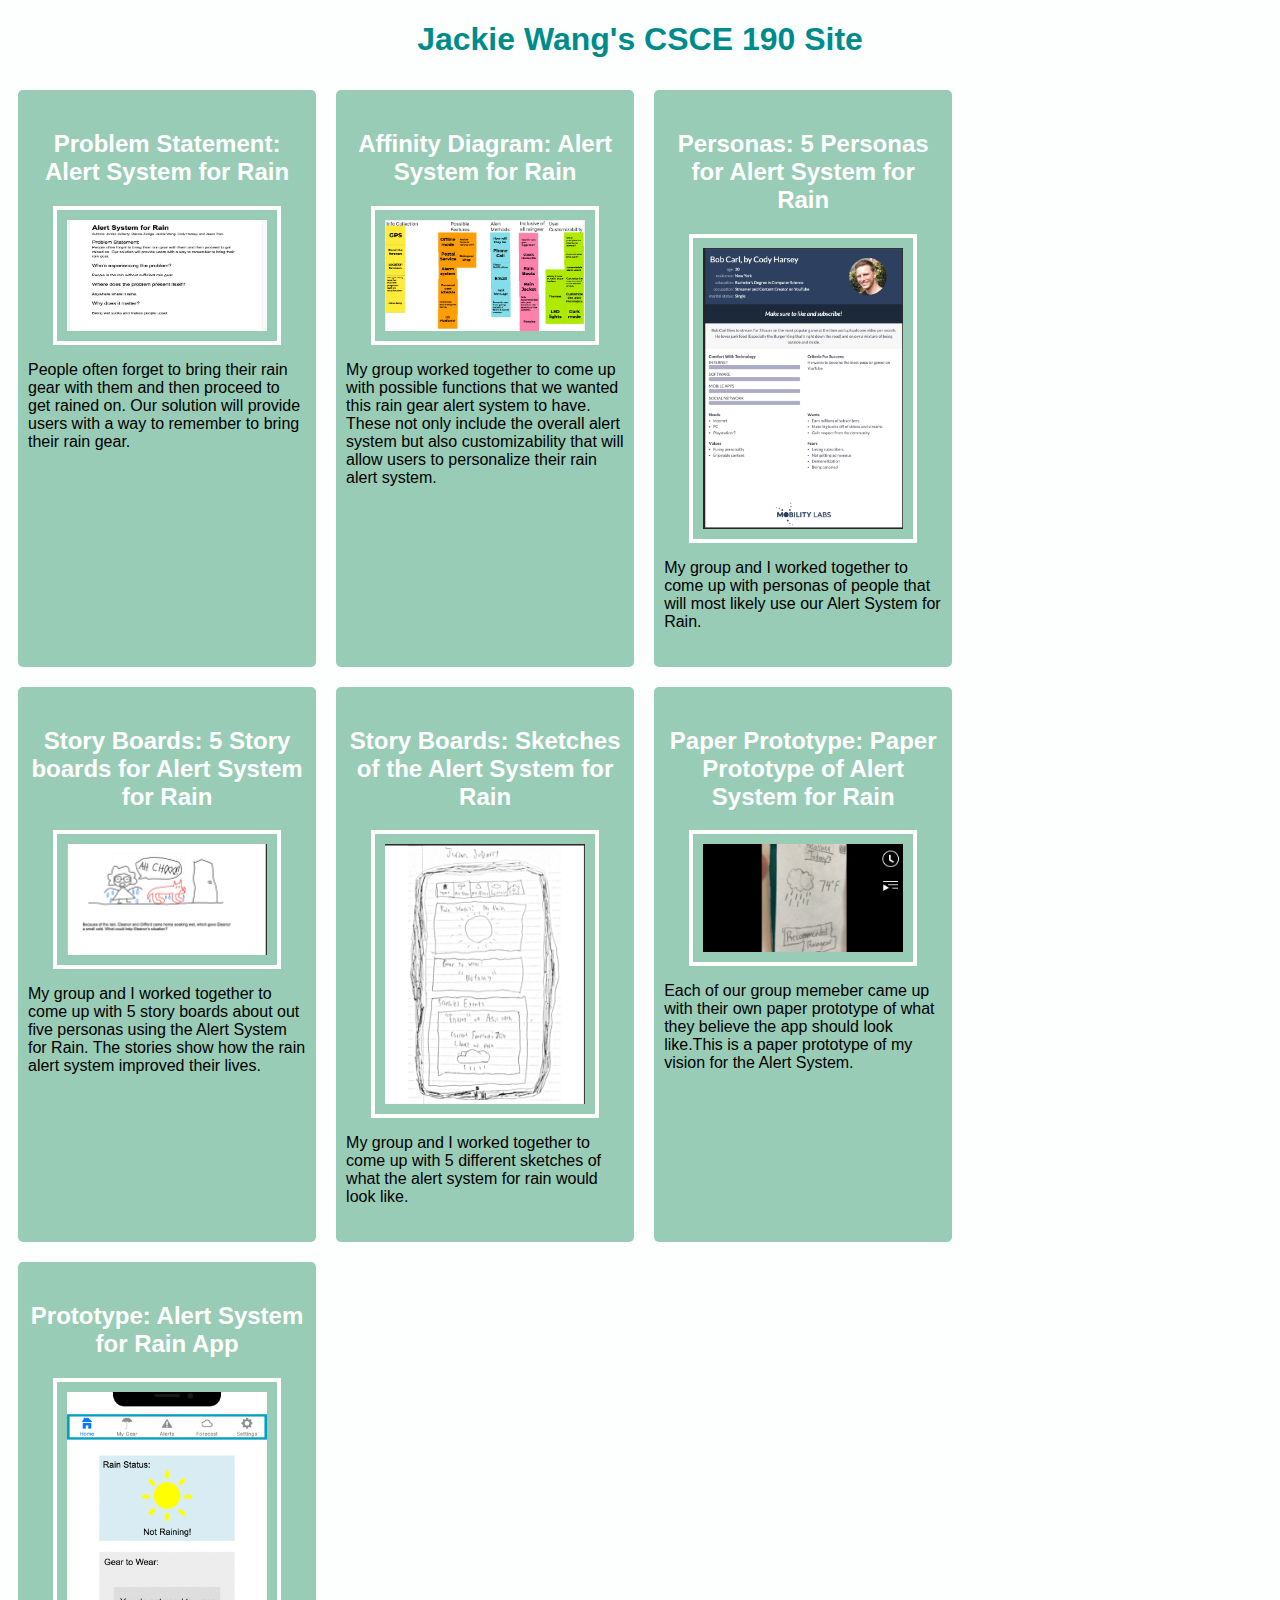
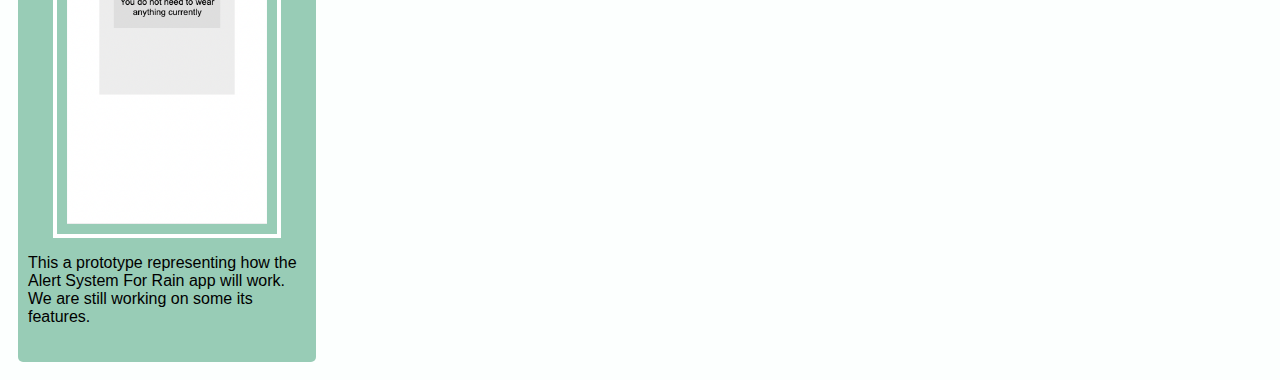
<file: index.html>
<!DOCTYPE html>
<html>
  <head>
    <title>CSCE 190: Jackie Wang</title>
    <link rel="stylesheet" href="styles.css">
  </head>
  <body>
    <h1>Jackie Wang's CSCE 190 Site</h1>
    
    <div class = "assignments">

      <section class="assignment">
        <a href="files/problemStatement.pdf"><h2>Problem Statement: Alert System for Rain</h2></a>
        <a href="files/problemStatement.pdf"><img src="images/problemStatement.png"></a>
        <p>
          People often forget to bring their rain gear with them and then proceed to get rained on.
          Our solution will provide users with a way to remember to bring their rain gear.
        </p>
      </section>

      <section class="assignment">
        <a href="files/affinityDiagram.pdf"><h2>Affinity Diagram: Alert System for Rain</h2></a>
        <a href="files/affinityDiagram.pdf"><img src="images/affinityDiagram.png"></a>
        <p>
          My group worked together to come up with possible functions that we wanted this rain gear alert system to have. 
          These not only include the overall alert system but also customizability that will allow users to personalize their rain alert system.
        </p>
      </section>

      <section class="assignment">
        <a href="files/CSCE190Personas.pdf"><h2>Personas: 5 Personas for Alert System for Rain</h2></a>
        <a href="files/CSCE190Personas.pdf"><img src="images/CSCE190Personas.png"></a>
        <p>
          My group and I worked together to come up with personas of people that 
          will most likely use our Alert System for Rain.
        </p>
      </section>

      <section class="assignment">
        <a href="files/storyBoards.pdf"><h2>Story Boards: 5 Story boards for Alert System for Rain</h2></a>
        <a href="files/storyBoards.pdf"><img src="images/storyBaord.png"></a>
        <p>
           My group and I worked together to come up with 5 story boards 
           about out five personas using the Alert System for Rain.
           The stories show how the rain alert system improved their lives.
        </p>
      </section>

      <section class="assignment">
        <a href="files/sketch.pdf"><h2>Story Boards: Sketches of the Alert System for Rain</h2></a>
        <a href="files/sketch.pdf"><img src="images/sketch.png"></a>
        <p>
          My group and I worked together to come up with 5 different sketches 
          of what the alert system for rain would look like.
        </p>
      </section>

      <!-- Paper Prototype -->
      <section class="assignment">
        <a href="https://www.youtube.com/watch?v=hPe_VvukXAw&t=53s&ab_channel=Arrow-bot-"><h2>Paper Prototype: Paper Prototype of Alert System for Rain</h2></a>
        <a href="https://www.youtube.com/watch?v=hPe_VvukXAw&t=53s&ab_channel=Arrow-bot-"><img src="images/paperPrototype.png"></a>
        <p>
          Each of our group memeber came up with their own paper prototype 
          of what they believe the app should look like.This is a paper 
          prototype of my vision for the Alert System.
        </p>
      </section>

      <!-- HiFi Project Prototype -->
      <section class="assignment">
        <a href="files/Rain Gear Application-html/preview.html"><h2>Prototype: Alert System for Rain App</h2></a>
        <a href="files/Rain Gear Application-html/preview.html"><img src="images/AlertSystemForRainPrototype.png"></a>
        <p>
          This a prototype representing how the Alert System For Rain app will work. 
          We are still working on some its features.
        </p>
      </section>

    </div>

  </body>

</html>
</file>
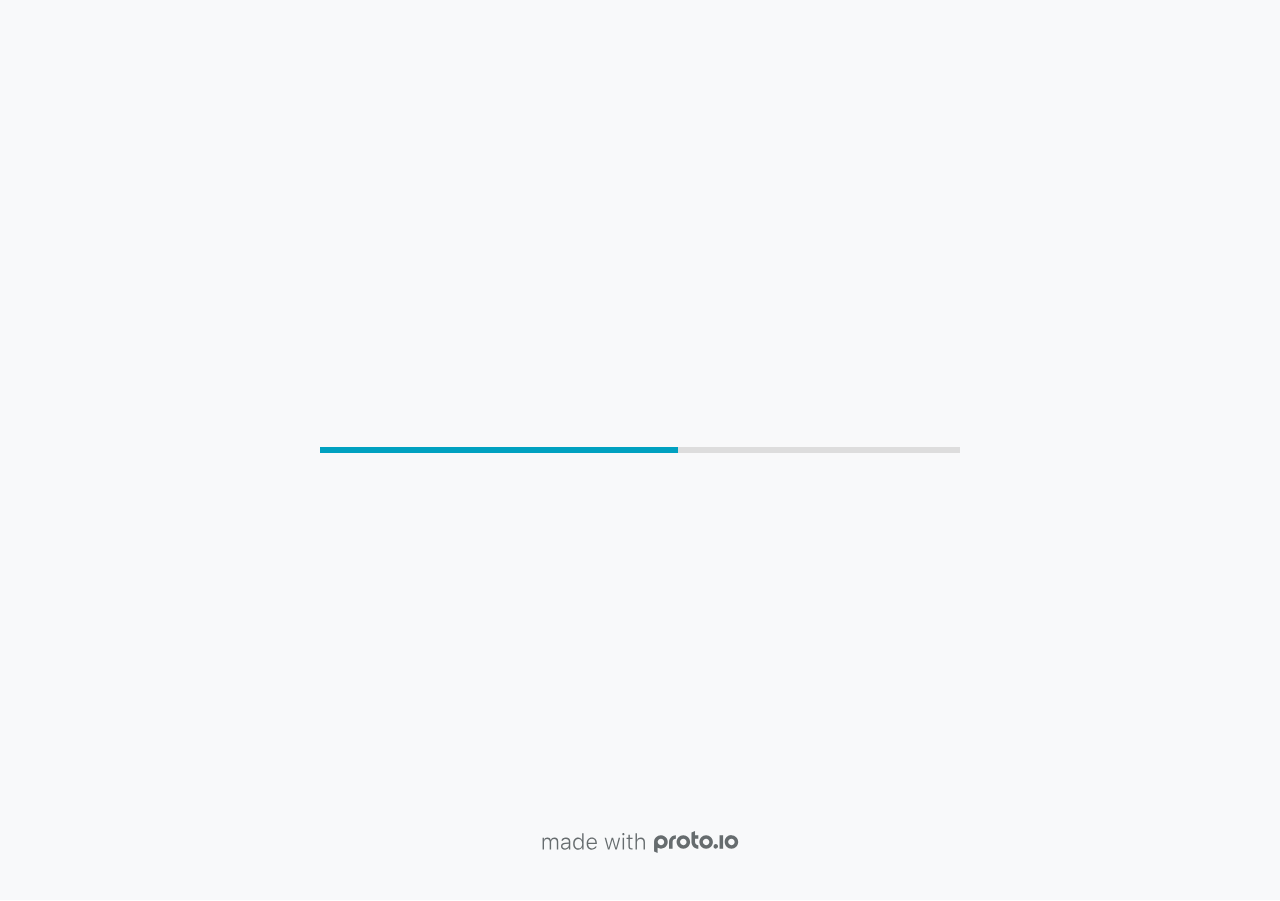
<file: files/Rain Gear Application-html/src/index.html>
<!DOCTYPE HTML>
	<head>

		<meta charset="utf-8">

		<title>Rain Gear Application - Proto.io</title>

		
			<meta name="HandheldFriendly" content="True">
			<meta name="MobileOptimized" content="390"> 

			
			
			
			<meta name="viewport" content="minimum-scale=1.00, maximum-scale=1.00, initial-scale=1.00, user-scalable=no, shrink-to-fit=no" />

			
				<meta name="apple-mobile-web-app-capable" content="yes" />
				<meta name="apple-mobile-web-app-status-bar-style" content="black-translucent" />
			

			<meta name="format-detection" content="telephone=no">


			

            
            <link rel="icon" sizes="192x192" href="./src/assets/branding/android-icon-hires.png">
            <link rel="icon" sizes="128x128" href="./src/assets/branding/android-icon.png">

            
            <link href="./src/assets/branding/apple-touch-icon-retina180.png" sizes="180x180" rel="apple-touch-icon">

            
            <link href="./src/assets/branding/apple-touch-icon-retina.png" sizes="114x114" rel="apple-touch-icon">

            
            <link href="./src/assets/branding/apple-touch-icon.png" sizes="57x57" rel="apple-touch-icon">

            
            <link href="./src/assets/branding/startup.png" media="(device-width: 320px)" rel="apple-touch-startup-image">

            
            <link href="./src/assets/branding/startup-retina.png" media="(device-width: 320px) and (device-height: 480px) and (-webkit-device-pixel-ratio: 2)" rel="apple-touch-startup-image">

            
            <link href="./src/assets/branding/startup-568.png" media="(device-width: 320px) and (device-height: 568px) and (-webkit-device-pixel-ratio: 2)" rel="apple-touch-startup-image">

            
            <link href="./src/assets/branding/startup-retina-6.png" media="(device-width: 375px) and (device-height: 667px) and (orientation: portrait) and (-webkit-device-pixel-ratio: 2)" rel="apple-touch-startup-image">

            
            <link href="./src/assets/branding/startup-retina-6plus.png" media="(device-width: 414px) and (device-height: 736px) and (orientation: portrait) and (-webkit-device-pixel-ratio: 3)" rel="apple-touch-startup-image">

            
            <link href="./src/assets/branding/startup-retina-6plus-landscape.png" media="(device-width: 414px) and (device-height: 736px) and (orientation: landscape) and (-webkit-device-pixel-ratio: 3)" rel="apple-touch-startup-image">

            
            <link href="./src/assets/branding/startup-ipad.png" media="(device-width: 768px) and (orientation: portrait)" rel="apple-touch-startup-image">

            
            <link href="./src/assets/branding/startup-ipad-landscape.png" media="(device-width: 768px) and (orientation: landscape)" rel="apple-touch-startup-image">

            
            <link href="./src/assets/branding/startup-ipad-retina.png" media="(device-width: 768px) and (orientation: portrait) and (-webkit-device-pixel-ratio: 2)" rel="apple-touch-startup-image">

            
            <link href="./src/assets/branding/startup-ipad-landscape-retina.png" media="(device-width: 768px) and (orientation: landscape) and (-webkit-device-pixel-ratio: 2)" rel="apple-touch-startup-image">

            
            <link href="./src/assets/branding/startup-ipad-pro.png" media="(device-width: 1024px) and (orientation: portrait) and (-webkit-device-pixel-ratio: 2)" rel="apple-touch-startup-image">

            
            <link href="./src/assets/branding/startup-ipad-pro-landscape.png" media="(device-width: 1024px) and (orientation: landscape) and (-webkit-device-pixel-ratio: 2)" rel="apple-touch-startup-image">

			<meta http-equiv="cleartype" content="on"> 


			 
		    <script type="text/javascript" src="./scripts/plugins/jquery/jquery.js"></script>

			
				<link rel="stylesheet" href="./stylesheets/player-export.css" />
				<script type="text/javascript" src="./scripts/player-export.js"></script>
			

			
			<script type="text/javascript" src="./libraries/common/components.js"></script> 
			<link type="text/css" rel="Stylesheet" href="./libraries/common/components.1.00.css" /> 

			
					<script type="text/javascript" src="./libraries/ios9/components.js"></script> 
					<link type="text/css" rel="Stylesheet" href="./libraries/ios9/components.1.00.css" /> 
				
				<script type="text/javascript" src="./data/data.js"></script> 
			<script type="text/javascript" src="./webkitmask/maskimages.js"></script> 

		<style>
			body { width: 390px; height: 844px; }
			.landscape, .landscape .prx-page { min-height: 390px; }
			.portrait, .portrait .prx-page { min-height: 844px; }
		</style>

		<script type="text/javascript">

			prx.ver = '6.7.7.1';
			prx.url.account = 'https://jordandubarry.proto.io';
			prx.url.staticassets = 'https://gal.proto.io';
			prx.url.devices = 'https://dteyv52hbg2at.cloudfront.net/devices';
			prx.url.static = 'https://dteyv52hbg2at.cloudfront.net';
			prx.url.siteurl = 'proto.io';
			prx.url.crossmsg = 'https://jordandubarry.proto.io';

			prx.nodejsassetsserver = {};
			prx.nodejsassetsserver.host = ".proto.io";
			prx.nodejsassetsserver.subdomainprefix = "https://a3";
			prx.nodejsassetsserver.maxsubdomains = "20";

			prx.device_library = 'ios9';
			prx.devices[prx.device] = {
				name: prx.device
				,defaultOrientation: 'portrait'
				,portrait_applies: 1 //new
				,portrait: [390,844]
				,landscape_applies: 1 //new
				,landscape: [844,390]
				,allow_orientation_change: 1 //new
				,statusbar_skin: 'default' // new
				,statusbarheightportrait: 0
				,statusbarheightlandscape: 0
				,navigationbar_skin: 'default' //new
				,navigationbarheightportrait: 0
				,navigationbarheightlandscape: 0
				,normalportrait: [390,844]
				,normallandscape: [844,390]
				,device_s3bucket: '66bd5b4d-9b18-415d-a8ee-066fc410e14c'
				,dpr: '1.00'
				,deviceType: "iphonex"
                ,showiPhoneXNotch: true
                ,hasCustomSkinNotch: false
				,appleWatchRoundedCorners: false
				,scrollType: "default"
				,initialscale: 1.00
				,targetdensitydpi: "device-dpi"
			}
			// save a copy of the device in the player state
			prx.currentPlayerStatus.projectDevice = prx.toolbox.clone(prx.devices[prx.device]);
			prx.currentPlayerStatus.targetDevice = {"ISANDROIDTABLET":0,"ISIPOD":0,"ISCHROME":0,"ISIOS":1,"ISMSIE":0,"ISMOZILLA":0,"isAndroid-Pad":0,"ISOPERA":0,"ISWEBKIT":0,"SOSVERSION":{"CBUILDVER":"","CMAJORVER":"","CMINORVER":"","CTEXT":"","IMINORVER":0,"IMAJORVER":0,"IBUILDVER":0},"ISIPAD":0,"ISMOBILE":1,"ISSAFARI":0,"ISIPHONE":1,"ISWINDOWS":0,"ISWINDOWSTOUCH":0,"ISDEVICE":1,"ISANDROID":0,"ISCUSTOM":0};
			prx.releaseChannel = 'stable';

			prx.projectsettings.id = 'bd0ca041-3078-4b1a-9d06-0047b7319366';
			prx.projectsettings.s3b = 'jordandubarry-1252348-6f3467b7-9dfc-3b35-3ab366eb5789126b';
			prx.projectsettings.account = 'jordandubarry';
			prx.projectsettings.statusbar = '0'; 
			prx.projectsettings.statusbarapplies = '0';
			prx.projectsettings.navigationbar = '0';
			prx.projectsettings.navigationbarapplies = '0';
			prx.projectsettings.initialpageid = -1;
			
			
			prx.projectsettings.flashactions = 1;
			prx.projectsettings.gatrackingcode = '';

			prx.export2html = '1' == true;
			prx.mobPlayer = 0;

			prx.user.country = 'US';

			prx.s3Links = []; 
			var sLinkedAssets = [];
			

			prx.csrf_token = 'BF406E2D259478FBFC727E6125BE8A19DE46E75F24F3C789F320703A406F2044';

            

            
                            prx.assetsAccessToken = "eyJ0eXAiOiJKV1QiLCJhbGciOiJIUzI1NiJ9.eyJkIjp7InVpZCI6Ii0xIiwicHJvamVjdF9pZCI6ImJkMGNhMDQxLTMwNzgtNGIxYS05ZDA2LTAwNDdiNzMxOTM2NiJ9LCJ2IjowLCJleHAiOjE2MzczNzQwNjYsImlhdCI6MTYzNzE5NDA2Nn0.DRPsvY33H_o9zMzMfN-HMHZiDDIl343AV65c8Hwa1Lw";

			prx.iniPlayer.iniPreLoad();

		</script>
	</head>

	

			<body class="player device-cursor-touch mobile-device-true " " id="mbd" >

				
					<div id='iphoneX-notch-player'>
						<span class="iphoneX-notch-corners"></span>
					</div>
				
				<div id="window-wrapper">
					<div id="dragarea"></div>
					<div id="statusbar"></div>
					<div id="underlay" style=""></div>

					<div class="prx-page" data-role="page" id="p-1" data-id="1"></div>
					
								<div class="prx-page" data-role="page" id="p-3" data-id="3"></div>
							
								<div class="prx-page" data-role="page" id="p-4" data-id="4"></div>
							
								<div class="prx-page" data-role="page" id="p-5" data-id="5"></div>
							
								<div class="prx-page" data-role="page" id="p-6" data-id="6"></div>
							
								<div class="prx-page" data-role="page" id="p-7" data-id="7"></div>
							
								<div class="prx-page" data-role="page" id="p-10" data-id="10"></div>
							
								<div class="prx-page" data-role="page" id="p-11" data-id="11"></div>
							
								<div class="prx-page" data-role="page" id="p-13" data-id="13"></div>
							
					<div id="navigationbar"></div>
					<div id="overlay"></div>
					<div id="trash"></div>
					<div id="quick-audios"></div>
				</div>

				 
			<div id="loader-wrapper">
				
				<div class="progress">
					<div class="progress-bar"></div>
				</div>
				<div id="poweredby"></div>
			</div>
			


			</body>
		

</html>
</file>
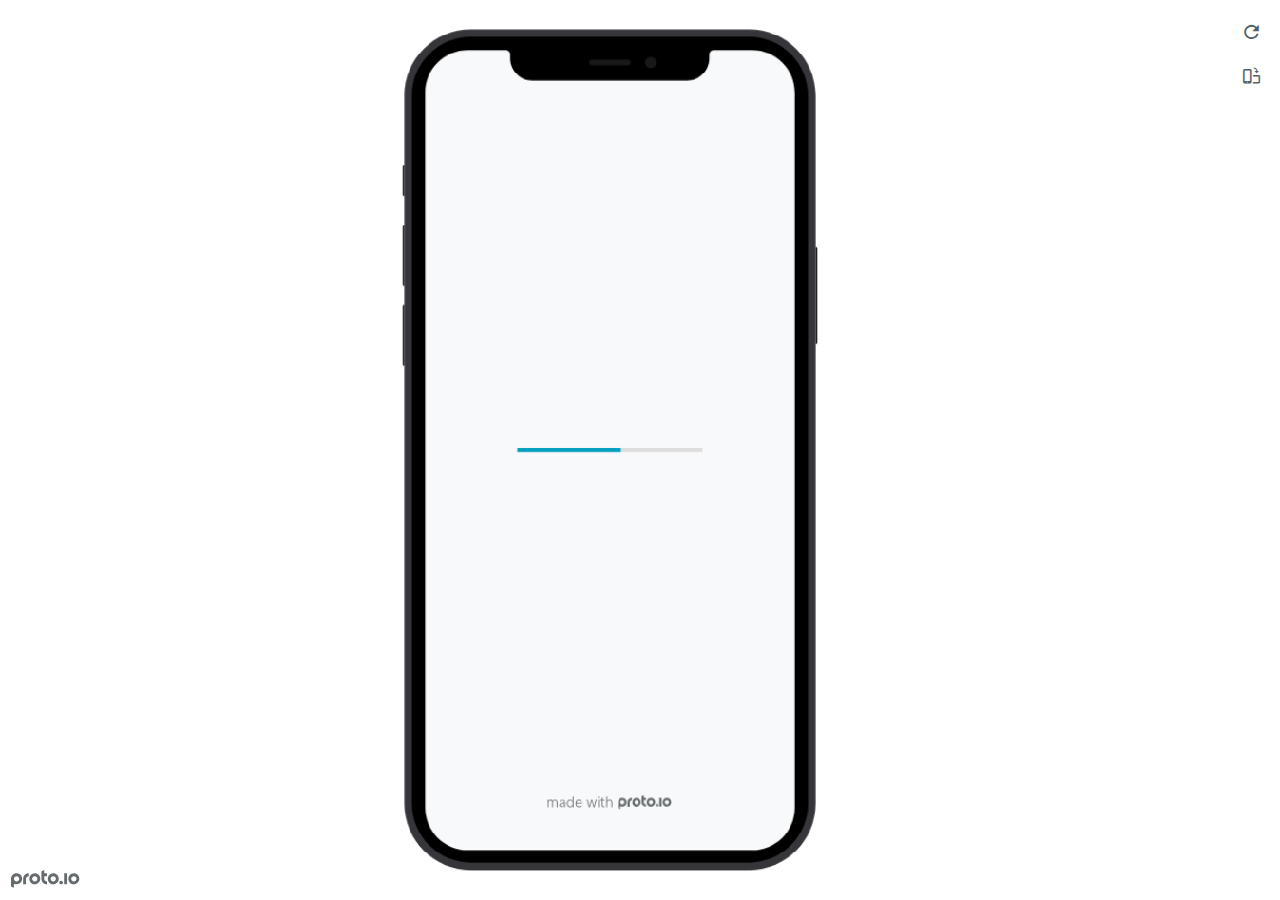
<file: files/Rain Gear Application-html/preview.html>
<!DOCTYPE HTML>
    <head>
    <meta charset="utf-8">

    <title>Rain Gear Application - Proto.io player</title>

    

			<link type="text/css" rel="stylesheet" href="./src/stylesheets/preview-export-min.css">
			<script type="text/javascript" src="./src/scripts/preview-export-min.js"></script>

		

    <script type="text/javascript">
        var prx = window.prx || {};
        prx.orientation = 'portrait';
        prx.orientations = {};
        prx.orientations.portrait = 1;
        prx.orientations.landscape = 1;
        prx.project = {};
        prx.project.id = 'bd0ca041-3078-4b1a-9d06-0047b7319366';
        prx.project.title = 'Rain Gear Application';
        prx.project.version = 0;
        prx.project.livepreview = 0;
        prx.project.account = "jordandubarry";
        prx.activePage = {};
        prx.usercountry = "us";
        
            prx.user = false;
        
        prx.skin = 'apple-phone-iphone12_12pro-1';
        prx.ver = '6.7.7.1';
        //prx.flashactions = 1;
		prx.flashactions = 1; //we are not using the DB value anymore

        prx.nodejsassetsserver = {};
        prx.nodejsassetsserver.host = ".proto.io";
        prx.nodejsassetsserver.subdomainprefix = "https://a3";
        prx.nodejsassetsserver.maxsubdomains = "20";
        prx.account = "jordandubarry";
        prx.browserShowScreenshots = 'true';
        prx.url.crossmsg = 'https://jordandubarry.proto.io';
        prx.playerUrl = 'https://jordandubarry.proto.io/player/';
        prx.fullScreenUrl = 'https://jordandubarry.proto.io/player/fullscreen/index.cfm?id=bd0ca041-3078-4b1a-9d06-0047b7319366';
        prx.spaces = false;
        prx.csrf_token = '9D3F7C893A1722EE90FBEEB9C7453CA64C21049B665D12B59DD6D4F73B7BC32A';

        prx.bShowPlayerBetaPrompt = false;

        
    </script>

    

</head>


<body style="background-color:#FFFFFF">

    

    <div class="page-sidebar">
        
        <div class="sidebar-action-buttons">

            
                <span class="header-action-button player-icon-reload embed-icon-reload" id="refresh-preview">
                    <span class="tooltip">Refresh preview</span>
                </span>
                
                    <span  class="header-action-button player-icon-rotate embed-icon-rotate" id="change-orientation">
                        <span class="tooltip">Change orientation</span>
                    </span>
                

            <div class="header-action-button player-icon-enter-fullscreen-mode-icon" id="go-fullscreen">
                <span class="tooltip">Go full screen</span>
            </div>
        </div>

    </div>

    <div id="maincontent" class="portrait">

        <div id="shortcut-pressed-outer">
            <div id="shortcut-pressed"></div>
        </div>
        

			<div class="frame_generic">
				
				<div class="body_generic skin_apple-phone-iphone12_12pro-1 skin-wrapper skin-os-apple skin-device-phone skin-model-iphone12_12pro skin-size-1 skin-color-black skin-orientation-portrait skin-dimensions-390-844">

					<div class="buttons top"></div>
					<div class="detail-top"></div>
					<div class="web-search"></div>
					<div class="buttons left"></div>

					<div class="body_generic_inner">
						
						<iframe id="pio-playerframe" src="./src/index.html" scrolling="NO" style="width: 390px; height: 844px;" webkitAllowFullScreen mozallowfullscreen allowFullScreen allowvr allow="autoplay"></iframe>
						
                                <script type="text/javascript">
                                    // remove parameter from address bar immediately if no changes
                                    let url = new URL(window.location.href);
                                    url.searchParams.delete('hc');
									url.searchParams.delete('ap');
                                    window.history.replaceState({}, document.title, url.toString());
                                </script>
                            
					</div>

					<div class="buttons right"></div>
					<div class="detail-bottom"></div>
				</div>
				
			</div>
		
    </div>

    

    
            <div id="branding"></div>
        
</body>


<script type="text/javascript">
    
</script>
</html>
</file>
<file: styles.css>
body{
    background:#FCFFFE;
    font-family:Arial, Helvetica, sans-serif;
}

.assignments{
    display:flex;
    flex-wrap:wrap;
}

.assignment {
    width:22%;
    padding:10px;
    margin:10px;
    padding:20px 10px;
    background:#98CCB6;
    border-radius:5px;
}

.assignment img{
    width:200px;
    padding:10px;
    border:4px solid #FFF;
    display:block;
    margin:auto;
}

.assignment img:hover {
    border:4px dashed #F25C69;
}

h1{
    color:darkcyan;
    text-align:center;
}

h2{
    text-align:center;
}

h1:hover{
    color:#F25C69;
}

a{
    text-decoration:none;
    color:#FFF;
}

a:hover{
    color:#F25C69;
}
</file>
<file: files/Rain Gear Application-html/src/stylesheets/player-export.css>
/*!
 * 
 *                                                                       
 *                              ::;;;;                                   
 *    ::,,,,::    ::,,  ,,,,::::::11ii::,,::,,,,::      ::::,,::,,,,::   
 *  ,,111111ii,,::1111::111111ii::111111::111111ii,,    ii11,,ii111111,, 
 *  11ii::;;11;;ii11::iiii::;;11;;11ii::ii11::::11ii    ii11;;11;;::ii11 
 *  11;;  ::11ii11;;::11ii  ::11ii11ii,,iiii..  iiii    ii11;;11::  ;;11 
 *  1111;;ii11;;11;;,,ii11::ii11;;ii11;;;;11;;;;11;;;;;;ii11::11ii;;11ii 
 *  11111111;;::11;;  ::ii1111;;  ::ii11::ii1111ii::11ii;;11,,;;1111ii:: 
 *  11;;,,::  ,,::,,      ::,,        ::::  ::::    ,,,,::::    ::,,     
 *  ;;;;                                                                 
 *                                                                       
 *  Build: 11/17/2021, 4:19:06 PM
 */

/*!
 * Waves v0.5.5
 * http://fian.my.id/Waves
 *
 * Copyright 2014 Alfiana E. Sibuea and other contributors
 * Released under the MIT license
 * https://github.com/fians/Waves/blob/master/LICENSE
 */.mask-inner{position:relative;background-size:100% 100%;background-repeat:no-repeat}.mask-inner .mask-inner{transform:none!important}.mask-border .mborder,.mask-filter{height:100%;width:100%}.mask-border .mborder{border:1px solid hsla(0,0%,100%,.8);position:absolute;pointer-events:none}.mask-border .area-border{border:1px solid #00a1c0;left:0;top:0;position:absolute;transform-origin:0 0;box-sizing:border-box}.mask-border .mask-radius{width:100%;height:100%;overflow:hidden;position:absolute}.mask-border .mask-radius .mask-radius-border{position:relative;width:100%;height:100%;border:1px solid hsla(0,0%,100%,.8)}.mask-border.hide-handles .prx-resizable-handle{opacity:0;pointer-events:none!important}.mask-border.hide-handles .area-border{border:1px dashed #b4bcbf}.mask-wrapper{overflow:hidden;height:100%;pointer-events:none}.mask-wrapper.borderPos-inside{box-sizing:border-box}.mask-wrapper.borderPos-outside{width:100%;height:100%}.mask-wrapper.borderPos-outside .mask-inner{box-sizing:content-box}.mask-edit-mode-handles{pointer-events:none}.mask-edit-mode-handles.hide-handles .prx-resizable-handle,.mask-edit-mode-handles.hide-handles .prx-rotate-handle{opacity:0;pointer-events:none!important}.mask-edit-mode-handles.hide-handles .xborder{border-color:#b4bcbf!important}abbr,address,article,aside,audio,b,blockquote,body,caption,cite,code,dd,del,dfn,div,dl,dt,em,fieldset,figure,footer,form,h1,h2,h3,h4,h5,h6,header,hgroup,html,i,iframe,img,ins,kbd,label,legend,li,mark,menu,nav,object,ol,p,pre,q,samp,section,small,span,strong,sub,sup,table,tbody,td,tfoot,th,thead,time,tr,ul,var,video{margin:0;padding:0;border:0;outline:0;font-size:100%;background:transparent}article,aside,details,figcaption,figure,footer,header,hgroup,nav,section{display:block}audio,canvas,video{display:inline-block;*display:inline;*zoom:1}[hidden],audio:not([controls]){display:none}html{font-size:100%;-webkit-text-size-adjust:100%;-ms-text-size-adjust:100%}body{margin:0;font-size:13px}body,button,input,select,textarea{font-family:sans-serif;color:#222}a{color:#00e}a:visited{color:#551a8b}a:hover{color:#06e}a:focus{outline:thin dotted}a:active,a:hover{outline:0}abbr[title]{border-bottom:1px dotted}b,strong{font-weight:700}blockquote{margin:1em 40px}dfn{font-style:italic}hr{display:block;height:1px;border:0;border-top:1px solid #ccc;margin:1em 0;padding:0}ins{background:#ff9;text-decoration:none}ins,mark{color:#000}mark{background:#ff0;font-style:italic;font-weight:700}code,kbd,pre,samp{font-family:monospace,serif;_font-family:courier new,monospace;font-size:1em}pre{white-space:pre;white-space:pre-wrap;word-wrap:break-word}q{quotes:none}q:after,q:before{content:"";content:none}small{font-size:85%}sub,sup{font-size:75%;line-height:0;position:relative;vertical-align:baseline}sup{top:-.5em}sub{bottom:-.25em}ol,ul{margin:1em 0;padding:0 0 0 40px}dd{margin:0 0 0 40px}nav ol,nav ul{list-style:none;list-style-image:none;margin:0;padding:0}img{border:0;-ms-interpolation-mode:bicubic}svg:not(:root){overflow:hidden}figure,form{margin:0}fieldset{margin:0}fieldset,legend{border:0;padding:0}legend{*margin-left:-7px}button,input,select,textarea{font-size:100%;margin:0;vertical-align:baseline;*vertical-align:middle}button,input{line-height:normal;*overflow:visible}table button,table input{*overflow:auto}[role=button],button,input[type=button],input[type=reset],input[type=submit]{-webkit-appearance:button}input[type=checkbox],input[type=radio]{box-sizing:border-box;padding:0}input[type=search]{-webkit-appearance:textfield;-moz-box-sizing:content-box;-webkit-box-sizing:content-box;box-sizing:content-box}input[type=search]::-webkit-search-decoration{-webkit-appearance:none}button::-moz-focus-inner{border:0;padding:0}textarea{overflow:auto;vertical-align:top;resize:vertical}input:invalid,textarea:invalid{background-color:#f0dddd}table{border-collapse:collapse;border-spacing:0}td{vertical-align:top}.nocallout{-webkit-touch-callout:none}textarea[contenteditable]{-webkit-appearance:none}.gifhidden{position:absolute;left:-100%}.ir{display:block;border:0;text-indent:-999em;overflow:hidden;background-color:transparent;background-repeat:no-repeat;text-align:left;direction:ltr}.ir br{display:none}.hidden{display:none!important;visibility:hidden}.visuallyhidden{border:0;clip:rect(0 0 0 0);height:1px;margin:-1px;overflow:hidden;padding:0;position:absolute;width:1px}.visuallyhidden.focusable:active,.visuallyhidden.focusable:focus{clip:auto;height:auto;margin:0;overflow:visible;position:static;width:auto}.invisible{visibility:hidden}.clearfix:after,.clearfix:before{content:"";display:table}.clearfix:after{clear:both}.clearfix{*zoom:1}@media print{*{background:transparent!important;color:#000!important;text-shadow:none!important;filter:none!important;-ms-filter:none!important}a,a:visited{text-decoration:underline}a[href]:after{content:" (" attr(href) ")"}abbr[title]:after{content:" (" attr(title) ")"}.ir a:after,a[href^="#"]:after,a[href^="javascript:"]:after{content:""}blockquote,pre{border:1px solid #999;page-break-inside:avoid}thead{display:table-header-group}img,tr{page-break-inside:avoid}img{max-width:100%!important}@page{margin:.5cm}h2,h3,p{orphans:3;widows:3}h2,h3{page-break-after:avoid}}#eval-iframe{display:none}body{-webkit-appearance:none;-webkit-box-flex:1;-webkit-touch-callout:none;-webkit-tap-highlight-color:rgba(0,0,0,0)}*{-webkit-user-select:none;-khtml-user-select:none;-moz-user-select:-moz-none;-o-user-select:none;user-select:none}input,textarea{-webkit-user-select:text;-khtml-user-select:text;-moz-user-select:text;-o-user-select:text;user-select:text}#dragarea{font-family:Helvetica,Arial,sans-serif;text-align:left}.text{height:95%;overflow:auto}.wrap{overflow:hidden}.pos,.spos{position:absolute}.action-highlight{position:absolute;top:0;left:0;height:100%;width:100%;background:rgba(255,255,0,.5);background:rgba(64,208,255,.3);opacity:0;pointer-events:none;-webkit-transition:opacity .2s ease-in;transition:opacity .2s ease-in;border:2px solid #40c8f4;padding:3px;box-sizing:border-box}.action-highlight-simple-visible,.action-highlight-visible{opacity:1}#appModeNote{background-color:#333;border-top:5px solid #000;bottom:0;color:#f0f0f0;display:none;font-family:helvetica;left:0;padding:10px 0;position:fixed;text-align:center;width:100%}#appModeNote em{display:block;font-size:20px;font-weight:700;line-height:26px}#appModeNote span{display:block;font-size:14px;line-height:20px}.hidden{display:none}.prx-page.loadedFrom{display:block}.prx-page.loadedTo{z-index:999999}.prx-page.loadedTo-1{z-index:10000000}.prx-page.loadedTo-2{z-index:10000001}.prx-page.loadedTo-3{z-index:10000002}.prx-page.loadedTo-4{z-index:10000003}.prx-page.loadedTo-5{z-index:10000004}.prx-page.loadedTo-6{z-index:10000005}.prx-page.loadedTo-7{z-index:10000006}.prx-page.loadedTo-8{z-index:10000007}.prx-page.loadedTo-9{z-index:10000008}.prx-page.loadedTo-10{z-index:10000009}.prx-page.loadedTo-11{z-index:10000010}.prx-page.loadedTo-12{z-index:10000011}.prx-page.loadedTo-13{z-index:10000012}.prx-page.loadedTo-14{z-index:10000013}.prx-page.loadedTo-15{z-index:10000014}.prx-page.loadedTo-16{z-index:10000015}.prx-page.loadedTo-17{z-index:10000016}.prx-page.loadedTo-18{z-index:10000017}.prx-page.loadedTo-19{z-index:10000018}.prx-page.loadedTo-20{z-index:10000019}.prx-page.loadedTo-21{z-index:10000020}.prx-page.loadedTo-22{z-index:10000021}.prx-page.loadedTo-23{z-index:10000022}.prx-page.loadedTo-24{z-index:10000023}.prx-page.loadedTo-25{z-index:10000024}.prx-page.loadedTo-26{z-index:10000025}.prx-page.loadedTo-27{z-index:10000026}.prx-page.loadedTo-28{z-index:10000027}.prx-page.loadedTo-29{z-index:10000028}.prx-page.loadedTo-30{z-index:10000029}#navigationbar,#statusbar{background:transparent 0 0;display:block;width:100%;border:0;top:0;position:fixed;z-index:1}#loader-wrapper{background:#f8f9fa;height:100%;left:0;position:fixed;top:0;width:100%;z-index:99999;font-size:11px}#loader-wrapper .progress{position:absolute;top:50%;left:50%;transform:translate(-50%,-50%);-ms-transform:translate(-50%,-50%);-webkit-transform:translate(-50%,-50%);width:50%;height:4px;background-color:#ddd}#loader-wrapper .progress-bar{position:relative;width:0;height:4px;-webkit-transition:.4s linear;-moz-transition:.4s linear;-o-transition:.4s linear;transition:.4s linear;-webkit-transition-property:width,background-color;-moz-transition-property:width,background-color;-o-transition-property:width,background-color;transition-property:width,background-color}#loader-wrapper .progress-bar:before,.progress-bar:after{content:"";position:absolute;top:0;left:0;right:0}#loader-wrapper .progress-bar:before{bottom:0;background-color:#ddd}#loader-wrapper .progress-bar:after{z-index:2;bottom:0;background:#00a1c0}#loader-wrapper #app-icon{position:absolute;top:50%;left:50%;transform:translate(-50%,-150%);-ms-transform:translate(-50%,-150%);-webkit-transform:translate(-50%,-150%);width:114px;height:114px}#loader-wrapper #poweredby{position:absolute;bottom:5%;left:50%;transform:translate(-50%);-ms-transform:translate(-50%);-webkit-transform:translate(-50%);width:100%;height:16px;background-image:url(/images/player/player-logo.svg);background-repeat:no-repeat;background-position:top;background-size:auto 200%;z-index:99999}body{-moz-transition:opacity .3s linear;-o-transition:opacity .3s linear;-webkit-transition:opacity .3s linear;transition:opacity .3s linear}.reloading{background:#fff!important;opacity:0}@media (min-width:481px) and (max-width:1079px){#loader-wrapper .progress,#loader-wrapper .progress-bar{height:4px}}@media (min-width:1080px){#loader-wrapper #poweredby{height:24px}#loader-wrapper .progress,#loader-wrapper .progress-bar{height:6px}}@media (width:1280px) and (height:768px){#loader-wrapper .progress,#loader-wrapper .progress-bar{height:2px}}.pointer-events-none{pointer-events:none!important}body .prx-page{-webkit-trans1form:translate3d(0,0,0)}.prx-page .type-symbol .box{-w1ebkit-transform:translateZ(0)}html{background:transparent}body{background:#fff;overflow:hidden}body.mobile-device-true *{-webkit-text-size-adjust:100%}body.mobile-device-false *{-webkit-text-size-adjust:initial}#window-wrapper{width:100%;height:100%;overflow:hidden;position:relative}#dragarea{background:transparent;display:none}#overlay,#quick-audios,#trash,#underlay{position:absolute;top:0;left:0}#quick-audios,#trash{display:none}.visible{display:block!important}.iScrollHorizontalScrollbar,.iScrollVerticalScrollbar{z-index:auto!important}.overlay{position:fixed;left:0;right:0;bottom:0;top:0}.ui-mobile-viewport-transitioning,.ui-mobile-viewport-transitioning .prx-page{o1verflow:visible!important}.box[style*="z-index:0;"],.box[style*="z-index: 0;"]{z-index:auto!important}.box[data-mpoverlay="1"]{pos1ition:fixed}#temp-for-external-link{display:none}#dragarea,html{background:transparent!important}.hide{display:none!important}*{outline:none}.ghost-component,.ghost-component *,.ghost-component .box *{pointer-events:none!important}#statusbar{position:fixed!important}.prx-page{position:absolute;display:none}.prx-page.prx-page-active,.prx-page[class*=prx-page-transitioning-]{display:block}.prx-page[class*=prx-page-transitioning-]{overflow:hidden}.prx-page.prx-page-transitioning-overlay-in-source,.prx-page.prx-page-transitioning-overlay-out-target{overflow:visible}.prx-page.prx-page-below{z-index:10}.prx-page.prx-page-above{z-index:20}#overlay{z-index:30}.prx-page.prx-page-transition-flip,.prx-page.prx-page-transition-turn{-webkit-backface-visibility:hidden;-moz-backface-visibility:hidden;backface-visibility:hidden}.prx-page.prx-page-transition-turn{-webkit-transform:translateZ(0);-moz-transform:translateZ(0);-webkit-transform-origin:0 center;-moz-transform-origin:0 center;transform-origin:0 center;transform:translateZ(0)}.prx-page.prx-page-transition-flow:not(.prx-page-transition-flow-overlay),.prx-page.prx-page-transition-overlay-top{box-shadow:0 0 20px rgba(0,0,0,.4)}.prx-page-above.prx-page-transition-notificationInWatchOS{transition:background-color .45s ease-out}.prx-page-above.prx-page-transition-notificationInWatchOS.prx-page-transition-notificationInWatchOS-notification-in{background-color:transparent!important;transition:background-color 0s ease-out}.device-cursor-touch,.device-cursor-touch *{cursor:url(/images/player/touch-cursor-64.png) 32 32,default!important;cursor:-webkit-image-set(url("/images/player/touch-cursor-64.png") 1x,url("/images/player/touch-cursor-64@2x.png") 2x) 32 32,default!important}.device-cursor-web,.device-cursor-web *{cursor:default}.device-cursor-web .delayedtap,.device-cursor-web .delayedtap *,.device-cursor-web .interaction-click,.device-cursor-web .interaction-click *,.device-cursor-web .interaction-tap,.device-cursor-web .interaction-tap *,.device-cursor-web .release,.device-cursor-web .release *,.device-cursor-web .touch,.device-cursor-web .touch *{cursor:pointer;cursor:hand}.device-cursor-web [data-component-type=text]{cursor:default}.device-cursor-web .move,.device-cursor-web .move *{cursor:move}.device-cursor-web input,.device-cursor-web textarea{cursor:text}.do-chrome-fix #window-wrapper{-webkit-perspective:1}.do-chrome-fix .pos{-webkit-backface-visibility:hidden;-webkit-transform:translateZ(0)}.do-chrome-fix *{-w1ebkit-transform:translateZ(0) scale(1) scaleX(1) skew(0deg,0deg) skewX(0deg) skewY(0deg) rotateX(0deg) rotateY(0deg) rotate(0deg)}.do-chrome-fix.dont-do-chrome-fix #window-wrapper{-webkit-perspective:none}.do-chrome-fix.dont-do-chrome-fix .pos{-webkit-backface-visibility:visible;-webkit-transform:none}.prx-page-transitioning:not(.prx-page-transitioning-overlay-in-source):not(.loadedFrom) [data-mpoverlay="1"]{display:none}#fps{position:fixed;z-index:9999;font-size:18px;top:20px;left:20px;background:rgba(0,0,0,.8);border-radius:6px;color:#fff;padding:3px 10px}#fps,.cbutton{pointer-events:none}.cbutton{position:absolute;display:inline-block;padding:0;border:none;background:none;color:#286aab;font-size:1.4em;overflow:visible;-webkit-transition:color .7s;transition:color .7s;-webkit-tap-highlight-color:rgba(0,0,0,0)}.cbutton.cbutton--click,.cbutton:focus{outline:none;color:#3c8ddc}.cbutton:after{position:absolute;width:100%;height:100%;border-radius:50%;content:"";opacity:0;pointer-events:none}.cbutton--effect-jelena:after{border:3px solid hsla(0,0%,82.7%,.7)}.cbutton--effect-jelena.cbutton--click:after{-webkit-animation:anim-effect-jelena .3s ease-out forwards;animation:anim-effect-jelena .3s ease-out forwards}@-webkit-keyframes anim-effect-jelena{0%{opacity:1;-webkit-transform:scale3d(.6,.6,1);transform:scale3d(.6,.6,1)}to{opacity:0;-webkit-transform:scale3d(1.2,1.2,1);transform:scale3d(1.2,1.2,1)}}@keyframes anim-effect-jelena{0%{opacity:1;-webkit-transform:scale3d(.5,.5,1);transform:scale3d(.5,.5,1)}to{opacity:0;-webkit-transform:scale3d(1.2,1.2,1);transform:scale3d(1.2,1.2,1)}}.cbutton--effect-sanja:after{background:hsla(0,0%,75.3%,.3)}.cbutton--effect-sanja.cbutton--click:after{-webkit-animation:anim-effect-sanja 1s ease-out forwards;animation:anim-effect-sanja 1s ease-out forwards}@-webkit-keyframes anim-effect-sanja{0%{opacity:1;-webkit-transform:scale3d(.5,.5,1);transform:scale3d(.5,.5,1)}25%{opacity:1;-webkit-transform:scaleX(1);transform:scaleX(1)}to{opacity:0;-webkit-transform:scaleX(1);transform:scaleX(1)}}@keyframes anim-effect-sanja{0%{opacity:1;-webkit-transform:scale3d(.5,.5,1);transform:scale3d(.5,.5,1)}25%{opacity:1;-webkit-transform:scaleX(1);transform:scaleX(1)}to{opacity:0;-webkit-transform:scaleX(1);transform:scaleX(1)}}#log{position:fixed;z-index:9999;font-size:24px;top:20px;right:20px;pointer-events:none}.watchOSscrollbars .iScrollVerticalScrollbar{position:fixed!important;width:12px!important;background-color:hsla(0,0%,100%,.3)!important;border-radius:8px!important;z-index:99999!important}.watchOSscrollbars .iScrollIndicator{background:#fff!important;border-radius:8px!important;left:2px!important;width:8px!important}.applewatch-rounded-corners{-webkit-clip-path:inset(0 0 0 0 round 63px);clip-path:inset(0 0 0 0 round 63px)}.group-action-prediv{position:absolute}.player .type-symbol.type-symbol-transparent .group-action-prediv{pointer-events:auto}.initialise-hidden-container{display:block!important;visibility:hidden!important}.a-enter-vr{height:0!important}.fullscreen-vr .prx-page{transform:none!important;position:fixed!important}

/*!
 * Waves v0.5.5
 * http://fian.my.id/Waves
 *
 * Copyright 2014 Alfiana E. Sibuea and other contributors
 * Released under the MIT license
 * https://github.com/fians/Waves/blob/master/LICENSE
 */.waves-effect{position:relative;overflow:hidden}.waves-effect.box{position:absolute}.waves-effect .waves-ripple{position:absolute;border-radius:50%;width:100px;height:100px;margin-top:-50px;margin-left:-50px;opacity:0;background-color:rgba(0,0,0,.2);pointer-events:none}.waves-effect.waves-light .waves-ripple{background-color:hsla(0,0%,100%,.4)}.waves-button,.waves-circle{-webkit-mask-image:-webkit-radial-gradient(circle,#fff 100%,#000 0);mask-image:radial-gradient(circle,#fff 100%,#000 0)}.waves-button,.waves-button-input,.waves-button:hover,.waves-button:link,.waves-button:visited{white-space:nowrap;vertical-align:middle;cursor:pointer;border:none;outline:none;color:inherit;background-color:transparent;font-size:14px;text-align:center;text-decoration:none;z-index:1}.waves-button{padding:10px 15px;border-radius:2px}.waves-button-input{margin:0;padding:10px 15px}.waves-input-wrapper{border-radius:2px;vertical-align:bottom}.waves-input-wrapper.waves-button{padding:0}.waves-input-wrapper .waves-button-input{position:relative;top:0;left:0;z-index:1}.waves-block{display:block}a.waves-effect .waves-ripple{z-index:-1}#loader-wrapper #poweredby{background-image:url(../images/player/player-logo.svg)!important}.device-cursor-touch,.device-cursor-touch *{cursor:url(../images/player/touch-cursor-64.png) 32 32,default!important;cursor:-webkit-image-set(url("../images/player/touch-cursor-64.png") 1x,url("../images/player/touch-cursor-64@2x.png") 2x) 32 32,default!important}
</file>
<file: files/Rain Gear Application-html/src/libraries/common/components.1.00.css>
.type-shapes .shape-wrapper{width:100%;height:100%;-moz-box-sizing:border-box;-webkit-box-sizing:border-box;box-sizing:border-box;background-clip:content-box}.type-shapes .shapes-text-container{position:absolute;top:0;left:0;right:0;display:table;width:100%;height:100%;text-align:center}.type-shapes .shapes-text-container>span{display:table-cell;vertical-align:middle}.type-shapes svg{overflow:visible}.player .type-symbol{overflow:hidden}.player .type-symbol.symbol-scroll{-webkit-perspective:1000}.player .type-symbol.type-symbol-transparent{pointer-events:none !important}.player .type-symbol.type-symbol-transparent .box{pointer-events:auto}.type-symbol.fullscreen{transform:none !important;width:100vw !important;height:100vh !important}.type-symbol>.type-symbol-hover-message,.type-symbol.ui-draggable-dragging:hover>.type-symbol-hover-message,.type-symbol.prx-resizable-resizing:hover>.type-symbol-hover-message{display:none;position:absolute;color:#fff;font-family:Helvetica, Arial, sans-serif !important;background:rgba(0,0,0,0.7);top:50%;left:50%;text-align:center;position:absolute;pointer-events:none;width:70px;height:30px;line-height:15px;font-size:10px !important;border-radius:3px;margin:-20px 0 0 -40px;padding:5px}.type-symbol:hover>.type-symbol-hover-message{display:block}.type-vrsymbol.fullscreen{transform:none !important;width:100vw !important;height:100vh !important}.type-vrsymbol.fullscreen canvas{width:100vw !important;height:100vh !important}.type-vrsymbol>.type-vrsymbol-hover-message,.type-vrsymbol.ui-draggable-dragging:hover>.type-vrsymbol-hover-message,.type-vrsymbol.prx-resizable-resizing:hover>.type-vrsymbol-hover-message{display:none;position:absolute;color:#fff;font-family:Helvetica, Arial, sans-serif !important;background:rgba(0,0,0,0.7);top:50%;left:50%;text-align:center;position:absolute;pointer-events:none;width:70px;height:30px;line-height:15px;font-size:10px !important;border-radius:3px;margin:-20px 0 0 -40px;padding:5px}.type-vrsymbol:hover>.type-vrsymbol-hover-message{display:block}.type-text.v2-text .text-contents{o1verflow:hidden;width:100%;height:100%}.type-text.v2-text.box [data-editableProperty]{word-wrap:break-word !important}.type-text .autoresize{white-space:nowrap}.player .type-text .autoResize-true{white-space:nowrap}.type-richtext p{margin:0;line-height:normal}.type-rectangle .inner-rec{position:absolute;width:100%;height:100%;-moz-box-sizing:border-box;-webkit-box-sizing:border-box;box-sizing:border-box;background-clip:content-box}.type-rectangle .shapes-image-background{top:0;left:0;width:100%;height:100%;position:absolute;background-position:center;background-repeat:no-repeat}.type-rectangle[data-shape-type="oval"] .shapes-image-background{border-radius:50%}.type-rectangle .shapes-text-container{display:table;width:100%;height:100%;text-align:center}.type-rectangle .shapes-text-container>span{display:table-cell;vertical-align:middle}.type-horizontalline .inner{width:100%;height:0}.type-verticalline .inner{width:0;height:100%}.type-actionarea .inner-rec{width:100%;height:100%}.type-actionarea .inner-rec div{width:100%;height:100%;background:#40C8F4;opacity:0.4;-moz-box-sizing:border-box;-webkit-box-sizing:border-box;box-sizing:border-box}.type-actionarea .inner-rec div:before{content:" ";display:block;position:absolute;top:50%;left:50%;width:24px;height:24px;margin:-12px 0 0 -12px}.player .type-actionarea .inner-rec div{background:transparent}.player .type-actionarea .inner-rec div:before{background-image:none}.type-image,.type-image .type-image-wrapper{background:0 0 repeat;background-size:100% 100%;width:100%;height:100%;background-clip:content-box}.type-image .type-image-wrapper.type-image-svg{background:center center no-repeat;background-size:contain}.type-image .type-image-wrapper img{display:none}.player .type-image .type-image-wrapper.gif img{display:block !important;width:1px;height:1px;opacity:0.1}.type-image.type-image-repeater,.type-image.type-image-repeater .type-image-wrapper{background-size:auto}.type-image .image-inner{width:100%;height:100%}.type-image .image-inner.borderPos-inside .type-image-wrapper{box-sizing:border-box;background-origin:border-box}.type-image .image-inner.borderPos-outside{display:-webkit-box;display:-moz-box;display:-ms-flexbox;display:-webkit-flex;display:flex;-moz-flex-flow:row;-ms-flex-flow:row;-webkit-flex-flow:row;flex-flow:row;-moz-box-orient:horizontal;-ms-box-orient:horizontal;-webkit-box-orient:horizontal;box-orient:horizontal;-ms-align-items:center;-webkit-align-items:center;align-items:center;-ms-box-align:center;-webkit-box-align:center;box-align:center;-ms-flex-align:center;-webkit-flex-align:center;flex-align:center;-ms-justify-content:center;-webkit-justify-content:center;justify-content:center;-ms-box-pack:center;-webkit-box-pack:center;box-pack:center;-ms-flex-pack:center;-webkit-flex-pack:center;flex-pack:center}.type-image .image-inner.borderPos-outside .type-image-wrapper{-ms-flex-shrink:0;-webkit-flex-shrink:0;flex-shrink:0;box-sizing:content-box}.type-image>.type-image-hover-message,.type-image.ui-draggable-dragging:hover>.type-image-hover-message,.type-image.prx-resizable-resizing:hover>.type-image-hover-message{display:none;position:absolute;color:#fff;font-family:Helvetica, Arial, sans-serif !important;background:rgba(0,0,0,0.7);top:50%;left:50%;text-align:center;position:absolute;pointer-events:none;width:70px;height:30px;line-height:15px;font-size:10px !important;border-radius:3px;margin:-20px 0 0 -40px;padding:5px}.type-image:hover>.type-image-hover-message{display:block}.type-placeholder .bg{position:absolute;width:100%;height:100%;-moz-box-sizing:border-box;-webkit-box-sizing:border-box;box-sizing:border-box}.type-placeholder .diagonal{border:0px solid transparent;position:absolute;-moz-box-sizing:border-box;-webkit-box-sizing:border-box;box-sizing:border-box}.type-placeholder .diagonal1{-moz-transform-origin:0 0;-webkit-transform-origin:0 0;-o-transform-origin:0 0;transform-origin:0 0}.type-placeholder .diagonal2{-moz-transform-origin:right top;-webkit-transform-origin:right top;-o-transform-origin:right top;transform-origin:right top}.type-placeholder .contents{width:100%;height:100%;display:-webkit-box;display:-moz-box;display:-ms-flexbox;display:-webkit-flex;display:flex;-ms-justify-content:center;-webkit-justify-content:center;justify-content:center;-ms-box-pack:center;-webkit-box-pack:center;box-pack:center;-ms-flex-pack:center;-webkit-flex-pack:center;flex-pack:center;-ms-align-items:center;-webkit-align-items:center;align-items:center;-ms-box-align:center;-webkit-box-align:center;box-align:center;-ms-flex-align:center;-webkit-flex-align:center;flex-align:center}.type-placeholder .contents>span{display:inline-block}.type-placeholder .contents span[data-editableproperty]:empty{padding:0}.type-webview .webview-scroll-wrapper{width:100%;height:100%;-webkit-overflow-scrolling:touch;overflow:auto}.type-webview iframe{width:100%;height:100%;border:none}.type-html iframe{width:100%;height:100%;overflow:hidden;border:none}.type-animationtarget{position:relative}.type-animationtarget.type-animatiotarget-fixed-positioning{position:absolute}.type-animationtarget .animationtarget-circle{-moz-box-sizing:border-box;-webkit-box-sizing:border-box;box-sizing:border-box;width:0;height:0;position:absolute;top:0;left:0;border-radius:50%;display:none}.type-animationtarget .animationtarget-vertical{position:absolute;top:0}.type-animationtarget .animationtarget-horizontal{position:absolute;top:0%;left:0}.player .type-animationtarget{opacity:0 !important;pointer-events:none !important}.type-bannerad .bannerad-outer{display:table;height:100%;width:100%}.type-bannerad .bannerad-inner{display:table-cell;position:relative;text-align:center;vertical-align:middle;width:100%;background-size:100% 100%}.type-tooltip .tooltip-content-wrapper{width:100%;height:100%;position:relative}.type-tooltip .tooltip-content-wrapper .tooltip-outer{position:absolute;overflow:hidden}.type-tooltip .tooltip-content-wrapper .tooltip{position:absolute;-moz-transform:rotate(45deg);-webkit-transform:rotate(45deg);transform:rotate(45deg);filter:progid:DXImageTransform.Microsoft.Matrix(sizingMethod='auto expand', M11=0.7071067811865476, M12=-0.7071067811865475, M21=0.7071067811865475, M22=0.7071067811865476);-ms-filter:"progid:DXImageTransform.Microsoft.Matrix(SizingMethod='auto expand', M11=0.7071067811865476, M12=-0.7071067811865475, M21=0.7071067811865475, M22=0.7071067811865476)";-moz-box-sizing:border-box;-webkit-box-sizing:border-box;box-sizing:border-box}.type-tooltip .tooltip-content-wrapper .tooltip-content-outer{position:absolute;width:100%;height:100%;-moz-box-sizing:border-box;-webkit-box-sizing:border-box;box-sizing:border-box}.type-tooltip .tooltip-content-wrapper .tooltip-content{width:100%;height:100%;overflow:hidden;padding:10px;-moz-box-sizing:border-box;-webkit-box-sizing:border-box;box-sizing:border-box}.type-tooltip.verticalAlignCenter .tooltip-content{display:-webkit-box;display:-moz-box;display:-ms-flexbox;display:-webkit-flex;display:flex;-ms-box-align:center;-webkit-box-align:center;box-align:center;-ms-flex-align:center;-webkit-flex-align:center;flex-align:center;-ms-align-items:center;-webkit-align-items:center;align-items:center}.type-tooltip.verticalAlignCenter .tooltip-content .tooltip-text{width:100%}.type-vectoranimation .type-vectoranimation-wrapper{width:100%;height:100%}.type-vectoranimation .bodymovin,.type-vectoranimation .bodymovin-player{width:100%;height:100%}.type-vectoranimation .vector-inner{width:100%;height:100%}.type-vectoranimation .vector-inner.borderPos-inside .type-vectoranimation-wrapper{box-sizing:border-box;background-origin:border-box;overflow:hidden}.type-vectoranimation .vector-inner.borderPos-outside{display:-webkit-box;display:-moz-box;display:-ms-flexbox;display:-webkit-flex;display:flex;-moz-flex-flow:row;-ms-flex-flow:row;-webkit-flex-flow:row;flex-flow:row;-moz-box-orient:horizontal;-ms-box-orient:horizontal;-webkit-box-orient:horizontal;box-orient:horizontal;-ms-align-items:center;-webkit-align-items:center;align-items:center;-ms-box-align:center;-webkit-box-align:center;box-align:center;-ms-flex-align:center;-webkit-flex-align:center;flex-align:center;-ms-justify-content:center;-webkit-justify-content:center;justify-content:center;-ms-box-pack:center;-webkit-box-pack:center;box-pack:center;-ms-flex-pack:center;-webkit-flex-pack:center;flex-pack:center}.type-vectoranimation .vector-inner.borderPos-outside .type-vectoranimation-wrapper{-ms-flex-shrink:0;-webkit-flex-shrink:0;flex-shrink:0;box-sizing:content-box}.type-vectoranimation>.type-vectoranimation-hover-message,.type-vectoranimation.ui-draggable-dragging:hover>.type-vectoranimation-hover-message,.type-vectoranimation.prx-resizable-resizing:hover>.type-vectoranimation-hover-message{display:none;position:absolute;color:#fff;font-family:Helvetica, Arial, sans-serif !important;background:rgba(0,0,0,0.7);top:50%;left:50%;text-align:center;position:absolute;pointer-events:none;width:70px;height:45px;line-height:15px;font-size:10px !important;border-radius:3px;margin:-27px 0 0 -40px;padding:5px}.type-vectoranimation:hover>.type-vectoranimation-hover-message{display:block}.type-basic-tabbar ul{margin:0;padding:0;list-style:none;height:100%}.type-basic-tabbar ul li{margin:0;padding:0;float:left;text-align:center;height:100%;position:relative}.type-basic-tabbar ul li:first-child{border-left:0 none !important}.type-basic-tabbar ul li input{display:none}.type-basic-tabbar ul li label{width:100%;height:100%;display:block}.type-basic-tabbar ul li label .icon-wrapper{width:100%;height:100%;display:block}.type-basic-tabbar ul li label .icon{height:100%;background-position:center center;background-repeat:no-repeat;background-size:auto 60%;-webkit-mask-size:auto 60%;mask-size:auto 60%;-webkit-mask-repeat:no-repeat;mask-repeat:no-repeat;-webkit-mask-position:center center;mask-position:center center}.type-basic-tabbar.type-basic-tabbar-icon-top ul li label .icon{height:75%}.type-basic-tabbar.type-basic-tabbar-icon-top ul li label .caption{display:inline-block;width:100%;height:25%;float:left}.type-generic-onoffswitch input[type=checkbox]{display:none}.type-generic-onoffswitch label{display:block;overflow:hidden}.type-generic-onoffswitch .onoffswitch-inner{width:200%;margin-left:-100%;-moz-transition:margin 0.3s ease-in 0s;-webkit-transition:margin 0.3s ease-in 0s;-ms-transition:margin 0.3s ease-in 0s;-o-transition:margin 0.3s ease-in 0s;transition:margin 0.3s ease-in 0s}.type-generic-onoffswitch input:checked+label .onoffswitch-inner{margin-left:0}.type-generic-onoffswitch .onoffswitch-inner div{float:left;width:50%;color:white;font-family:Trebuchet, Arial, sans-serif;font-weight:bold;-moz-box-sizing:border-box;-webkit-box-sizing:border-box;-ms-box-sizing:border-box;-o-box-sizing:border-box;box-sizing:border-box}.type-generic-onoffswitch .onoffswitch-inner .active{background-color:#2FCCFF;color:#FFFFFF}.type-generic-onoffswitch .onoffswitch-inner .inactive{background-color:#EEEEEE;color:#999999;text-align:right}.type-generic-onoffswitch .onoffswitch-switch{background:#FFFFFF;position:absolute;top:0;bottom:0;-moz-transition:right 0.3s ease-in 0s;-webkit-transition:right 0.3s ease-in 0s;-ms-transition:right 0.3s ease-in 0s;-o-transition:right 0.3s ease-in 0s;transition:right 0.3s ease-in 0s}.type-generic-onoffswitch input:checked+label .onoffswitch-switch{right:0px !important}.type-datetime #background{box-sizing:border-box;margin:0;padding:0;height:100%;overflow:hidden;display:-webkit-box;display:-moz-box;display:-ms-flexbox;display:-webkit-flex;display:flex;-ms-justify-content:center;-webkit-justify-content:center;justify-content:center;-ms-box-pack:center;-webkit-box-pack:center;box-pack:center;-ms-flex-pack:center;-webkit-flex-pack:center;flex-pack:center;-ms-align-items:center;-webkit-align-items:center;align-items:center;-ms-box-align:center;-webkit-box-align:center;box-align:center;-ms-flex-align:center;-webkit-flex-align:center;flex-align:center}.type-datetime #datetime{width:100%}.type-basic-button .basic-button-inner{height:100%;width:100%;-moz-box-sizing:border-box;box-sizing:border-box;display:-webkit-box;display:-moz-box;display:-ms-flexbox;display:-webkit-flex;display:flex;-ms-box-pack:center;-webkit-box-pack:center;box-pack:center;-ms-flex-pack:center;-webkit-flex-pack:center;flex-pack:center;-ms-align-items:center;-webkit-align-items:center;align-items:center;-ms-box-align:center;-webkit-box-align:center;box-align:center;-ms-flex-align:center;-webkit-flex-align:center;flex-align:center;-moz-flex-flow:row;-ms-flex-flow:row;-webkit-flex-flow:row;flex-flow:row;-moz-box-orient:horizontal;-ms-box-orient:horizontal;-webkit-box-orient:horizontal;box-orient:horizontal;-ms-align-items:center;-webkit-align-items:center;align-items:center;-ms-box-align:center;-webkit-box-align:center;box-align:center;-ms-flex-align:center;-webkit-flex-align:center;flex-align:center}.type-basic-button .basic-button-icon{height:50%}.type-basic-button .basic-button-icon img{height:50%;vertical-align:middle}.type-basic-slider .slider-bar{position:absolute;top:50%;width:100%}.type-basic-slider .slider-bar-filled{height:100%}.type-basic-slider .slider-button{display:block;position:absolute;top:0;bottom:0}#iphoneX-notch-player{display:none}#iphoneX-notch,#iphoneX-notch-player{background:#000000;position:absolute;z-index:9999999;pointer-events:none}#iphoneX-notch:before,#iphoneX-notch:after,#iphoneX-notch-player:before,#iphoneX-notch-player:after{content:'';display:block;background-color:#191919;position:absolute}#iphoneX-notch:after,#iphoneX-notch-player:after{border-radius:50%}#iphoneX-notch.portrait,#iphoneX-notch.portrait-p,#iphoneX-notch-player.portrait,#iphoneX-notch-player.portrait-p{left:50%;transform:translateX(-50%)}#iphoneX-notch.portrait:before,#iphoneX-notch.portrait-p:before,#iphoneX-notch-player.portrait:before,#iphoneX-notch-player.portrait-p:before{left:50%;transform:translateX(-50%)}#iphoneX-notch.portrait-p,#iphoneX-notch-player.portrait-p{display:block !important}#iphoneX-notch.landscape,#iphoneX-notch.landscape-p,#iphoneX-notch-player.landscape,#iphoneX-notch-player.landscape-p{top:50%;left:0;transform:translateY(-50%)}#iphoneX-notch.landscape:before,#iphoneX-notch.landscape-p:before,#iphoneX-notch-player.landscape:before,#iphoneX-notch-player.landscape-p:before{top:50%;transform:translateY(-50%)}#iphoneX-notch.landscape .iphoneX-notch-corners:before,#iphoneX-notch.landscape .iphoneX-notch-corners:after,#iphoneX-notch.landscape-p .iphoneX-notch-corners:before,#iphoneX-notch.landscape-p .iphoneX-notch-corners:after,#iphoneX-notch-player.landscape .iphoneX-notch-corners:before,#iphoneX-notch-player.landscape .iphoneX-notch-corners:after,#iphoneX-notch-player.landscape-p .iphoneX-notch-corners:before,#iphoneX-notch-player.landscape-p .iphoneX-notch-corners:after{left:auto;top:auto;right:auto}#iphoneX-notch.landscape-p-minus90,#iphoneX-notch-player.landscape-p-minus90{display:block !important;top:50%;right:0 !important;transform:translateY(-50%) rotate(180deg) !important}#iphoneX-notch.landscape-p-minus90:before,#iphoneX-notch-player.landscape-p-minus90:before{top:50%;transform:translateY(-50%)}#iphoneX-notch.landscape-p-minus90 .iphoneX-notch-corners:before,#iphoneX-notch.landscape-p-minus90 .iphoneX-notch-corners:after,#iphoneX-notch-player.landscape-p-minus90 .iphoneX-notch-corners:before,#iphoneX-notch-player.landscape-p-minus90 .iphoneX-notch-corners:after{left:auto;top:auto;right:auto}#iphoneX-notch.landscape-p,#iphoneX-notch-player.landscape-p{display:block !important}#iphoneX-notch .iphoneX-notch-corners,#iphoneX-notch-player .iphoneX-notch-corners{width:100%;height:100%;display:block}#iphoneX-notch .iphoneX-notch-corners:before,#iphoneX-notch .iphoneX-notch-corners:after,#iphoneX-notch-player .iphoneX-notch-corners:before,#iphoneX-notch-player .iphoneX-notch-corners:after{content:" ";display:block;position:absolute;top:0;background-position:0 0;background-repeat:no-repeat}#dragarea,.timeline-dragarea{font-size:16px}.type-richtext{font-size:12px !important}.type-richtext .fr-element{font-size:12px !important;f1ont-family:'Arial,sans-serif'}.type-basic-button.generic .basic-button-inner{padding:0px 10px}.type-basic-button.generic .basic-button-icon,.type-basic-button.generic .basic-button-text{margin:0px 6px}.type-placeholder .bg{border:5px solid #999}.type-placeholder .diagonal1{left:2px}.type-placeholder .diagonal2{right:2px}.type-placeholder .contents>span{margin:0 1px}.type-placeholder .contents span[data-editableproperty]{padding:5px}.type-placeholder .contents span[data-editableproperty] textarea{margin-left:-5px}.type-animationtarget .animationtarget-circle{border:2px solid #09c}.type-animationtarget .animationtarget-vertical{border-left:2px solid #09c;height:24px;margin-top:-4px}.type-animationtarget .animationtarget-horizontal{border-top:2px solid #09c;width:24px;margin-left:-4px}.type-tooltip .tooltip-content-wrapper .tooltip{width:40px;height:40px}.type-tooltip .tooltip-content-wrapper .tooltip-content{padding:10px}.type-basic-tabbar.type-basic-tabbar-icon-top ul li label .caption{margin-top:-5px}.type-generic-onoffswitch label{border:2px solid #999;border-radius:20px}.type-generic-onoffswitch .onoffswitch-inner div{padding:0px 10px;line-height:30px}.type-generic-onoffswitch .onoffswitch-switch{width:32px;border:2px solid #999;border-radius:20px;right:56px;margin:-1px}#iphoneX-notch:before,#iphoneX-notch-player:before{border-radius:6px}#iphoneX-notch:after,#iphoneX-notch-player:after{width:11px;height:11px}#iphoneX-notch.portrait,#iphoneX-notch.portrait-p,#iphoneX-notch-player.portrait,#iphoneX-notch-player.portrait-p{width:210px;height:30px;border-radius:0 0 22px 22px}#iphoneX-notch.portrait:before,#iphoneX-notch.portrait-p:before,#iphoneX-notch-player.portrait:before,#iphoneX-notch-player.portrait-p:before{width:50px;height:6px;top:6px}#iphoneX-notch.portrait:after,#iphoneX-notch.portrait-p:after,#iphoneX-notch-player.portrait:after,#iphoneX-notch-player.portrait-p:after{top:4px;right:54px}#iphoneX-notch.landscape,#iphoneX-notch.landscape-p,#iphoneX-notch.landscape-p-minus90,#iphoneX-notch-player.landscape,#iphoneX-notch-player.landscape-p,#iphoneX-notch-player.landscape-p-minus90{width:30px;height:210px;border-radius:0 22px 22px 0}#iphoneX-notch.landscape:before,#iphoneX-notch.landscape-p:before,#iphoneX-notch.landscape-p-minus90:before,#iphoneX-notch-player.landscape:before,#iphoneX-notch-player.landscape-p:before,#iphoneX-notch-player.landscape-p-minus90:before{width:6px;height:50px;left:6px}#iphoneX-notch.landscape:after,#iphoneX-notch.landscape-p:after,#iphoneX-notch.landscape-p-minus90:after,#iphoneX-notch-player.landscape:after,#iphoneX-notch-player.landscape-p:after,#iphoneX-notch-player.landscape-p-minus90:after{left:4px;top:54px}#iphoneX-notch .iphoneX-notch-corners,#iphoneX-notch-player .iphoneX-notch-corners{width:100%;height:100%}#iphoneX-notch .iphoneX-notch-corners:before,#iphoneX-notch .iphoneX-notch-corners:after,#iphoneX-notch-player .iphoneX-notch-corners:before,#iphoneX-notch-player .iphoneX-notch-corners:after{width:6px;height:6px}#iphoneX-notch .iphoneX-notch-corners:before,#iphoneX-notch-player .iphoneX-notch-corners:before{left:-6px;background-image:radial-gradient(circle at 0 100%, transparent 6px, #000 7px)}#iphoneX-notch .iphoneX-notch-corners:after,#iphoneX-notch-player .iphoneX-notch-corners:after{right:-6px;background-image:radial-gradient(circle at 100% 100%, transparent 6px, #000 7px)}#iphoneX-notch.landscape .iphoneX-notch-corners:before,#iphoneX-notch.landscape-p .iphoneX-notch-corners:before,#iphoneX-notch-player.landscape .iphoneX-notch-corners:before,#iphoneX-notch-player.landscape-p .iphoneX-notch-corners:before{top:-6px;background-image:radial-gradient(circle at 100% 0, transparent 6px, #000 7px)}#iphoneX-notch.landscape .iphoneX-notch-corners:after,#iphoneX-notch.landscape-p .iphoneX-notch-corners:after,#iphoneX-notch-player.landscape .iphoneX-notch-corners:after,#iphoneX-notch-player.landscape-p .iphoneX-notch-corners:after{bottom:-6px;background-image:radial-gradient(circle at 100% 100%, transparent 6px, #000 7px)}a-scene.round-corners-device .a-enter-vr{margin-right:10px}.type-basic-segmentedcontrol .icon{margin:5px}
</file>
<file: files/Rain Gear Application-html/src/libraries/ios9/components.1.00.css>
.type-ios7-navbar .ios7-navbar-inner{width:100%;height:100%;-moz-box-sizing:border-box;box-sizing:border-box;background-clip:padding-box}.type-ios7-navbar .ios7-navbar-title{display:-webkit-box;display:-moz-box;display:-ms-flexbox;display:-webkit-flex;display:flex;-ms-justify-content:center;-webkit-justify-content:center;justify-content:center;-ms-box-pack:center;-webkit-box-pack:center;box-pack:center;-ms-flex-pack:center;-webkit-flex-pack:center;flex-pack:center;-ms-align-items:center;-webkit-align-items:center;align-items:center;-ms-box-align:center;-webkit-box-align:center;box-align:center;-ms-flex-align:center;-webkit-flex-align:center;flex-align:center;text-align:center;height:100%}.type-ios7-navbar .ios7-navbar-button{display:-webkit-box;display:-moz-box;display:-ms-flexbox;display:-webkit-flex;display:flex;-ms-align-items:center;-webkit-align-items:center;align-items:center;-ms-box-align:center;-webkit-box-align:center;box-align:center;-ms-flex-align:center;-webkit-flex-align:center;flex-align:center;height:100%}.type-ios7-navbar .ios7-navbar-button-left{position:absolute;top:0;-ms-justify-content:flex-start;-webkit-justify-content:flex-start;justify-content:flex-start;-ms-box-pack:start;-webkit-box-pack:start;box-pack:start;-ms-flex-pack:start;-webkit-flex-pack:start;flex-pack:start}.type-ios7-navbar .ios7-navbar-button-right{position:absolute;top:0;-ms-justify-content:flex-end;-webkit-justify-content:flex-end;justify-content:flex-end;-ms-box-pack:end;-webkit-box-pack:end;box-pack:end;-ms-flex-pack:end;-webkit-flex-pack:end;flex-pack:end}.type-ios7-navbar .ios7-navbar-button-icon{height:50%}.type-ios7-toolbar .ios7-toolbar-inner{height:100%;-moz-box-sizing:border-box;box-sizing:border-box;display:-webkit-box;-webkit-box-orient:horizontal;display:-webkit-flexbox;display:-ms-flexbox;display:-webkit-flex;display:flex}.type-ios7-toolbar .ios7-toolbar-button{position:relative;height:100%;float:left;background:no-repeat center center;background-size:auto 50%;-webkit-box-flex:1;-webkit-flex-grow:1;-ms-flex-grow:1;flex-grow:1;-webkit-flex-basis:1px;-ms-flex-basis:1px;flex-basis:1px}.type-ios7-statusbar .ios7-statusbar-inner{width:100%;height:100%;display:-webkit-box;-webkit-box-orient:horizontal;-webkit-box-pack:center;-webkit-box-align:center;display:-webkit-flexbox;display:-ms-flexbox;display:-webkit-flex;display:flex;-ms-justify-content:center;-webkit-justify-content:center;justify-content:center;-webkit-flex-align:center;-ms-flex-align:center;-webkit-align-items:center;align-items:center;position:relative}.type-ios7-statusbar .ios7-statusbar-signal{-webkit-box-flex:1;-webkit-flex-grow:1;-ms-flex-grow:1;flex-grow:1;-webkit-flex-basis:1px;-ms-flex-basis:1px;flex-basis:1px}.type-ios7-statusbar .ios7-statusbar-signal-dot{border-radius:50%;float:left}.type-ios7-statusbar .ios7-statusbar-signal-dot-empty{background-color:transparent !important}.type-ios7-statusbar .ios7-statusbar-provider{float:left;height:100%}.type-ios7-statusbar .ios7-statusbar-time{font-family:HelveticaNeue-Medium,Helvetica,Verdana,Arial,sans-serif;-webkit-box-flex:0;-webkit-flex-grow:0;-ms-flex-grow:0;flex-grow:0;text-align:center}.type-ios7-statusbar .ios7-statusbar-battery-life{-webkit-box-flex:1;-webkit-flex-grow:1;-ms-flex-grow:1;flex-grow:1;-webkit-flex-basis:1px;-ms-flex-basis:1px;flex-basis:1px;text-align:right}.type-ios7-statusbar .ios7-statusbar-battery-life-text{float:right;height:100%}.type-ios7-statusbar .ios7-statusbar-battery-life-icon{float:right;background:#000;background-clip:content-box;-moz-box-sizing:border-box;box-sizing:border-box;position:relative}.type-ios7-statusbar .ios7-statusbar-battery-life-icon-battery-pole{position:absolute;top:0;bottom:0;overflow:hidden}.type-ios7-statusbar .ios7-statusbar-battery-life-icon-battery-pole-inner{content:" ";display:block;position:absolute}.type-ios11-statusbar .ios11-statusbar-inner{display:-webkit-box;display:-moz-box;display:-ms-flexbox;display:-webkit-flex;display:flex;-ms-align-items:center;-webkit-align-items:center;align-items:center;-ms-box-align:center;-webkit-box-align:center;box-align:center;-ms-flex-align:center;-webkit-flex-align:center;flex-align:center;width:100%;height:100%;box-sizing:border-box}.type-ios11-statusbar .ios11-statusbar-inner .ios11-statusbar-time{-ms-flex-grow:1;-webkit-flex-grow:1;flex-grow:1;display:-webkit-box;display:-moz-box;display:-ms-flexbox;display:-webkit-flex;display:flex;-ms-align-items:center;-webkit-align-items:center;align-items:center;-ms-box-align:center;-webkit-box-align:center;box-align:center;-ms-flex-align:center;-webkit-flex-align:center;flex-align:center}.type-ios11-statusbar .ios11-statusbar-inner .ios11-statusbar-icons{-ms-flex-grow:0;-webkit-flex-grow:0;flex-grow:0;-ms-flex-shrink:0;-webkit-flex-shrink:0;flex-shrink:0;display:-webkit-box;display:-moz-box;display:-ms-flexbox;display:-webkit-flex;display:flex;-ms-align-items:center;-webkit-align-items:center;align-items:center;-ms-box-align:center;-webkit-box-align:center;box-align:center;-ms-flex-align:center;-webkit-flex-align:center;flex-align:center}.type-ios7-button .ios7-button-inner{height:100%;width:100%;-moz-box-sizing:border-box;box-sizing:border-box;display:-webkit-box;-webkit-box-orient:horizontal;-webkit-box-pack:center;-webkit-box-align:center;display:-webkit-flexbox;display:-ms-flexbox;display:-webkit-flex;display:flex;-webkit-flex-align:center;-ms-flex-align:center;-webkit-align-items:center;align-items:center}.type-ios7-button .ios7-button-icon{height:50%}.type-ios7-button .ios7-button-icon img{height:50%;v1ertical-align:middle}.type-ios7-segmentedcontrol .ios7-segmentedcontrol-inner{width:100%;height:100%;-moz-box-sizing:border-box;box-sizing:border-box;display:-webkit-box;display:-webkit-flexbox;display:-ms-flexbox;display:-webkit-flex;display:flex}.type-ios7-segmentedcontrol .ios7-segmentedcontrol-button{height:100%;-webkit-box-flex:1;-webkit-flex-grow:1;-ms-flex-grow:1;flex-grow:1;-webkit-flex-basis:1px;-ms-flex-basis:1px;flex-basis:1px;position:relative}.type-ios7-segmentedcontrol .ios7-segmentedcontrol-button:first-child{border-left:0 none !important}.type-ios7-segmentedcontrol .ios7-segmentedcontrol-button input{display:none}.type-ios7-segmentedcontrol .ios7-segmentedcontrol-button label{width:100%;height:100%;text-align:center;display:-webkit-box;-webkit-box-orient:horizontal;-webkit-box-pack:center;-webkit-box-align:center;display:-webkit-flexbox;display:-ms-flexbox;display:-webkit-flex;display:flex;-webkit-flex-align:center;-ms-flex-align:center;-webkit-align-items:center;align-items:center;-ms-justify-content:center;-webkit-justify-content:center;justify-content:center}.type-ios7-segmentedcontrol.type-ios13-segmentedcontrol .ios7-segmentedcontrol-inner{overflow:hidden}.type-ios7-segmentedcontrol.type-ios13-segmentedcontrol .ios7-segmentedcontrol-button input:not(:checked)+label .label-separator{content:"";height:40%;width:0;position:absolute}.type-ios7-pagecontroller .ios7-pagecontroller-inner{width:100%;height:100%;-moz-box-sizing:border-box;box-sizing:border-box;display:-webkit-box;display:-webkit-flexbox;display:-ms-flexbox;display:-webkit-flex;display:flex}.type-ios7-pagecontroller .ios7-pagecontroller-button{height:100%;-webkit-box-flex:1;-webkit-flex-grow:1;-ms-flex-grow:1;flex-grow:1;display:-webkit-box;-webkit-box-orient:horizontal;-webkit-box-pack:center;-webkit-box-align:center;display:-webkit-flexbox;display:-ms-flexbox;display:-webkit-flex;display:flex;-ms-justify-content:center;-webkit-justify-content:center;justify-content:center}.type-ios7-pagecontroller .ios7-pagecontroller-button input{display:none}.type-ios7-pagecontroller .ios7-pagecontroller-button label{height:100%;display:block}.type-ios7-label .ios7-label-inner{height:100%;width:100%;display:-webkit-box;-webkit-box-orient:horizontal;-webkit-box-pack:center;-webkit-box-align:center;display:-webkit-flexbox;display:-ms-flexbox;display:-webkit-flex;display:flex;-webkit-flex-align:center;-ms-flex-align:center;-webkit-align-items:center;align-items:center}.type-ios7-textfield input,.type-ios7-textfield .faux-input{-moz-box-sizing:border-box;-webkit-box-sizing:border-box;box-sizing:border-box;height:100%;width:100%;border:medium none;-webkit-appearance:none;-moz-appearance:none;appearance:none;overflow:hidden}.type-ios7-textfield .faux-input{display:-webkit-box;-webkit-box-orient:horizontal;-webkit-box-pack:center;-webkit-box-align:center;display:-webkit-flexbox;display:-ms-flexbox;display:-webkit-flex;display:flex;-webkit-flex-align:center;-ms-flex-align:center;-webkit-align-items:center;align-items:center;white-space:nowrap;overflow:hidden}.type-ios7-textfield .faux-input:empty,.type-ios7-textfield .faux-input.placeholder-input{display:none}.type-ios7-textfield .faux-input:empty+.faux-input.placeholder-input{display:-webkit-box;display:-webkit-flexbox;display:-ms-flexbox;display:-webkit-flex;display:flex}.type-ios7-textfield.box.current-component [data-editableProperty] textarea{height:100% !important}.type-ios7-textfield.type-ios7-textfield-password .faux-input:not(.placeholder-input),.type-ios7-textfield.type-ios7-textfield-password.box.current-component [data-editableProperty] textarea{-webkit-text-security:disc}.type-ios7-textfield input[type=number]::-webkit-inner-spin-button,.type-ios7-textfield input[type=number]::-webkit-outer-spin-button{-webkit-appearance:none;margin:0}.type-ios7-textarea>textarea,.type-ios7-textarea .faux-input{-moz-box-sizing:border-box;-webkit-box-sizing:border-box;box-sizing:border-box;height:100%;width:100%;resize:none;border:medium none;-webkit-appearance:none;-moz-appearance:none;appearance:none}.type-ios7-textarea .faux-input:empty,.type-ios7-textarea .faux-input.placeholder-input{display:none}.type-ios7-textarea .faux-input:empty+.faux-input.placeholder-input{display:block}.type-ios7-checkbox .ios7-checkbox-inner{height:100%;width:100%;-moz-box-sizing:border-box;box-sizing:border-box;display:-webkit-box;-webkit-box-orient:horizontal;-webkit-box-pack:center;-webkit-box-align:center;display:-webkit-flexbox;display:-ms-flexbox;display:-webkit-flex;display:flex;-webkit-flex-align:center;-ms-flex-align:center;-webkit-align-items:center;align-items:center;-ms-justify-content:center;-webkit-justify-content:center;justify-content:center}.type-ios7-checkbox input{display:none}.type-ios7-checkbox input:checked+.ios7-checkbox-inner{border-width:0 !important}.type-ios7-checkbox .ios7-checkbox-icon{display:none;height:50%}.type-ios7-checkbox input:checked+.ios7-checkbox-inner .ios7-checkbox-icon{display:block}.type-ios7-switch input{display:none}.type-ios7-switch label{display:block;width:100%;height:100%;-moz-box-sizing:border-box;-webkit-box-sizing:border-box;box-sizing:border-box;-moz-transition:all 0.3s ease-in;-webkit-transition:all 0.3s ease-in;transition:all 0.3s ease-in}.type-ios7-switch .switch{position:absolute;border-radius:50%;-moz-box-sizing:border-box;-webkit-box-sizing:border-box;box-sizing:border-box;-moz-transition:all 0.3s ease-in;-webkit-transition:all 0.3s ease-in;transition:all 0.3s ease-in}.type-ios7-slider .slider-bar{position:absolute;top:50%;width:100%}.type-ios7-slider .slider-bar-filled{height:100%}.type-ios7-slider .slider-button{display:block;position:absolute;top:0;bottom:0}.player .type-ios7-picker ul{-webkit-perspective:1000;margin:0;right:0}.type-ios7-picker .outer{height:100%}.type-ios7-picker .inner{height:100%;overflow:hidden;position:relative;background:white}.type-ios7-picker .inner ul{list-style:none}.type-ios7-picker .inner ul input{display:none}.type-ios7-picker .inner ul label{display:inline;white-space:nowrap;overflow:hidden;text-overflow:ellipsis}.type-ios7-picker .inner ul input:checked+label{color:#2A3666;font-size:120%}.type-ios7-picker .inner ul input+label span{visibility:hidden;float:left;display:inline-block}.type-ios7-picker .inner ul input:checked+label span{visibility:visible}.type-ios7-picker .bar{width:100%;position:absolute;top:50%;pointer-events:none}.type-ios8-searchbar input,.type-ios8-searchbar .ios8-searchbar-faux-input{-moz-box-sizing:border-box;-webkit-box-sizing:border-box;box-sizing:border-box;height:100%;width:100%;border:medium none;-webkit-appearance:none;-moz-appearance:none;appearance:none}.type-ios8-searchbar .ios8-searchbar-faux-input{overflow:hidden}.type-ios8-searchbar.box.current-component [data-editableProperty] textarea{height:100% !important}.type-ios8-searchbar .ios8-searchbar-icon{background:center center no-repeat;background-size:contain;display:block;height:100%}.type-ios8-searchbar .ios8-searchbar-icon-faux{height:100%}.type-ios8-searchbar .ios8-searchbar-icon-erase{height:40%;background:center center no-repeat;background-size:contain;display:none}.type-ios8-searchbar input,.type-ios8-searchbar .ios8-searchbar-faux-input{background-color:transparent;text-align:left !important}.type-ios8-searchbar input:valid+.ios8-searchbar-input-overlay,.type-ios8-searchbar input:focus+.ios8-searchbar-input-overlay,.type-ios8-searchbar .ios8-searchbar-faux-input:not(:empty)+.ios8-searchbar-faux-input-overlay{-webkit-box-pack:start;-webkit-box-align:start;-ms-justify-content:flex-start;-webkit-justify-content:flex-start;justify-content:flex-start}.type-ios8-searchbar input:valid ~ .ios8-searchbar-icon-erase,.type-ios8-searchbar .ios8-searchbar-faux-input:not(:empty) ~ .ios8-searchbar-icon-erase{display:block}.type-ios8-searchbar .ios8-searchbar-faux-input:not(:empty)+.ios8-searchbar-faux-input-overlay .placeholder-input{display:none}.type-ios8-searchbar input:invalid{box-shadow:none}.type-ios8-searchbar .ios8-searchbar-input-overlay,.type-ios8-searchbar .ios8-searchbar-faux-input-overlay{width:100%;height:100%;position:absolute;left:0;top:0;pointer-events:none;display:-webkit-box;display:-moz-box;display:-ms-flexbox;display:-webkit-flex;display:flex;-ms-justify-content:center;-webkit-justify-content:center;justify-content:center;-ms-box-pack:center;-webkit-box-pack:center;box-pack:center;-ms-flex-pack:center;-webkit-flex-pack:center;flex-pack:center;-ms-align-items:center;-webkit-align-items:center;align-items:center;-ms-box-align:center;-webkit-box-align:center;box-align:center;-ms-flex-align:center;-webkit-flex-align:center;flex-align:center}.type-ios8-searchbar .ios8-searchbar-input-overlay.ios13,.type-ios8-searchbar .ios8-searchbar-faux-input-overlay.ios13{-ms-justify-content:flex-start;-webkit-justify-content:flex-start;justify-content:flex-start;-ms-box-pack:start;-webkit-box-pack:start;box-pack:start;-ms-flex-pack:start;-webkit-flex-pack:start;flex-pack:start}.type-ios8-searchbar .ios8-searchbar-input-flex{width:100%;height:100%;position:absolute;-moz-box-sizing:border-box;-webkit-box-sizing:border-box;box-sizing:border-box;display:-webkit-box;-webkit-box-orient:horizontal;-webkit-box-pack:center;-webkit-box-align:center;display:-webkit-flexbox;display:-ms-flexbox;display:-webkit-flex;display:flex;-webkit-flex-align:center;-ms-flex-align:center;-webkit-align-items:center;align-items:center;-ms-justify-content:flex-start;-webkit-justify-content:flex-start;justify-content:flex-start}.type-ios8-searchbar .ios8-searchbar-input-flex .ios8-searchbar-icon,.type-ios8-searchbar .ios8-searchbar-input-flex .ios8-searchbar-icon-faux{-webkit-flex-grow:0;-ms-flex-grow:0;flex-grow:0;-webkit-flex-shrink:0;-ms-flex-shrink:0;flex-shrink:0}.type-ios7-list .ios7-list-inner{display:-webkit-box;-webkit-box-orient:vertical;-webkit-box-pack:center;-webkit-box-align:center;display:-webkit-flexbox;display:-ms-flexbox;display:-webkit-flex;display:flex;-webkit-flex-align:center;-ms-flex-align:center;-webkit-align-items:center;align-items:center;-ms-justify-content:center;-webkit-justify-content:center;justify-content:center;-webkit-flex-direction:column;-ms-flex-direction:column;flex-direction:column;height:100%;-moz-box-sizing:border-box;box-sizing:border-box;border-left:0 none !important;border-right:0 none !important}.type-ios7-list .ios7-list-listitem{width:100%;-webkit-box-flex:1;-webkit-flex-grow:1;-ms-flex-grow:1;flex-grow:1;-webkit-flex-basis:1px;-ms-flex-basis:1px;flex-basis:1px;position:relative}.type-ios7-list .ios7-list-listitem label{-moz-box-sizing:border-box;box-sizing:border-box;display:-webkit-box;-webkit-box-orient:horizontal;-webkit-box-pack:center;-webkit-box-align:center;display:-webkit-flexbox;display:-ms-flexbox;display:-webkit-flex;display:flex;-ms-justify-content:center;-webkit-justify-content:center;justify-content:center;-webkit-flex-align:center;-ms-flex-align:center;-webkit-align-items:center;align-items:center;position:absolute;top:0;left:0;right:0;bottom:0}.type-ios7-list .ios7-list-listitem input{display:none}.type-ios7-list .ios7-list-thumb,.type-ios7-list .ios7-list-icon{background:center center no-repeat;background-clip:content-box;background-size:contain;-ms-flex-shrink:0;-webkit-flex-shrink:0;flex-shrink:0}.type-ios7-list .ios7-list-thumb{height:60%}.type-ios7-list .ios7-list-listitem .bordered-container{-webkit-box-flex:1;-webkit-flex-grow:1;-ms-flex-grow:1;flex-grow:1;display:-webkit-box;-webkit-box-orient:horizontal;-webkit-box-pack:center;-webkit-box-align:center;display:-webkit-flexbox;display:-ms-flexbox;display:-webkit-flex;display:flex;-ms-justify-content:center;-webkit-justify-content:center;justify-content:center;-webkit-flex-align:center;-ms-flex-align:center;-webkit-align-items:center;align-items:center;height:100%}.type-ios7-list .ios7-list-listitem:first-child .bordered-container{border-top:0 none !important}.type-ios7-list .ios7-list-listitem .bordered-container .text-and-subtitle{-webkit-box-flex:1;-webkit-flex-grow:1;-ms-flex-grow:1;flex-grow:1}.type-ios7-list .ios7-list-listitem-type-checkbox .ios7-list-icon,.type-ios7-list .ios7-list-listitem-type-radio .ios7-list-icon{visibility:hidden}.type-ios7-list .ios7-list-listitem-type-checkbox input:checked+label .ios7-list-icon,.type-ios7-list .ios7-list-listitem-type-radio input:checked+label .ios7-list-icon{visibility:visible}.type-ios7-list label,.type-ios7-list label .ios7-list-subtitle,.type-ios7-list label .ios7-list-value{-webkit-transition:all 0.2s ease-in;-moz-transition:all 0.2s ease-in;-o-transition:all 0.2s ease-in;transition:all 0.2s ease-in}.type-ios7-list label:active,.type-ios7-list label:active .ios7-list-subtitle,.type-ios7-list label:active .ios7-list-value{-webkit-transition:all 0s ease-in;-moz-transition:all 0s ease-in;-o-transition:all 0s ease-in;transition:all 0s ease-in}.type-ios7-list-header .ios7-list-header-inner{text-align:center;display:-webkit-box;-webkit-box-orient:horizontal;-webkit-box-pack:center;-webkit-box-align:center;display:-webkit-flexbox;display:-ms-flexbox;display:-webkit-flex;display:flex;-webkit-flex-align:center;-ms-flex-align:center;-webkit-align-items:center;align-items:center;-ms-justify-content:center;-webkit-justify-content:center;justify-content:center;height:100%;width:100%;-moz-box-sizing:border-box;box-sizing:border-box}.type-ios7-alert .ios7-alert-inner{height:100%;overflow:hidden}.type-ios7-alert .ios7-alert-text,.type-ios7-alert .ios7-alert-title{text-align:center}.type-ios7-alert .ios7-alert-buttons{position:absolute;bottom:0;left:0;right:0;display:-webkit-box;display:-webkit-box;display:-moz-box;display:-ms-flexbox;display:-webkit-flex;display:flex}.type-ios7-alert .ios7-alert-button{-webkit-box-flex:1;-ms-flex-grow:1;-webkit-flex-grow:1;flex-grow:1;-ms-flex-basis:1px;-webkit-flex-basis:1px;flex-basis:1px;display:-webkit-box;display:-moz-box;display:-ms-flexbox;display:-webkit-flex;display:flex;-ms-justify-content:center;-webkit-justify-content:center;justify-content:center;-ms-box-pack:center;-webkit-box-pack:center;box-pack:center;-ms-flex-pack:center;-webkit-flex-pack:center;flex-pack:center;-ms-align-items:center;-webkit-align-items:center;align-items:center;-ms-box-align:center;-webkit-box-align:center;box-align:center;-ms-flex-align:center;-webkit-flex-align:center;flex-align:center;position:relative}.type-ios7-alert .ios7-alert-button:first-child{border-left:0 none}.type-ios10-vertical-alert .ios7-alert-buttons{-moz-flex-flow:column;-ms-flex-flow:column;-webkit-flex-flow:column;flex-flow:column;-moz-box-orient:vertical;-ms-box-orient:vertical;-webkit-box-orient:vertical;box-orient:vertical}.type-ios10-vertical-alert .ios7-alert-button{-ms-flex-basis:auto;-webkit-flex-basis:auto;flex-basis:auto;box-sizing:border-box}.type-ios10-vertical-alert .ios7-alert-button:first-child{border-top:0 none}.type-ios7-actionsheet .ios7-actionsheet-inner{display:-webkit-box;-webkit-box-orient:vertical;-webkit-box-pack:center;-webkit-box-align:center;display:-webkit-flexbox;display:-ms-flexbox;display:-webkit-flex;display:flex;-webkit-flex-align:center;-ms-flex-align:center;-webkit-align-items:center;align-items:center;-ms-justify-content:center;-webkit-justify-content:center;justify-content:center;-webkit-flex-direction:column;-ms-flex-direction:column;flex-direction:column;height:100%}.type-ios7-actionsheet .ios7-actionsheet-buttons{width:100%;text-align:center;display:-webkit-box;-webkit-box-orient:vertical;-webkit-box-pack:center;-webkit-box-align:center;display:-webkit-flexbox;display:-ms-flexbox;display:-webkit-flex;display:flex;-webkit-flex-align:center;-ms-flex-align:center;-webkit-align-items:center;align-items:center;-ms-justify-content:center;-webkit-justify-content:center;justify-content:center;-webkit-flex-direction:column;-ms-flex-direction:column;flex-direction:column;-webkit-box-flex:1;-webkit-flex-grow:1;-ms-flex-grow:1;flex-grow:1}.type-ios7-actionsheet .ios7-actionsheet-button{-webkit-box-flex:1;-webkit-flex-grow:1;-ms-flex-grow:1;flex-grow:1;display:-webkit-box;-webkit-box-orient:vertical;-webkit-box-pack:center;-webkit-box-align:center;display:-webkit-flexbox;display:-ms-flexbox;display:-webkit-flex;display:flex;-webkit-flex-align:center;-ms-flex-align:center;-webkit-align-items:center;align-items:center;-ms-justify-content:center;-webkit-justify-content:center;justify-content:center;-webkit-flex-direction:column;-ms-flex-direction:column;flex-direction:column;width:100%;position:relative}.type-ios7-actionsheet .ios7-actionsheet-button:first-child{border-top:0 none}.type-ios7-actionsheet .ios7-actionsheet-button-title{-webkit-box-flex:1;-webkit-flex-grow:1;-ms-flex-grow:1;flex-grow:1;-moz-box-sizing:border-box;box-sizing:border-box}.type-ios7-control-popover .ios7-control-popover-inner{width:100%;height:100%;-moz-box-sizing:border-box;box-sizing:border-box;display:-webkit-box;display:-webkit-flexbox;display:-ms-flexbox;display:-webkit-flex;display:flex;border:0px solid transparent}.type-ios7-control-popover .ios7-control-popover-buttons{width:100%;height:100%;display:-webkit-box;display:-webkit-flexbox;display:-ms-flexbox;display:-webkit-flex;display:flex}.type-ios7-control-popover .ios7-control-popover-button{height:100%;-webkit-box-flex:1;-webkit-flex-grow:1;-ms-flex-grow:1;flex-grow:1;text-align:center;display:-webkit-box;-webkit-box-orient:horizontal;-webkit-box-pack:center;-webkit-box-align:center;display:-webkit-flexbox;display:-ms-flexbox;display:-webkit-flex;display:flex;-webkit-flex-align:center;-ms-flex-align:center;-webkit-align-items:center;align-items:center;-ms-justify-content:center;-webkit-justify-content:center;justify-content:center}.type-ios7-control-popover .ios7-control-popover-button:first-child{border-left:0 none !important}.type-ios7-control-popover .ios7-control-popover-tooltip{position:absolute;bottom:0;overflow:hidden}.type-ios7-control-popover .ios7-control-popover-tooltip-inner{width:100%;height:200%;-moz-transform:rotate(45deg);-webkit-transform:rotate(45deg);-o-transform:rotate(45deg);-ms-transform:rotate(45deg);transform:rotate(45deg)}.type-ios7-popover .ios7-popover-inner{width:100%;height:100%;-moz-box-sizing:border-box;box-sizing:border-box;border:0px solid transparent;position:absolute}.type-ios7-popover .ios7-popover-body{width:100%;height:100%}.type-ios7-popover .ios7-popover-tooltip{position:absolute;overflow:hidden}.type-ios7-popover .ios7-popover-tooltip-inner{width:100%;height:100%;-moz-transform:rotate(45deg);-webkit-transform:rotate(45deg);-o-transform:rotate(45deg);-ms-transform:rotate(45deg);transform:rotate(45deg)}.type-ios7-progressbar .progressbar-bar{width:100%;height:100%}.type-ios7-progressbar .progressbar-bar-filled{height:100%}.type-ios7-badge .ios7-badge-inner{width:100%;height:100%;display:-webkit-box;-webkit-box-orient:horizontal;-webkit-box-pack:center;-webkit-box-align:center;display:-webkit-flexbox;display:-ms-flexbox;display:-webkit-flex;display:flex;-webkit-flex-align:center;-ms-flex-align:center;-webkit-align-items:center;align-items:center;-ms-justify-content:center;-webkit-justify-content:center;justify-content:center}.type-ios8-map-tag .ios8-map-tag-wrapper{display:-webkit-box;-webkit-box-orient:horizontal;-webkit-box-pack:center;-webkit-box-align:center;display:-webkit-flexbox;display:-ms-flexbox;display:-webkit-flex;display:flex;-webkit-flex-align:center;-ms-flex-align:center;-webkit-align-items:center;align-items:center;-ms-justify-content:center;-webkit-justify-content:center;justify-content:center;height:100%;position:relative}.type-ios8-map-tag .ios8-map-tag-point{display:block;width:0;height:0;border-style:solid;border-right-color:transparent !important;border-bottom-color:transparent !important;border-left-color:transparent !important;position:absolute;left:50%}.type-ios8-map-tag .ios8-map-tag-icon-right{background:center center no-repeat;background-size:contain}.type-ios8-map-tag .ios8-map-tag-text{-webkit-box-flex:1;-webkit-flex-grow:1;-ms-flex-grow:1;flex-grow:1}.type-ios8-map-tag .ios8-map-tag-left-info{height:100%;position:relative;-webkit-flex-shrink:0;-ms-flex-shrink:0;flex-shrink:0;display:-webkit-box;-webkit-box-orient:vertical;-webkit-box-pack:center;-webkit-box-align:center;display:-webkit-flexbox;display:-ms-flexbox;display:-webkit-flex;display:flex;-webkit-flex-align:center;-ms-flex-align:center;-webkit-align-items:center;align-items:center;-ms-justify-content:center;-webkit-justify-content:center;justify-content:center;-webkit-flex-direction:column;-ms-flex-direction:column;flex-direction:column}.type-ios8-map-tag .ios8-map-tag-icon-left{width:100%;background:center center no-repeat;background-size:contain;background-clip:content-box;background-origin:content-box;margin:0 auto;-webkit-box-flex:1;-webkit-flex-grow:1;-ms-flex-grow:1;flex-grow:1;-webkit-box-sizing:border-box;-moz-box-sizing:border-box;box-sizing:border-box}.type-ios8-map-tag .ios8-map-tag-duration{text-align:center}.type-ios8-map-tag .ios8-map-tag-duration:empty{padding:0}.type-ios8-message-bubble .ios8-message-bubble-wrapper{position:relative;border-style:solid;border-width:0px;width:100%;height:100%;-moz-box-sizing:border-box;-webkit-box-sizing:border-box;box-sizing:border-box;overflow:hidden;text-align:left}.type-ios8-message-bubble .ios8-message-bubble-wrapper:before,.type-ios8-message-bubble .ios8-message-bubble-wrapper:after{content:"";display:table}.type-ios8-message-bubble .ios8-message-bubble-wrapper:after{clear:both}.type-ios8-message-bubble .ios8-message-bubble-thumb{background-size:cover;background-position:center center;display:inline-block}.type-ios8-message-bubble .ios8-message-bubble-tip{position:absolute;border:0 solid transparent;-webkit-transform:rotate(-81deg);-moz-transform:rotate(-81deg);-ms-transform:rotate(-81deg);-o-transform:rotate(-81deg)}.type-ios8-message-bubble .ios8-message-bubble-tip.right{left:auto;-webkit-transform:rotate(81deg);-moz-transform:rotate(81deg);-ms-transform:rotate(81deg);-o-transform:rotate(81deg)}.type-ios10-widget .ios10-widget-wrapper{width:100%;height:100%}.type-ios10-widget .ios10-widget-wrapper .ios10-widget-title-bar{display:-webkit-box;display:-moz-box;display:-ms-flexbox;display:-webkit-flex;display:flex;-ms-align-items:center;-webkit-align-items:center;align-items:center;-ms-box-align:center;-webkit-box-align:center;box-align:center;-ms-flex-align:center;-webkit-flex-align:center;flex-align:center;box-sizing:border-box}.type-ios10-widget .ios10-widget-wrapper .ios10-widget-title-bar .ios10-widget-title-bar-icon{-ms-flex-grow:0;-webkit-flex-grow:0;flex-grow:0;-ms-flex-shrink:0;-webkit-flex-shrink:0;flex-shrink:0;background:rgba(255,255,255,0.5);background-size:contain !important;background-position:center center !important}.type-ios10-widget .ios10-widget-wrapper .ios10-widget-title-bar .ios10-widget-title-bar-title{-ms-flex-grow:1;-webkit-flex-grow:1;flex-grow:1}.type-ios10-widget .ios10-widget-wrapper .ios10-widget-title-bar .ios10-widget-title-bar-more{-ms-flex-grow:0;-webkit-flex-grow:0;flex-grow:0;-ms-flex-shrink:0;-webkit-flex-shrink:0;flex-shrink:0}.type-ios10-widget .ios10-widget-wrapper .ios10-widget-content{box-sizing:border-box}.type-ios11-home-indicator .ios11-home-indicator-wrapper{width:100%;height:100%;box-sizing:border-box}.type-ios11-home-indicator .ios11-home-indicator-wrapper .ios11-home-indicator-inner{margin:0 auto}.type-ios13-contextmenu .ios7-list-listitem label{padding-left:0 !important;padding-right:0 !important}.player .type-ios11-home-indicator{pointer-events:none}.player .type-ios11-home-indicator .ios11-home-indicator-inner{pointer-events:auto}.type-ios7-navbar .ios7-navbar-inner{padding:0 8px}.type-ios7-navbar .ios7-navbar-button-left{left:8px}.type-ios7-navbar .ios7-navbar-button-right{right:8px}.type-ios7-navbar .ios7-navbar-button-left .ios7-navbar-button-icon{margin-right:3px}.type-ios7-navbar .ios7-navbar-button-right .ios7-navbar-button-icon{margin-left:3px}.ios7-statusbar-signal{padding-left:8px}.type-ios7-statusbar .ios7-statusbar-inner{font-size:12px}.type-ios7-statusbar .ios7-statusbar-signal-dot{height:5px;width:5px;margin:auto 2px auto 0;border:1px solid #000}.type-ios7-statusbar .ios7-statusbar-signal-dot-empty{margin-right:5px}.type-ios7-statusbar .ios7-statusbar-battery-life{padding-right:8px}.type-ios7-statusbar .ios7-statusbar-battery-life-icon{border:1px solid #000;border-radius:2px;padding:1px 2px 1px 1px;margin:auto 2px 0 5px}.type-ios7-statusbar .ios7-statusbar-battery-life-icon-battery-pole{right:-3px;width:2px}.type-ios7-statusbar .ios7-statusbar-battery-life-icon-battery-pole-inner{width:3px;height:3px;border-radius:25px;left:-2px;top:3px}.type-ios11-statusbar .ios11-statusbar-inner{padding:12px 14px 9px 29px}.type-ios11-statusbar .ios11-statusbar-inner .ios11-statusbar-time{font-size:15px}.type-ios11-statusbar .ios11-statusbar-inner .ios11-statusbar-icons{padding-top:2px}.type-ios11-statusbar .ios11-statusbar-inner .ios11-statusbar-icons>div{display:-webkit-box;display:-moz-box;display:-ms-flexbox;display:-webkit-flex;display:flex}.type-ios11-statusbar .ios11-statusbar-inner .ios11-statusbar-icons .ios11-statusbar-signal{margin-right:4px}.type-ios11-statusbar .ios11-statusbar-inner .ios11-statusbar-icons .ios11-statusbar-wifi{margin-right:5px}.type-ios7-textfield input,.type-ios7-textfield .faux-input{padding:0 8px}.type-ios7-textarea>textarea,.type-ios7-textarea .faux-input{padding:4px}.type-ios7-slider .slider-bar,.type-ios7-slider .slider-bar-filled{border-radius:2px}.type-ios7-slider .slider-button{box-shadow:0 0 1px 1px rgba(0,0,0,0.3)}.type-ios7-picker .inner{font-size:16px}.type-ios7-picker .inner ul li{height:32px;line-height:32px;padding:0 20px}.type-ios7-picker .inner ul input+label span{padding:0 10px 0 0}.type-ios7-picker .bar{height:32px;margin:-16px 0 auto;border:1px solid #000;border-width:1px 0}.type-ios8-searchbar input,.type-ios8-searchbar .ios8-searchbar-faux-input{margin:0 5px}.type-ios8-searchbar .ios8-searchbar-icon{margin-left:5px}.type-ios8-searchbar .ios8-searchbar-icon-faux{margin-left:5px}.type-ios8-searchbar .ios8-searchbar-icon-erase{margin-right:2px}.type-ios8-searchbar .ios8-searchbar-input-overlay .placeholder-input,.type-ios8-searchbar .ios8-searchbar-faux-input-overlay .placeholder-input{margin-left:5px}.type-ios7-list .ios7-list-listitem label{padding-left:15px}.type-ios7-list .ios7-list-listitem label .bordered-container{padding-right:15px}.type-ios7-list .ios7-list-thumb{margin-right:15px}.type-ios7-list .ios7-list-icon-left{margin-right:15px}.type-ios7-list .ios7-list-icon-right{margin-left:15px}.type-ios7-list .ios7-list-value{margin-left:15px}.type-ios7-list .ios7-list-badge{border-radius:10px;padding:1px 4px;margin-left:15px}.type-ios7-list-header .ios7-list-header-inner{padding:0 15px}.type-ios7-alert .ios7-alert-text,.type-ios7-alert .ios7-alert-title{margin:15px 15px 0}.type-ios7-alert .ios7-alert-text{margin-top:8px}.type-ios7-alert .ios7-alert-buttons{border-top:1px solid #ccc}.type-ios7-alert .ios7-alert-button{border-left:1px solid #ccc;padding:10px 3px}.type-ios10-vertical-alert .ios7-alert-button{height:40px}.type-ios10-vertical-alert .ios7-alert-button{border-left:0 none;border-top:1px solid #ccc;padding:10px 3px}.type-ios7-actionsheet .ios7-actionsheet-buttons+.ios7-actionsheet-buttons{margin-top:5px}.type-ios7-actionsheet .ios7-actionsheet-button{border-top:1px solid transparent}.type-ios7-actionsheet .ios7-actionsheet-button-title{padding:5px 10px}.type-ios7-progressbar .progressbar-bar,.type-ios7-progressbar .progressbar-bar-filled{border-radius:2px}.type-ios8-map-tag .ios8-map-tag-icon-right{width:8px;height:8px;margin-right:5px}.type-ios8-map-tag .ios8-map-tag-text{padding:0 5px}.type-ios8-map-tag .ios8-map-tag-icon-left{padding:5px}.type-ios8-map-tag .ios8-map-tag-duration{padding:0 3px 3px 3px}.type-ios8-map-tag .ios8-map-tag-duration:first-child{padding-top:3px}.type-ios8-message-bubble .ios8-message-bubble-wrapper{padding:8px;border-radius:10px 10px 10px 5px}.type-ios8-message-bubble .ios8-message-bubble-wrapper.right{border-radius:10px 10px 5px 10px}.type-ios8-message-bubble .ios8-message-bubble-thumb-wrapper{margin-top:5px}.type-ios8-message-bubble .ios8-message-bubble-thumb{width:50px;height:50px}.type-ios8-message-bubble .ios8-message-bubble-tip{border-bottom:4px solid;border-radius:0 0 0 10px;bottom:-3px;left:-5px;width:8px;height:5px}.type-ios8-message-bubble .ios8-message-bubble-tip.right{border-radius:0 0 10px 0;right:-5px}.type-ios10-widget .ios10-widget-title-bar{padding:6px 8px}.type-ios10-widget .ios10-widget-title-bar .ios10-widget-title-bar-icon{width:20px;height:20px;margin-right:10px;border-radius:5px}.type-ios10-widget .ios10-widget-title-bar .ios10-widget-title-bar-more{margin-left:10px}.type-ios10-widget .ios10-widget-content{padding:12px 14px}.type-ios11-home-indicator .ios11-home-indicator-wrapper{padding:9px 0 0}.type-ios11-home-indicator .ios11-home-indicator-wrapper .ios11-home-indicator-inner{width:134px;height:5px;padding:10px 5px}.type-ios11-home-indicator .ios11-home-indicator-wrapper .ios11-home-indicator-inner .ios11-home-indicator-icon{width:134px;height:5px;border-radius:100px}.type-ios13-contextmenu .ios7-list-inner{border-radius:15px;border:none !important}.type-ios13-contextmenu .ios7-list-inner .ios7-list-listitem label .bordered-container{padding-left:15px !important;padding-right:15px !important}.type-ios13-contextmenu .ios7-list-inner .ios7-list-listitem:first-child label{border-radius:15px 15px 0 0}.type-ios13-contextmenu .ios7-list-inner .ios7-list-listitem:last-child label{border-radius:0 0 15px 15px}.type-ios13-segmentedcontrol .ios7-segmentedcontrol-button label{border-radius:7px;border:1px solid transparent}.type-ios13-segmentedcontrol .ios7-segmentedcontrol-button input:checked+label{box-shadow:0px 3px 3px rgba(0,0,0,0.12)}.type-ios13-segmentedcontrol .ios7-segmentedcontrol-inner{padding:1px}.type-ios13-segmentedcontrol .ios7-segmentedcontrol-button:not(:last-child) input:not(:checked)+label .label-separator{border-right:1px solid rgba(142,142,147,0.3);right:-3px}
</file>
<file: files/Rain Gear Application-html/src/stylesheets/preview-export-min.css>
@font-face{font-family:'protoio-embed';src:url("../../fonts/protoio-embed.eot?v=6.7.7.1")}@font-face{font-family:'protoio-embed';src:url("[data-uri]") format("truetype");font-weight:normal;font-style:normal}[class^="embed-icon-"],[class*=" embed-icon-"]{font-family:'protoio-embed' !important;speak:none;font-style:normal;font-weight:normal;font-variant:normal;text-transform:none;line-height:1;-webkit-font-smoothing:antialiased;-moz-osx-font-smoothing:grayscale}.embed-icon-bold:before{content:"\f032"}.embed-icon-italic:before{content:"\f033"}.embed-icon-open-new:before{content:"\e902"}.embed-icon-reload:before{content:"\e900"}.embed-icon-rotate:before{content:"\e901"}.embed-icon-close-x:before{content:"\e903"}.btn{display:inline-block;padding:6px 14px;font-size:11px;font-weight:600;border-radius:2px}.btn-sm{padding:5px 10px;font-size:11px;border-radius:2px}.inline-checkbox,.inline-radio{padding-left:20px;display:inline-block;cursor:pointer}.input-control.checkbox .check{width:12px;height:12px}html{height:100%;width:100%;font-family:'Open Sans','Helvetica Neue', HelveticaNeue, Helvetica, Arial, 'Lucida Grande', sans-serif;font-size:11px}a{outline:0 none}body{display:-webkit-box;-webkit-box-orient:vertical;-webkit-box-pack:center;-webkit-box-align:center;display:-webkit-flexbox;display:-ms-flexbox;display:-webkit-flex;display:flex;-webkit-flex-align:center;-ms-flex-align:center;-webkit-align-items:center;align-items:center;-ms-justify-content:center;-webkit-justify-content:center;justify-content:center;-webkit-flex-direction:column;-ms-flex-direction:column;flex-direction:column;min-width:100%;min-height:100%;-moz-box-sizing:border-box;-webkit-box-sizing:border-box;-o-box-sizing:border-box;box-sizing:border-box}body:not(.no-transitions){-moz-transition:background-color 0.3s ease-in 0s;-webkit-transition:background-color 0.3s ease-in 0s;-o-transition:background-color 0.3s ease-in 0s;transition:background-color 0.3s ease-in 0s}body,ul,li{padding:0;margin:0;border:0}.hidden{display:none !important;visibility:hidden !important}.text-danger{color:#E34F5F}.text-success{color:#61c297}#maincontent{min-width:100%;min-height:100%;clear:both;padding:20px 60px 20px 20px;-moz-box-sizing:border-box;-webkit-box-sizing:border-box;-o-box-sizing:border-box;box-sizing:border-box;position:relative;border:0 solid transparent;display:-webkit-box;-webkit-box-orient:horizontal;-webkit-box-pack:center;-webkit-box-align:center;display:-webkit-flexbox;display:-ms-flexbox;display:-webkit-flex;display:flex;-webkit-flex-align:center;-ms-flex-align:center;-webkit-align-items:center;align-items:center;-ms-justify-content:center;-webkit-justify-content:center;-webkit-box-flex:1;-webkit-flex-grow:1;-ms-flex-grow:1;flex-grow:1;-webkit-transition:border-right 0.3s cubic-bezier(0.33, 1.02, 0.18, 1.4);-moz-transition:border-right 0.3s cubic-bezier(0.33, 1.02, 0.18, 1.4);-o-transition:border-right 0.3s cubic-bezier(0.33, 1.02, 0.18, 1.4);transition:border-right 0.3s cubic-bezier(0.33, 1.02, 0.18, 1.4)}.page-sidebar+#maincontent{border-right:250px solid transparent}.page-sidebar.hide+#maincontent{border-right:0px solid transparent}.frame_generic{margin:auto !important;display:inline-block;margin:0 auto;-ms-transform-origin:center center;-webkit-transform-origin:center center;-o-transform-origin:center center;transform-origin:center center;position:relative}.body_generic.skin-wrapper{position:absolute;-ms-transform-origin:0 0;-webkit-transform-origin:0 0;-o-transform-origin:0 0;transform-origin:0 0}.skin_custom .body_generic,.skin_shared .body_generic{text-align:center}.body_generic iframe{background:#ccc;border:2px solid #000000;-webkit-border-radius:3px;-moz-border-radius:3px;border-radius:3px}.top-header-alert{background-color:#FBFAE8;border:1px solid #F1F1DE;border-width:1px 0 1px 0;padding:15px 0;box-sizing:border-box;font-family:-apple-system,BlinkMacSystemFont,"Helvetica Neue","Open Sans",open-sans,sans-serif;font-weight:400;font-size:12px;line-height:14px;color:#363C3E;color:#545E65;padding:10px 34px 10px 10px;border-top-width:0px;position:relative;font-size:11px;line-height:13px;text-align:center;position:fixed;top:0;left:0;right:0;z-index:2}.top-header-alert.extend-width{margin:0 -25px;padding:15px 25px}.top-header-alert.extend-width.last{margin-bottom:-18px;margin-top:20px}.top-header-alert.add-space-below{margin-bottom:17px}.top-header-alert.toolbox-info{padding:0 25px 5px 25px;background-color:transparent;margin:0 12px;border:0px solid rgba(180,188,191,0.5)}.top-header-alert .caution-icon{background:url(/images/editor/templates-modals/warning-icon.png) no-repeat center center;width:22px;height:22px;background-image:url("/images/editor/inextgen-sprite.png?v=6.7.7.1");background-position:-425px 0px;display:block;margin-right:9px;-ms-flex-shrink:0;-webkit-flex-shrink:0;flex-shrink:0;float:left}@media all and (-webkit-min-device-pixel-ratio: 1.5), all and (-o-min-device-pixel-ratio: 3 / 2), all and (min--moz-device-pixel-ratio: 1.5), all and (min-device-pixel-ratio: 1.5){.top-header-alert .caution-icon{background-image:url("/images/editor/inextgen-sprite@2x.png?v=6.7.7.1");background-size:auto 1000px}}.top-header-alert .caution-text{height:22px;font-weight:700;display:-webkit-box;display:-moz-box;display:-ms-flexbox;display:-webkit-flex;display:flex;-ms-align-items:center;-webkit-align-items:center;align-items:center;-ms-box-align:center;-webkit-box-align:center;box-align:center;-ms-flex-align:center;-webkit-flex-align:center;flex-align:center;margin-bottom:6px}.top-header-alert .caution-text:before,.top-header-alert .caution-text:after{content:'';display:table}.top-header-alert .caution-text:after{clear:both}.top-header-alert .close-btn{position:absolute;right:10px;top:10px;width:14px;height:14px;background-image:url("/images/editor/inextgen-sprite.png?v=6.7.7.1");background-position:-1450px -400px;display:block;cursor:pointer}.top-header-alert .close-btn:hover,.top-header-alert .close-btn:focus{background-position:-1450px -425px}.top-header-alert .close-btn.active,.top-header-alert .close-btn.selected{background-position:-1450px -450px}.top-header-alert .close-btn.disabled{background-position:-1450px -475px;cursor:default;pointer-events:none}@media all and (-webkit-min-device-pixel-ratio: 1.5), all and (-o-min-device-pixel-ratio: 3 / 2), all and (min--moz-device-pixel-ratio: 1.5), all and (min-device-pixel-ratio: 1.5){.top-header-alert .close-btn{background-image:url("/images/editor/inextgen-sprite@2x.png?v=6.7.7.1");background-size:auto 1000px}}.top-header-alert .link{color:#00a1c0;cursor:pointer}.top-header-alert .link:hover{color:#00758C}.top-header-alert.link{cursor:pointer}.top-header-alert.error{background-color:#FEF5F6}.top-header-alert.info{background-color:#E5F5F8}.top-header-alert a,.top-header-alert a:active,.top-header-alert a:visited{color:#00A1C0}.top-header-alert ~ .page-sidebar{top:34px}.top-header-alert ~ #maincontent{border-top:34px solid transparent}#eventCaller{display:none}#branding{position:fixed;bottom:10px;left:10px;right:auto;width:107px;height:42px;background:no-repeat bottom left;background-size:contain;-webkit-transition:right 0.3s cubic-bezier(0.33, 1.02, 0.18, 1.4),width 0.2s cubic-bezier(0.33, 1.02, 0.18, 1.4) 1s,height 0.2s cubic-bezier(0.33, 1.02, 0.18, 1.4) 1s;-moz-transition:right 0.3s cubic-bezier(0.33, 1.02, 0.18, 1.4),width 0.2s cubic-bezier(0.33, 1.02, 0.18, 1.4) 1s,height 0.2s cubic-bezier(0.33, 1.02, 0.18, 1.4) 1s;-o-transition:right 0.3s cubic-bezier(0.33, 1.02, 0.18, 1.4),width 0.2s cubic-bezier(0.33, 1.02, 0.18, 1.4) 1s,height 0.2s cubic-bezier(0.33, 1.02, 0.18, 1.4) 1s;transition:right 0.3s cubic-bezier(0.33, 1.02, 0.18, 1.4),width 0.2s cubic-bezier(0.33, 1.02, 0.18, 1.4) 1s,height 0.2s cubic-bezier(0.33, 1.02, 0.18, 1.4) 1s}#branding[style=""],#branding:not([style]){width:70px;height:20px;background-image:url("/images/player/player-logo.svg?v=6.7.7.1");background-size:160px auto;background-position:-90px 0}@media all and (-webkit-min-device-pixel-ratio: 1.5), all and (-o-min-device-pixel-ratio: 3 / 2), all and (min--moz-device-pixel-ratio: 1.5), all and (min-device-pixel-ratio: 1.5){#branding[style=""],#branding:not([style]){background-image:url("/images/player/player-logo@2x.svg?v=6.7.7.1")}}#branding[style=""].dark-bg,#branding:not([style]).dark-bg{background-position:-90px -21px}body.annotationmode #branding[style=""],body.annotationmode #branding:not([style]){background-position:-90px -21px}.sidebar-action-buttons{position:absolute;right:260px;top:15px;height:100%;-webkit-user-select:none;-moz-user-select:none;-ms-user-select:none}.sidebar-action-buttons a{text-decoration:none}.header-action-button{display:inline-block;border-radius:4px;margin:15px 0 0;cursor:pointer;position:relative;text-align:center;color:#545E65;font-size:3em;line-height:normal}.header-action-button.dark-bg{color:#ffffff}.header-action-button:hover,#color-choice .selected{color:#4d5254}.header-action-button.active,body.annotationmode .header-action-button.active{color:#00a1c0}#change-orientation .tooltip{width:100px}#refresh-preview{margin-top:12px}#open-prto-link+#refresh-preview{margin-top:14px}#refresh-preview .tooltip{width:85px}.skin-wrapper{display:inline-block;position:relative}.skin-wrapper #pio-playerframe{display:block;background:#FFFFFF;background-repeat:no-repeat;background-size:contain;background-position:50% 50%}.skin-wrapper div::after,.skin-wrapper div::before{content:"";display:block;position:relative}.skin-wrapper .detail-top,.skin-wrapper .detail-bottom{position:absolute;margin:0 auto}.skin-wrapper .buttons{position:absolute;z-index:-1}.skin-wrapper .web-search{display:none}.skin-wrapper .body_generic_inner{overflow:hidden}.skin-wrapper.skin_none #pio-playerframe,.skin-wrapper.skin-color-none #pio-playerframe,.skin-wrapper.skin_custom #pio-playerframe,.skin-wrapper.skin_theme #pio-playerframe{border-width:0 !important;border-radius:0 !important}.skin-wrapper.skin_none,.skin-wrapper.skin-color-none,.skin-wrapper.skin_custom,.skin-wrapper.skin_theme{box-shadow:none !important}.skin-wrapper.skin_theme .body_generic_inner{background-size:100%;background-position:center center;background-repeat:no-repeat}.skin-wrapper.skin-color-white.skin_custom,.skin-wrapper.skin-color-white.skin_shared{box-shadow:none}.skin-wrapper.skin_custom #pio-playerframe{background:transparent}.skin-wrapper.skin_custom .detail-top{pointer-events:none}.skin-wrapper.skin-os-apple.skin-device-tablet{box-shadow:none}.skin-wrapper.skin-os-android.skin-device-wear.skin-color-white #pio-playerframe{border-color:#aaa !important}.skin-wrapper.skin-os-web #pio-playerframe{border:none !important}.skin-wrapper.zoomed  #pio-playerframe{border-radius:0 !important}.skin-os-apple{background-color:#444}.skin-os-apple .detail-bottom{border-radius:50%;left:50%}.skin-os-apple .buttons,.skin-os-apple .buttons::before,.skin-os-apple .buttons::after{background-color:#333}.skin-os-apple.skin-orientation-landscape .detail-bottom{top:50%;bottom:auto}.skin-os-apple.skin-color-white:not(.skin-device-watch){background-color:#fafafa !important}.skin-os-apple.skin-color-white:not(.skin-device-watch) .detail-top,.skin-os-apple.skin-color-white:not(.skin-device-watch).skin-device-phone .detail-top::before,.skin-os-apple.skin-color-white:not(.skin-device-watch).skin-device-phone .detail-top::after,.skin-os-apple.skin-color-white:not(.skin-device-watch) .detail-bottom{border-color:#aaa !important}.skin-os-apple.skin-color-white:not(.skin-device-watch) .buttons,.skin-os-apple.skin-color-white:not(.skin-device-watch) .buttons::before,.skin-os-apple.skin-color-white:not(.skin-device-watch) .buttons::after{background-color:#aaa !important}.skin-os-apple.skin-device-watch .buttons,.skin-os-apple.skin-device-watch .detail-top,.skin-os-apple.skin-device-watch .detail-bottom{display:none}.skin-os-apple.skin-device-watch #pio-playerframe{margin:74px 95px !important}.skin-os-apple.skin-device-watch.skin-model-38mm{background:url("/images/player/skins/apple_watch_skin_38mm.png") no-repeat center center}.skin-os-apple.skin-device-watch.skin-model-42mm{background:url("/images/player/skins/apple_watch_skin_42mm.png") no-repeat center center}.skin-os-apple.skin-device-watch.skin-model-40mm{background:url("/images/player/skins/apple_watch_skin_40mm.png") no-repeat center center}.skin-os-apple.skin-device-watch.skin-model-40mm #pio-playerframe{-webkit-clip-path:inset(6px 6px 6px 6px round 63px);clip-path:inset(6px 6px 6px 6px round 63px)}.skin-os-apple.skin-device-watch.skin-model-44mm{background:url("/images/player/skins/apple_watch_skin_44mm.png") no-repeat center center}.skin-os-apple.skin-device-watch.skin-model-44mm #pio-playerframe{-webkit-clip-path:inset(6px 6px 6px 6px round 63px);clip-path:inset(6px 6px 6px 6px round 63px)}.skin-os-apple.skin-device-phone .detail-top{border-radius:50%;left:50%}.skin-os-apple.skin-device-phone .detail-top::before{border-radius:50%;float:left;display:none}.skin-os-apple.skin-device-phone .buttons.top{width:16%;right:17%}.skin-os-apple.skin-device-phone .buttons.left{height:4%;top:14%}.skin-os-apple.skin-device-phone .buttons.left:before{top:236%}.skin-os-apple.skin-device-phone .buttons.left:after{top:446%}.skin-os-apple.skin-device-phone .buttons.left:before,.skin-os-apple.skin-device-phone .buttons.left:after{height:78%}.skin-os-apple.skin-device-phone .buttons.left,.skin-os-apple.skin-device-phone .buttons.left:before,.skin-os-apple.skin-device-phone .buttons.left:after{position:absolute}.skin-os-apple.skin-device-phone.skin-orientation-landscape .detail-top{top:50% !important;left:auto}.skin-os-apple.skin-device-phone.skin-orientation-landscape .buttons.top{height:16% !important;top:auto !important}.skin-os-apple.skin-device-phone.skin-orientation-landscape .buttons.left{width:4% !important;right:14%;left:auto !important}.skin-os-apple.skin-device-phone.skin-orientation-landscape .buttons.left::before{right:236%;top:auto}.skin-os-apple.skin-device-phone.skin-orientation-landscape .buttons.left::after{right:446%;top:auto}.skin-os-apple.skin-device-phone.skin-orientation-landscape .buttons.left::before,.skin-os-apple.skin-device-phone.skin-orientation-landscape .buttons.left::after{width:78% !important}.skin-os-apple.skin-device-phone.skin-model-iphone3 .detail-top::before,.skin-os-apple.skin-device-phone.skin-model-iphone3 .detail-top::after{content:none}.skin-os-apple.skin-device-phone.skin-model-iphone3 .buttons.left{height:5%;top:9%}.skin-os-apple.skin-device-phone.skin-model-iphone3 .buttons.left::before{top:162%;height:133%}.skin-os-apple.skin-device-phone.skin-model-iphone3 .buttons.left::after{top:392%;height:133%}.skin-os-apple.skin-device-phone.skin-model-iphone3.skin-orientation-landscape .detail-top::before,.skin-os-apple.skin-device-phone.skin-model-iphone3.skin-orientation-landscape .detail-top::after{content:none}.skin-os-apple.skin-device-phone.skin-model-iphone3.skin-orientation-landscape .buttons.top{top:auto}.skin-os-apple.skin-device-phone.skin-model-iphone3.skin-orientation-landscape .buttons.left{width:5% !important;right:9%}.skin-os-apple.skin-device-phone.skin-model-iphone3.skin-orientation-landscape .buttons.left::before{right:162%}.skin-os-apple.skin-device-phone.skin-model-iphone3.skin-orientation-landscape .buttons.left::after{right:392%}.skin-os-apple.skin-device-phone.skin-model-iphone3.skin-orientation-landscape .buttons.left::before,.skin-os-apple.skin-device-phone.skin-model-iphone3.skin-orientation-landscape .buttons.left::after{top:auto;width:133% !important}.skin-os-apple.skin-device-phone.skin-model-iphone4 .detail-top::before{content:none}.skin-os-apple.skin-device-phone.skin-model-iphone4 .detail-top::after{border-radius:50% !important}.skin-os-apple.skin-device-phone.skin-model-iphone4 .buttons.left{top:9%}.skin-os-apple.skin-device-phone.skin-model-iphone4 .buttons.left::before{top:273%}.skin-os-apple.skin-device-phone.skin-model-iphone4 .buttons.left::after{top:493%}.skin-os-apple.skin-device-phone.skin-model-iphone4.skin-orientation-landscape .detail-top::before{content:none}.skin-os-apple.skin-device-phone.skin-model-iphone4.skin-orientation-landscape .detail-top::after{top:auto}.skin-os-apple.skin-device-phone.skin-model-iphone4.skin-orientation-landscape .detail-bottom{margin-left:0}.skin-os-apple.skin-device-phone.skin-model-iphone4.skin-orientation-landscape .buttons.left{right:9%}.skin-os-apple.skin-device-phone.skin-model-iphone4.skin-orientation-landscape .buttons.left::before{right:273%;top:auto}.skin-os-apple.skin-device-phone.skin-model-iphone4.skin-orientation-landscape .buttons.left::after{right:493%;top:auto}.skin-os-apple.skin-device-phone.skin-model-iphone6 .buttons.top,.skin-os-apple.skin-device-phone.skin-size-1.skin-model-iphone6plus .buttons.top,.skin-os-apple.skin-device-phone.skin-size-2.skin-model-iphone6plus .buttons.top,.skin-os-apple.skin-device-phone.skin-size-3.skin-model-iphone6plus .buttons.top,.skin-os-apple.skin-device-phone.skin-size-4.skin-model-iphone6plus .buttons.top{display:none}.skin-os-apple.skin-device-phone.skin-model-iphone6 .detail-top::before,.skin-os-apple.skin-device-phone.skin-size-1.skin-model-iphone6plus .detail-top::before,.skin-os-apple.skin-device-phone.skin-size-2.skin-model-iphone6plus .detail-top::before,.skin-os-apple.skin-device-phone.skin-size-3.skin-model-iphone6plus .detail-top::before,.skin-os-apple.skin-device-phone.skin-size-4.skin-model-iphone6plus .detail-top::before{display:block}.skin-os-apple.skin-device-phone.skin-model-iphone6 .buttons.left::before,.skin-os-apple.skin-device-phone.skin-size-1.skin-model-iphone6plus .buttons.left::before,.skin-os-apple.skin-device-phone.skin-size-2.skin-model-iphone6plus .buttons.left::before,.skin-os-apple.skin-device-phone.skin-size-3.skin-model-iphone6plus .buttons.left::before,.skin-os-apple.skin-device-phone.skin-size-4.skin-model-iphone6plus .buttons.left::before{top:202%}.skin-os-apple.skin-device-phone.skin-model-iphone6 .buttons.left::after,.skin-os-apple.skin-device-phone.skin-size-1.skin-model-iphone6plus .buttons.left::after,.skin-os-apple.skin-device-phone.skin-size-2.skin-model-iphone6plus .buttons.left::after,.skin-os-apple.skin-device-phone.skin-size-3.skin-model-iphone6plus .buttons.left::after,.skin-os-apple.skin-device-phone.skin-size-4.skin-model-iphone6plus .buttons.left::after{top:407%}.skin-os-apple.skin-device-phone.skin-model-iphone6 .buttons.left::before,.skin-os-apple.skin-device-phone.skin-size-1.skin-model-iphone6plus .buttons.left::before,.skin-os-apple.skin-device-phone.skin-size-2.skin-model-iphone6plus .buttons.left::before,.skin-os-apple.skin-device-phone.skin-size-3.skin-model-iphone6plus .buttons.left::before,.skin-os-apple.skin-device-phone.skin-size-4.skin-model-iphone6plus .buttons.left::before,.skin-os-apple.skin-device-phone.skin-model-iphone6 .buttons.left::after,.skin-os-apple.skin-device-phone.skin-size-1.skin-model-iphone6plus .buttons.left::after,.skin-os-apple.skin-device-phone.skin-size-2.skin-model-iphone6plus .buttons.left::after,.skin-os-apple.skin-device-phone.skin-size-3.skin-model-iphone6plus .buttons.left::after,.skin-os-apple.skin-device-phone.skin-size-4.skin-model-iphone6plus .buttons.left::after{height:170%}.skin-os-apple.skin-device-phone.skin-model-iphone6.skin-orientation-landscape .detail-top::before,.skin-os-apple.skin-device-phone.skin-orientation-landscape.skin-size-1.skin-model-iphone6plus .detail-top::before,.skin-os-apple.skin-device-phone.skin-orientation-landscape.skin-size-2.skin-model-iphone6plus .detail-top::before,.skin-os-apple.skin-device-phone.skin-orientation-landscape.skin-size-3.skin-model-iphone6plus .detail-top::before,.skin-os-apple.skin-device-phone.skin-orientation-landscape.skin-size-4.skin-model-iphone6plus .detail-top::before{top:auto}.skin-os-apple.skin-device-phone.skin-model-iphone6.skin-orientation-landscape .detail-top::after,.skin-os-apple.skin-device-phone.skin-orientation-landscape.skin-size-1.skin-model-iphone6plus .detail-top::after,.skin-os-apple.skin-device-phone.skin-orientation-landscape.skin-size-2.skin-model-iphone6plus .detail-top::after,.skin-os-apple.skin-device-phone.skin-orientation-landscape.skin-size-3.skin-model-iphone6plus .detail-top::after,.skin-os-apple.skin-device-phone.skin-orientation-landscape.skin-size-4.skin-model-iphone6plus .detail-top::after{top:auto !important}.skin-os-apple.skin-device-phone.skin-model-iphone6.skin-orientation-landscape .detail-bottom,.skin-os-apple.skin-device-phone.skin-orientation-landscape.skin-size-1.skin-model-iphone6plus .detail-bottom,.skin-os-apple.skin-device-phone.skin-orientation-landscape.skin-size-2.skin-model-iphone6plus .detail-bottom,.skin-os-apple.skin-device-phone.skin-orientation-landscape.skin-size-3.skin-model-iphone6plus .detail-bottom,.skin-os-apple.skin-device-phone.skin-orientation-landscape.skin-size-4.skin-model-iphone6plus .detail-bottom{margin-left:0 !important}.skin-os-apple.skin-device-phone.skin-model-iphone6.skin-orientation-landscape .buttons.left::before,.skin-os-apple.skin-device-phone.skin-orientation-landscape.skin-size-1.skin-model-iphone6plus .buttons.left::before,.skin-os-apple.skin-device-phone.skin-orientation-landscape.skin-size-2.skin-model-iphone6plus .buttons.left::before,.skin-os-apple.skin-device-phone.skin-orientation-landscape.skin-size-3.skin-model-iphone6plus .buttons.left::before,.skin-os-apple.skin-device-phone.skin-orientation-landscape.skin-size-4.skin-model-iphone6plus .buttons.left::before{right:227%;top:auto !important}.skin-os-apple.skin-device-phone.skin-model-iphone6.skin-orientation-landscape .buttons.left::after,.skin-os-apple.skin-device-phone.skin-orientation-landscape.skin-size-1.skin-model-iphone6plus .buttons.left::after,.skin-os-apple.skin-device-phone.skin-orientation-landscape.skin-size-2.skin-model-iphone6plus .buttons.left::after,.skin-os-apple.skin-device-phone.skin-orientation-landscape.skin-size-3.skin-model-iphone6plus .buttons.left::after,.skin-os-apple.skin-device-phone.skin-orientation-landscape.skin-size-4.skin-model-iphone6plus .buttons.left::after{right:459%;top:auto !important}.skin-os-apple.skin-device-phone.skin-model-iphone6.skin-orientation-landscape .buttons.left::before,.skin-os-apple.skin-device-phone.skin-orientation-landscape.skin-size-1.skin-model-iphone6plus .buttons.left::before,.skin-os-apple.skin-device-phone.skin-orientation-landscape.skin-size-2.skin-model-iphone6plus .buttons.left::before,.skin-os-apple.skin-device-phone.skin-orientation-landscape.skin-size-3.skin-model-iphone6plus .buttons.left::before,.skin-os-apple.skin-device-phone.skin-orientation-landscape.skin-size-4.skin-model-iphone6plus .buttons.left::before,.skin-os-apple.skin-device-phone.skin-model-iphone6.skin-orientation-landscape .buttons.left::after,.skin-os-apple.skin-device-phone.skin-orientation-landscape.skin-size-1.skin-model-iphone6plus .buttons.left::after,.skin-os-apple.skin-device-phone.skin-orientation-landscape.skin-size-2.skin-model-iphone6plus .buttons.left::after,.skin-os-apple.skin-device-phone.skin-orientation-landscape.skin-size-3.skin-model-iphone6plus .buttons.left::after,.skin-os-apple.skin-device-phone.skin-orientation-landscape.skin-size-4.skin-model-iphone6plus .buttons.left::after{width:180% !important}.skin-os-apple.skin-device-phone.skin-model-iphone6.skin-orientation-landscape .buttons.right,.skin-os-apple.skin-device-phone.skin-orientation-landscape.skin-size-1.skin-model-iphone6plus .buttons.right,.skin-os-apple.skin-device-phone.skin-orientation-landscape.skin-size-2.skin-model-iphone6plus .buttons.right,.skin-os-apple.skin-device-phone.skin-orientation-landscape.skin-size-3.skin-model-iphone6plus .buttons.right,.skin-os-apple.skin-device-phone.skin-orientation-landscape.skin-size-4.skin-model-iphone6plus .buttons.right{top:auto !important}.skin-os-apple.skin-device-phone.skin-model-iphone6plus .buttons.left::before{top:215% !important}.skin-os-apple.skin-device-phone.skin-model-iphone6plus .buttons.left::after{top:444% !important}.skin-os-apple.skin-device-phone.skin-model-iphone6plus .buttons.left::before,.skin-os-apple.skin-device-phone.skin-model-iphone6plus .buttons.left::after{height:184% !important}.skin-os-apple.skin-device-phone.skin-model-iphone6plus.skin-orientation-landscape .detail-top::before{top:auto !important}.skin-os-apple.skin-device-phone.skin-model-iphone8 .buttons.top,.skin-os-apple.skin-device-phone.skin-model-iphone8plus .buttons.top{display:none}.skin-os-apple.skin-device-phone.skin-model-iphone8 .buttons.left,.skin-os-apple.skin-device-phone.skin-model-iphone8plus .buttons.left{top:12.8%}.skin-os-apple.skin-device-phone.skin-model-iphone8 .buttons.left:before,.skin-os-apple.skin-device-phone.skin-model-iphone8plus .buttons.left:before,.skin-os-apple.skin-device-phone.skin-model-iphone8 .buttons.left:after,.skin-os-apple.skin-device-phone.skin-model-iphone8plus .buttons.left:after{height:182%}.skin-os-apple.skin-device-phone.skin-model-iphone8 .buttons.left:before,.skin-os-apple.skin-device-phone.skin-model-iphone8plus .buttons.left:before{top:219%}.skin-os-apple.skin-device-phone.skin-model-iphone8 .buttons.left:after,.skin-os-apple.skin-device-phone.skin-model-iphone8plus .buttons.left:after{top:446%}.skin-os-apple.skin-device-phone.skin-model-iphone8 .buttons.right,.skin-os-apple.skin-device-phone.skin-model-iphone8plus .buttons.right{height:7.7%;top:21.3%}.skin-os-apple.skin-device-phone.skin-model-iphone8 .buttons.right:before,.skin-os-apple.skin-device-phone.skin-model-iphone8plus .buttons.right:before,.skin-os-apple.skin-device-phone.skin-model-iphone8 .buttons.right:after,.skin-os-apple.skin-device-phone.skin-model-iphone8plus .buttons.right:after{display:none}.skin-os-apple.skin-device-phone.skin-model-iphone8.skin-orientation-landscape .buttons.left,.skin-os-apple.skin-device-phone.skin-orientation-landscape.skin-model-iphone8plus .buttons.left{right:12.9%}.skin-os-apple.skin-device-phone.skin-model-iphone8.skin-orientation-landscape .buttons.left:before,.skin-os-apple.skin-device-phone.skin-orientation-landscape.skin-model-iphone8plus .buttons.left:before,.skin-os-apple.skin-device-phone.skin-model-iphone8.skin-orientation-landscape .buttons.left:after,.skin-os-apple.skin-device-phone.skin-orientation-landscape.skin-model-iphone8plus .buttons.left:after{width:182% !important;top:auto}.skin-os-apple.skin-device-phone.skin-model-iphone8.skin-orientation-landscape .buttons.left:before,.skin-os-apple.skin-device-phone.skin-orientation-landscape.skin-model-iphone8plus .buttons.left:before{right:214%}.skin-os-apple.skin-device-phone.skin-model-iphone8.skin-orientation-landscape .buttons.left:after,.skin-os-apple.skin-device-phone.skin-orientation-landscape.skin-model-iphone8plus .buttons.left:after{right:446%}.skin-os-apple.skin-device-phone.skin-model-iphone8.skin-orientation-landscape .buttons.right,.skin-os-apple.skin-device-phone.skin-orientation-landscape.skin-model-iphone8plus .buttons.right{width:7.5% !important;top:auto;right:21.4% !important}.skin-os-apple.skin-device-phone.skin-model-iphone8plus .buttons.left{height:3.5%;top:11.9%}.skin-os-apple.skin-device-phone.skin-model-iphone8plus .buttons.left:before,.skin-os-apple.skin-device-phone.skin-model-iphone8plus .buttons.left:after{height:187%}.skin-os-apple.skin-device-phone.skin-model-iphone8plus .buttons.left:before{top:209%}.skin-os-apple.skin-device-phone.skin-model-iphone8plus .buttons.left:after{top:440%}.skin-os-apple.skin-device-phone.skin-model-iphone8plus .buttons.right{height:6.5%;top:19.3%}.skin-os-apple.skin-device-phone.skin-model-iphone8plus.skin-orientation-landscape .buttons.left{right:11.5%}.skin-os-apple.skin-device-phone.skin-model-iphone8plus.skin-orientation-landscape .buttons.left:before,.skin-os-apple.skin-device-phone.skin-model-iphone8plus.skin-orientation-landscape .buttons.left:after{width:164% !important}.skin-os-apple.skin-device-phone.skin-model-iphone8plus.skin-orientation-landscape .buttons.left:before{right:190%}.skin-os-apple.skin-device-phone.skin-model-iphone8plus.skin-orientation-landscape .buttons.left:after{right:390%}.skin-os-apple.skin-device-phone.skin-model-iphone8plus.skin-orientation-landscape .buttons.right{width:6.5% !important;right:19.1% !important}.skin-os-apple.skin-device-phone.skin-model-iphoneX{background:none}.skin-os-apple.skin-device-phone.skin-model-iphoneX .detail-top{position:absolute;top:50% !important;left:50% !important;pointer-events:none;border-radius:0px;border:none !important;z-index:99;transform:translateX(-50%) translateY(-50%) !important}.skin-os-apple.skin-device-phone.skin-model-iphoneX .detail-top:before,.skin-os-apple.skin-device-phone.skin-model-iphoneX .detail-top:after{content:'';display:none}.skin-os-apple.skin-device-phone.skin-model-iphoneX #pio-playerframe{background:black}.skin-os-apple.skin-device-phone.skin-model-iphoneX.skin-dimensions-896-414 .detail-top,.skin-os-apple.skin-device-phone.skin-model-iphoneX.skin-dimensions-1792-828 .detail-top,.skin-os-apple.skin-device-phone.skin-model-iphoneX.skin-dimensions-2688-1242 .detail-top,.skin-os-apple.skin-device-phone.skin-model-iphoneX.skin-dimensions-414-896 .detail-top,.skin-os-apple.skin-device-phone.skin-model-iphoneX.skin-dimensions-828-1792 .detail-top,.skin-os-apple.skin-device-phone.skin-model-iphoneX.skin-dimensions-1242-2688 .detail-top{background:url("/images/player/skins/iPhoneXR-XSmax.svg") no-repeat center center}.skin-os-apple.skin-device-phone.skin-model-iphoneX.skin-dimensions-896-414 .detail-top,.skin-os-apple.skin-device-phone.skin-model-iphoneX.skin-dimensions-414-896 .detail-top{background-size:470px 946px !important;width:470px !important;height:946px !important}.skin-os-apple.skin-device-phone.skin-model-iphoneX.skin-dimensions-828-1792 .detail-top,.skin-os-apple.skin-device-phone.skin-model-iphoneX.skin-dimensions-1792-828 .detail-top{background-size:940px 1892px !important;width:940px !important;height:1892px !important}.skin-os-apple.skin-device-phone.skin-model-iphoneX.skin-dimensions-1242-2688 .detail-top,.skin-os-apple.skin-device-phone.skin-model-iphoneX.skin-dimensions-2688-1242 .detail-top{background-size:1410px 2838px !important;width:1410px !important;height:2838px !important}.skin-os-apple.skin-device-phone.skin-model-iphoneX.skin-dimensions-812-375 .detail-top,.skin-os-apple.skin-device-phone.skin-model-iphoneX.skin-dimensions-1624-750 .detail-top,.skin-os-apple.skin-device-phone.skin-model-iphoneX.skin-dimensions-2436-1125 .detail-top,.skin-os-apple.skin-device-phone.skin-model-iphoneX.skin-dimensions-375-812 .detail-top,.skin-os-apple.skin-device-phone.skin-model-iphoneX.skin-dimensions-750-1624 .detail-top,.skin-os-apple.skin-device-phone.skin-model-iphoneX.skin-dimensions-1125-2436 .detail-top{background:url("/images/player/skins/iPhoneX-XS.svg") no-repeat center center}.skin-os-apple.skin-device-phone.skin-model-iphoneX.skin-dimensions-812-375 .detail-top,.skin-os-apple.skin-device-phone.skin-model-iphoneX.skin-dimensions-375-812 .detail-top{background-size:431px 862px !important;width:431px !important;height:862px !important}.skin-os-apple.skin-device-phone.skin-model-iphoneX.skin-dimensions-1624-750 .detail-top,.skin-os-apple.skin-device-phone.skin-model-iphoneX.skin-dimensions-750-1624 .detail-top{background-size:862px 1724px !important;width:862px !important;height:1724px !important}.skin-os-apple.skin-device-phone.skin-model-iphoneX.skin-dimensions-2436-1125 .detail-top,.skin-os-apple.skin-device-phone.skin-model-iphoneX.skin-dimensions-1125-2436 .detail-top{background-size:1293px 2586px !important;width:1293px !important;height:2586px !important}.skin-os-apple.skin-device-phone.skin-model-iphoneX .detail-bottom{display:none}.skin-os-apple.skin-device-phone.skin-model-iphoneX .buttons.top{display:none}.skin-os-apple.skin-device-phone.skin-model-iphoneX .buttons.left{display:none}.skin-os-apple.skin-device-phone.skin-model-iphoneX .buttons.right{display:none}.skin-os-apple.skin-device-phone.skin-model-iphoneX.skin-orientation-landscape .detail-top{right:auto !important;transform-origin:top left;transform:rotate(270deg) translateX(-50%) translateY(-50%) !important}.skin-os-apple.skin-device-phone.skin-model-iphone12promax,.skin-os-apple.skin-device-phone.skin-model-iphone12_12pro,.skin-os-apple.skin-device-phone.skin-model-iphone12mini{background:none}.skin-os-apple.skin-device-phone.skin-model-iphone12promax .detail-top,.skin-os-apple.skin-device-phone.skin-model-iphone12_12pro .detail-top,.skin-os-apple.skin-device-phone.skin-model-iphone12mini .detail-top{position:absolute;top:50% !important;left:50% !important;pointer-events:none;border-radius:0px;border:none !important;z-index:99;transform:translateX(-50%) translateY(-50%) !important}.skin-os-apple.skin-device-phone.skin-model-iphone12promax .detail-top:before,.skin-os-apple.skin-device-phone.skin-model-iphone12promax .detail-top:after,.skin-os-apple.skin-device-phone.skin-model-iphone12_12pro .detail-top:before,.skin-os-apple.skin-device-phone.skin-model-iphone12_12pro .detail-top:after,.skin-os-apple.skin-device-phone.skin-model-iphone12mini .detail-top:before,.skin-os-apple.skin-device-phone.skin-model-iphone12mini .detail-top:after{content:'';display:none}.skin-os-apple.skin-device-phone.skin-model-iphone12promax #pio-playerframe,.skin-os-apple.skin-device-phone.skin-model-iphone12_12pro #pio-playerframe,.skin-os-apple.skin-device-phone.skin-model-iphone12mini #pio-playerframe{background:black}.skin-os-apple.skin-device-phone.skin-model-iphone12promax .detail-bottom,.skin-os-apple.skin-device-phone.skin-model-iphone12_12pro .detail-bottom,.skin-os-apple.skin-device-phone.skin-model-iphone12mini .detail-bottom{display:none}.skin-os-apple.skin-device-phone.skin-model-iphone12promax .buttons.top,.skin-os-apple.skin-device-phone.skin-model-iphone12_12pro .buttons.top,.skin-os-apple.skin-device-phone.skin-model-iphone12mini .buttons.top{display:none}.skin-os-apple.skin-device-phone.skin-model-iphone12promax .buttons.left,.skin-os-apple.skin-device-phone.skin-model-iphone12_12pro .buttons.left,.skin-os-apple.skin-device-phone.skin-model-iphone12mini .buttons.left{display:none}.skin-os-apple.skin-device-phone.skin-model-iphone12promax .buttons.right,.skin-os-apple.skin-device-phone.skin-model-iphone12_12pro .buttons.right,.skin-os-apple.skin-device-phone.skin-model-iphone12mini .buttons.right{display:none}.skin-os-apple.skin-device-phone.skin-model-iphone12promax.skin-dimensions-926-428 .detail-top,.skin-os-apple.skin-device-phone.skin-model-iphone12promax.skin-dimensions-428-926 .detail-top{background:url("/images/player/skins/iPhone_12_Pro_Max.svg") no-repeat center center;background-size:478px 970px !important;width:478px !important;height:970px !important}.skin-os-apple.skin-device-phone.skin-model-iphone12promax.skin-orientation-landscape .detail-top{right:auto !important;transform-origin:top left;transform:rotate(270deg) translateX(-50%) translateY(-50%) !important}.skin-os-apple.skin-device-phone.skin-model-iphone12mini.skin-dimensions-812-375 .detail-top,.skin-os-apple.skin-device-phone.skin-model-iphone12mini.skin-dimensions-375-812 .detail-top{background:url("/images/player/skins/iPhone_12_mini.svg") no-repeat center center;background-size:422px 854px !important;width:422px !important;height:854px !important}.skin-os-apple.skin-device-phone.skin-model-iphone12mini.skin-orientation-landscape .detail-top{right:auto !important;transform-origin:top left;transform:rotate(270deg) translateX(-50%) translateY(-50%) !important}.skin-os-apple.skin-device-phone.skin-model-iphone12_12pro.skin-dimensions-844-390 .detail-top,.skin-os-apple.skin-device-phone.skin-model-iphone12_12pro.skin-dimensions-390-844 .detail-top{background:url("/images/player/skins/iPhone_12-12_Pro.svg") no-repeat center center;background-size:437px 886px !important;width:437px !important;height:886px !important}.skin-os-apple.skin-device-phone.skin-model-iphone12_12pro.skin-orientation-landscape .detail-top{right:auto !important;transform-origin:top left;transform:rotate(270deg) translateX(-50%) translateY(-50%) !important}.skin-os-apple.skin-device-tablet{box-sizing:border-box}.skin-os-apple.skin-device-tablet .detail-top{border-radius:50%;left:50%}.skin-os-apple.skin-device-tablet .detail-top,.skin-os-apple.skin-device-tablet .detail-bottom{-webkit-transform:translate(-50%, 0);-moz-transform:translate(-50%, 0);-o-transform:translate(-50%, 0);transform:translate(-50%, 0)}.skin-os-apple.skin-device-tablet.skin-orientation-landscape .detail-top{top:50% !important;left:auto}.skin-os-apple.skin-device-tablet.skin-orientation-landscape .detail-top,.skin-os-apple.skin-device-tablet.skin-orientation-landscape .detail-bottom{-webkit-transform:translate(0, -50%);-moz-transform:translate(0, -50%);-o-transform:translate(0, -50%);transform:translate(0, -50%)}.skin-os-apple.skin-device-tablet.skin-color-white{border-color:#aaa !important}.skin-os-android{background-color:#444}.skin-os-android .detail-top,.skin-os-android .detail-bottom,.skin-os-android:not(.skin-device-wear) .detail-top::before,.skin-os-android:not(.skin-device-wear) .detail-top::after{border-radius:50%}.skin-os-android .buttons{background-color:#333}.skin-os-android.skin-color-white{background-color:#fafafa !important}.skin-os-android.skin-color-white .buttons{background-color:#aaa !important}.skin-os-android.skin-color-white:not(.skin-device-wear) .detail-top,.skin-os-android.skin-color-white:not(.skin-device-wear) .detail-bottom,.skin-os-android.skin-color-white:not(.skin-device-wear) .detail-top::before,.skin-os-android.skin-color-white:not(.skin-device-wear) .detail-top::after{border-color:#aaa !important}.skin-os-android.skin-device-wear{background-color:#333;-moz-box-sizing:border-box;box-sizing:border-box}.skin-os-android.skin-device-wear .detail-top,.skin-os-android.skin-device-wear .detail-bottom{position:absolute;background-color:#333;border-radius:0;width:68%;left:16%}.skin-os-android.skin-device-wear .detail-top{border-bottom:0 none}.skin-os-android.skin-device-wear .detail-bottom{border-top:0 none}.skin-os-android.skin-device-wear .buttons.right{height:100%;top:0;bottom:0;background-color:transparent;border:0 none}.skin-os-android.skin-device-wear .buttons.right::before,.skin-os-android.skin-device-wear .buttons.right::after{height:14%;background-color:#333;position:absolute}.skin-os-android.skin-device-wear .buttons.right::before{top:25%}.skin-os-android.skin-device-wear .buttons.right::after{bottom:25%}.skin-os-android.skin-device-wear.skin-color-white{background-color:#fafafa !important;box-shadow:none !important}.skin-os-android.skin-device-wear.skin-color-white .detail-top,.skin-os-android.skin-device-wear.skin-color-white .detail-bottom{background-color:#fafafa !important;border-color:#aaa !important;border-top:0 none !important;border-bottom:0 none !important}.skin-os-android.skin-device-wear.skin-color-white .buttons.right::before,.skin-os-android.skin-device-wear.skin-color-white .buttons.right::after{background-color:#aaa !important}.skin-os-android.skin-device-phone.skin-color-black{background-color:#0a0a0a !important;box-shadow:none !important}.skin-os-android.skin-device-phone.skin-color-black .detail-top,.skin-os-android.skin-device-phone.skin-color-black .detail-top::after{background:#282828;border:none !important}.skin-os-android.skin-device-phone .detail-top{position:absolute;right:0;left:0;margin:auto}.skin-os-android.skin-device-phone .detail-top::before{display:none}.skin-os-android.skin-device-phone .detail-bottom{display:none}.skin-os-android.skin-device-phone .buttons.left{display:none}.skin-os-android.skin-device-phone .buttons.right{height:4.5%;top:48%;border-top-right-radius:35% 5%;border-bottom-right-radius:35% 5%}.skin-os-android.skin-device-phone .buttons.right:before{height:231%;bottom:624%;background:inherit;border-top-right-radius:35% 5%;border-bottom-right-radius:35% 5%}.skin-os-android.skin-device-phone .buttons.right:after{height:100%;top:513%;background:inherit;border-top-right-radius:35% 5%;border-bottom-right-radius:35% 5%}.skin-os-android.skin-device-phone.skin-orientation-landscape .detail-top{top:0 !important;bottom:0 !important;margin:auto;right:-93% !important}.skin-os-android.skin-device-phone.skin-orientation-landscape .buttons.right{height:1%;width:4.5%;top:auto;right:48% !important;border-top-right-radius:0;border-bottom-right-radius:5% 35%;border-bottom-left-radius:5% 35%}.skin-os-android.skin-device-phone.skin-orientation-landscape .buttons.right:before{height:100%;width:231%;left:493%;bottom:0;border-top-right-radius:0;border-bottom-right-radius:5% 35%;border-bottom-left-radius:5% 35%}.skin-os-android.skin-device-phone.skin-orientation-landscape .buttons.right:after{right:740%;top:-100%;border-top-right-radius:0;border-bottom-right-radius:5% 35%;border-bottom-left-radius:5% 35%}.skin-os-android.skin-device-phone.skin-model-pixel{box-sizing:border-box}.skin-os-android.skin-device-phone.skin-model-pixel .detail-top{left:50%}.skin-os-android.skin-device-phone.skin-model-pixel .detail-top::before{left:-130%}.skin-os-android.skin-device-phone.skin-model-pixel .buttons.left{display:none}.skin-os-android.skin-device-phone.skin-model-pixel .buttons.right{top:25%;background-color:transparent !important}.skin-os-android.skin-device-phone.skin-model-pixel .buttons.right:before{background-color:#aaa !important}.skin-os-android.skin-device-phone.skin-model-pixel .buttons.right:after{background-color:#aaa !important;top:139%}.skin-os-android.skin-device-phone.skin-model-pixel.skin-orientation-landscape .detail-top{top:40% !important;left:101% !important}.skin-os-android.skin-device-phone.skin-model-pixel.skin-orientation-landscape .buttons.right{top:101%;background-color:transparent !important}.skin-os-android.skin-device-phone.skin-model-pixel.skin-orientation-landscape .buttons.right:before{background-color:#aaa !important}.skin-os-android.skin-device-phone.skin-model-pixel.skin-orientation-landscape .buttons.right:after{background-color:#aaa !important}.skin-os-android.skin-device-phone.skin-model-pixel2{box-sizing:border-box}.skin-os-android.skin-device-phone.skin-model-pixel2 .detail-top{left:50%}.skin-os-android.skin-device-phone.skin-model-pixel2 .detail-top::before{left:-42%}.skin-os-android.skin-device-phone.skin-model-pixel2 .buttons.left{display:none}.skin-os-android.skin-device-phone.skin-model-pixel2 .buttons.right{top:27%;background-color:transparent !important}.skin-os-android.skin-device-phone.skin-model-pixel2 .buttons.right:before{background-color:#aaa !important}.skin-os-android.skin-device-phone.skin-model-pixel2 .buttons.right:after{background-color:#aaa !important;top:154%}.skin-os-android.skin-device-phone.skin-model-pixel2.skin-orientation-landscape .detail-top{top:40% !important;left:101% !important}.skin-os-android.skin-device-phone.skin-model-pixel2.skin-orientation-landscape .buttons.right{top:101%;background-color:transparent !important}.skin-os-android.skin-device-phone.skin-model-pixel2.skin-orientation-landscape .buttons.right:before{background-color:#aaa !important}.skin-os-android.skin-device-phone.skin-model-pixel2.skin-orientation-landscape .buttons.right:after{background-color:#aaa !important}.skin-os-android.skin-device-phone.skin-model-pixel2xl{box-sizing:border-box}.skin-os-android.skin-device-phone.skin-model-pixel2xl .detail-top{left:50%}.skin-os-android.skin-device-phone.skin-model-pixel2xl .detail-top::before{left:-51%}.skin-os-android.skin-device-phone.skin-model-pixel2xl .buttons.left{display:none}.skin-os-android.skin-device-phone.skin-model-pixel2xl .buttons.right{top:24%;background-color:transparent !important}.skin-os-android.skin-device-phone.skin-model-pixel2xl .buttons.right:before{background-color:#aaa !important}.skin-os-android.skin-device-phone.skin-model-pixel2xl .buttons.right:after{background-color:#aaa !important;top:139%}.skin-os-android.skin-device-phone.skin-model-pixel2xl.skin-orientation-landscape .detail-top{top:40% !important;left:101% !important}.skin-os-android.skin-device-phone.skin-model-pixel2xl.skin-orientation-landscape .buttons.right{top:101%;background-color:transparent !important}.skin-os-android.skin-device-phone.skin-model-pixel2xl.skin-orientation-landscape .buttons.right:before{background-color:#aaa !important}.skin-os-android.skin-device-phone.skin-model-pixel2xl.skin-orientation-landscape .buttons.right:after{background-color:#aaa !important}.skin-os-android.skin-device-phone.skin-model-oneplus7t{box-shadow:none !important;background:none !important;box-shadow:none !important;background:none !important}.skin-os-android.skin-device-phone.skin-model-oneplus7t .detail-top{position:absolute;top:50% !important;left:50% !important;pointer-events:none;border-radius:0px;border:none !important;z-index:99;transform:translateX(-50%) translateY(-50%) !important;bottom:auto !important}.skin-os-android.skin-device-phone.skin-model-oneplus7t .detail-top:before,.skin-os-android.skin-device-phone.skin-model-oneplus7t .detail-top:after{content:'';display:none}.skin-os-android.skin-device-phone.skin-model-oneplus7t #pio-playerframe{background:black}.skin-os-android.skin-device-phone.skin-model-oneplus7t.skin-dimensions-914-412 .detail-top{background:url("/images/player/skins/onePlus-7t.svg") no-repeat center center;background-size:454px 967px !important;width:454px !important;height:967px !important}.skin-os-android.skin-device-phone.skin-model-oneplus7t .detail-bottom{display:none}.skin-os-android.skin-device-phone.skin-model-oneplus7t .buttons.top{display:none}.skin-os-android.skin-device-phone.skin-model-oneplus7t .buttons.left{display:none}.skin-os-android.skin-device-phone.skin-model-oneplus7t .buttons.right{display:none}.skin-os-android.skin-device-phone.skin-model-oneplus7t.skin-orientation-landscape .detail-top{right:auto !important;transform-origin:top left;transform:rotate(270deg) translateX(-50%) translateY(-50%) !important}.skin-os-android.skin-device-phone.skin-model-oneplus7t .detail-top{position:absolute;top:50% !important;left:50% !important;pointer-events:none;border-radius:0px;border:none !important;z-index:99;transform:translateX(-50%) translateY(-50%) !important;bottom:auto !important}.skin-os-android.skin-device-phone.skin-model-oneplus7t .detail-top:before,.skin-os-android.skin-device-phone.skin-model-oneplus7t .detail-top:after{content:'';display:none}.skin-os-android.skin-device-phone.skin-model-oneplus7t #pio-playerframe{background:black}.skin-os-android.skin-device-phone.skin-model-oneplus7t.skin-dimensions-412-914 .detail-top{background:url("/images/player/skins/onePlus-7t.svg") no-repeat center center;background-size:454px 967px !important;width:454px !important;height:967px !important}.skin-os-android.skin-device-phone.skin-model-oneplus7t .detail-bottom{display:none}.skin-os-android.skin-device-phone.skin-model-oneplus7t .buttons.top{display:none}.skin-os-android.skin-device-phone.skin-model-oneplus7t .buttons.left{display:none}.skin-os-android.skin-device-phone.skin-model-oneplus7t .buttons.right{display:none}.skin-os-android.skin-device-phone.skin-model-oneplus7t.skin-orientation-landscape .detail-top{right:auto !important;transform-origin:top left;transform:rotate(270deg) translateX(-50%) translateY(-50%) !important}.skin-os-android.skin-device-phone.skin-model-oneplus7tpro{box-shadow:none !important;background:none !important;box-shadow:none !important;background:none !important}.skin-os-android.skin-device-phone.skin-model-oneplus7tpro .detail-top{position:absolute;top:50% !important;left:50% !important;pointer-events:none;border-radius:0px;border:none !important;z-index:99;transform:translateX(-50%) translateY(-50%) !important;bottom:auto !important}.skin-os-android.skin-device-phone.skin-model-oneplus7tpro .detail-top:before,.skin-os-android.skin-device-phone.skin-model-oneplus7tpro .detail-top:after{content:'';display:none}.skin-os-android.skin-device-phone.skin-model-oneplus7tpro #pio-playerframe{background:black}.skin-os-android.skin-device-phone.skin-model-oneplus7tpro.skin-dimensions-892-412 .detail-top{background:url("/images/player/skins/onePlus-7t-Pro.svg") no-repeat center center;background-size:446px 941px !important;width:446px !important;height:941px !important}.skin-os-android.skin-device-phone.skin-model-oneplus7tpro .detail-bottom{display:none}.skin-os-android.skin-device-phone.skin-model-oneplus7tpro .buttons.top{display:none}.skin-os-android.skin-device-phone.skin-model-oneplus7tpro .buttons.left{display:none}.skin-os-android.skin-device-phone.skin-model-oneplus7tpro .buttons.right{display:none}.skin-os-android.skin-device-phone.skin-model-oneplus7tpro.skin-orientation-landscape .detail-top{right:auto !important;transform-origin:top left;transform:rotate(270deg) translateX(-50%) translateY(-50%) !important}.skin-os-android.skin-device-phone.skin-model-oneplus7tpro .detail-top{position:absolute;top:50% !important;left:50% !important;pointer-events:none;border-radius:0px;border:none !important;z-index:99;transform:translateX(-50%) translateY(-50%) !important;bottom:auto !important}.skin-os-android.skin-device-phone.skin-model-oneplus7tpro .detail-top:before,.skin-os-android.skin-device-phone.skin-model-oneplus7tpro .detail-top:after{content:'';display:none}.skin-os-android.skin-device-phone.skin-model-oneplus7tpro #pio-playerframe{background:black}.skin-os-android.skin-device-phone.skin-model-oneplus7tpro.skin-dimensions-412-892 .detail-top{background:url("/images/player/skins/onePlus-7t-Pro.svg") no-repeat center center;background-size:446px 941px !important;width:446px !important;height:941px !important}.skin-os-android.skin-device-phone.skin-model-oneplus7tpro .detail-bottom{display:none}.skin-os-android.skin-device-phone.skin-model-oneplus7tpro .buttons.top{display:none}.skin-os-android.skin-device-phone.skin-model-oneplus7tpro .buttons.left{display:none}.skin-os-android.skin-device-phone.skin-model-oneplus7tpro .buttons.right{display:none}.skin-os-android.skin-device-phone.skin-model-oneplus7tpro.skin-orientation-landscape .detail-top{right:auto !important;transform-origin:top left;transform:rotate(270deg) translateX(-50%) translateY(-50%) !important}.skin-os-android.skin-device-phone.skin-model-samsungs10{box-shadow:none !important;background:none !important;box-shadow:none !important;background:none !important}.skin-os-android.skin-device-phone.skin-model-samsungs10 .detail-top{position:absolute;top:50% !important;left:50% !important;pointer-events:none;border-radius:0px;border:none !important;z-index:99;transform:translateX(-50%) translateY(-50%) !important;bottom:auto !important}.skin-os-android.skin-device-phone.skin-model-samsungs10 .detail-top:before,.skin-os-android.skin-device-phone.skin-model-samsungs10 .detail-top:after{content:'';display:none}.skin-os-android.skin-device-phone.skin-model-samsungs10 #pio-playerframe{background:black}.skin-os-android.skin-device-phone.skin-model-samsungs10.skin-dimensions-760-360 .detail-top{background:url("/images/player/skins/samsungS10.svg") no-repeat center center;background-size:380px 802px !important;width:380px !important;height:802px !important}.skin-os-android.skin-device-phone.skin-model-samsungs10 .detail-bottom{display:none}.skin-os-android.skin-device-phone.skin-model-samsungs10 .buttons.top{display:none}.skin-os-android.skin-device-phone.skin-model-samsungs10 .buttons.left{display:none}.skin-os-android.skin-device-phone.skin-model-samsungs10 .buttons.right{display:none}.skin-os-android.skin-device-phone.skin-model-samsungs10.skin-orientation-landscape .detail-top{right:auto !important;transform-origin:top left;transform:rotate(270deg) translateX(-50%) translateY(-50%) !important}.skin-os-android.skin-device-phone.skin-model-samsungs10 .detail-top{position:absolute;top:50% !important;left:50% !important;pointer-events:none;border-radius:0px;border:none !important;z-index:99;transform:translateX(-50%) translateY(-50%) !important;bottom:auto !important}.skin-os-android.skin-device-phone.skin-model-samsungs10 .detail-top:before,.skin-os-android.skin-device-phone.skin-model-samsungs10 .detail-top:after{content:'';display:none}.skin-os-android.skin-device-phone.skin-model-samsungs10 #pio-playerframe{background:black}.skin-os-android.skin-device-phone.skin-model-samsungs10.skin-dimensions-360-760 .detail-top{background:url("/images/player/skins/samsungS10.svg") no-repeat center center;background-size:380px 802px !important;width:380px !important;height:802px !important}.skin-os-android.skin-device-phone.skin-model-samsungs10 .detail-bottom{display:none}.skin-os-android.skin-device-phone.skin-model-samsungs10 .buttons.top{display:none}.skin-os-android.skin-device-phone.skin-model-samsungs10 .buttons.left{display:none}.skin-os-android.skin-device-phone.skin-model-samsungs10 .buttons.right{display:none}.skin-os-android.skin-device-phone.skin-model-samsungs10.skin-orientation-landscape .detail-top{right:auto !important;transform-origin:top left;transform:rotate(270deg) translateX(-50%) translateY(-50%) !important}.skin-os-android.skin-device-phone.skin-model-samsungs10plus{box-shadow:none !important;background:none !important;box-shadow:none !important;background:none !important}.skin-os-android.skin-device-phone.skin-model-samsungs10plus .detail-top{position:absolute;top:50% !important;left:50% !important;pointer-events:none;border-radius:0px;border:none !important;z-index:99;transform:translateX(-50%) translateY(-50%) !important;bottom:auto !important}.skin-os-android.skin-device-phone.skin-model-samsungs10plus .detail-top:before,.skin-os-android.skin-device-phone.skin-model-samsungs10plus .detail-top:after{content:'';display:none}.skin-os-android.skin-device-phone.skin-model-samsungs10plus #pio-playerframe{background:black}.skin-os-android.skin-device-phone.skin-model-samsungs10plus.skin-dimensions-869-412 .detail-top{background:url("/images/player/skins/samsungS10plus.svg") no-repeat center center;background-size:436px 917px !important;width:436px !important;height:917px !important}.skin-os-android.skin-device-phone.skin-model-samsungs10plus .detail-bottom{display:none}.skin-os-android.skin-device-phone.skin-model-samsungs10plus .buttons.top{display:none}.skin-os-android.skin-device-phone.skin-model-samsungs10plus .buttons.left{display:none}.skin-os-android.skin-device-phone.skin-model-samsungs10plus .buttons.right{display:none}.skin-os-android.skin-device-phone.skin-model-samsungs10plus.skin-orientation-landscape .detail-top{right:auto !important;transform-origin:top left;transform:rotate(270deg) translateX(-50%) translateY(-50%) !important}.skin-os-android.skin-device-phone.skin-model-samsungs10plus .detail-top{position:absolute;top:50% !important;left:50% !important;pointer-events:none;border-radius:0px;border:none !important;z-index:99;transform:translateX(-50%) translateY(-50%) !important;bottom:auto !important}.skin-os-android.skin-device-phone.skin-model-samsungs10plus .detail-top:before,.skin-os-android.skin-device-phone.skin-model-samsungs10plus .detail-top:after{content:'';display:none}.skin-os-android.skin-device-phone.skin-model-samsungs10plus #pio-playerframe{background:black}.skin-os-android.skin-device-phone.skin-model-samsungs10plus.skin-dimensions-412-869 .detail-top{background:url("/images/player/skins/samsungS10plus.svg") no-repeat center center;background-size:436px 917px !important;width:436px !important;height:917px !important}.skin-os-android.skin-device-phone.skin-model-samsungs10plus .detail-bottom{display:none}.skin-os-android.skin-device-phone.skin-model-samsungs10plus .buttons.top{display:none}.skin-os-android.skin-device-phone.skin-model-samsungs10plus .buttons.left{display:none}.skin-os-android.skin-device-phone.skin-model-samsungs10plus .buttons.right{display:none}.skin-os-android.skin-device-phone.skin-model-samsungs10plus.skin-orientation-landscape .detail-top{right:auto !important;transform-origin:top left;transform:rotate(270deg) translateX(-50%) translateY(-50%) !important}.skin-os-android.skin-device-phone.skin-model-pixel4,.skin-os-android.skin-device-phone.skin-model-pixel4xl{box-shadow:none !important;background:none !important;box-shadow:none !important;background:none !important}.skin-os-android.skin-device-phone.skin-model-pixel4 .detail-top,.skin-os-android.skin-device-phone.skin-model-pixel4xl .detail-top{position:absolute;top:50% !important;left:50% !important;pointer-events:none;border-radius:0px;border:none !important;z-index:99;transform:translateX(-50%) translateY(-50%) !important;bottom:auto !important}.skin-os-android.skin-device-phone.skin-model-pixel4 .detail-top:before,.skin-os-android.skin-device-phone.skin-model-pixel4 .detail-top:after,.skin-os-android.skin-device-phone.skin-model-pixel4xl .detail-top:before,.skin-os-android.skin-device-phone.skin-model-pixel4xl .detail-top:after{content:'';display:none}.skin-os-android.skin-device-phone.skin-model-pixel4 #pio-playerframe,.skin-os-android.skin-device-phone.skin-model-pixel4xl #pio-playerframe{background:black}.skin-os-android.skin-device-phone.skin-model-pixel4.skin-dimensions-869-411 .detail-top,.skin-os-android.skin-device-phone.skin-model-pixel4xl.skin-dimensions-869-411 .detail-top{background:url("/images/player/skins/pixel4.svg") no-repeat center center;background-size:455px 968px !important;width:455px !important;height:968px !important}.skin-os-android.skin-device-phone.skin-model-pixel4 .detail-bottom,.skin-os-android.skin-device-phone.skin-model-pixel4xl .detail-bottom{display:none}.skin-os-android.skin-device-phone.skin-model-pixel4 .buttons.top,.skin-os-android.skin-device-phone.skin-model-pixel4xl .buttons.top{display:none}.skin-os-android.skin-device-phone.skin-model-pixel4 .buttons.left,.skin-os-android.skin-device-phone.skin-model-pixel4xl .buttons.left{display:none}.skin-os-android.skin-device-phone.skin-model-pixel4 .buttons.right,.skin-os-android.skin-device-phone.skin-model-pixel4xl .buttons.right{display:none}.skin-os-android.skin-device-phone.skin-model-pixel4.skin-orientation-landscape .detail-top,.skin-os-android.skin-device-phone.skin-model-pixel4xl.skin-orientation-landscape .detail-top{right:auto !important;transform-origin:top left;transform:rotate(270deg) translateX(-50%) translateY(-50%) !important}.skin-os-android.skin-device-phone.skin-model-pixel4 .detail-top,.skin-os-android.skin-device-phone.skin-model-pixel4xl .detail-top{position:absolute;top:50% !important;left:50% !important;pointer-events:none;border-radius:0px;border:none !important;z-index:99;transform:translateX(-50%) translateY(-50%) !important;bottom:auto !important}.skin-os-android.skin-device-phone.skin-model-pixel4 .detail-top:before,.skin-os-android.skin-device-phone.skin-model-pixel4 .detail-top:after,.skin-os-android.skin-device-phone.skin-model-pixel4xl .detail-top:before,.skin-os-android.skin-device-phone.skin-model-pixel4xl .detail-top:after{content:'';display:none}.skin-os-android.skin-device-phone.skin-model-pixel4 #pio-playerframe,.skin-os-android.skin-device-phone.skin-model-pixel4xl #pio-playerframe{background:black}.skin-os-android.skin-device-phone.skin-model-pixel4.skin-dimensions-411-869 .detail-top,.skin-os-android.skin-device-phone.skin-model-pixel4xl.skin-dimensions-411-869 .detail-top{background:url("/images/player/skins/pixel4.svg") no-repeat center center;background-size:455px 968px !important;width:455px !important;height:968px !important}.skin-os-android.skin-device-phone.skin-model-pixel4 .detail-bottom,.skin-os-android.skin-device-phone.skin-model-pixel4xl .detail-bottom{display:none}.skin-os-android.skin-device-phone.skin-model-pixel4 .buttons.top,.skin-os-android.skin-device-phone.skin-model-pixel4xl .buttons.top{display:none}.skin-os-android.skin-device-phone.skin-model-pixel4 .buttons.left,.skin-os-android.skin-device-phone.skin-model-pixel4xl .buttons.left{display:none}.skin-os-android.skin-device-phone.skin-model-pixel4 .buttons.right,.skin-os-android.skin-device-phone.skin-model-pixel4xl .buttons.right{display:none}.skin-os-android.skin-device-phone.skin-model-pixel4.skin-orientation-landscape .detail-top,.skin-os-android.skin-device-phone.skin-model-pixel4xl.skin-orientation-landscape .detail-top{right:auto !important;transform-origin:top left;transform:rotate(270deg) translateX(-50%) translateY(-50%) !important}.skin-os-android.skin-device-tablet .detail-top{left:50%}.skin-os-android.skin-device-tablet .detail-top::before,.skin-os-android.skin-device-tablet .detail-top::after{display:none}.skin-os-android.skin-device-tablet .detail-bottom{display:none}.skin-os-android.skin-device-tablet.skin-orientation-landscape .detail-top{top:50% !important;left:auto !important}.skin-os-android.skin-device-tablet.skin-orientation-landscape .detail-top::before{left:auto !important}.skin-os-android.skin-device-tablet.skin-model-android2 .detail-top{display:none}.skin-os-android.skin-device-tablet.skin-model-android2.skin-orientation-landscape .buttons.right{top:auto !important}.skin-os-windows{background-color:#444}.skin-os-windows .detail-bottom{background:url("/images/player/skins/windows_logo.svg") no-repeat center center}.skin-os-windows .buttons,.skin-os-windows .buttons::before,.skin-os-windows .buttons::after{background-color:#333}.skin-os-windows.skin-orientation-landscape .detail-bottom{background-image:url("/images/player/skins/windows_logo_rotated.svg")}.skin-os-windows.skin-color-white{background-color:#fafafa !important}.skin-os-windows.skin-color-white .detail-top,.skin-os-windows.skin-color-white.skin-device-phone .detail-top::after{border-color:#aaa !important}.skin-os-windows.skin-color-white .buttons,.skin-os-windows.skin-color-white .buttons::before,.skin-os-windows.skin-color-white .buttons::after{background-color:#aaa !important}.skin-os-windows.skin-device-phone .detail-top{width:20%;left:50%;margin-left:-10%}.skin-os-windows.skin-device-phone .detail-top::after{border-radius:50%;left:192%}.skin-os-windows.skin-device-phone .detail-bottom::before{width:25%;height:100%;background:url("/images/player/skins/windows_arrow.svg") no-repeat center center}.skin-os-windows.skin-device-phone .detail-bottom::after{width:25%;height:100%;right:0;background:url("/images/player/skins/windows_search.svg") no-repeat center center}.skin-os-windows.skin-device-phone .detail-bottom::before,.skin-os-windows.skin-device-phone .detail-bottom::after{position:absolute}.skin-os-windows.skin-device-phone .buttons.right{height:14%;top:15%}.skin-os-windows.skin-device-phone .buttons.right::before{top:175%}.skin-os-windows.skin-device-phone .buttons.right::after{top:366%}.skin-os-windows.skin-device-phone .buttons.right::before,.skin-os-windows.skin-device-phone .buttons.right::after{height:50% !important}.skin-os-windows.skin-device-phone.skin-orientation-landscape .detail-top{height:20% !important;top:50% !important;left:auto;margin-top:-10%}.skin-os-windows.skin-device-phone.skin-orientation-landscape .detail-top::after{top:188% !important;left:auto}.skin-os-windows.skin-device-phone.skin-orientation-landscape .detail-bottom{height:auto !important;right:auto !important}.skin-os-windows.skin-device-phone.skin-orientation-landscape .detail-bottom::before{width:100%;height:25%;background-image:url("/images/player/skins/windows_arrow_rotated.svg")}.skin-os-windows.skin-device-phone.skin-orientation-landscape .detail-bottom::after{width:100%;height:25%;right:auto;bottom:0;background-image:url("/images/player/skins/windows_search_rotated.svg")}.skin-os-windows.skin-device-phone.skin-orientation-landscape .buttons.right{width:14% !important;right:15% !important;top:auto}.skin-os-windows.skin-device-phone.skin-orientation-landscape .buttons.right::before{right:175%;top:auto;float:right}.skin-os-windows.skin-device-phone.skin-orientation-landscape .buttons.right::after{right:366%;top:auto}.skin-os-windows.skin-device-phone.skin-orientation-landscape .buttons.right::before,.skin-os-windows.skin-device-phone.skin-orientation-landscape .buttons.right::after{width:65% !important}.skin-os-windows.skin-device-phone.skin-model-htc .detail-top{width:10%;left:50%;margin-left:-5%}.skin-os-windows.skin-device-phone.skin-model-htc .detail-top::after{left:384%}.skin-os-windows.skin-device-phone.skin-model-htc.skin-orientation-landscape .detail-top{height:10%;top:50%;left:auto;margin-top:-3%}.skin-os-windows.skin-device-phone.skin-model-htc.skin-orientation-landscape .detail-top::after{top:383%;left:auto}.skin-os-windows.skin-device-phone.skin-model-htc.skin-orientation-landscape .detail-bottom{height:auto !important;right:auto !important}.skin-os-windows.skin-device-tablet .detail-top{border-radius:50%;top:50%}.skin-os-windows.skin-device-tablet .detail-bottom{-webkit-transform:rotate(-90deg);-moz-transform:rotate(-90deg);-o-transform:rotate(-90deg);transform:rotate(-90deg);background-size:contain}.skin-os-windows.skin-device-tablet.skin-orientation-landscape .detail-top{left:50% !important;margin-top:auto}.skin-os-windows.skin-device-tablet.skin-orientation-landscape .detail-bottom{top:auto !important}.skin-os-default{background-color:#444}.skin-os-default.skin-color-white{background-color:#fafafa !important}.skin-os-web{background-color:#444;box-sizing:border-box}.skin-os-web .detail-top{position:absolute}.skin-os-web .detail-top::before{position:absolute;width:0;height:0;border-right-color:#666}.skin-os-web .detail-top::after{position:absolute;width:0;height:0;border-left-color:#333}.skin-os-web .web-search{display:block;position:absolute}.skin-os-web .buttons.top{border-radius:50%;z-index:0}.skin-os-web .buttons.top::before{border-radius:50%;float:left}.skin-os-web .buttons.top::after{border-radius:50%}.skin-os-web .buttons.top,.skin-os-web .buttons.top::after,.skin-os-web .buttons.top::before{background-color:#666}.skin-os-web.skin-color-white{background-color:#fafafa !important;border-color:#fafafa !important}.skin-os-web.skin-color-white .detail-top,.skin-os-web.skin-color-white .web-search{border-color:#aaa !important}.skin-os-web.skin-color-white .detail-top::before{border-right-color:#aaa !important}.skin-os-web.skin-color-white .detail-top::after{border-left-color:#aaa !important}.skin-os-web.skin-color-white .buttons.top,.skin-os-web.skin-color-white .buttons.top::after,.skin-os-web.skin-color-white .buttons.top::before{background-color:#aaa !important}.skin-color-none{background:none !important;border:none !important;box-shadow:none !important;margin:0 !important;padding:0 !important}.skin-color-none>div,.skin-color-none>div:before,.skin-color-none>div:after{background:none !important;border:none !important;box-shadow:none !important;color:transparent !important;margin:0 !important;padding:0 !important}.player-engine-fullscreen .body_generic_inner{-webkit-clip-path:none !important;clip-path:none !important}.skin-size-1.skin-wrapper #pio-playerframe{border:3px solid #000;border-radius:3px}.skin-size-1.skin-wrapper.skin-color-white:not(.skin-device-watch):not(.skin-model-ipadpro):not(.skin_theme):not(.skin_custom){box-shadow:inset 0 0 0 2px #aaa}.skin-size-1.skin-wrapper.skin-os-apple.skin-device-phone #pio-playerframe{width:320px;height:568px;margin:111px 24px 112px !important}.skin-size-1.skin-wrapper.skin-os-apple.skin-device-phone.skin-orientation-landscape #pio-playerframe{width:568px;height:320px;margin:24px 111px 24px 112px !important}.skin-size-1.skin-wrapper.skin-os-apple.skin-device-phone.skin-model-iphone3 #pio-playerframe{width:320px;height:480px;margin:103px 20px 107px !important}.skin-size-1.skin-wrapper.skin-os-apple.skin-device-phone.skin-model-iphone3.skin-orientation-landscape #pio-playerframe{width:480px;height:320px;margin:20px 103px 20px 107px !important}.skin-size-1.skin-wrapper.skin-os-apple.skin-device-phone.skin-model-iphone4 #pio-playerframe{margin:124px 24px 128px}.skin-size-1.skin-wrapper.skin-os-apple.skin-device-phone.skin-model-iphone4.skin-orientation-landscape #pio-playerframe{margin:24px 124px 24px 128px}.skin-size-1.skin-wrapper.skin-os-apple.skin-device-phone.skin-model-iphone6 #pio-playerframe,.skin-size-1.skin-wrapper.skin-os-apple.skin-device-phone.skin-model-iphone6plus #pio-playerframe{width:250px;height:445px;margin:98px 17px 100px !important;border:2px solid #000;border-radius:2px}.skin-size-1.skin-wrapper.skin-os-apple.skin-device-phone.skin-model-iphone6.skin-orientation-landscape #pio-playerframe,.skin-size-1.skin-wrapper.skin-os-apple.skin-device-phone.skin-orientation-landscape.skin-model-iphone6plus #pio-playerframe{width:445px;height:250px;margin:17px 98px 17px 100px !important}.skin-size-1.skin-wrapper.skin-os-apple.skin-device-phone.skin-model-iphone6plus #pio-playerframe{margin:106px 17px 109px !important}.skin-size-1.skin-wrapper.skin-os-apple.skin-device-phone.skin-model-iphone6plus.skin-orientation-landscape #pio-playerframe{margin:17px 106px 17px 109px !important}.skin-size-1.skin-wrapper.skin-os-apple.skin-device-phone.skin-model-iphone8 #pio-playerframe,.skin-size-1.skin-wrapper.skin-os-apple.skin-device-phone.skin-model-iphone8plus #pio-playerframe{margin:106px 24px 102px !important}.skin-size-1.skin-wrapper.skin-os-apple.skin-device-phone.skin-model-iphone8.skin-orientation-landscape #pio-playerframe,.skin-size-1.skin-wrapper.skin-os-apple.skin-device-phone.skin-orientation-landscape.skin-model-iphone8plus #pio-playerframe{margin:24px 106px 24px 102px !important}.skin-size-1.skin-wrapper.skin-os-apple.skin-device-phone.skin-model-iphoneX #pio-playerframe{margin:22px 24px 22px !important}.skin-size-1.skin-wrapper.skin-os-apple.skin-device-phone.skin-model-iphoneX.skin-orientation-landscape #pio-playerframe{margin:24px 22px 24px 22px !important}.skin-size-1.skin-wrapper.skin-os-apple.skin-device-phone.skin-model-iphone12_12pro #pio-playerframe{border-color:transparent;background-clip:content-box;margin:22px 23px 22px 23px !important}.skin-size-1.skin-wrapper.skin-os-apple.skin-device-phone.skin-model-iphone12_12pro.skin-orientation-landscape #pio-playerframe{border-color:transparent;background-clip:content-box;margin:23px 22px 23px 22px !important}.skin-size-1.skin-wrapper.skin-os-apple.skin-device-phone.skin-model-iphone12promax #pio-playerframe{border-color:transparent;background-clip:content-box;margin:24px 24px 22px 24px !important}.skin-size-1.skin-wrapper.skin-os-apple.skin-device-phone.skin-model-iphone12promax.skin-orientation-landscape #pio-playerframe{border-color:transparent;background-clip:content-box;margin:24px 22px 24px 24px !important}.skin-size-1.skin-wrapper.skin-os-apple.skin-device-phone.skin-model-iphone12mini #pio-playerframe{border-color:transparent;background-clip:content-box;margin:22px 26px 22px 27px !important}.skin-size-1.skin-wrapper.skin-os-apple.skin-device-phone.skin-model-iphone12mini.skin-orientation-landscape #pio-playerframe{border-color:transparent;background-clip:content-box;margin:24px 22px 24px 22px !important}.skin-size-1.skin-wrapper.skin-os-apple.skin-device-tablet{box-shadow:none}.skin-size-1.skin-wrapper.skin-os-apple.skin-device-tablet #pio-playerframe{width:768px;height:1024px;margin:101px 82px 98px !important}.skin-size-1.skin-wrapper.skin-os-apple.skin-device-tablet.skin-orientation-landscape #pio-playerframe{width:1024px;height:768px;margin:82px 101px 82px 98px !important}.skin-size-1.skin-wrapper.skin-os-apple.skin-device-tablet.skin-model-ipadmini #pio-playerframe{margin:101px 44px 104px !important}.skin-size-1.skin-wrapper.skin-os-apple.skin-device-tablet.skin-model-ipadmini.skin-orientation-landscape #pio-playerframe{margin:44px 101px 44px 104px !important}.skin-size-1.skin-wrapper.skin-os-apple.skin-device-tablet.skin-model-ipadpro #pio-playerframe{margin:99px 50px !important}.skin-size-1.skin-wrapper.skin-os-apple.skin-device-tablet.skin-model-ipadpro.skin-orientation-landscape #pio-playerframe{margin:50px 99px !important}.skin-size-1.skin-wrapper.skin-os-android.skin-device-wear #pio-playerframe{width:280px;height:280px;border-width:6px;margin:28px !important}.skin-size-1.skin-wrapper.skin-os-android.skin-device-wear.skin-color-white #pio-playerframe{margin:36px !important}.skin-size-1.skin-wrapper.skin-os-android.skin-device-phone #pio-playerframe{margin:56px 10px !important}.skin-size-1.skin-wrapper.skin-os-android.skin-device-phone.skin-orientation-landscape #pio-playerframe{margin:10px 56px !important}.skin-size-1.skin-wrapper.skin-os-android.skin-device-phone.skin-model-pixel #pio-playerframe{width:540px;height:960px;margin:75px 14px 87px !important}.skin-size-1.skin-wrapper.skin-os-android.skin-device-phone.skin-model-pixel.skin-orientation-landscape #pio-playerframe{width:598px;height:360px;margin:14px 75px 14px 87px !important}.skin-size-1.skin-wrapper.skin-os-android.skin-device-phone.skin-model-pixel2 #pio-playerframe{width:360px;height:598px;margin:96px 14px 96px 14px !important}.skin-size-1.skin-wrapper.skin-os-android.skin-device-phone.skin-model-pixel2.skin-orientation-landscape #pio-playerframe{width:598px;height:360px;margin:14px 96px 14px 96px !important}.skin-size-1.skin-wrapper.skin-os-android.skin-device-phone.skin-model-pixelxl #pio-playerframe{width:480px;height:853px;margin:75px 14px 87px !important}.skin-size-1.skin-wrapper.skin-os-android.skin-device-phone.skin-model-pixelxl.skin-orientation-landscape #pio-playerframe{width:853px;height:480px;margin:14px 75px 14px 71px !important}.skin-size-1.skin-wrapper.skin-os-android.skin-device-phone.skin-model-pixel2xl .body_generic_inner{-webkit-clip-path:inset(55px 15px 75px 16px round 20px);clip-path:inset(55px 15px 75px 16px round 20px);padding:0px}.skin-size-1.skin-wrapper.skin-os-android.skin-device-phone.skin-model-pixel2xl #pio-playerframe{width:360px;height:678px;border-radius:20px;margin:52px 12px 72px 12px !important}.skin-size-1.skin-wrapper.skin-os-android.skin-device-phone.skin-model-pixel2xl.skin-size-4 .body_generic_inner{-webkit-clip-path:inset(55px 15px 75px 15px round 20px);clip-path:inset(55px 15px 75px 15px round 20px)}.skin-size-1.skin-wrapper.skin-os-android.skin-device-phone.skin-model-pixel2xl.skin-orientation-landscape .body_generic_inner{-webkit-clip-path:inset(15px 55px 16px 75px round 20px);clip-path:inset(15px 55px 16px 75px round 20px);padding:0px}.skin-size-1.skin-wrapper.skin-os-android.skin-device-phone.skin-model-pixel2xl.skin-orientation-landscape #pio-playerframe{width:678px;height:360px;border-radius:20px;margin:12px 52px 12px 72px !important}.skin-size-1.skin-wrapper.skin-os-android.skin-device-phone.skin-model-pixel2xl.skin-orientation-landscape.skin-size-4 .body_generic_inner{-webkit-clip-path:inset(15px 55px 15px 75px round 20px);clip-path:inset(15px 55px 15px 75px round 20px);padding:0px}.skin-size-1.skin-wrapper.skin-os-android.skin-device-phone.skin-model-pixel2xl.skin-color-none .body_generic_inner{-webkit-clip-path:none !important;clip-path:none !important}.skin-size-1.skin-wrapper.skin-os-android.skin-device-phone.skin-model-oneplus7t #pio-playerframe{margin:16px 25px 24px !important}.skin-size-1.skin-wrapper.skin-os-android.skin-device-phone.skin-model-oneplus7t.skin-orientation-landscape #pio-playerframe{margin:24px 24px 24px 18px !important}.skin-size-1.skin-wrapper.skin-os-android.skin-device-phone.skin-model-oneplus7tpro #pio-playerframe{margin:16px 25px 24px !important}.skin-size-1.skin-wrapper.skin-os-android.skin-device-phone.skin-model-oneplus7tpro.skin-orientation-landscape #pio-playerframe{margin:24px 19px 24px 13px !important}.skin-size-1.skin-wrapper.skin-os-android.skin-device-phone.skin-model-samsungs10 #pio-playerframe{margin:20px 25px 28px !important}.skin-size-1.skin-wrapper.skin-os-android.skin-device-phone.skin-model-samsungs10.skin-orientation-landscape #pio-playerframe{margin:23px 24px 23px 16px !important}.skin-size-1.skin-wrapper.skin-os-android.skin-device-phone.skin-model-samsungs10plus #pio-playerframe{margin:16px 25px 25px !important}.skin-size-1.skin-wrapper.skin-os-android.skin-device-phone.skin-model-samsungs10plus.skin-orientation-landscape #pio-playerframe{margin:23px 24px 23px 16px !important}.skin-size-1.skin-wrapper.skin-os-android.skin-device-phone.skin-model-pixel4 #pio-playerframe,.skin-size-1.skin-wrapper.skin-os-android.skin-device-phone.skin-model-pixel4xl #pio-playerframe{margin:55px 22px 22px 21px !important}.skin-size-1.skin-wrapper.skin-os-android.skin-device-phone.skin-model-pixel4.skin-orientation-landscape #pio-playerframe,.skin-size-1.skin-wrapper.skin-os-android.skin-device-phone.skin-model-pixel4xl.skin-orientation-landscape #pio-playerframe{margin:23px 24px 23px 57px !important}.skin-size-1.skin-wrapper.skin-os-android.skin-device-tablet #pio-playerframe{width:800px;height:1280px;margin:181px 95px 174px !important}.skin-size-1.skin-wrapper.skin-os-android.skin-device-tablet.skin-orientation-landscape #pio-playerframe{width:1280px;height:800px;margin:95px 181px 95px 174px !important}.skin-size-1.skin-wrapper.skin-os-android.skin-device-tablet.skin-model-android2 #pio-playerframe{margin:28px !important}.skin-size-1.skin-wrapper.skin-os-android.skin-device-tablet.skin-model-android2.skin-orientation-landscape #pio-playerframe{margin:28px !important}.skin-size-1.skin-wrapper.skin-os-windows.skin-device-phone #pio-playerframe{width:480px;height:800px;margin:70px 31px 106px}.skin-size-1.skin-wrapper.skin-os-windows.skin-device-phone.skin-orientation-landscape #pio-playerframe{width:800px;height:480px;margin:31px 70px 31px 106px}.skin-size-1.skin-wrapper.skin-os-windows.skin-device-tablet #pio-playerframe{width:540px;height:960px;margin:73px 70px 73px 65px !important}.skin-size-1.skin-wrapper.skin-os-windows.skin-device-tablet.skin-orientation-landscape #pio-playerframe{width:960px;height:540px;margin:65px 73px 70px !important}.skin-size-1.skin-wrapper.skin-os-default #pio-playerframe{width:845px;height:1385px;margin:20px !important}.skin-size-1.skin-wrapper.skin-os-default.skin-orientation-landscape #pio-playerframe{width:1385px;height:845px}.skin-size-1.skin-wrapper.skin-os-web #pio-playerframe{width:1280px;height:768px;margin:36px 6px 6px !important}.skin-size-1.skin-os-apple{border-radius:51px}.skin-size-1.skin-os-apple .detail-bottom{bottom:22px}.skin-size-1.skin-os-apple .detail-top,.skin-size-1.skin-os-apple.skin-device-phone .detail-top::before,.skin-size-1.skin-os-apple.skin-device-phone .detail-top::after,.skin-size-1.skin-os-apple .detail-bottom{border:2px solid #333}.skin-size-1.skin-os-apple.skin-device-phone .detail-top{width:13px;height:13px;-webkit-transform:translateX(-50%);-moz-transform:translateX(-50%);-o-transform:translateX(-50%);transform:translateX(-50%);top:28px}.skin-size-1.skin-os-apple.skin-device-phone .detail-top::before{width:5px;height:5px;top:26px;right:52px}.skin-size-1.skin-os-apple.skin-device-phone .detail-top::after{border-radius:5px;width:62px;height:5px;top:28px;right:28px}.skin-size-1.skin-os-apple.skin-device-phone .detail-bottom{width:63px;height:63px;-webkit-transform:translateX(-50%);-moz-transform:translateX(-50%);-o-transform:translateX(-50%);transform:translateX(-50%)}.skin-size-1.skin-os-apple.skin-device-phone .buttons.top{border-radius:2px 2px 0 0;height:5px;top:-4px}.skin-size-1.skin-os-apple.skin-device-phone .buttons.left{left:-4px}.skin-size-1.skin-os-apple.skin-device-phone .buttons.left,.skin-size-1.skin-os-apple.skin-device-phone .buttons.left:before,.skin-size-1.skin-os-apple.skin-device-phone .buttons.left:after{width:5px;border-radius:3px 0 0 3px}.skin-size-1.skin-os-apple.skin-device-phone.skin-orientation-landscape .detail-top{right:28px;-webkit-transform:translateY(-50%);-moz-transform:translateY(-50%);-o-transform:translateY(-50%);transform:translateY(-50%)}.skin-size-1.skin-os-apple.skin-device-phone.skin-orientation-landscape .detail-top::before{right:26px;top:-52px}.skin-size-1.skin-os-apple.skin-device-phone.skin-orientation-landscape .detail-top::after{width:5px;height:62px;right:28px;top:-28px !important}.skin-size-1.skin-os-apple.skin-device-phone.skin-orientation-landscape .detail-bottom{left:55px;-webkit-transform:translateY(-50%);-moz-transform:translateY(-50%);-o-transform:translateY(-50%);transform:translateY(-50%)}.skin-size-1.skin-os-apple.skin-device-phone.skin-orientation-landscape .buttons.top{width:5px;right:-4px;bottom:67px;border-radius:0 2px 2px 0}.skin-size-1.skin-os-apple.skin-device-phone.skin-orientation-landscape .buttons.left{top:-4px}.skin-size-1.skin-os-apple.skin-device-phone.skin-orientation-landscape .buttons.left,.skin-size-1.skin-os-apple.skin-device-phone.skin-orientation-landscape .buttons.left:before,.skin-size-1.skin-os-apple.skin-device-phone.skin-orientation-landscape .buttons.left:after{height:5px;border-radius:3px 3px 0 0}.skin-size-1.skin-os-apple.skin-device-phone.skin-model-iphone3 .detail-top{border-radius:10px;width:62px;height:5px;top:54px;margin-left:-33px}.skin-size-1.skin-os-apple.skin-device-phone.skin-model-iphone3 .detail-bottom{width:63px;height:63px;bottom:22px}.skin-size-1.skin-os-apple.skin-device-phone.skin-model-iphone3 .buttons.top{height:4px;top:-4px;border-radius:5px 5px 0 0}.skin-size-1.skin-os-apple.skin-device-phone.skin-model-iphone3 .buttons.left{left:-4px}.skin-size-1.skin-os-apple.skin-device-phone.skin-model-iphone3 .buttons.left,.skin-size-1.skin-os-apple.skin-device-phone.skin-model-iphone3 .buttons.left::before,.skin-size-1.skin-os-apple.skin-device-phone.skin-model-iphone3 .buttons.left::after{width:4px;border-radius:5px 0 0 5px}.skin-size-1.skin-os-apple.skin-device-phone.skin-model-iphone3.skin-orientation-landscape .detail-top{width:5px;height:62px;right:54px;margin-top:-33px}.skin-size-1.skin-os-apple.skin-device-phone.skin-model-iphone3.skin-orientation-landscape .detail-bottom{left:58px}.skin-size-1.skin-os-apple.skin-device-phone.skin-model-iphone3.skin-orientation-landscape .buttons.top{width:4px;right:-4px;bottom:60px;border-radius:0 5px 5px 0}.skin-size-1.skin-os-apple.skin-device-phone.skin-model-iphone3.skin-orientation-landscape .buttons.left{top:-4px}.skin-size-1.skin-os-apple.skin-device-phone.skin-model-iphone3.skin-orientation-landscape .buttons.left,.skin-size-1.skin-os-apple.skin-device-phone.skin-model-iphone3.skin-orientation-landscape .buttons.left::before,.skin-size-1.skin-os-apple.skin-device-phone.skin-model-iphone3.skin-orientation-landscape .buttons.left::after{height:4px;border-radius:5px 5px 0 0}.skin-size-1.skin-os-apple.skin-device-phone.skin-model-iphone4 .detail-top{border-radius:5px;width:62px;height:5px;top:60px;margin-left:-32px}.skin-size-1.skin-os-apple.skin-device-phone.skin-model-iphone4 .detail-top::after{width:13px;height:13px;top:-6px;right:41px}.skin-size-1.skin-os-apple.skin-device-phone.skin-model-iphone4 .detail-bottom{width:67px;height:67px;bottom:30px}.skin-size-1.skin-os-apple.skin-device-phone.skin-model-iphone4.skin-orientation-landscape .detail-top{width:5px;height:62px;right:58px;margin-top:-32px}.skin-size-1.skin-os-apple.skin-device-phone.skin-model-iphone4.skin-orientation-landscape .detail-top::after{width:13px;height:13px;bottom:41px;right:6px}.skin-size-1.skin-os-apple.skin-device-phone.skin-model-iphone6,.skin-size-1.skin-os-apple.skin-device-phone.skin-wrapper.skin-model-iphone6plus,.skin-size-1.skin-os-apple.skin-device-phone.skin-model-iphone6plus{border-radius:65px;box-sizing:border-box}.skin-size-1.skin-os-apple.skin-device-phone.skin-model-iphone6.skin-color-white,.skin-size-1.skin-os-apple.skin-device-phone.skin-color-white.skin-model-iphone6plus{box-shadow:none;border:10px solid #ccc}.skin-size-1.skin-os-apple.skin-device-phone.skin-model-iphone6.skin-color-black,.skin-size-1.skin-os-apple.skin-device-phone.skin-color-black.skin-model-iphone6plus{border:10px solid #666}.skin-size-1.skin-os-apple.skin-device-phone.skin-model-iphone6 .detail-top,.skin-size-1.skin-os-apple.skin-device-phone.skin-model-iphone6plus .detail-top{top:12px;width:8px;height:8px;margin-left:-4px}.skin-size-1.skin-os-apple.skin-device-phone.skin-model-iphone6 .detail-top::before,.skin-size-1.skin-os-apple.skin-device-phone.skin-model-iphone6plus .detail-top::before{top:25px;right:73px;width:13px;height:13px}.skin-size-1.skin-os-apple.skin-device-phone.skin-model-iphone6 .detail-top::after,.skin-size-1.skin-os-apple.skin-device-phone.skin-model-iphone6plus .detail-top::after{top:29px;right:33px;width:70px;height:6px}.skin-size-1.skin-os-apple.skin-device-phone.skin-model-iphone6 .detail-bottom,.skin-size-1.skin-os-apple.skin-device-phone.skin-model-iphone6plus .detail-bottom{width:65px;height:65px;bottom:15px}.skin-size-1.skin-os-apple.skin-device-phone.skin-model-iphone6 .buttons.left,.skin-size-1.skin-os-apple.skin-device-phone.skin-model-iphone6plus .buttons.left,.skin-size-1.skin-os-apple.skin-device-phone.skin-model-iphone6 .buttons.left::before,.skin-size-1.skin-os-apple.skin-device-phone.skin-model-iphone6plus .buttons.left::before,.skin-size-1.skin-os-apple.skin-device-phone.skin-model-iphone6 .buttons.left::after,.skin-size-1.skin-os-apple.skin-device-phone.skin-model-iphone6plus .buttons.left::after{width:3px}.skin-size-1.skin-os-apple.skin-device-phone.skin-model-iphone6 .buttons.left,.skin-size-1.skin-os-apple.skin-device-phone.skin-model-iphone6plus .buttons.left{height:39px;left:-13px;top:102px}.skin-size-1.skin-os-apple.skin-device-phone.skin-model-iphone6 .buttons.right,.skin-size-1.skin-os-apple.skin-device-phone.skin-model-iphone6plus .buttons.right{border-radius:0 2px 2px 0;height:65px;width:3px;right:-13px;top:180px}.skin-size-1.skin-os-apple.skin-device-phone.skin-model-iphone6 .detail-top,.skin-size-1.skin-os-apple.skin-device-phone.skin-model-iphone6plus .detail-top,.skin-size-1.skin-os-apple.skin-device-phone.skin-model-iphone6 .detail-top::before,.skin-size-1.skin-os-apple.skin-device-phone.skin-model-iphone6plus .detail-top::before,.skin-size-1.skin-os-apple.skin-device-phone.skin-model-iphone6 .detail-top::after,.skin-size-1.skin-os-apple.skin-device-phone.skin-model-iphone6plus .detail-top::after,.skin-size-1.skin-os-apple.skin-device-phone.skin-model-iphone6 .detail-bottom,.skin-size-1.skin-os-apple.skin-device-phone.skin-model-iphone6plus .detail-bottom{border:1px solid #333}.skin-size-1.skin-os-apple.skin-device-phone.skin-model-iphone6.skin-orientation-landscape .detail-top,.skin-size-1.skin-os-apple.skin-device-phone.skin-orientation-landscape.skin-model-iphone6plus .detail-top{right:12px;margin-top:-4px}.skin-size-1.skin-os-apple.skin-device-phone.skin-model-iphone6.skin-orientation-landscape .detail-top::before,.skin-size-1.skin-os-apple.skin-device-phone.skin-orientation-landscape.skin-model-iphone6plus .detail-top::before{right:32px;top:-72px}.skin-size-1.skin-os-apple.skin-device-phone.skin-model-iphone6.skin-orientation-landscape .detail-top::after,.skin-size-1.skin-os-apple.skin-device-phone.skin-orientation-landscape.skin-model-iphone6plus .detail-top::after{right:29px;height:67px;width:6px !important;margin-top:-5px !important}.skin-size-1.skin-os-apple.skin-device-phone.skin-model-iphone6.skin-orientation-landscape .detail-bottom,.skin-size-1.skin-os-apple.skin-device-phone.skin-orientation-landscape.skin-model-iphone6plus .detail-bottom{left:15px}.skin-size-1.skin-os-apple.skin-device-phone.skin-model-iphone6.skin-orientation-landscape .buttons.left::before,.skin-size-1.skin-os-apple.skin-device-phone.skin-orientation-landscape.skin-model-iphone6plus .buttons.left::before,.skin-size-1.skin-os-apple.skin-device-phone.skin-model-iphone6.skin-orientation-landscape .buttons.left::after,.skin-size-1.skin-os-apple.skin-device-phone.skin-orientation-landscape.skin-model-iphone6plus .buttons.left::after{height:3px !important}.skin-size-1.skin-os-apple.skin-device-phone.skin-model-iphone6.skin-orientation-landscape .buttons.left,.skin-size-1.skin-os-apple.skin-device-phone.skin-orientation-landscape.skin-model-iphone6plus .buttons.left{width:39px !important;height:3px !important;top:-13px !important;right:102px !important}.skin-size-1.skin-os-apple.skin-device-phone.skin-model-iphone6.skin-orientation-landscape .buttons.right,.skin-size-1.skin-os-apple.skin-device-phone.skin-orientation-landscape.skin-model-iphone6plus .buttons.right{border-radius:0 0 2px 2px;height:3px;width:65px;bottom:-13px !important;right:180px}.skin-size-1.skin-os-apple.skin-device-phone.skin-model-iphone6plus{border-radius:70px !important}.skin-size-1.skin-os-apple.skin-device-phone.skin-model-iphone6plus .detail-top{width:10px !important;height:10px !important;margin-left:-5px !important}.skin-size-1.skin-os-apple.skin-device-phone.skin-model-iphone6plus .detail-top::after{top:33px !important;width:73px !important}.skin-size-1.skin-os-apple.skin-device-phone.skin-model-iphone6plus .detail-top::before{top:29px !important;right:80px !important;width:14px !important;height:14px !important}.skin-size-1.skin-os-apple.skin-device-phone.skin-model-iphone6plus .detail-bottom{width:69px !important;height:69px !important;bottom:18px !important}.skin-size-1.skin-os-apple.skin-device-phone.skin-model-iphone6plus .buttons.left{top:112px !important}.skin-size-1.skin-os-apple.skin-device-phone.skin-model-iphone6plus .buttons.right{top:197px !important;height:70px}.skin-size-1.skin-os-apple.skin-device-phone.skin-model-iphone6plus.skin-orientation-landscape .detail-top{margin-top:-7px !important}.skin-size-1.skin-os-apple.skin-device-phone.skin-model-iphone6plus.skin-orientation-landscape .detail-top::after{right:30px !important;height:73px !important}.skin-size-1.skin-os-apple.skin-device-phone.skin-model-iphone6plus.skin-orientation-landscape .detail-top::before{right:33px !important;bottom:79px !important}.skin-size-1.skin-os-apple.skin-device-phone.skin-model-iphone6plus.skin-orientation-landscape .detail-bottom{left:19px !important}.skin-size-1.skin-os-apple.skin-device-phone.skin-model-iphone6plus.skin-orientation-landscape .buttons.left{top:-12px !important;right:112px !important}.skin-size-1.skin-os-apple.skin-device-phone.skin-model-iphone6plus.skin-orientation-landscape .buttons.right{right:197px !important;width:70px}.skin-size-1.skin-os-apple.skin-device-phone.skin-model-iphone8,.skin-size-1.skin-os-apple.skin-device-phone.skin-model-iphone8plus,.skin-size-1.skin-os-apple.skin-device-phone.skin-wrapper.skin-model-iphone8plus{border-radius:63px;box-sizing:border-box}.skin-size-1.skin-os-apple.skin-device-phone.skin-model-iphone8.skin-color-white,.skin-size-1.skin-os-apple.skin-device-phone.skin-color-white.skin-model-iphone8plus{box-shadow:inset 0 0 0 10px #ccc !important}.skin-size-1.skin-os-apple.skin-device-phone.skin-model-iphone8.skin-color-black,.skin-size-1.skin-os-apple.skin-device-phone.skin-color-black.skin-model-iphone8plus{box-shadow:inset 0 0 0 10px #666}.skin-size-1.skin-os-apple.skin-device-phone.skin-model-iphone8 .detail-top,.skin-size-1.skin-os-apple.skin-device-phone.skin-model-iphone8plus .detail-top{width:7px;height:7px;top:25px}.skin-size-1.skin-os-apple.skin-device-phone.skin-model-iphone8 .detail-top:before,.skin-size-1.skin-os-apple.skin-device-phone.skin-model-iphone8plus .detail-top:before{display:block;width:10px;height:10px;top:24px;right:72px}.skin-size-1.skin-os-apple.skin-device-phone.skin-model-iphone8 .detail-top:after,.skin-size-1.skin-os-apple.skin-device-phone.skin-model-iphone8plus .detail-top:after{width:70px;height:3px;right:34px}.skin-size-1.skin-os-apple.skin-device-phone.skin-model-iphone8 .buttons.left,.skin-size-1.skin-os-apple.skin-device-phone.skin-model-iphone8plus .buttons.left,.skin-size-1.skin-os-apple.skin-device-phone.skin-model-iphone8 .buttons.right,.skin-size-1.skin-os-apple.skin-device-phone.skin-model-iphone8plus .buttons.right{width:4px}.skin-size-1.skin-os-apple.skin-device-phone.skin-model-iphone8 .buttons.left:before,.skin-size-1.skin-os-apple.skin-device-phone.skin-model-iphone8plus .buttons.left:before,.skin-size-1.skin-os-apple.skin-device-phone.skin-model-iphone8 .buttons.left:after,.skin-size-1.skin-os-apple.skin-device-phone.skin-model-iphone8plus .buttons.left:after,.skin-size-1.skin-os-apple.skin-device-phone.skin-model-iphone8 .buttons.right:before,.skin-size-1.skin-os-apple.skin-device-phone.skin-model-iphone8plus .buttons.right:before,.skin-size-1.skin-os-apple.skin-device-phone.skin-model-iphone8 .buttons.right:after,.skin-size-1.skin-os-apple.skin-device-phone.skin-model-iphone8plus .buttons.right:after{width:4px}.skin-size-1.skin-os-apple.skin-device-phone.skin-model-iphone8 .buttons.left,.skin-size-1.skin-os-apple.skin-device-phone.skin-model-iphone8plus .buttons.left{left:-3px}.skin-size-1.skin-os-apple.skin-device-phone.skin-model-iphone8 .buttons.left,.skin-size-1.skin-os-apple.skin-device-phone.skin-model-iphone8plus .buttons.left,.skin-size-1.skin-os-apple.skin-device-phone.skin-model-iphone8 .buttons.left:before,.skin-size-1.skin-os-apple.skin-device-phone.skin-model-iphone8plus .buttons.left:before,.skin-size-1.skin-os-apple.skin-device-phone.skin-model-iphone8 .buttons.left:after,.skin-size-1.skin-os-apple.skin-device-phone.skin-model-iphone8plus .buttons.left:after{border-radius:5px 0 0 5px}.skin-size-1.skin-os-apple.skin-device-phone.skin-model-iphone8 .buttons.right,.skin-size-1.skin-os-apple.skin-device-phone.skin-model-iphone8plus .buttons.right{right:-3px}.skin-size-1.skin-os-apple.skin-device-phone.skin-model-iphone8 .buttons.right,.skin-size-1.skin-os-apple.skin-device-phone.skin-model-iphone8plus .buttons.right,.skin-size-1.skin-os-apple.skin-device-phone.skin-model-iphone8 .buttons.right:before,.skin-size-1.skin-os-apple.skin-device-phone.skin-model-iphone8plus .buttons.right:before,.skin-size-1.skin-os-apple.skin-device-phone.skin-model-iphone8 .buttons.right:after,.skin-size-1.skin-os-apple.skin-device-phone.skin-model-iphone8plus .buttons.right:after{border-radius:0 5px 5px 0}.skin-size-1.skin-os-apple.skin-device-phone.skin-model-iphone8 .detail-bottom,.skin-size-1.skin-os-apple.skin-device-phone.skin-model-iphone8plus .detail-bottom{width:60px;height:60px;bottom:25px}.skin-size-1.skin-os-apple.skin-device-phone.skin-model-iphone8.skin-orientation-landscape .detail-top,.skin-size-1.skin-os-apple.skin-device-phone.skin-orientation-landscape.skin-model-iphone8plus .detail-top{right:25px}.skin-size-1.skin-os-apple.skin-device-phone.skin-model-iphone8.skin-orientation-landscape .detail-top:before,.skin-size-1.skin-os-apple.skin-device-phone.skin-orientation-landscape.skin-model-iphone8plus .detail-top:before{right:31px;top:-72px}.skin-size-1.skin-os-apple.skin-device-phone.skin-model-iphone8.skin-orientation-landscape .detail-top:after,.skin-size-1.skin-os-apple.skin-device-phone.skin-orientation-landscape.skin-model-iphone8plus .detail-top:after{width:3px;height:70px;top:-34px !important;right:28px}.skin-size-1.skin-os-apple.skin-device-phone.skin-model-iphone8.skin-orientation-landscape .buttons.left,.skin-size-1.skin-os-apple.skin-device-phone.skin-orientation-landscape.skin-model-iphone8plus .buttons.left,.skin-size-1.skin-os-apple.skin-device-phone.skin-model-iphone8.skin-orientation-landscape .buttons.right,.skin-size-1.skin-os-apple.skin-device-phone.skin-orientation-landscape.skin-model-iphone8plus .buttons.right{height:4px}.skin-size-1.skin-os-apple.skin-device-phone.skin-model-iphone8.skin-orientation-landscape .buttons.left:before,.skin-size-1.skin-os-apple.skin-device-phone.skin-orientation-landscape.skin-model-iphone8plus .buttons.left:before,.skin-size-1.skin-os-apple.skin-device-phone.skin-model-iphone8.skin-orientation-landscape .buttons.left:after,.skin-size-1.skin-os-apple.skin-device-phone.skin-orientation-landscape.skin-model-iphone8plus .buttons.left:after,.skin-size-1.skin-os-apple.skin-device-phone.skin-model-iphone8.skin-orientation-landscape .buttons.right:before,.skin-size-1.skin-os-apple.skin-device-phone.skin-orientation-landscape.skin-model-iphone8plus .buttons.right:before,.skin-size-1.skin-os-apple.skin-device-phone.skin-model-iphone8.skin-orientation-landscape .buttons.right:after,.skin-size-1.skin-os-apple.skin-device-phone.skin-orientation-landscape.skin-model-iphone8plus .buttons.right:after{height:4px}.skin-size-1.skin-os-apple.skin-device-phone.skin-model-iphone8.skin-orientation-landscape .buttons.left,.skin-size-1.skin-os-apple.skin-device-phone.skin-orientation-landscape.skin-model-iphone8plus .buttons.left{top:-3px}.skin-size-1.skin-os-apple.skin-device-phone.skin-model-iphone8.skin-orientation-landscape .buttons.left,.skin-size-1.skin-os-apple.skin-device-phone.skin-orientation-landscape.skin-model-iphone8plus .buttons.left,.skin-size-1.skin-os-apple.skin-device-phone.skin-model-iphone8.skin-orientation-landscape .buttons.left:before,.skin-size-1.skin-os-apple.skin-device-phone.skin-orientation-landscape.skin-model-iphone8plus .buttons.left:before,.skin-size-1.skin-os-apple.skin-device-phone.skin-model-iphone8.skin-orientation-landscape .buttons.left:after,.skin-size-1.skin-os-apple.skin-device-phone.skin-orientation-landscape.skin-model-iphone8plus .buttons.left:after{border-radius:5px 5px 0 0}.skin-size-1.skin-os-apple.skin-device-phone.skin-model-iphone8.skin-orientation-landscape .buttons.right,.skin-size-1.skin-os-apple.skin-device-phone.skin-orientation-landscape.skin-model-iphone8plus .buttons.right{bottom:-3px}.skin-size-1.skin-os-apple.skin-device-phone.skin-model-iphone8.skin-orientation-landscape .buttons.right,.skin-size-1.skin-os-apple.skin-device-phone.skin-orientation-landscape.skin-model-iphone8plus .buttons.right,.skin-size-1.skin-os-apple.skin-device-phone.skin-model-iphone8.skin-orientation-landscape .buttons.right:before,.skin-size-1.skin-os-apple.skin-device-phone.skin-orientation-landscape.skin-model-iphone8plus .buttons.right:before,.skin-size-1.skin-os-apple.skin-device-phone.skin-model-iphone8.skin-orientation-landscape .buttons.right:after,.skin-size-1.skin-os-apple.skin-device-phone.skin-orientation-landscape.skin-model-iphone8plus .buttons.right:after{border-radius:0 0 5px 5px}.skin-size-1.skin-os-apple.skin-device-phone.skin-model-iphone8.skin-orientation-landscape .detail-bottom,.skin-size-1.skin-os-apple.skin-device-phone.skin-orientation-landscape.skin-model-iphone8plus .detail-bottom{bottom:auto !important;left:23px}.skin-size-1.skin-os-apple.skin-device-phone.skin-model-iphone8plus .detail-top:before{right:85px}.skin-size-1.skin-os-apple.skin-device-phone.skin-model-iphone8plus .detail-top:after{width:81px;right:39px}.skin-size-1.skin-os-apple.skin-device-phone.skin-model-iphone8plus.skin-orientation-landscape .detail-top:before{top:-85px}.skin-size-1.skin-os-apple.skin-device-phone.skin-model-iphone8plus.skin-orientation-landscape .detail-top:after{height:81px;top:-39px !important;right:28px}.skin-size-1.skin-os-apple.skin-device-tablet{border-radius:40px;border:6px solid #333}.skin-size-1.skin-os-apple.skin-device-tablet .detail-top{width:13px;height:13px;top:40px}.skin-size-1.skin-os-apple.skin-device-tablet .detail-bottom{width:59px;height:59px;bottom:14px}.skin-size-1.skin-os-apple.skin-device-tablet.skin-orientation-landscape .detail-top{right:40px}.skin-size-1.skin-os-apple.skin-device-tablet.skin-orientation-landscape .detail-bottom{left:14px}.skin-size-1.skin-os-apple.skin-device-tablet.skin-model-ipadmini{border-radius:55px;border:12px solid #333}.skin-size-1.skin-os-apple.skin-device-tablet.skin-model-ipadpro{border-radius:38px;border:6px solid #333}.skin-size-1.skin-os-apple.skin-device-tablet.skin-model-ipadpro .detail-top{width:17px;height:17px;top:39px}.skin-size-1.skin-os-apple.skin-device-tablet.skin-model-ipadpro .detail-bottom{width:53px;height:53px;bottom:23px}.skin-size-1.skin-os-apple.skin-device-tablet.skin-model-ipadpro.skin-orientation-landscape .detail-top{right:39px}.skin-size-1.skin-os-apple.skin-device-tablet.skin-model-ipadpro.skin-orientation-landscape .detail-bottom{left:23px}.skin-size-1.skin-os-android .detail-top,.skin-size-1.skin-os-android .detail-bottom,.skin-size-1.skin-os-android:not(.skin-device-wear) .detail-top::before,.skin-size-1.skin-os-android:not(.skin-device-wear) .detail-top::after{border:2px solid #333}.skin-size-1.skin-os-android.skin-device-wear{border:12px solid #444;border-radius:40px}.skin-size-1.skin-os-android.skin-device-wear .detail-top,.skin-size-1.skin-os-android.skin-device-wear .detail-bottom{height:115px}.skin-size-1.skin-os-android.skin-device-wear .detail-top{top:-131px}.skin-size-1.skin-os-android.skin-device-wear .detail-bottom{bottom:-131px}.skin-size-1.skin-os-android.skin-device-wear .buttons.right{right:-10px}.skin-size-1.skin-os-android.skin-device-wear .buttons.right::before,.skin-size-1.skin-os-android.skin-device-wear .buttons.right::after{border-radius:0 6px 6px 0;width:13px}.skin-size-1.skin-os-android.skin-device-wear .detail-top,.skin-size-1.skin-os-android.skin-device-wear .detail-bottom,.skin-size-1.skin-os-android.skin-device-wear:not(.skin-device-wear) .detail-top::before,.skin-size-1.skin-os-android.skin-device-wear:not(.skin-device-wear) .detail-top::after{border:4px solid #333}.skin-size-1.skin-os-android.skin-device-wear.skin-color-white{border:4px solid #aaa}.skin-size-1.skin-os-android.skin-device-wear.skin-color-white .detail-top,.skin-size-1.skin-os-android.skin-device-wear.skin-color-white .detail-bottom{height:127px}.skin-size-1.skin-os-android.skin-device-wear.skin-color-white .buttons.right{right:-4px}.skin-size-1.skin-os-android.skin-device-phone{border-radius:32px}.skin-size-1.skin-os-android.skin-device-phone .detail-top{width:49px;height:4px;top:22px;border-radius:10px}.skin-size-1.skin-os-android.skin-device-phone .detail-top:after{width:10px;height:10px;top:1px;left:145px}.skin-size-1.skin-os-android.skin-device-phone .buttons.right{width:5px;right:-4px}.skin-size-1.skin-os-android.skin-device-phone.skin-orientation-landscape .detail-top{width:4px;height:49px;right:22px}.skin-size-1.skin-os-android.skin-device-phone.skin-orientation-landscape .detail-top:after{left:-9px;top:145px}.skin-size-1.skin-os-android.skin-device-phone.skin-orientation-landscape .buttons.right{height:5px !important;bottom:-4px;width:4.5% !important}.skin-size-1.skin-os-android.skin-device-phone.skin-color-black .detail-top{width:51px;height:6px}.skin-size-1.skin-os-android.skin-device-phone.skin-color-black .detail-top::after{width:12px;height:12px}.skin-size-1.skin-os-android.skin-device-phone.skin-color-black.skin-orientation-landscape .detail-top{width:6px;height:51px}.skin-size-1.skin-os-android.skin-device-phone.skin-model-nexus1 .buttons.left{border-radius:4px 0 0 4px}.skin-size-1.skin-os-android.skin-device-phone.skin-model-nexus1.skin-orientation-landscape .buttons.left{border-radius:4px 4px 0 0}.skin-size-1.skin-os-android.skin-device-phone.skin-model-pixel{border-radius:60px 60px 66px 66px !important}.skin-size-1.skin-os-android.skin-device-phone.skin-model-pixel.skin-color-white{box-shadow:none;border:5px solid #ccc}.skin-size-1.skin-os-android.skin-device-phone.skin-model-pixel.skin-color-black{border:5px solid #666}.skin-size-1.skin-os-android.skin-device-phone.skin-model-pixel.skin-color-black .buttons::before,.skin-size-1.skin-os-android.skin-device-phone.skin-model-pixel.skin-color-black .buttons::after{background-color:#333 !important}.skin-size-1.skin-os-android.skin-device-phone.skin-model-pixel.skin-color-black .detail-top,.skin-size-1.skin-os-android.skin-device-phone.skin-model-pixel.skin-color-black .detail-top::before,.skin-size-1.skin-os-android.skin-device-phone.skin-model-pixel.skin-color-black .detail-top::after{border:1px solid #333 !important}.skin-size-1.skin-os-android.skin-device-phone.skin-model-pixel.skin-color-none .detail-top,.skin-size-1.skin-os-android.skin-device-phone.skin-model-pixel.skin-color-none .buttons{display:none}.skin-size-1.skin-os-android.skin-device-phone.skin-model-pixel .detail-top{width:76px !important;height:6px !important;border-radius:6px;border:1px solid #aaa !important;top:26px;margin-left:-39px}.skin-size-1.skin-os-android.skin-device-phone.skin-model-pixel .detail-top::after{top:28px !important;width:25px !important;border-radius:11px;height:10px !important;border:1px solid #aaa !important;margin-left:-13px !important}.skin-size-1.skin-os-android.skin-device-phone.skin-model-pixel .detail-top::before{top:-5px !important;width:13px !important;height:13px !important;border:1px solid #aaa !important}.skin-size-1.skin-os-android.skin-device-phone.skin-model-pixel .detail-bottom{width:69px !important;height:69px !important;margin-left:-35px !important;bottom:18px !important}.skin-size-1.skin-os-android.skin-device-phone.skin-model-pixel .buttons.right{right:-8px;width:3px}.skin-size-1.skin-os-android.skin-device-phone.skin-model-pixel .buttons.right:before{width:3px;height:48px}.skin-size-1.skin-os-android.skin-device-phone.skin-model-pixel .buttons.right:after{width:3px;height:99px}.skin-size-1.skin-os-android.skin-device-phone.skin-model-pixel.skin-orientation-landscape .detail-top{l1eft:733px;right:25px;height:76px !important;width:6px !important}.skin-size-1.skin-os-android.skin-device-phone.skin-model-pixel.skin-orientation-landscape .detail-top::after{left:-23px !important;top:34px !important;width:10px !important;height:25px !important}.skin-size-1.skin-os-android.skin-device-phone.skin-model-pixel.skin-orientation-landscape .detail-top::before{left:-6px !important;top:-101px !important}.skin-size-1.skin-os-android.skin-device-phone.skin-model-pixel.skin-orientation-landscape .detail-bottom{margin-top:-36px !important;left:19px !important}.skin-size-1.skin-os-android.skin-device-phone.skin-model-pixel.skin-orientation-landscape .buttons.left{top:-12px !important;right:112px !important}.skin-size-1.skin-os-android.skin-device-phone.skin-model-pixel.skin-orientation-landscape .buttons.right:before{right:89px !important;width:50px;height:3px}.skin-size-1.skin-os-android.skin-device-phone.skin-model-pixel.skin-orientation-landscape .buttons.right:after{right:254px !important;width:99px;top:-3px;height:4px}.skin-size-1.skin-os-android.skin-device-phone.skin-model-pixel2{border-radius:40px 40px 40px 40px !important}.skin-size-1.skin-os-android.skin-device-phone.skin-model-pixel2.skin-color-white{box-shadow:none;border:5px solid #ccc;background-color:#444 !important}.skin-size-1.skin-os-android.skin-device-phone.skin-model-pixel2.skin-color-black{border:5px solid #666}.skin-size-1.skin-os-android.skin-device-phone.skin-model-pixel2.skin-color-black .buttons::before,.skin-size-1.skin-os-android.skin-device-phone.skin-model-pixel2.skin-color-black .buttons::after{background-color:#333 !important}.skin-size-1.skin-os-android.skin-device-phone.skin-model-pixel2.skin-color-black .detail-top,.skin-size-1.skin-os-android.skin-device-phone.skin-model-pixel2.skin-color-black .detail-top::before,.skin-size-1.skin-os-android.skin-device-phone.skin-model-pixel2.skin-color-black .detail-top::after{border:1px solid #333 !important}.skin-size-1.skin-os-android.skin-device-phone.skin-model-pixel2.skin-color-none .detail-top,.skin-size-1.skin-os-android.skin-device-phone.skin-model-pixel2.skin-color-none .detail-bottom,.skin-size-1.skin-os-android.skin-device-phone.skin-model-pixel2.skin-color-none .buttons{display:none !important}.skin-size-1.skin-os-android.skin-device-phone.skin-model-pixel2 .detail-top{width:152px !important;height:8px !important;border-radius:7px;border:1px solid #333 !important;top:45px;margin-left:-75px}.skin-size-1.skin-os-android.skin-device-phone.skin-model-pixel2 .detail-top::after{top:0px !important;width:5px !important;border-radius:5px;height:5px !important;border:1px solid #333 !important;margin-left:125px !important}.skin-size-1.skin-os-android.skin-device-phone.skin-model-pixel2 .detail-top::before{top:-6px !important;width:18px !important;height:18px !important;border:1px solid #333 !important}.skin-size-1.skin-os-android.skin-device-phone.skin-model-pixel2 .detail-bottom{width:152px !important;height:8px !important;margin-left:120px !important;bottom:42px !important;border:1px solid #333 !important;border-radius:6px;display:block !important}.skin-size-1.skin-os-android.skin-device-phone.skin-model-pixel2 .buttons.right{right:-8px;width:3px}.skin-size-1.skin-os-android.skin-device-phone.skin-model-pixel2 .buttons.right:before{width:3px;height:52px}.skin-size-1.skin-os-android.skin-device-phone.skin-model-pixel2 .buttons.right:after{width:3px;height:111px}.skin-size-1.skin-os-android.skin-device-phone.skin-model-pixel2.skin-orientation-landscape .detail-top{l1eft:733px;right:25px;height:152px !important;width:8px !important;margin-left:-62px !important;top:31% !important}.skin-size-1.skin-os-android.skin-device-phone.skin-model-pixel2.skin-orientation-landscape .detail-top::after{left:0px !important;top:215px !important;width:6px !important;height:6px !important;margin-left:0px !important;border-radius:6px}.skin-size-1.skin-os-android.skin-device-phone.skin-model-pixel2.skin-orientation-landscape .detail-top::before{left:-6px !important;top:-65px !important}.skin-size-1.skin-os-android.skin-device-phone.skin-model-pixel2.skin-orientation-landscape .detail-bottom{margin-top:-36px !important;left:19px !important;width:8px !important;height:152px !important;margin-top:-36px !important;margin-left:24px !important;bottom:118px !important}.skin-size-1.skin-os-android.skin-device-phone.skin-model-pixel2.skin-orientation-landscape .buttons.left{top:-12px !important;right:112px !important}.skin-size-1.skin-os-android.skin-device-phone.skin-model-pixel2.skin-orientation-landscape .buttons.right:before{right:89px !important;width:50px;height:3px}.skin-size-1.skin-os-android.skin-device-phone.skin-model-pixel2.skin-orientation-landscape .buttons.right:after{right:254px !important;width:99px;top:-3px;height:4px}.skin-size-1.skin-os-android.skin-device-phone.skin-model-pixel2xl{border-radius:40px 40px 40px 40px !important}.skin-size-1.skin-os-android.skin-device-phone.skin-model-pixel2xl.skin-color-white{box-shadow:none;border:5px solid #ccc;background-color:#444 !important}.skin-size-1.skin-os-android.skin-device-phone.skin-model-pixel2xl.skin-color-black{border:5px solid #666}.skin-size-1.skin-os-android.skin-device-phone.skin-model-pixel2xl.skin-color-black .buttons::before,.skin-size-1.skin-os-android.skin-device-phone.skin-model-pixel2xl.skin-color-black .buttons::after{background-color:#333 !important}.skin-size-1.skin-os-android.skin-device-phone.skin-model-pixel2xl.skin-color-black .detail-top,.skin-size-1.skin-os-android.skin-device-phone.skin-model-pixel2xl.skin-color-black .detail-top::before,.skin-size-1.skin-os-android.skin-device-phone.skin-model-pixel2xl.skin-color-black .detail-top::after{border:1px solid #333 !important}.skin-size-1.skin-os-android.skin-device-phone.skin-model-pixel2xl.skin-color-none .detail-top,.skin-size-1.skin-os-android.skin-device-phone.skin-model-pixel2xl.skin-color-none .detail-bottom,.skin-size-1.skin-os-android.skin-device-phone.skin-model-pixel2xl.skin-color-none .buttons{display:none !important}.skin-size-1.skin-os-android.skin-device-phone.skin-model-pixel2xl .detail-top{width:145px !important;height:7px !important;border-radius:7px;border:1px solid #333 !important;top:16px;margin-left:-75px}.skin-size-1.skin-os-android.skin-device-phone.skin-model-pixel2xl .detail-top::after{display:none}.skin-size-1.skin-os-android.skin-device-phone.skin-model-pixel2xl .detail-top::before{top:8px !important;width:14px !important;height:14px !important;border:1px solid #333 !important}.skin-size-1.skin-os-android.skin-device-phone.skin-model-pixel2xl .detail-bottom{width:145px !important;height:8px !important;margin-left:121px !important;bottom:42px !important;border:1px solid #333 !important;border-radius:6px;display:block !important}.skin-size-1.skin-os-android.skin-device-phone.skin-model-pixel2xl .buttons.right{right:-8px;width:3px}.skin-size-1.skin-os-android.skin-device-phone.skin-model-pixel2xl .buttons.right:before{width:3px;height:48px}.skin-size-1.skin-os-android.skin-device-phone.skin-model-pixel2xl .buttons.right:after{width:3px;height:99px}.skin-size-1.skin-os-android.skin-device-phone.skin-model-pixel2xl.skin-orientation-landscape .detail-top{left:733px;right:25px;height:148px !important;width:7px !important;margin-left:-33px !important;top:31% !important}.skin-size-1.skin-os-android.skin-device-phone.skin-model-pixel2xl.skin-orientation-landscape .detail-top::after{display:none}.skin-size-1.skin-os-android.skin-device-phone.skin-model-pixel2xl.skin-orientation-landscape .detail-top::before{left:-17px !important;top:-74px !important}.skin-size-1.skin-os-android.skin-device-phone.skin-model-pixel2xl.skin-orientation-landscape .detail-bottom{margin-top:-36px !important;left:51px !important;width:7px !important;height:145px !important;margin-top:0 !important;margin-left:0px !important;bottom:123px !important}.skin-size-1.skin-os-android.skin-device-phone.skin-model-pixel2xl.skin-orientation-landscape .buttons.left{top:-12px !important;right:112px !important}.skin-size-1.skin-os-android.skin-device-phone.skin-model-pixel2xl.skin-orientation-landscape .buttons.right:before{right:89px !important;width:50px;height:3px}.skin-size-1.skin-os-android.skin-device-phone.skin-model-pixel2xl.skin-orientation-landscape .buttons.right:after{right:254px !important;width:99px;top:-3px;height:4px}.skin-size-1.skin-os-android.skin-device-tablet{border-radius:76px}.skin-size-1.skin-os-android.skin-device-tablet .detail-top{width:27px;height:27px;top:64px;left:50%;margin-left:-16px}.skin-size-1.skin-os-android.skin-device-tablet .detail-top::before{width:13px;height:13px;top:8px;left:55px}.skin-size-1.skin-os-android.skin-device-tablet.skin-orientation-landscape .detail-top{right:64px !important;margin-top:-16px !important}.skin-size-1.skin-os-android.skin-device-tablet.skin-orientation-landscape .detail-top::before{right:-3px;top:55px}.skin-size-1.skin-os-android.skin-device-tablet.skin-model-android2{border-radius:22px}.skin-size-1.skin-os-android.skin-device-tablet.skin-model-android2 .buttons.right{height:65px;right:-4px;width:5px;top:95px;border-radius:0 5px 5px 0}.skin-size-1.skin-os-android.skin-device-tablet.skin-model-android2.skin-orientation-landscape .buttons.right{height:5px;right:95px;width:65px;border-radius:0 0 5px 5px;bottom:-4px !important}.skin-size-1.skin-os-windows{border-radius:5px}.skin-size-1.skin-os-windows .detail-top,.skin-size-1.skin-os-windows.skin-device-phone .detail-top::after{border:2px solid #333}.skin-size-1.skin-os-windows.skin-device-phone .detail-top{border-radius:5px;height:5px;top:14px}.skin-size-1.skin-os-windows.skin-device-phone .detail-top::after{width:14px;height:14px;top:17px}.skin-size-1.skin-os-windows.skin-device-phone .detail-bottom{height:20px;bottom:63px;left:31px;right:31px}.skin-size-1.skin-os-windows.skin-device-phone .buttons.right{right:-4px}.skin-size-1.skin-os-windows.skin-device-phone .buttons.right,.skin-size-1.skin-os-windows.skin-device-phone .buttons.right::before,.skin-size-1.skin-os-windows.skin-device-phone .buttons.right::after{width:5px;border-radius:0 4px 4px 0}.skin-size-1.skin-os-windows.skin-device-phone.skin-orientation-landscape .detail-top{width:5px;right:14px}.skin-size-1.skin-os-windows.skin-device-phone.skin-orientation-landscape .detail-top::after{right:31px}.skin-size-1.skin-os-windows.skin-device-phone.skin-orientation-landscape .detail-bottom{width:20px;left:63px;top:31px;bottom:31px}.skin-size-1.skin-os-windows.skin-device-phone.skin-orientation-landscape .buttons.right{bottom:-4px}.skin-size-1.skin-os-windows.skin-device-phone.skin-orientation-landscape .buttons.right,.skin-size-1.skin-os-windows.skin-device-phone.skin-orientation-landscape .buttons.right::before,.skin-size-1.skin-os-windows.skin-device-phone.skin-orientation-landscape .buttons.right::after{height:5px !important;border-radius:0 0 4px 4px}.skin-size-1.skin-os-windows.skin-device-phone.skin-model-htc .detail-bottom{height:35px;bottom:63px;left:31px;right:31px}.skin-size-1.skin-os-windows.skin-device-phone.skin-model-htc.skin-orientation-landscape .detail-bottom{width:35px;left:63px;top:31px;bottom:31px}.skin-size-1.skin-os-windows.skin-device-tablet{border-radius:34px}.skin-size-1.skin-os-windows.skin-device-tablet .detail-top{width:13px;height:13px;left:30px;margin-top:-8px}.skin-size-1.skin-os-windows.skin-device-tablet .detail-bottom{width:28px;right:28px;top:73px;bottom:73px}.skin-size-1.skin-os-windows.skin-device-tablet.skin-orientation-landscape .detail-top{top:30px;margin-left:-9px}.skin-size-1.skin-os-windows.skin-device-tablet.skin-orientation-landscape .detail-bottom{height:28px;bottom:28px;left:73px;right:73px}.skin-size-1.skin-os-default{border-radius:5px}.skin-size-1.skin-os-web{border-radius:10px}.skin-size-1.skin-os-web .detail-top{top:5px;left:70px;width:44px;height:17px;border:2px solid #333;border-radius:4px}.skin-size-1.skin-os-web .detail-top::before{left:2px}.skin-size-1.skin-os-web .detail-top::after{right:2px}.skin-size-1.skin-os-web .detail-top::before,.skin-size-1.skin-os-web .detail-top::after{top:2px;width:0;height:0;border:7px solid transparent}.skin-size-1.skin-os-web .web-search{top:5px;left:130px;right:10px;height:17px;border:2px solid #333;border-radius:4px}.skin-size-1.skin-os-web .buttons.top{width:10px;height:10px;top:10px;left:10px}.skin-size-1.skin-os-web .buttons.top::before{width:10px;height:10px;left:18px}.skin-size-1.skin-os-web .buttons.top::after{width:10px;height:10px;left:37px}.skin-size-2.skin-wrapper #pio-playerframe{border:6px solid #000;border-radius:6px}.skin-size-2.skin-wrapper.skin-color-white:not(.skin-device-watch):not(.skin-model-ipadpro):not(.skin_theme):not(.skin_custom){box-shadow:inset 0 0 0 4px #aaa}.skin-size-2.skin-wrapper.skin-os-apple.skin-device-phone #pio-playerframe{width:640px;height:1136px;margin:222px 48px 224px !important}.skin-size-2.skin-wrapper.skin-os-apple.skin-device-phone.skin-orientation-landscape #pio-playerframe{width:1136px;height:640px;margin:48px 222px 48px 224px !important}.skin-size-2.skin-wrapper.skin-os-apple.skin-device-phone.skin-model-iphone3 #pio-playerframe{width:640px;height:960px;margin:206px 40px 214px !important}.skin-size-2.skin-wrapper.skin-os-apple.skin-device-phone.skin-model-iphone3.skin-orientation-landscape #pio-playerframe{width:960px;height:640px;margin:40px 206px 40px 214px !important}.skin-size-2.skin-wrapper.skin-os-apple.skin-device-phone.skin-model-iphone4 #pio-playerframe{margin:248px 48px 256px}.skin-size-2.skin-wrapper.skin-os-apple.skin-device-phone.skin-model-iphone4.skin-orientation-landscape #pio-playerframe{margin:48px 248px 48px 256px}.skin-size-2.skin-wrapper.skin-os-apple.skin-device-phone.skin-model-iphone6 #pio-playerframe,.skin-size-2.skin-wrapper.skin-os-apple.skin-device-phone.skin-model-iphone6plus #pio-playerframe{width:500px;height:890px;margin:196px 34px 200px !important;border:4px solid #000;border-radius:4px}.skin-size-2.skin-wrapper.skin-os-apple.skin-device-phone.skin-model-iphone6.skin-orientation-landscape #pio-playerframe,.skin-size-2.skin-wrapper.skin-os-apple.skin-device-phone.skin-orientation-landscape.skin-model-iphone6plus #pio-playerframe{width:890px;height:500px;margin:34px 196px 34px 200px !important}.skin-size-2.skin-wrapper.skin-os-apple.skin-device-phone.skin-model-iphone6plus #pio-playerframe{margin:212px 34px 218px !important}.skin-size-2.skin-wrapper.skin-os-apple.skin-device-phone.skin-model-iphone6plus.skin-orientation-landscape #pio-playerframe{margin:34px 212px 34px 218px !important}.skin-size-2.skin-wrapper.skin-os-apple.skin-device-phone.skin-model-iphone8 #pio-playerframe,.skin-size-2.skin-wrapper.skin-os-apple.skin-device-phone.skin-model-iphone8plus #pio-playerframe{margin:212px 48px 204px !important}.skin-size-2.skin-wrapper.skin-os-apple.skin-device-phone.skin-model-iphone8.skin-orientation-landscape #pio-playerframe,.skin-size-2.skin-wrapper.skin-os-apple.skin-device-phone.skin-orientation-landscape.skin-model-iphone8plus #pio-playerframe{margin:48px 212px 48px 204px !important}.skin-size-2.skin-wrapper.skin-os-apple.skin-device-phone.skin-model-iphoneX #pio-playerframe{margin:44px 48px 44px !important}.skin-size-2.skin-wrapper.skin-os-apple.skin-device-phone.skin-model-iphoneX.skin-orientation-landscape #pio-playerframe{margin:48px 44px 48px 44px !important}.skin-size-2.skin-wrapper.skin-os-apple.skin-device-phone.skin-model-iphone12_12pro #pio-playerframe{border-color:transparent;background-clip:content-box;margin:44px 46px 44px 46px !important}.skin-size-2.skin-wrapper.skin-os-apple.skin-device-phone.skin-model-iphone12_12pro.skin-orientation-landscape #pio-playerframe{border-color:transparent;background-clip:content-box;margin:46px 44px 46px 44px !important}.skin-size-2.skin-wrapper.skin-os-apple.skin-device-phone.skin-model-iphone12promax #pio-playerframe{border-color:transparent;background-clip:content-box;margin:48px 48px 44px 48px !important}.skin-size-2.skin-wrapper.skin-os-apple.skin-device-phone.skin-model-iphone12promax.skin-orientation-landscape #pio-playerframe{border-color:transparent;background-clip:content-box;margin:48px 44px 48px 48px !important}.skin-size-2.skin-wrapper.skin-os-apple.skin-device-phone.skin-model-iphone12mini #pio-playerframe{border-color:transparent;background-clip:content-box;margin:44px 52px 44px 54px !important}.skin-size-2.skin-wrapper.skin-os-apple.skin-device-phone.skin-model-iphone12mini.skin-orientation-landscape #pio-playerframe{border-color:transparent;background-clip:content-box;margin:48px 44px 48px 44px !important}.skin-size-2.skin-wrapper.skin-os-apple.skin-device-tablet{box-shadow:none}.skin-size-2.skin-wrapper.skin-os-apple.skin-device-tablet #pio-playerframe{width:1536px;height:2048px;margin:202px 164px 196px !important}.skin-size-2.skin-wrapper.skin-os-apple.skin-device-tablet.skin-orientation-landscape #pio-playerframe{width:2048px;height:1536px;margin:164px 202px 164px 196px !important}.skin-size-2.skin-wrapper.skin-os-apple.skin-device-tablet.skin-model-ipadmini #pio-playerframe{margin:202px 88px 208px !important}.skin-size-2.skin-wrapper.skin-os-apple.skin-device-tablet.skin-model-ipadmini.skin-orientation-landscape #pio-playerframe{margin:88px 202px 88px 208px !important}.skin-size-2.skin-wrapper.skin-os-apple.skin-device-tablet.skin-model-ipadpro #pio-playerframe{margin:198px 100px !important}.skin-size-2.skin-wrapper.skin-os-apple.skin-device-tablet.skin-model-ipadpro.skin-orientation-landscape #pio-playerframe{margin:100px 198px !important}.skin-size-2.skin-wrapper.skin-os-android.skin-device-wear #pio-playerframe{width:560px;height:560px;border-width:12px;margin:56px !important}.skin-size-2.skin-wrapper.skin-os-android.skin-device-wear.skin-color-white #pio-playerframe{margin:72px !important}.skin-size-2.skin-wrapper.skin-os-android.skin-device-phone #pio-playerframe{margin:112px 20px !important}.skin-size-2.skin-wrapper.skin-os-android.skin-device-phone.skin-orientation-landscape #pio-playerframe{margin:20px 112px !important}.skin-size-2.skin-wrapper.skin-os-android.skin-device-phone.skin-model-pixel #pio-playerframe{width:1080px;height:1920px;margin:150px 28px 174px !important}.skin-size-2.skin-wrapper.skin-os-android.skin-device-phone.skin-model-pixel.skin-orientation-landscape #pio-playerframe{width:1196px;height:720px;margin:28px 150px 28px 174px !important}.skin-size-2.skin-wrapper.skin-os-android.skin-device-phone.skin-model-pixel2 #pio-playerframe{width:720px;height:1196px;margin:192px 28px 192px 28px !important}.skin-size-2.skin-wrapper.skin-os-android.skin-device-phone.skin-model-pixel2.skin-orientation-landscape #pio-playerframe{width:1196px;height:720px;margin:28px 192px 28px 192px !important}.skin-size-2.skin-wrapper.skin-os-android.skin-device-phone.skin-model-pixelxl #pio-playerframe{width:960px;height:1706px;margin:150px 28px 174px !important}.skin-size-2.skin-wrapper.skin-os-android.skin-device-phone.skin-model-pixelxl.skin-orientation-landscape #pio-playerframe{width:1706px;height:960px;margin:28px 150px 28px 142px !important}.skin-size-2.skin-wrapper.skin-os-android.skin-device-phone.skin-model-pixel2xl .body_generic_inner{-webkit-clip-path:inset(110px 30px 150px 32px round 40px);clip-path:inset(110px 30px 150px 32px round 40px);padding:0px}.skin-size-2.skin-wrapper.skin-os-android.skin-device-phone.skin-model-pixel2xl #pio-playerframe{width:720px;height:1356px;border-radius:40px;margin:104px 24px 144px 24px !important}.skin-size-2.skin-wrapper.skin-os-android.skin-device-phone.skin-model-pixel2xl.skin-size-4 .body_generic_inner{-webkit-clip-path:inset(110px 30px 150px 30px round 40px);clip-path:inset(110px 30px 150px 30px round 40px)}.skin-size-2.skin-wrapper.skin-os-android.skin-device-phone.skin-model-pixel2xl.skin-orientation-landscape .body_generic_inner{-webkit-clip-path:inset(30px 110px 32px 150px round 40px);clip-path:inset(30px 110px 32px 150px round 40px);padding:0px}.skin-size-2.skin-wrapper.skin-os-android.skin-device-phone.skin-model-pixel2xl.skin-orientation-landscape #pio-playerframe{width:1356px;height:720px;border-radius:40px;margin:24px 104px 24px 144px !important}.skin-size-2.skin-wrapper.skin-os-android.skin-device-phone.skin-model-pixel2xl.skin-orientation-landscape.skin-size-4 .body_generic_inner{-webkit-clip-path:inset(30px 110px 30px 150px round 40px);clip-path:inset(30px 110px 30px 150px round 40px);padding:0px}.skin-size-2.skin-wrapper.skin-os-android.skin-device-phone.skin-model-pixel2xl.skin-color-none .body_generic_inner{-webkit-clip-path:none !important;clip-path:none !important}.skin-size-2.skin-wrapper.skin-os-android.skin-device-phone.skin-model-oneplus7t #pio-playerframe{margin:32px 50px 48px !important}.skin-size-2.skin-wrapper.skin-os-android.skin-device-phone.skin-model-oneplus7t.skin-orientation-landscape #pio-playerframe{margin:48px 48px 48px 36px !important}.skin-size-2.skin-wrapper.skin-os-android.skin-device-phone.skin-model-oneplus7tpro #pio-playerframe{margin:32px 50px 48px !important}.skin-size-2.skin-wrapper.skin-os-android.skin-device-phone.skin-model-oneplus7tpro.skin-orientation-landscape #pio-playerframe{margin:48px 38px 48px 26px !important}.skin-size-2.skin-wrapper.skin-os-android.skin-device-phone.skin-model-samsungs10 #pio-playerframe{margin:40px 50px 56px !important}.skin-size-2.skin-wrapper.skin-os-android.skin-device-phone.skin-model-samsungs10.skin-orientation-landscape #pio-playerframe{margin:46px 48px 46px 32px !important}.skin-size-2.skin-wrapper.skin-os-android.skin-device-phone.skin-model-samsungs10plus #pio-playerframe{margin:32px 50px 50px !important}.skin-size-2.skin-wrapper.skin-os-android.skin-device-phone.skin-model-samsungs10plus.skin-orientation-landscape #pio-playerframe{margin:46px 48px 46px 32px !important}.skin-size-2.skin-wrapper.skin-os-android.skin-device-phone.skin-model-pixel4 #pio-playerframe,.skin-size-2.skin-wrapper.skin-os-android.skin-device-phone.skin-model-pixel4xl #pio-playerframe{margin:110px 44px 44px 42px !important}.skin-size-2.skin-wrapper.skin-os-android.skin-device-phone.skin-model-pixel4.skin-orientation-landscape #pio-playerframe,.skin-size-2.skin-wrapper.skin-os-android.skin-device-phone.skin-model-pixel4xl.skin-orientation-landscape #pio-playerframe{margin:46px 48px 46px 114px !important}.skin-size-2.skin-wrapper.skin-os-android.skin-device-tablet #pio-playerframe{width:1600px;height:2560px;margin:362px 190px 348px !important}.skin-size-2.skin-wrapper.skin-os-android.skin-device-tablet.skin-orientation-landscape #pio-playerframe{width:2560px;height:1600px;margin:190px 362px 190px 348px !important}.skin-size-2.skin-wrapper.skin-os-android.skin-device-tablet.skin-model-android2 #pio-playerframe{margin:56px !important}.skin-size-2.skin-wrapper.skin-os-android.skin-device-tablet.skin-model-android2.skin-orientation-landscape #pio-playerframe{margin:56px !important}.skin-size-2.skin-wrapper.skin-os-windows.skin-device-phone #pio-playerframe{width:960px;height:1600px;margin:140px 62px 212px}.skin-size-2.skin-wrapper.skin-os-windows.skin-device-phone.skin-orientation-landscape #pio-playerframe{width:1600px;height:960px;margin:62px 140px 62px 212px}.skin-size-2.skin-wrapper.skin-os-windows.skin-device-tablet #pio-playerframe{width:1080px;height:1920px;margin:146px 140px 146px 130px !important}.skin-size-2.skin-wrapper.skin-os-windows.skin-device-tablet.skin-orientation-landscape #pio-playerframe{width:1920px;height:1080px;margin:130px 146px 140px !important}.skin-size-2.skin-wrapper.skin-os-default #pio-playerframe{width:1690px;height:2770px;margin:40px !important}.skin-size-2.skin-wrapper.skin-os-default.skin-orientation-landscape #pio-playerframe{width:2770px;height:1690px}.skin-size-2.skin-wrapper.skin-os-web #pio-playerframe{width:2560px;height:1536px;margin:72px 12px 12px !important}.skin-size-2.skin-os-apple{border-radius:102px}.skin-size-2.skin-os-apple .detail-bottom{bottom:44px}.skin-size-2.skin-os-apple .detail-top,.skin-size-2.skin-os-apple.skin-device-phone .detail-top::before,.skin-size-2.skin-os-apple.skin-device-phone .detail-top::after,.skin-size-2.skin-os-apple .detail-bottom{border:4px solid #333}.skin-size-2.skin-os-apple.skin-device-phone .detail-top{width:26px;height:26px;-webkit-transform:translateX(-50%);-moz-transform:translateX(-50%);-o-transform:translateX(-50%);transform:translateX(-50%);top:56px}.skin-size-2.skin-os-apple.skin-device-phone .detail-top::before{width:10px;height:10px;top:52px;right:104px}.skin-size-2.skin-os-apple.skin-device-phone .detail-top::after{border-radius:10px;width:124px;height:10px;top:56px;right:56px}.skin-size-2.skin-os-apple.skin-device-phone .detail-bottom{width:126px;height:126px;-webkit-transform:translateX(-50%);-moz-transform:translateX(-50%);-o-transform:translateX(-50%);transform:translateX(-50%)}.skin-size-2.skin-os-apple.skin-device-phone .buttons.top{border-radius:4px 4px 0 0;height:10px;top:-8px}.skin-size-2.skin-os-apple.skin-device-phone .buttons.left{left:-8px}.skin-size-2.skin-os-apple.skin-device-phone .buttons.left,.skin-size-2.skin-os-apple.skin-device-phone .buttons.left:before,.skin-size-2.skin-os-apple.skin-device-phone .buttons.left:after{width:10px;border-radius:6px 0 0 6px}.skin-size-2.skin-os-apple.skin-device-phone.skin-orientation-landscape .detail-top{right:56px;-webkit-transform:translateY(-50%);-moz-transform:translateY(-50%);-o-transform:translateY(-50%);transform:translateY(-50%)}.skin-size-2.skin-os-apple.skin-device-phone.skin-orientation-landscape .detail-top::before{right:52px;top:-104px}.skin-size-2.skin-os-apple.skin-device-phone.skin-orientation-landscape .detail-top::after{width:10px;height:124px;right:56px;top:-56px !important}.skin-size-2.skin-os-apple.skin-device-phone.skin-orientation-landscape .detail-bottom{left:110px;-webkit-transform:translateY(-50%);-moz-transform:translateY(-50%);-o-transform:translateY(-50%);transform:translateY(-50%)}.skin-size-2.skin-os-apple.skin-device-phone.skin-orientation-landscape .buttons.top{width:10px;right:-8px;bottom:134px;border-radius:0 4px 4px 0}.skin-size-2.skin-os-apple.skin-device-phone.skin-orientation-landscape .buttons.left{top:-8px}.skin-size-2.skin-os-apple.skin-device-phone.skin-orientation-landscape .buttons.left,.skin-size-2.skin-os-apple.skin-device-phone.skin-orientation-landscape .buttons.left:before,.skin-size-2.skin-os-apple.skin-device-phone.skin-orientation-landscape .buttons.left:after{height:10px;border-radius:6px 6px 0 0}.skin-size-2.skin-os-apple.skin-device-phone.skin-model-iphone3 .detail-top{border-radius:20px;width:124px;height:10px;top:108px;margin-left:-66px}.skin-size-2.skin-os-apple.skin-device-phone.skin-model-iphone3 .detail-bottom{width:126px;height:126px;bottom:44px}.skin-size-2.skin-os-apple.skin-device-phone.skin-model-iphone3 .buttons.top{height:8px;top:-8px;border-radius:10px 10px 0 0}.skin-size-2.skin-os-apple.skin-device-phone.skin-model-iphone3 .buttons.left{left:-8px}.skin-size-2.skin-os-apple.skin-device-phone.skin-model-iphone3 .buttons.left,.skin-size-2.skin-os-apple.skin-device-phone.skin-model-iphone3 .buttons.left::before,.skin-size-2.skin-os-apple.skin-device-phone.skin-model-iphone3 .buttons.left::after{width:8px;border-radius:10px 0 0 10px}.skin-size-2.skin-os-apple.skin-device-phone.skin-model-iphone3.skin-orientation-landscape .detail-top{width:10px;height:124px;right:108px;margin-top:-66px}.skin-size-2.skin-os-apple.skin-device-phone.skin-model-iphone3.skin-orientation-landscape .detail-bottom{left:116px}.skin-size-2.skin-os-apple.skin-device-phone.skin-model-iphone3.skin-orientation-landscape .buttons.top{width:8px;right:-8px;bottom:120px;border-radius:0 10px 10px 0}.skin-size-2.skin-os-apple.skin-device-phone.skin-model-iphone3.skin-orientation-landscape .buttons.left{top:-8px}.skin-size-2.skin-os-apple.skin-device-phone.skin-model-iphone3.skin-orientation-landscape .buttons.left,.skin-size-2.skin-os-apple.skin-device-phone.skin-model-iphone3.skin-orientation-landscape .buttons.left::before,.skin-size-2.skin-os-apple.skin-device-phone.skin-model-iphone3.skin-orientation-landscape .buttons.left::after{height:8px;border-radius:10px 10px 0 0}.skin-size-2.skin-os-apple.skin-device-phone.skin-model-iphone4 .detail-top{border-radius:10px;width:124px;height:10px;top:120px;margin-left:-64px}.skin-size-2.skin-os-apple.skin-device-phone.skin-model-iphone4 .detail-top::after{width:26px;height:26px;top:-12px;right:82px}.skin-size-2.skin-os-apple.skin-device-phone.skin-model-iphone4 .detail-bottom{width:134px;height:134px;bottom:60px}.skin-size-2.skin-os-apple.skin-device-phone.skin-model-iphone4.skin-orientation-landscape .detail-top{width:10px;height:124px;right:116px;margin-top:-64px}.skin-size-2.skin-os-apple.skin-device-phone.skin-model-iphone4.skin-orientation-landscape .detail-top::after{width:26px;height:26px;bottom:82px;right:12px}.skin-size-2.skin-os-apple.skin-device-phone.skin-model-iphone6,.skin-size-2.skin-os-apple.skin-device-phone.skin-wrapper.skin-model-iphone6plus,.skin-size-2.skin-os-apple.skin-device-phone.skin-model-iphone6plus{border-radius:130px;box-sizing:border-box}.skin-size-2.skin-os-apple.skin-device-phone.skin-model-iphone6.skin-color-white,.skin-size-2.skin-os-apple.skin-device-phone.skin-color-white.skin-model-iphone6plus{box-shadow:none;border:20px solid #ccc}.skin-size-2.skin-os-apple.skin-device-phone.skin-model-iphone6.skin-color-black,.skin-size-2.skin-os-apple.skin-device-phone.skin-color-black.skin-model-iphone6plus{border:20px solid #666}.skin-size-2.skin-os-apple.skin-device-phone.skin-model-iphone6 .detail-top,.skin-size-2.skin-os-apple.skin-device-phone.skin-model-iphone6plus .detail-top{top:24px;width:16px;height:16px;margin-left:-8px}.skin-size-2.skin-os-apple.skin-device-phone.skin-model-iphone6 .detail-top::before,.skin-size-2.skin-os-apple.skin-device-phone.skin-model-iphone6plus .detail-top::before{top:50px;right:146px;width:26px;height:26px}.skin-size-2.skin-os-apple.skin-device-phone.skin-model-iphone6 .detail-top::after,.skin-size-2.skin-os-apple.skin-device-phone.skin-model-iphone6plus .detail-top::after{top:58px;right:66px;width:140px;height:12px}.skin-size-2.skin-os-apple.skin-device-phone.skin-model-iphone6 .detail-bottom,.skin-size-2.skin-os-apple.skin-device-phone.skin-model-iphone6plus .detail-bottom{width:130px;height:130px;bottom:30px}.skin-size-2.skin-os-apple.skin-device-phone.skin-model-iphone6 .buttons.left,.skin-size-2.skin-os-apple.skin-device-phone.skin-model-iphone6plus .buttons.left,.skin-size-2.skin-os-apple.skin-device-phone.skin-model-iphone6 .buttons.left::before,.skin-size-2.skin-os-apple.skin-device-phone.skin-model-iphone6plus .buttons.left::before,.skin-size-2.skin-os-apple.skin-device-phone.skin-model-iphone6 .buttons.left::after,.skin-size-2.skin-os-apple.skin-device-phone.skin-model-iphone6plus .buttons.left::after{width:6px}.skin-size-2.skin-os-apple.skin-device-phone.skin-model-iphone6 .buttons.left,.skin-size-2.skin-os-apple.skin-device-phone.skin-model-iphone6plus .buttons.left{height:78px;left:-26px;top:204px}.skin-size-2.skin-os-apple.skin-device-phone.skin-model-iphone6 .buttons.right,.skin-size-2.skin-os-apple.skin-device-phone.skin-model-iphone6plus .buttons.right{border-radius:0 4px 4px 0;height:130px;width:6px;right:-26px;top:360px}.skin-size-2.skin-os-apple.skin-device-phone.skin-model-iphone6 .detail-top,.skin-size-2.skin-os-apple.skin-device-phone.skin-model-iphone6plus .detail-top,.skin-size-2.skin-os-apple.skin-device-phone.skin-model-iphone6 .detail-top::before,.skin-size-2.skin-os-apple.skin-device-phone.skin-model-iphone6plus .detail-top::before,.skin-size-2.skin-os-apple.skin-device-phone.skin-model-iphone6 .detail-top::after,.skin-size-2.skin-os-apple.skin-device-phone.skin-model-iphone6plus .detail-top::after,.skin-size-2.skin-os-apple.skin-device-phone.skin-model-iphone6 .detail-bottom,.skin-size-2.skin-os-apple.skin-device-phone.skin-model-iphone6plus .detail-bottom{border:2px solid #333}.skin-size-2.skin-os-apple.skin-device-phone.skin-model-iphone6.skin-orientation-landscape .detail-top,.skin-size-2.skin-os-apple.skin-device-phone.skin-orientation-landscape.skin-model-iphone6plus .detail-top{right:24px;margin-top:-8px}.skin-size-2.skin-os-apple.skin-device-phone.skin-model-iphone6.skin-orientation-landscape .detail-top::before,.skin-size-2.skin-os-apple.skin-device-phone.skin-orientation-landscape.skin-model-iphone6plus .detail-top::before{right:64px;top:-144px}.skin-size-2.skin-os-apple.skin-device-phone.skin-model-iphone6.skin-orientation-landscape .detail-top::after,.skin-size-2.skin-os-apple.skin-device-phone.skin-orientation-landscape.skin-model-iphone6plus .detail-top::after{right:58px;height:134px;width:12px !important;margin-top:-10px !important}.skin-size-2.skin-os-apple.skin-device-phone.skin-model-iphone6.skin-orientation-landscape .detail-bottom,.skin-size-2.skin-os-apple.skin-device-phone.skin-orientation-landscape.skin-model-iphone6plus .detail-bottom{left:30px}.skin-size-2.skin-os-apple.skin-device-phone.skin-model-iphone6.skin-orientation-landscape .buttons.left::before,.skin-size-2.skin-os-apple.skin-device-phone.skin-orientation-landscape.skin-model-iphone6plus .buttons.left::before,.skin-size-2.skin-os-apple.skin-device-phone.skin-model-iphone6.skin-orientation-landscape .buttons.left::after,.skin-size-2.skin-os-apple.skin-device-phone.skin-orientation-landscape.skin-model-iphone6plus .buttons.left::after{height:6px !important}.skin-size-2.skin-os-apple.skin-device-phone.skin-model-iphone6.skin-orientation-landscape .buttons.left,.skin-size-2.skin-os-apple.skin-device-phone.skin-orientation-landscape.skin-model-iphone6plus .buttons.left{width:78px !important;height:6px !important;top:-26px !important;right:204px !important}.skin-size-2.skin-os-apple.skin-device-phone.skin-model-iphone6.skin-orientation-landscape .buttons.right,.skin-size-2.skin-os-apple.skin-device-phone.skin-orientation-landscape.skin-model-iphone6plus .buttons.right{border-radius:0 0 4px 4px;height:6px;width:130px;bottom:-26px !important;right:360px}.skin-size-2.skin-os-apple.skin-device-phone.skin-model-iphone6plus{border-radius:140px !important}.skin-size-2.skin-os-apple.skin-device-phone.skin-model-iphone6plus .detail-top{width:20px !important;height:20px !important;margin-left:-10px !important}.skin-size-2.skin-os-apple.skin-device-phone.skin-model-iphone6plus .detail-top::after{top:66px !important;width:146px !important}.skin-size-2.skin-os-apple.skin-device-phone.skin-model-iphone6plus .detail-top::before{top:58px !important;right:160px !important;width:28px !important;height:28px !important}.skin-size-2.skin-os-apple.skin-device-phone.skin-model-iphone6plus .detail-bottom{width:138px !important;height:138px !important;bottom:36px !important}.skin-size-2.skin-os-apple.skin-device-phone.skin-model-iphone6plus .buttons.left{top:224px !important}.skin-size-2.skin-os-apple.skin-device-phone.skin-model-iphone6plus .buttons.right{top:394px !important;height:140px}.skin-size-2.skin-os-apple.skin-device-phone.skin-model-iphone6plus.skin-orientation-landscape .detail-top{margin-top:-14px !important}.skin-size-2.skin-os-apple.skin-device-phone.skin-model-iphone6plus.skin-orientation-landscape .detail-top::after{right:60px !important;height:146px !important}.skin-size-2.skin-os-apple.skin-device-phone.skin-model-iphone6plus.skin-orientation-landscape .detail-top::before{right:66px !important;bottom:158px !important}.skin-size-2.skin-os-apple.skin-device-phone.skin-model-iphone6plus.skin-orientation-landscape .detail-bottom{left:38px !important}.skin-size-2.skin-os-apple.skin-device-phone.skin-model-iphone6plus.skin-orientation-landscape .buttons.left{top:-24px !important;right:224px !important}.skin-size-2.skin-os-apple.skin-device-phone.skin-model-iphone6plus.skin-orientation-landscape .buttons.right{right:394px !important;width:140px}.skin-size-2.skin-os-apple.skin-device-phone.skin-model-iphone8,.skin-size-2.skin-os-apple.skin-device-phone.skin-model-iphone8plus,.skin-size-2.skin-os-apple.skin-device-phone.skin-wrapper.skin-model-iphone8plus{border-radius:126px;box-sizing:border-box}.skin-size-2.skin-os-apple.skin-device-phone.skin-model-iphone8.skin-color-white,.skin-size-2.skin-os-apple.skin-device-phone.skin-color-white.skin-model-iphone8plus{box-shadow:inset 0 0 0 20px #ccc !important}.skin-size-2.skin-os-apple.skin-device-phone.skin-model-iphone8.skin-color-black,.skin-size-2.skin-os-apple.skin-device-phone.skin-color-black.skin-model-iphone8plus{box-shadow:inset 0 0 0 20px #666}.skin-size-2.skin-os-apple.skin-device-phone.skin-model-iphone8 .detail-top,.skin-size-2.skin-os-apple.skin-device-phone.skin-model-iphone8plus .detail-top{width:14px;height:14px;top:50px}.skin-size-2.skin-os-apple.skin-device-phone.skin-model-iphone8 .detail-top:before,.skin-size-2.skin-os-apple.skin-device-phone.skin-model-iphone8plus .detail-top:before{display:block;width:20px;height:20px;top:48px;right:144px}.skin-size-2.skin-os-apple.skin-device-phone.skin-model-iphone8 .detail-top:after,.skin-size-2.skin-os-apple.skin-device-phone.skin-model-iphone8plus .detail-top:after{width:140px;height:6px;right:68px}.skin-size-2.skin-os-apple.skin-device-phone.skin-model-iphone8 .buttons.left,.skin-size-2.skin-os-apple.skin-device-phone.skin-model-iphone8plus .buttons.left,.skin-size-2.skin-os-apple.skin-device-phone.skin-model-iphone8 .buttons.right,.skin-size-2.skin-os-apple.skin-device-phone.skin-model-iphone8plus .buttons.right{width:8px}.skin-size-2.skin-os-apple.skin-device-phone.skin-model-iphone8 .buttons.left:before,.skin-size-2.skin-os-apple.skin-device-phone.skin-model-iphone8plus .buttons.left:before,.skin-size-2.skin-os-apple.skin-device-phone.skin-model-iphone8 .buttons.left:after,.skin-size-2.skin-os-apple.skin-device-phone.skin-model-iphone8plus .buttons.left:after,.skin-size-2.skin-os-apple.skin-device-phone.skin-model-iphone8 .buttons.right:before,.skin-size-2.skin-os-apple.skin-device-phone.skin-model-iphone8plus .buttons.right:before,.skin-size-2.skin-os-apple.skin-device-phone.skin-model-iphone8 .buttons.right:after,.skin-size-2.skin-os-apple.skin-device-phone.skin-model-iphone8plus .buttons.right:after{width:8px}.skin-size-2.skin-os-apple.skin-device-phone.skin-model-iphone8 .buttons.left,.skin-size-2.skin-os-apple.skin-device-phone.skin-model-iphone8plus .buttons.left{left:-6px}.skin-size-2.skin-os-apple.skin-device-phone.skin-model-iphone8 .buttons.left,.skin-size-2.skin-os-apple.skin-device-phone.skin-model-iphone8plus .buttons.left,.skin-size-2.skin-os-apple.skin-device-phone.skin-model-iphone8 .buttons.left:before,.skin-size-2.skin-os-apple.skin-device-phone.skin-model-iphone8plus .buttons.left:before,.skin-size-2.skin-os-apple.skin-device-phone.skin-model-iphone8 .buttons.left:after,.skin-size-2.skin-os-apple.skin-device-phone.skin-model-iphone8plus .buttons.left:after{border-radius:10px 0 0 10px}.skin-size-2.skin-os-apple.skin-device-phone.skin-model-iphone8 .buttons.right,.skin-size-2.skin-os-apple.skin-device-phone.skin-model-iphone8plus .buttons.right{right:-6px}.skin-size-2.skin-os-apple.skin-device-phone.skin-model-iphone8 .buttons.right,.skin-size-2.skin-os-apple.skin-device-phone.skin-model-iphone8plus .buttons.right,.skin-size-2.skin-os-apple.skin-device-phone.skin-model-iphone8 .buttons.right:before,.skin-size-2.skin-os-apple.skin-device-phone.skin-model-iphone8plus .buttons.right:before,.skin-size-2.skin-os-apple.skin-device-phone.skin-model-iphone8 .buttons.right:after,.skin-size-2.skin-os-apple.skin-device-phone.skin-model-iphone8plus .buttons.right:after{border-radius:0 10px 10px 0}.skin-size-2.skin-os-apple.skin-device-phone.skin-model-iphone8 .detail-bottom,.skin-size-2.skin-os-apple.skin-device-phone.skin-model-iphone8plus .detail-bottom{width:120px;height:120px;bottom:50px}.skin-size-2.skin-os-apple.skin-device-phone.skin-model-iphone8.skin-orientation-landscape .detail-top,.skin-size-2.skin-os-apple.skin-device-phone.skin-orientation-landscape.skin-model-iphone8plus .detail-top{right:50px}.skin-size-2.skin-os-apple.skin-device-phone.skin-model-iphone8.skin-orientation-landscape .detail-top:before,.skin-size-2.skin-os-apple.skin-device-phone.skin-orientation-landscape.skin-model-iphone8plus .detail-top:before{right:62px;top:-144px}.skin-size-2.skin-os-apple.skin-device-phone.skin-model-iphone8.skin-orientation-landscape .detail-top:after,.skin-size-2.skin-os-apple.skin-device-phone.skin-orientation-landscape.skin-model-iphone8plus .detail-top:after{width:6px;height:140px;top:-68px !important;right:56px}.skin-size-2.skin-os-apple.skin-device-phone.skin-model-iphone8.skin-orientation-landscape .buttons.left,.skin-size-2.skin-os-apple.skin-device-phone.skin-orientation-landscape.skin-model-iphone8plus .buttons.left,.skin-size-2.skin-os-apple.skin-device-phone.skin-model-iphone8.skin-orientation-landscape .buttons.right,.skin-size-2.skin-os-apple.skin-device-phone.skin-orientation-landscape.skin-model-iphone8plus .buttons.right{height:8px}.skin-size-2.skin-os-apple.skin-device-phone.skin-model-iphone8.skin-orientation-landscape .buttons.left:before,.skin-size-2.skin-os-apple.skin-device-phone.skin-orientation-landscape.skin-model-iphone8plus .buttons.left:before,.skin-size-2.skin-os-apple.skin-device-phone.skin-model-iphone8.skin-orientation-landscape .buttons.left:after,.skin-size-2.skin-os-apple.skin-device-phone.skin-orientation-landscape.skin-model-iphone8plus .buttons.left:after,.skin-size-2.skin-os-apple.skin-device-phone.skin-model-iphone8.skin-orientation-landscape .buttons.right:before,.skin-size-2.skin-os-apple.skin-device-phone.skin-orientation-landscape.skin-model-iphone8plus .buttons.right:before,.skin-size-2.skin-os-apple.skin-device-phone.skin-model-iphone8.skin-orientation-landscape .buttons.right:after,.skin-size-2.skin-os-apple.skin-device-phone.skin-orientation-landscape.skin-model-iphone8plus .buttons.right:after{height:8px}.skin-size-2.skin-os-apple.skin-device-phone.skin-model-iphone8.skin-orientation-landscape .buttons.left,.skin-size-2.skin-os-apple.skin-device-phone.skin-orientation-landscape.skin-model-iphone8plus .buttons.left{top:-6px}.skin-size-2.skin-os-apple.skin-device-phone.skin-model-iphone8.skin-orientation-landscape .buttons.left,.skin-size-2.skin-os-apple.skin-device-phone.skin-orientation-landscape.skin-model-iphone8plus .buttons.left,.skin-size-2.skin-os-apple.skin-device-phone.skin-model-iphone8.skin-orientation-landscape .buttons.left:before,.skin-size-2.skin-os-apple.skin-device-phone.skin-orientation-landscape.skin-model-iphone8plus .buttons.left:before,.skin-size-2.skin-os-apple.skin-device-phone.skin-model-iphone8.skin-orientation-landscape .buttons.left:after,.skin-size-2.skin-os-apple.skin-device-phone.skin-orientation-landscape.skin-model-iphone8plus .buttons.left:after{border-radius:10px 10px 0 0}.skin-size-2.skin-os-apple.skin-device-phone.skin-model-iphone8.skin-orientation-landscape .buttons.right,.skin-size-2.skin-os-apple.skin-device-phone.skin-orientation-landscape.skin-model-iphone8plus .buttons.right{bottom:-6px}.skin-size-2.skin-os-apple.skin-device-phone.skin-model-iphone8.skin-orientation-landscape .buttons.right,.skin-size-2.skin-os-apple.skin-device-phone.skin-orientation-landscape.skin-model-iphone8plus .buttons.right,.skin-size-2.skin-os-apple.skin-device-phone.skin-model-iphone8.skin-orientation-landscape .buttons.right:before,.skin-size-2.skin-os-apple.skin-device-phone.skin-orientation-landscape.skin-model-iphone8plus .buttons.right:before,.skin-size-2.skin-os-apple.skin-device-phone.skin-model-iphone8.skin-orientation-landscape .buttons.right:after,.skin-size-2.skin-os-apple.skin-device-phone.skin-orientation-landscape.skin-model-iphone8plus .buttons.right:after{border-radius:0 0 10px 10px}.skin-size-2.skin-os-apple.skin-device-phone.skin-model-iphone8.skin-orientation-landscape .detail-bottom,.skin-size-2.skin-os-apple.skin-device-phone.skin-orientation-landscape.skin-model-iphone8plus .detail-bottom{bottom:auto !important;left:46px}.skin-size-2.skin-os-apple.skin-device-phone.skin-model-iphone8plus .detail-top:before{right:170px}.skin-size-2.skin-os-apple.skin-device-phone.skin-model-iphone8plus .detail-top:after{width:162px;right:78px}.skin-size-2.skin-os-apple.skin-device-phone.skin-model-iphone8plus.skin-orientation-landscape .detail-top:before{top:-170px}.skin-size-2.skin-os-apple.skin-device-phone.skin-model-iphone8plus.skin-orientation-landscape .detail-top:after{height:162px;top:-78px !important;right:56px}.skin-size-2.skin-os-apple.skin-device-tablet{border-radius:80px;border:12px solid #333}.skin-size-2.skin-os-apple.skin-device-tablet .detail-top{width:26px;height:26px;top:80px}.skin-size-2.skin-os-apple.skin-device-tablet .detail-bottom{width:118px;height:118px;bottom:28px}.skin-size-2.skin-os-apple.skin-device-tablet.skin-orientation-landscape .detail-top{right:80px}.skin-size-2.skin-os-apple.skin-device-tablet.skin-orientation-landscape .detail-bottom{left:28px}.skin-size-2.skin-os-apple.skin-device-tablet.skin-model-ipadmini{border-radius:110px;border:24px solid #333}.skin-size-2.skin-os-apple.skin-device-tablet.skin-model-ipadpro{border-radius:76px;border:12px solid #333}.skin-size-2.skin-os-apple.skin-device-tablet.skin-model-ipadpro .detail-top{width:34px;height:34px;top:78px}.skin-size-2.skin-os-apple.skin-device-tablet.skin-model-ipadpro .detail-bottom{width:106px;height:106px;bottom:46px}.skin-size-2.skin-os-apple.skin-device-tablet.skin-model-ipadpro.skin-orientation-landscape .detail-top{right:78px}.skin-size-2.skin-os-apple.skin-device-tablet.skin-model-ipadpro.skin-orientation-landscape .detail-bottom{left:46px}.skin-size-2.skin-os-android .detail-top,.skin-size-2.skin-os-android .detail-bottom,.skin-size-2.skin-os-android:not(.skin-device-wear) .detail-top::before,.skin-size-2.skin-os-android:not(.skin-device-wear) .detail-top::after{border:4px solid #333}.skin-size-2.skin-os-android.skin-device-wear{border:24px solid #444;border-radius:80px}.skin-size-2.skin-os-android.skin-device-wear .detail-top,.skin-size-2.skin-os-android.skin-device-wear .detail-bottom{height:230px}.skin-size-2.skin-os-android.skin-device-wear .detail-top{top:-262px}.skin-size-2.skin-os-android.skin-device-wear .detail-bottom{bottom:-262px}.skin-size-2.skin-os-android.skin-device-wear .buttons.right{right:-20px}.skin-size-2.skin-os-android.skin-device-wear .buttons.right::before,.skin-size-2.skin-os-android.skin-device-wear .buttons.right::after{border-radius:0 12px 12px 0;width:26px}.skin-size-2.skin-os-android.skin-device-wear .detail-top,.skin-size-2.skin-os-android.skin-device-wear .detail-bottom,.skin-size-2.skin-os-android.skin-device-wear:not(.skin-device-wear) .detail-top::before,.skin-size-2.skin-os-android.skin-device-wear:not(.skin-device-wear) .detail-top::after{border:8px solid #333}.skin-size-2.skin-os-android.skin-device-wear.skin-color-white{border:8px solid #aaa}.skin-size-2.skin-os-android.skin-device-wear.skin-color-white .detail-top,.skin-size-2.skin-os-android.skin-device-wear.skin-color-white .detail-bottom{height:254px}.skin-size-2.skin-os-android.skin-device-wear.skin-color-white .buttons.right{right:-8px}.skin-size-2.skin-os-android.skin-device-phone{border-radius:64px}.skin-size-2.skin-os-android.skin-device-phone .detail-top{width:98px;height:8px;top:44px;border-radius:20px}.skin-size-2.skin-os-android.skin-device-phone .detail-top:after{width:20px;height:20px;top:2px;left:290px}.skin-size-2.skin-os-android.skin-device-phone .buttons.right{width:10px;right:-8px}.skin-size-2.skin-os-android.skin-device-phone.skin-orientation-landscape .detail-top{width:8px;height:98px;right:44px}.skin-size-2.skin-os-android.skin-device-phone.skin-orientation-landscape .detail-top:after{left:-18px;top:290px}.skin-size-2.skin-os-android.skin-device-phone.skin-orientation-landscape .buttons.right{height:10px !important;bottom:-8px;width:4.5% !important}.skin-size-2.skin-os-android.skin-device-phone.skin-color-black .detail-top{width:102px;height:12px}.skin-size-2.skin-os-android.skin-device-phone.skin-color-black .detail-top::after{width:24px;height:24px}.skin-size-2.skin-os-android.skin-device-phone.skin-color-black.skin-orientation-landscape .detail-top{width:12px;height:102px}.skin-size-2.skin-os-android.skin-device-phone.skin-model-nexus1 .buttons.left{border-radius:8px 0 0 8px}.skin-size-2.skin-os-android.skin-device-phone.skin-model-nexus1.skin-orientation-landscape .buttons.left{border-radius:8px 8px 0 0}.skin-size-2.skin-os-android.skin-device-phone.skin-model-pixel{border-radius:120px 120px 132px 132px !important}.skin-size-2.skin-os-android.skin-device-phone.skin-model-pixel.skin-color-white{box-shadow:none;border:10px solid #ccc}.skin-size-2.skin-os-android.skin-device-phone.skin-model-pixel.skin-color-black{border:10px solid #666}.skin-size-2.skin-os-android.skin-device-phone.skin-model-pixel.skin-color-black .buttons::before,.skin-size-2.skin-os-android.skin-device-phone.skin-model-pixel.skin-color-black .buttons::after{background-color:#333 !important}.skin-size-2.skin-os-android.skin-device-phone.skin-model-pixel.skin-color-black .detail-top,.skin-size-2.skin-os-android.skin-device-phone.skin-model-pixel.skin-color-black .detail-top::before,.skin-size-2.skin-os-android.skin-device-phone.skin-model-pixel.skin-color-black .detail-top::after{border:1px solid #333 !important}.skin-size-2.skin-os-android.skin-device-phone.skin-model-pixel.skin-color-none .detail-top,.skin-size-2.skin-os-android.skin-device-phone.skin-model-pixel.skin-color-none .buttons{display:none}.skin-size-2.skin-os-android.skin-device-phone.skin-model-pixel .detail-top{width:152px !important;height:12px !important;border-radius:12px;border:2px solid #aaa !important;top:52px;margin-left:-78px}.skin-size-2.skin-os-android.skin-device-phone.skin-model-pixel .detail-top::after{top:56px !important;width:50px !important;border-radius:22px;height:20px !important;border:2px solid #aaa !important;margin-left:-26px !important}.skin-size-2.skin-os-android.skin-device-phone.skin-model-pixel .detail-top::before{top:-10px !important;width:26px !important;height:26px !important;border:2px solid #aaa !important}.skin-size-2.skin-os-android.skin-device-phone.skin-model-pixel .detail-bottom{width:138px !important;height:138px !important;margin-left:-70px !important;bottom:36px !important}.skin-size-2.skin-os-android.skin-device-phone.skin-model-pixel .buttons.right{right:-16px;width:6px}.skin-size-2.skin-os-android.skin-device-phone.skin-model-pixel .buttons.right:before{width:6px;height:96px}.skin-size-2.skin-os-android.skin-device-phone.skin-model-pixel .buttons.right:after{width:6px;height:198px}.skin-size-2.skin-os-android.skin-device-phone.skin-model-pixel.skin-orientation-landscape .detail-top{l1eft:1466px;right:50px;height:152px !important;width:12px !important}.skin-size-2.skin-os-android.skin-device-phone.skin-model-pixel.skin-orientation-landscape .detail-top::after{left:-46px !important;top:68px !important;width:20px !important;height:50px !important}.skin-size-2.skin-os-android.skin-device-phone.skin-model-pixel.skin-orientation-landscape .detail-top::before{left:-12px !important;top:-202px !important}.skin-size-2.skin-os-android.skin-device-phone.skin-model-pixel.skin-orientation-landscape .detail-bottom{margin-top:-72px !important;left:38px !important}.skin-size-2.skin-os-android.skin-device-phone.skin-model-pixel.skin-orientation-landscape .buttons.left{top:-24px !important;right:224px !important}.skin-size-2.skin-os-android.skin-device-phone.skin-model-pixel.skin-orientation-landscape .buttons.right:before{right:178px !important;width:100px;height:6px}.skin-size-2.skin-os-android.skin-device-phone.skin-model-pixel.skin-orientation-landscape .buttons.right:after{right:508px !important;width:198px;top:-6px;height:8px}.skin-size-2.skin-os-android.skin-device-phone.skin-model-pixel2{border-radius:80px 80px 80px 80px !important}.skin-size-2.skin-os-android.skin-device-phone.skin-model-pixel2.skin-color-white{box-shadow:none;border:10px solid #ccc;background-color:#444 !important}.skin-size-2.skin-os-android.skin-device-phone.skin-model-pixel2.skin-color-black{border:10px solid #666}.skin-size-2.skin-os-android.skin-device-phone.skin-model-pixel2.skin-color-black .buttons::before,.skin-size-2.skin-os-android.skin-device-phone.skin-model-pixel2.skin-color-black .buttons::after{background-color:#333 !important}.skin-size-2.skin-os-android.skin-device-phone.skin-model-pixel2.skin-color-black .detail-top,.skin-size-2.skin-os-android.skin-device-phone.skin-model-pixel2.skin-color-black .detail-top::before,.skin-size-2.skin-os-android.skin-device-phone.skin-model-pixel2.skin-color-black .detail-top::after{border:1px solid #333 !important}.skin-size-2.skin-os-android.skin-device-phone.skin-model-pixel2.skin-color-none .detail-top,.skin-size-2.skin-os-android.skin-device-phone.skin-model-pixel2.skin-color-none .detail-bottom,.skin-size-2.skin-os-android.skin-device-phone.skin-model-pixel2.skin-color-none .buttons{display:none !important}.skin-size-2.skin-os-android.skin-device-phone.skin-model-pixel2 .detail-top{width:304px !important;height:16px !important;border-radius:14px;border:2px solid #333 !important;top:90px;margin-left:-150px}.skin-size-2.skin-os-android.skin-device-phone.skin-model-pixel2 .detail-top::after{top:0px !important;width:10px !important;border-radius:10px;height:10px !important;border:2px solid #333 !important;margin-left:250px !important}.skin-size-2.skin-os-android.skin-device-phone.skin-model-pixel2 .detail-top::before{top:-12px !important;width:36px !important;height:36px !important;border:2px solid #333 !important}.skin-size-2.skin-os-android.skin-device-phone.skin-model-pixel2 .detail-bottom{width:304px !important;height:16px !important;margin-left:240px !important;bottom:84px !important;border:2px solid #333 !important;border-radius:12px;display:block !important}.skin-size-2.skin-os-android.skin-device-phone.skin-model-pixel2 .buttons.right{right:-16px;width:6px}.skin-size-2.skin-os-android.skin-device-phone.skin-model-pixel2 .buttons.right:before{width:6px;height:104px}.skin-size-2.skin-os-android.skin-device-phone.skin-model-pixel2 .buttons.right:after{width:6px;height:222px}.skin-size-2.skin-os-android.skin-device-phone.skin-model-pixel2.skin-orientation-landscape .detail-top{l1eft:1466px;right:50px;height:304px !important;width:16px !important;margin-left:-124px !important;top:31% !important}.skin-size-2.skin-os-android.skin-device-phone.skin-model-pixel2.skin-orientation-landscape .detail-top::after{left:0px !important;top:430px !important;width:12px !important;height:12px !important;margin-left:0px !important;border-radius:12px}.skin-size-2.skin-os-android.skin-device-phone.skin-model-pixel2.skin-orientation-landscape .detail-top::before{left:-12px !important;top:-130px !important}.skin-size-2.skin-os-android.skin-device-phone.skin-model-pixel2.skin-orientation-landscape .detail-bottom{margin-top:-72px !important;left:38px !important;width:16px !important;height:304px !important;margin-top:-72px !important;margin-left:48px !important;bottom:236px !important}.skin-size-2.skin-os-android.skin-device-phone.skin-model-pixel2.skin-orientation-landscape .buttons.left{top:-24px !important;right:224px !important}.skin-size-2.skin-os-android.skin-device-phone.skin-model-pixel2.skin-orientation-landscape .buttons.right:before{right:178px !important;width:100px;height:6px}.skin-size-2.skin-os-android.skin-device-phone.skin-model-pixel2.skin-orientation-landscape .buttons.right:after{right:508px !important;width:198px;top:-6px;height:8px}.skin-size-2.skin-os-android.skin-device-phone.skin-model-pixel2xl{border-radius:80px 80px 80px 80px !important}.skin-size-2.skin-os-android.skin-device-phone.skin-model-pixel2xl.skin-color-white{box-shadow:none;border:10px solid #ccc;background-color:#444 !important}.skin-size-2.skin-os-android.skin-device-phone.skin-model-pixel2xl.skin-color-black{border:10px solid #666}.skin-size-2.skin-os-android.skin-device-phone.skin-model-pixel2xl.skin-color-black .buttons::before,.skin-size-2.skin-os-android.skin-device-phone.skin-model-pixel2xl.skin-color-black .buttons::after{background-color:#333 !important}.skin-size-2.skin-os-android.skin-device-phone.skin-model-pixel2xl.skin-color-black .detail-top,.skin-size-2.skin-os-android.skin-device-phone.skin-model-pixel2xl.skin-color-black .detail-top::before,.skin-size-2.skin-os-android.skin-device-phone.skin-model-pixel2xl.skin-color-black .detail-top::after{border:1px solid #333 !important}.skin-size-2.skin-os-android.skin-device-phone.skin-model-pixel2xl.skin-color-none .detail-top,.skin-size-2.skin-os-android.skin-device-phone.skin-model-pixel2xl.skin-color-none .detail-bottom,.skin-size-2.skin-os-android.skin-device-phone.skin-model-pixel2xl.skin-color-none .buttons{display:none !important}.skin-size-2.skin-os-android.skin-device-phone.skin-model-pixel2xl .detail-top{width:290px !important;height:14px !important;border-radius:14px;border:2px solid #333 !important;top:32px;margin-left:-150px}.skin-size-2.skin-os-android.skin-device-phone.skin-model-pixel2xl .detail-top::after{display:none}.skin-size-2.skin-os-android.skin-device-phone.skin-model-pixel2xl .detail-top::before{top:16px !important;width:28px !important;height:28px !important;border:2px solid #333 !important}.skin-size-2.skin-os-android.skin-device-phone.skin-model-pixel2xl .detail-bottom{width:290px !important;height:16px !important;margin-left:242px !important;bottom:84px !important;border:2px solid #333 !important;border-radius:12px;display:block !important}.skin-size-2.skin-os-android.skin-device-phone.skin-model-pixel2xl .buttons.right{right:-16px;width:6px}.skin-size-2.skin-os-android.skin-device-phone.skin-model-pixel2xl .buttons.right:before{width:6px;height:96px}.skin-size-2.skin-os-android.skin-device-phone.skin-model-pixel2xl .buttons.right:after{width:6px;height:198px}.skin-size-2.skin-os-android.skin-device-phone.skin-model-pixel2xl.skin-orientation-landscape .detail-top{left:1466px;right:50px;height:296px !important;width:14px !important;margin-left:-66px !important;top:31% !important}.skin-size-2.skin-os-android.skin-device-phone.skin-model-pixel2xl.skin-orientation-landscape .detail-top::after{display:none}.skin-size-2.skin-os-android.skin-device-phone.skin-model-pixel2xl.skin-orientation-landscape .detail-top::before{left:-34px !important;top:-148px !important}.skin-size-2.skin-os-android.skin-device-phone.skin-model-pixel2xl.skin-orientation-landscape .detail-bottom{margin-top:-72px !important;left:102px !important;width:14px !important;height:290px !important;margin-top:0 !important;margin-left:0px !important;bottom:246px !important}.skin-size-2.skin-os-android.skin-device-phone.skin-model-pixel2xl.skin-orientation-landscape .buttons.left{top:-24px !important;right:224px !important}.skin-size-2.skin-os-android.skin-device-phone.skin-model-pixel2xl.skin-orientation-landscape .buttons.right:before{right:178px !important;width:100px;height:6px}.skin-size-2.skin-os-android.skin-device-phone.skin-model-pixel2xl.skin-orientation-landscape .buttons.right:after{right:508px !important;width:198px;top:-6px;height:8px}.skin-size-2.skin-os-android.skin-device-tablet{border-radius:152px}.skin-size-2.skin-os-android.skin-device-tablet .detail-top{width:54px;height:54px;top:128px;left:50%;margin-left:-32px}.skin-size-2.skin-os-android.skin-device-tablet .detail-top::before{width:26px;height:26px;top:16px;left:110px}.skin-size-2.skin-os-android.skin-device-tablet.skin-orientation-landscape .detail-top{right:128px !important;margin-top:-32px !important}.skin-size-2.skin-os-android.skin-device-tablet.skin-orientation-landscape .detail-top::before{right:-6px;top:110px}.skin-size-2.skin-os-android.skin-device-tablet.skin-model-android2{border-radius:44px}.skin-size-2.skin-os-android.skin-device-tablet.skin-model-android2 .buttons.right{height:130px;right:-8px;width:10px;top:190px;border-radius:0 10px 10px 0}.skin-size-2.skin-os-android.skin-device-tablet.skin-model-android2.skin-orientation-landscape .buttons.right{height:10px;right:190px;width:130px;border-radius:0 0 10px 10px;bottom:-8px !important}.skin-size-2.skin-os-windows{border-radius:10px}.skin-size-2.skin-os-windows .detail-top,.skin-size-2.skin-os-windows.skin-device-phone .detail-top::after{border:4px solid #333}.skin-size-2.skin-os-windows.skin-device-phone .detail-top{border-radius:10px;height:10px;top:28px}.skin-size-2.skin-os-windows.skin-device-phone .detail-top::after{width:28px;height:28px;top:34px}.skin-size-2.skin-os-windows.skin-device-phone .detail-bottom{height:40px;bottom:126px;left:62px;right:62px}.skin-size-2.skin-os-windows.skin-device-phone .buttons.right{right:-8px}.skin-size-2.skin-os-windows.skin-device-phone .buttons.right,.skin-size-2.skin-os-windows.skin-device-phone .buttons.right::before,.skin-size-2.skin-os-windows.skin-device-phone .buttons.right::after{width:10px;border-radius:0 8px 8px 0}.skin-size-2.skin-os-windows.skin-device-phone.skin-orientation-landscape .detail-top{width:10px;right:28px}.skin-size-2.skin-os-windows.skin-device-phone.skin-orientation-landscape .detail-top::after{right:62px}.skin-size-2.skin-os-windows.skin-device-phone.skin-orientation-landscape .detail-bottom{width:40px;left:126px;top:62px;bottom:62px}.skin-size-2.skin-os-windows.skin-device-phone.skin-orientation-landscape .buttons.right{bottom:-8px}.skin-size-2.skin-os-windows.skin-device-phone.skin-orientation-landscape .buttons.right,.skin-size-2.skin-os-windows.skin-device-phone.skin-orientation-landscape .buttons.right::before,.skin-size-2.skin-os-windows.skin-device-phone.skin-orientation-landscape .buttons.right::after{height:10px !important;border-radius:0 0 8px 8px}.skin-size-2.skin-os-windows.skin-device-phone.skin-model-htc .detail-bottom{height:70px;bottom:126px;left:62px;right:62px}.skin-size-2.skin-os-windows.skin-device-phone.skin-model-htc.skin-orientation-landscape .detail-bottom{width:70px;left:126px;top:62px;bottom:62px}.skin-size-2.skin-os-windows.skin-device-tablet{border-radius:68px}.skin-size-2.skin-os-windows.skin-device-tablet .detail-top{width:26px;height:26px;left:60px;margin-top:-16px}.skin-size-2.skin-os-windows.skin-device-tablet .detail-bottom{width:56px;right:56px;top:146px;bottom:146px}.skin-size-2.skin-os-windows.skin-device-tablet.skin-orientation-landscape .detail-top{top:60px;margin-left:-18px}.skin-size-2.skin-os-windows.skin-device-tablet.skin-orientation-landscape .detail-bottom{height:56px;bottom:56px;left:146px;right:146px}.skin-size-2.skin-os-default{border-radius:10px}.skin-size-2.skin-os-web{border-radius:20px}.skin-size-2.skin-os-web .detail-top{top:10px;left:140px;width:88px;height:34px;border:4px solid #333;border-radius:8px}.skin-size-2.skin-os-web .detail-top::before{left:4px}.skin-size-2.skin-os-web .detail-top::after{right:4px}.skin-size-2.skin-os-web .detail-top::before,.skin-size-2.skin-os-web .detail-top::after{top:4px;width:0;height:0;border:14px solid transparent}.skin-size-2.skin-os-web .web-search{top:10px;left:260px;right:20px;height:34px;border:4px solid #333;border-radius:8px}.skin-size-2.skin-os-web .buttons.top{width:20px;height:20px;top:20px;left:20px}.skin-size-2.skin-os-web .buttons.top::before{width:20px;height:20px;left:36px}.skin-size-2.skin-os-web .buttons.top::after{width:20px;height:20px;left:74px}.skin-size-3.skin-wrapper #pio-playerframe{border:9px solid #000;border-radius:9px}.skin-size-3.skin-wrapper.skin-color-white:not(.skin-device-watch):not(.skin-model-ipadpro):not(.skin_theme):not(.skin_custom){box-shadow:inset 0 0 0 6px #aaa}.skin-size-3.skin-wrapper.skin-os-apple.skin-device-phone #pio-playerframe{width:960px;height:1704px;margin:333px 72px 336px !important}.skin-size-3.skin-wrapper.skin-os-apple.skin-device-phone.skin-orientation-landscape #pio-playerframe{width:1704px;height:960px;margin:72px 333px 72px 336px !important}.skin-size-3.skin-wrapper.skin-os-apple.skin-device-phone.skin-model-iphone3 #pio-playerframe{width:960px;height:1440px;margin:309px 60px 321px !important}.skin-size-3.skin-wrapper.skin-os-apple.skin-device-phone.skin-model-iphone3.skin-orientation-landscape #pio-playerframe{width:1440px;height:960px;margin:60px 309px 60px 321px !important}.skin-size-3.skin-wrapper.skin-os-apple.skin-device-phone.skin-model-iphone4 #pio-playerframe{margin:372px 72px 384px}.skin-size-3.skin-wrapper.skin-os-apple.skin-device-phone.skin-model-iphone4.skin-orientation-landscape #pio-playerframe{margin:72px 372px 72px 384px}.skin-size-3.skin-wrapper.skin-os-apple.skin-device-phone.skin-model-iphone6 #pio-playerframe,.skin-size-3.skin-wrapper.skin-os-apple.skin-device-phone.skin-model-iphone6plus #pio-playerframe{width:750px;height:1335px;margin:294px 51px 300px !important;border:6px solid #000;border-radius:6px}.skin-size-3.skin-wrapper.skin-os-apple.skin-device-phone.skin-model-iphone6.skin-orientation-landscape #pio-playerframe,.skin-size-3.skin-wrapper.skin-os-apple.skin-device-phone.skin-orientation-landscape.skin-model-iphone6plus #pio-playerframe{width:1335px;height:750px;margin:51px 294px 51px 300px !important}.skin-size-3.skin-wrapper.skin-os-apple.skin-device-phone.skin-model-iphone6plus #pio-playerframe{margin:318px 51px 327px !important}.skin-size-3.skin-wrapper.skin-os-apple.skin-device-phone.skin-model-iphone6plus.skin-orientation-landscape #pio-playerframe{margin:51px 318px 51px 327px !important}.skin-size-3.skin-wrapper.skin-os-apple.skin-device-phone.skin-model-iphone8 #pio-playerframe,.skin-size-3.skin-wrapper.skin-os-apple.skin-device-phone.skin-model-iphone8plus #pio-playerframe{margin:318px 72px 306px !important}.skin-size-3.skin-wrapper.skin-os-apple.skin-device-phone.skin-model-iphone8.skin-orientation-landscape #pio-playerframe,.skin-size-3.skin-wrapper.skin-os-apple.skin-device-phone.skin-orientation-landscape.skin-model-iphone8plus #pio-playerframe{margin:72px 318px 72px 306px !important}.skin-size-3.skin-wrapper.skin-os-apple.skin-device-phone.skin-model-iphoneX #pio-playerframe{margin:66px 72px 66px !important}.skin-size-3.skin-wrapper.skin-os-apple.skin-device-phone.skin-model-iphoneX.skin-orientation-landscape #pio-playerframe{margin:72px 66px 72px 66px !important}.skin-size-3.skin-wrapper.skin-os-apple.skin-device-phone.skin-model-iphone12_12pro #pio-playerframe{border-color:transparent;background-clip:content-box;margin:66px 69px 66px 69px !important}.skin-size-3.skin-wrapper.skin-os-apple.skin-device-phone.skin-model-iphone12_12pro.skin-orientation-landscape #pio-playerframe{border-color:transparent;background-clip:content-box;margin:69px 66px 69px 66px !important}.skin-size-3.skin-wrapper.skin-os-apple.skin-device-phone.skin-model-iphone12promax #pio-playerframe{border-color:transparent;background-clip:content-box;margin:72px 72px 66px 72px !important}.skin-size-3.skin-wrapper.skin-os-apple.skin-device-phone.skin-model-iphone12promax.skin-orientation-landscape #pio-playerframe{border-color:transparent;background-clip:content-box;margin:72px 66px 72px 72px !important}.skin-size-3.skin-wrapper.skin-os-apple.skin-device-phone.skin-model-iphone12mini #pio-playerframe{border-color:transparent;background-clip:content-box;margin:66px 78px 66px 81px !important}.skin-size-3.skin-wrapper.skin-os-apple.skin-device-phone.skin-model-iphone12mini.skin-orientation-landscape #pio-playerframe{border-color:transparent;background-clip:content-box;margin:72px 66px 72px 66px !important}.skin-size-3.skin-wrapper.skin-os-apple.skin-device-tablet{box-shadow:none}.skin-size-3.skin-wrapper.skin-os-apple.skin-device-tablet #pio-playerframe{width:2304px;height:3072px;margin:303px 246px 294px !important}.skin-size-3.skin-wrapper.skin-os-apple.skin-device-tablet.skin-orientation-landscape #pio-playerframe{width:3072px;height:2304px;margin:246px 303px 246px 294px !important}.skin-size-3.skin-wrapper.skin-os-apple.skin-device-tablet.skin-model-ipadmini #pio-playerframe{margin:303px 132px 312px !important}.skin-size-3.skin-wrapper.skin-os-apple.skin-device-tablet.skin-model-ipadmini.skin-orientation-landscape #pio-playerframe{margin:132px 303px 132px 312px !important}.skin-size-3.skin-wrapper.skin-os-apple.skin-device-tablet.skin-model-ipadpro #pio-playerframe{margin:297px 150px !important}.skin-size-3.skin-wrapper.skin-os-apple.skin-device-tablet.skin-model-ipadpro.skin-orientation-landscape #pio-playerframe{margin:150px 297px !important}.skin-size-3.skin-wrapper.skin-os-android.skin-device-wear #pio-playerframe{width:840px;height:840px;border-width:18px;margin:84px !important}.skin-size-3.skin-wrapper.skin-os-android.skin-device-wear.skin-color-white #pio-playerframe{margin:108px !important}.skin-size-3.skin-wrapper.skin-os-android.skin-device-phone #pio-playerframe{margin:168px 30px !important}.skin-size-3.skin-wrapper.skin-os-android.skin-device-phone.skin-orientation-landscape #pio-playerframe{margin:30px 168px !important}.skin-size-3.skin-wrapper.skin-os-android.skin-device-phone.skin-model-pixel #pio-playerframe{width:1620px;height:2880px;margin:225px 42px 261px !important}.skin-size-3.skin-wrapper.skin-os-android.skin-device-phone.skin-model-pixel.skin-orientation-landscape #pio-playerframe{width:1794px;height:1080px;margin:42px 225px 42px 261px !important}.skin-size-3.skin-wrapper.skin-os-android.skin-device-phone.skin-model-pixel2 #pio-playerframe{width:1080px;height:1794px;margin:288px 42px 288px 42px !important}.skin-size-3.skin-wrapper.skin-os-android.skin-device-phone.skin-model-pixel2.skin-orientation-landscape #pio-playerframe{width:1794px;height:1080px;margin:42px 288px 42px 288px !important}.skin-size-3.skin-wrapper.skin-os-android.skin-device-phone.skin-model-pixelxl #pio-playerframe{width:1440px;height:2559px;margin:225px 42px 261px !important}.skin-size-3.skin-wrapper.skin-os-android.skin-device-phone.skin-model-pixelxl.skin-orientation-landscape #pio-playerframe{width:2559px;height:1440px;margin:42px 225px 42px 213px !important}.skin-size-3.skin-wrapper.skin-os-android.skin-device-phone.skin-model-pixel2xl .body_generic_inner{-webkit-clip-path:inset(165px 45px 225px 48px round 60px);clip-path:inset(165px 45px 225px 48px round 60px);padding:0px}.skin-size-3.skin-wrapper.skin-os-android.skin-device-phone.skin-model-pixel2xl #pio-playerframe{width:1080px;height:2034px;border-radius:60px;margin:156px 36px 216px 36px !important}.skin-size-3.skin-wrapper.skin-os-android.skin-device-phone.skin-model-pixel2xl.skin-size-4 .body_generic_inner{-webkit-clip-path:inset(165px 45px 225px 45px round 60px);clip-path:inset(165px 45px 225px 45px round 60px)}.skin-size-3.skin-wrapper.skin-os-android.skin-device-phone.skin-model-pixel2xl.skin-orientation-landscape .body_generic_inner{-webkit-clip-path:inset(45px 165px 48px 225px round 60px);clip-path:inset(45px 165px 48px 225px round 60px);padding:0px}.skin-size-3.skin-wrapper.skin-os-android.skin-device-phone.skin-model-pixel2xl.skin-orientation-landscape #pio-playerframe{width:2034px;height:1080px;border-radius:60px;margin:36px 156px 36px 216px !important}.skin-size-3.skin-wrapper.skin-os-android.skin-device-phone.skin-model-pixel2xl.skin-orientation-landscape.skin-size-4 .body_generic_inner{-webkit-clip-path:inset(45px 165px 45px 225px round 60px);clip-path:inset(45px 165px 45px 225px round 60px);padding:0px}.skin-size-3.skin-wrapper.skin-os-android.skin-device-phone.skin-model-pixel2xl.skin-color-none .body_generic_inner{-webkit-clip-path:none !important;clip-path:none !important}.skin-size-3.skin-wrapper.skin-os-android.skin-device-phone.skin-model-oneplus7t #pio-playerframe{margin:48px 75px 72px !important}.skin-size-3.skin-wrapper.skin-os-android.skin-device-phone.skin-model-oneplus7t.skin-orientation-landscape #pio-playerframe{margin:72px 72px 72px 54px !important}.skin-size-3.skin-wrapper.skin-os-android.skin-device-phone.skin-model-oneplus7tpro #pio-playerframe{margin:48px 75px 72px !important}.skin-size-3.skin-wrapper.skin-os-android.skin-device-phone.skin-model-oneplus7tpro.skin-orientation-landscape #pio-playerframe{margin:72px 57px 72px 39px !important}.skin-size-3.skin-wrapper.skin-os-android.skin-device-phone.skin-model-samsungs10 #pio-playerframe{margin:60px 75px 84px !important}.skin-size-3.skin-wrapper.skin-os-android.skin-device-phone.skin-model-samsungs10.skin-orientation-landscape #pio-playerframe{margin:69px 72px 69px 48px !important}.skin-size-3.skin-wrapper.skin-os-android.skin-device-phone.skin-model-samsungs10plus #pio-playerframe{margin:48px 75px 75px !important}.skin-size-3.skin-wrapper.skin-os-android.skin-device-phone.skin-model-samsungs10plus.skin-orientation-landscape #pio-playerframe{margin:69px 72px 69px 48px !important}.skin-size-3.skin-wrapper.skin-os-android.skin-device-phone.skin-model-pixel4 #pio-playerframe,.skin-size-3.skin-wrapper.skin-os-android.skin-device-phone.skin-model-pixel4xl #pio-playerframe{margin:165px 66px 66px 63px !important}.skin-size-3.skin-wrapper.skin-os-android.skin-device-phone.skin-model-pixel4.skin-orientation-landscape #pio-playerframe,.skin-size-3.skin-wrapper.skin-os-android.skin-device-phone.skin-model-pixel4xl.skin-orientation-landscape #pio-playerframe{margin:69px 72px 69px 171px !important}.skin-size-3.skin-wrapper.skin-os-android.skin-device-tablet #pio-playerframe{width:2400px;height:3840px;margin:543px 285px 522px !important}.skin-size-3.skin-wrapper.skin-os-android.skin-device-tablet.skin-orientation-landscape #pio-playerframe{width:3840px;height:2400px;margin:285px 543px 285px 522px !important}.skin-size-3.skin-wrapper.skin-os-android.skin-device-tablet.skin-model-android2 #pio-playerframe{margin:84px !important}.skin-size-3.skin-wrapper.skin-os-android.skin-device-tablet.skin-model-android2.skin-orientation-landscape #pio-playerframe{margin:84px !important}.skin-size-3.skin-wrapper.skin-os-windows.skin-device-phone #pio-playerframe{width:1440px;height:2400px;margin:210px 93px 318px}.skin-size-3.skin-wrapper.skin-os-windows.skin-device-phone.skin-orientation-landscape #pio-playerframe{width:2400px;height:1440px;margin:93px 210px 93px 318px}.skin-size-3.skin-wrapper.skin-os-windows.skin-device-tablet #pio-playerframe{width:1620px;height:2880px;margin:219px 210px 219px 195px !important}.skin-size-3.skin-wrapper.skin-os-windows.skin-device-tablet.skin-orientation-landscape #pio-playerframe{width:2880px;height:1620px;margin:195px 219px 210px !important}.skin-size-3.skin-wrapper.skin-os-default #pio-playerframe{width:2535px;height:4155px;margin:60px !important}.skin-size-3.skin-wrapper.skin-os-default.skin-orientation-landscape #pio-playerframe{width:4155px;height:2535px}.skin-size-3.skin-wrapper.skin-os-web #pio-playerframe{width:3840px;height:2304px;margin:108px 18px 18px !important}.skin-size-3.skin-os-apple{border-radius:153px}.skin-size-3.skin-os-apple .detail-bottom{bottom:66px}.skin-size-3.skin-os-apple .detail-top,.skin-size-3.skin-os-apple.skin-device-phone .detail-top::before,.skin-size-3.skin-os-apple.skin-device-phone .detail-top::after,.skin-size-3.skin-os-apple .detail-bottom{border:6px solid #333}.skin-size-3.skin-os-apple.skin-device-phone .detail-top{width:39px;height:39px;-webkit-transform:translateX(-50%);-moz-transform:translateX(-50%);-o-transform:translateX(-50%);transform:translateX(-50%);top:84px}.skin-size-3.skin-os-apple.skin-device-phone .detail-top::before{width:15px;height:15px;top:78px;right:156px}.skin-size-3.skin-os-apple.skin-device-phone .detail-top::after{border-radius:15px;width:186px;height:15px;top:84px;right:84px}.skin-size-3.skin-os-apple.skin-device-phone .detail-bottom{width:189px;height:189px;-webkit-transform:translateX(-50%);-moz-transform:translateX(-50%);-o-transform:translateX(-50%);transform:translateX(-50%)}.skin-size-3.skin-os-apple.skin-device-phone .buttons.top{border-radius:6px 6px 0 0;height:15px;top:-12px}.skin-size-3.skin-os-apple.skin-device-phone .buttons.left{left:-12px}.skin-size-3.skin-os-apple.skin-device-phone .buttons.left,.skin-size-3.skin-os-apple.skin-device-phone .buttons.left:before,.skin-size-3.skin-os-apple.skin-device-phone .buttons.left:after{width:15px;border-radius:9px 0 0 9px}.skin-size-3.skin-os-apple.skin-device-phone.skin-orientation-landscape .detail-top{right:84px;-webkit-transform:translateY(-50%);-moz-transform:translateY(-50%);-o-transform:translateY(-50%);transform:translateY(-50%)}.skin-size-3.skin-os-apple.skin-device-phone.skin-orientation-landscape .detail-top::before{right:78px;top:-156px}.skin-size-3.skin-os-apple.skin-device-phone.skin-orientation-landscape .detail-top::after{width:15px;height:186px;right:84px;top:-84px !important}.skin-size-3.skin-os-apple.skin-device-phone.skin-orientation-landscape .detail-bottom{left:165px;-webkit-transform:translateY(-50%);-moz-transform:translateY(-50%);-o-transform:translateY(-50%);transform:translateY(-50%)}.skin-size-3.skin-os-apple.skin-device-phone.skin-orientation-landscape .buttons.top{width:15px;right:-12px;bottom:201px;border-radius:0 6px 6px 0}.skin-size-3.skin-os-apple.skin-device-phone.skin-orientation-landscape .buttons.left{top:-12px}.skin-size-3.skin-os-apple.skin-device-phone.skin-orientation-landscape .buttons.left,.skin-size-3.skin-os-apple.skin-device-phone.skin-orientation-landscape .buttons.left:before,.skin-size-3.skin-os-apple.skin-device-phone.skin-orientation-landscape .buttons.left:after{height:15px;border-radius:9px 9px 0 0}.skin-size-3.skin-os-apple.skin-device-phone.skin-model-iphone3 .detail-top{border-radius:30px;width:186px;height:15px;top:162px;margin-left:-99px}.skin-size-3.skin-os-apple.skin-device-phone.skin-model-iphone3 .detail-bottom{width:189px;height:189px;bottom:66px}.skin-size-3.skin-os-apple.skin-device-phone.skin-model-iphone3 .buttons.top{height:12px;top:-12px;border-radius:15px 15px 0 0}.skin-size-3.skin-os-apple.skin-device-phone.skin-model-iphone3 .buttons.left{left:-12px}.skin-size-3.skin-os-apple.skin-device-phone.skin-model-iphone3 .buttons.left,.skin-size-3.skin-os-apple.skin-device-phone.skin-model-iphone3 .buttons.left::before,.skin-size-3.skin-os-apple.skin-device-phone.skin-model-iphone3 .buttons.left::after{width:12px;border-radius:15px 0 0 15px}.skin-size-3.skin-os-apple.skin-device-phone.skin-model-iphone3.skin-orientation-landscape .detail-top{width:15px;height:186px;right:162px;margin-top:-99px}.skin-size-3.skin-os-apple.skin-device-phone.skin-model-iphone3.skin-orientation-landscape .detail-bottom{left:174px}.skin-size-3.skin-os-apple.skin-device-phone.skin-model-iphone3.skin-orientation-landscape .buttons.top{width:12px;right:-12px;bottom:180px;border-radius:0 15px 15px 0}.skin-size-3.skin-os-apple.skin-device-phone.skin-model-iphone3.skin-orientation-landscape .buttons.left{top:-12px}.skin-size-3.skin-os-apple.skin-device-phone.skin-model-iphone3.skin-orientation-landscape .buttons.left,.skin-size-3.skin-os-apple.skin-device-phone.skin-model-iphone3.skin-orientation-landscape .buttons.left::before,.skin-size-3.skin-os-apple.skin-device-phone.skin-model-iphone3.skin-orientation-landscape .buttons.left::after{height:12px;border-radius:15px 15px 0 0}.skin-size-3.skin-os-apple.skin-device-phone.skin-model-iphone4 .detail-top{border-radius:15px;width:186px;height:15px;top:180px;margin-left:-96px}.skin-size-3.skin-os-apple.skin-device-phone.skin-model-iphone4 .detail-top::after{width:39px;height:39px;top:-18px;right:123px}.skin-size-3.skin-os-apple.skin-device-phone.skin-model-iphone4 .detail-bottom{width:201px;height:201px;bottom:90px}.skin-size-3.skin-os-apple.skin-device-phone.skin-model-iphone4.skin-orientation-landscape .detail-top{width:15px;height:186px;right:174px;margin-top:-96px}.skin-size-3.skin-os-apple.skin-device-phone.skin-model-iphone4.skin-orientation-landscape .detail-top::after{width:39px;height:39px;bottom:123px;right:18px}.skin-size-3.skin-os-apple.skin-device-phone.skin-model-iphone6,.skin-size-3.skin-os-apple.skin-device-phone.skin-wrapper.skin-model-iphone6plus,.skin-size-3.skin-os-apple.skin-device-phone.skin-model-iphone6plus{border-radius:195px;box-sizing:border-box}.skin-size-3.skin-os-apple.skin-device-phone.skin-model-iphone6.skin-color-white,.skin-size-3.skin-os-apple.skin-device-phone.skin-color-white.skin-model-iphone6plus{box-shadow:none;border:30px solid #ccc}.skin-size-3.skin-os-apple.skin-device-phone.skin-model-iphone6.skin-color-black,.skin-size-3.skin-os-apple.skin-device-phone.skin-color-black.skin-model-iphone6plus{border:30px solid #666}.skin-size-3.skin-os-apple.skin-device-phone.skin-model-iphone6 .detail-top,.skin-size-3.skin-os-apple.skin-device-phone.skin-model-iphone6plus .detail-top{top:36px;width:24px;height:24px;margin-left:-12px}.skin-size-3.skin-os-apple.skin-device-phone.skin-model-iphone6 .detail-top::before,.skin-size-3.skin-os-apple.skin-device-phone.skin-model-iphone6plus .detail-top::before{top:75px;right:219px;width:39px;height:39px}.skin-size-3.skin-os-apple.skin-device-phone.skin-model-iphone6 .detail-top::after,.skin-size-3.skin-os-apple.skin-device-phone.skin-model-iphone6plus .detail-top::after{top:87px;right:99px;width:210px;height:18px}.skin-size-3.skin-os-apple.skin-device-phone.skin-model-iphone6 .detail-bottom,.skin-size-3.skin-os-apple.skin-device-phone.skin-model-iphone6plus .detail-bottom{width:195px;height:195px;bottom:45px}.skin-size-3.skin-os-apple.skin-device-phone.skin-model-iphone6 .buttons.left,.skin-size-3.skin-os-apple.skin-device-phone.skin-model-iphone6plus .buttons.left,.skin-size-3.skin-os-apple.skin-device-phone.skin-model-iphone6 .buttons.left::before,.skin-size-3.skin-os-apple.skin-device-phone.skin-model-iphone6plus .buttons.left::before,.skin-size-3.skin-os-apple.skin-device-phone.skin-model-iphone6 .buttons.left::after,.skin-size-3.skin-os-apple.skin-device-phone.skin-model-iphone6plus .buttons.left::after{width:9px}.skin-size-3.skin-os-apple.skin-device-phone.skin-model-iphone6 .buttons.left,.skin-size-3.skin-os-apple.skin-device-phone.skin-model-iphone6plus .buttons.left{height:117px;left:-39px;top:306px}.skin-size-3.skin-os-apple.skin-device-phone.skin-model-iphone6 .buttons.right,.skin-size-3.skin-os-apple.skin-device-phone.skin-model-iphone6plus .buttons.right{border-radius:0 6px 6px 0;height:195px;width:9px;right:-39px;top:540px}.skin-size-3.skin-os-apple.skin-device-phone.skin-model-iphone6 .detail-top,.skin-size-3.skin-os-apple.skin-device-phone.skin-model-iphone6plus .detail-top,.skin-size-3.skin-os-apple.skin-device-phone.skin-model-iphone6 .detail-top::before,.skin-size-3.skin-os-apple.skin-device-phone.skin-model-iphone6plus .detail-top::before,.skin-size-3.skin-os-apple.skin-device-phone.skin-model-iphone6 .detail-top::after,.skin-size-3.skin-os-apple.skin-device-phone.skin-model-iphone6plus .detail-top::after,.skin-size-3.skin-os-apple.skin-device-phone.skin-model-iphone6 .detail-bottom,.skin-size-3.skin-os-apple.skin-device-phone.skin-model-iphone6plus .detail-bottom{border:3px solid #333}.skin-size-3.skin-os-apple.skin-device-phone.skin-model-iphone6.skin-orientation-landscape .detail-top,.skin-size-3.skin-os-apple.skin-device-phone.skin-orientation-landscape.skin-model-iphone6plus .detail-top{right:36px;margin-top:-12px}.skin-size-3.skin-os-apple.skin-device-phone.skin-model-iphone6.skin-orientation-landscape .detail-top::before,.skin-size-3.skin-os-apple.skin-device-phone.skin-orientation-landscape.skin-model-iphone6plus .detail-top::before{right:96px;top:-216px}.skin-size-3.skin-os-apple.skin-device-phone.skin-model-iphone6.skin-orientation-landscape .detail-top::after,.skin-size-3.skin-os-apple.skin-device-phone.skin-orientation-landscape.skin-model-iphone6plus .detail-top::after{right:87px;height:201px;width:18px !important;margin-top:-15px !important}.skin-size-3.skin-os-apple.skin-device-phone.skin-model-iphone6.skin-orientation-landscape .detail-bottom,.skin-size-3.skin-os-apple.skin-device-phone.skin-orientation-landscape.skin-model-iphone6plus .detail-bottom{left:45px}.skin-size-3.skin-os-apple.skin-device-phone.skin-model-iphone6.skin-orientation-landscape .buttons.left::before,.skin-size-3.skin-os-apple.skin-device-phone.skin-orientation-landscape.skin-model-iphone6plus .buttons.left::before,.skin-size-3.skin-os-apple.skin-device-phone.skin-model-iphone6.skin-orientation-landscape .buttons.left::after,.skin-size-3.skin-os-apple.skin-device-phone.skin-orientation-landscape.skin-model-iphone6plus .buttons.left::after{height:9px !important}.skin-size-3.skin-os-apple.skin-device-phone.skin-model-iphone6.skin-orientation-landscape .buttons.left,.skin-size-3.skin-os-apple.skin-device-phone.skin-orientation-landscape.skin-model-iphone6plus .buttons.left{width:117px !important;height:9px !important;top:-39px !important;right:306px !important}.skin-size-3.skin-os-apple.skin-device-phone.skin-model-iphone6.skin-orientation-landscape .buttons.right,.skin-size-3.skin-os-apple.skin-device-phone.skin-orientation-landscape.skin-model-iphone6plus .buttons.right{border-radius:0 0 6px 6px;height:9px;width:195px;bottom:-39px !important;right:540px}.skin-size-3.skin-os-apple.skin-device-phone.skin-model-iphone6plus{border-radius:210px !important}.skin-size-3.skin-os-apple.skin-device-phone.skin-model-iphone6plus .detail-top{width:30px !important;height:30px !important;margin-left:-15px !important}.skin-size-3.skin-os-apple.skin-device-phone.skin-model-iphone6plus .detail-top::after{top:99px !important;width:219px !important}.skin-size-3.skin-os-apple.skin-device-phone.skin-model-iphone6plus .detail-top::before{top:87px !important;right:240px !important;width:42px !important;height:42px !important}.skin-size-3.skin-os-apple.skin-device-phone.skin-model-iphone6plus .detail-bottom{width:207px !important;height:207px !important;bottom:54px !important}.skin-size-3.skin-os-apple.skin-device-phone.skin-model-iphone6plus .buttons.left{top:336px !important}.skin-size-3.skin-os-apple.skin-device-phone.skin-model-iphone6plus .buttons.right{top:591px !important;height:210px}.skin-size-3.skin-os-apple.skin-device-phone.skin-model-iphone6plus.skin-orientation-landscape .detail-top{margin-top:-21px !important}.skin-size-3.skin-os-apple.skin-device-phone.skin-model-iphone6plus.skin-orientation-landscape .detail-top::after{right:90px !important;height:219px !important}.skin-size-3.skin-os-apple.skin-device-phone.skin-model-iphone6plus.skin-orientation-landscape .detail-top::before{right:99px !important;bottom:237px !important}.skin-size-3.skin-os-apple.skin-device-phone.skin-model-iphone6plus.skin-orientation-landscape .detail-bottom{left:57px !important}.skin-size-3.skin-os-apple.skin-device-phone.skin-model-iphone6plus.skin-orientation-landscape .buttons.left{top:-36px !important;right:336px !important}.skin-size-3.skin-os-apple.skin-device-phone.skin-model-iphone6plus.skin-orientation-landscape .buttons.right{right:591px !important;width:210px}.skin-size-3.skin-os-apple.skin-device-phone.skin-model-iphone8,.skin-size-3.skin-os-apple.skin-device-phone.skin-model-iphone8plus,.skin-size-3.skin-os-apple.skin-device-phone.skin-wrapper.skin-model-iphone8plus{border-radius:189px;box-sizing:border-box}.skin-size-3.skin-os-apple.skin-device-phone.skin-model-iphone8.skin-color-white,.skin-size-3.skin-os-apple.skin-device-phone.skin-color-white.skin-model-iphone8plus{box-shadow:inset 0 0 0 30px #ccc !important}.skin-size-3.skin-os-apple.skin-device-phone.skin-model-iphone8.skin-color-black,.skin-size-3.skin-os-apple.skin-device-phone.skin-color-black.skin-model-iphone8plus{box-shadow:inset 0 0 0 30px #666}.skin-size-3.skin-os-apple.skin-device-phone.skin-model-iphone8 .detail-top,.skin-size-3.skin-os-apple.skin-device-phone.skin-model-iphone8plus .detail-top{width:21px;height:21px;top:75px}.skin-size-3.skin-os-apple.skin-device-phone.skin-model-iphone8 .detail-top:before,.skin-size-3.skin-os-apple.skin-device-phone.skin-model-iphone8plus .detail-top:before{display:block;width:30px;height:30px;top:72px;right:216px}.skin-size-3.skin-os-apple.skin-device-phone.skin-model-iphone8 .detail-top:after,.skin-size-3.skin-os-apple.skin-device-phone.skin-model-iphone8plus .detail-top:after{width:210px;height:9px;right:102px}.skin-size-3.skin-os-apple.skin-device-phone.skin-model-iphone8 .buttons.left,.skin-size-3.skin-os-apple.skin-device-phone.skin-model-iphone8plus .buttons.left,.skin-size-3.skin-os-apple.skin-device-phone.skin-model-iphone8 .buttons.right,.skin-size-3.skin-os-apple.skin-device-phone.skin-model-iphone8plus .buttons.right{width:12px}.skin-size-3.skin-os-apple.skin-device-phone.skin-model-iphone8 .buttons.left:before,.skin-size-3.skin-os-apple.skin-device-phone.skin-model-iphone8plus .buttons.left:before,.skin-size-3.skin-os-apple.skin-device-phone.skin-model-iphone8 .buttons.left:after,.skin-size-3.skin-os-apple.skin-device-phone.skin-model-iphone8plus .buttons.left:after,.skin-size-3.skin-os-apple.skin-device-phone.skin-model-iphone8 .buttons.right:before,.skin-size-3.skin-os-apple.skin-device-phone.skin-model-iphone8plus .buttons.right:before,.skin-size-3.skin-os-apple.skin-device-phone.skin-model-iphone8 .buttons.right:after,.skin-size-3.skin-os-apple.skin-device-phone.skin-model-iphone8plus .buttons.right:after{width:12px}.skin-size-3.skin-os-apple.skin-device-phone.skin-model-iphone8 .buttons.left,.skin-size-3.skin-os-apple.skin-device-phone.skin-model-iphone8plus .buttons.left{left:-9px}.skin-size-3.skin-os-apple.skin-device-phone.skin-model-iphone8 .buttons.left,.skin-size-3.skin-os-apple.skin-device-phone.skin-model-iphone8plus .buttons.left,.skin-size-3.skin-os-apple.skin-device-phone.skin-model-iphone8 .buttons.left:before,.skin-size-3.skin-os-apple.skin-device-phone.skin-model-iphone8plus .buttons.left:before,.skin-size-3.skin-os-apple.skin-device-phone.skin-model-iphone8 .buttons.left:after,.skin-size-3.skin-os-apple.skin-device-phone.skin-model-iphone8plus .buttons.left:after{border-radius:15px 0 0 15px}.skin-size-3.skin-os-apple.skin-device-phone.skin-model-iphone8 .buttons.right,.skin-size-3.skin-os-apple.skin-device-phone.skin-model-iphone8plus .buttons.right{right:-9px}.skin-size-3.skin-os-apple.skin-device-phone.skin-model-iphone8 .buttons.right,.skin-size-3.skin-os-apple.skin-device-phone.skin-model-iphone8plus .buttons.right,.skin-size-3.skin-os-apple.skin-device-phone.skin-model-iphone8 .buttons.right:before,.skin-size-3.skin-os-apple.skin-device-phone.skin-model-iphone8plus .buttons.right:before,.skin-size-3.skin-os-apple.skin-device-phone.skin-model-iphone8 .buttons.right:after,.skin-size-3.skin-os-apple.skin-device-phone.skin-model-iphone8plus .buttons.right:after{border-radius:0 15px 15px 0}.skin-size-3.skin-os-apple.skin-device-phone.skin-model-iphone8 .detail-bottom,.skin-size-3.skin-os-apple.skin-device-phone.skin-model-iphone8plus .detail-bottom{width:180px;height:180px;bottom:75px}.skin-size-3.skin-os-apple.skin-device-phone.skin-model-iphone8.skin-orientation-landscape .detail-top,.skin-size-3.skin-os-apple.skin-device-phone.skin-orientation-landscape.skin-model-iphone8plus .detail-top{right:75px}.skin-size-3.skin-os-apple.skin-device-phone.skin-model-iphone8.skin-orientation-landscape .detail-top:before,.skin-size-3.skin-os-apple.skin-device-phone.skin-orientation-landscape.skin-model-iphone8plus .detail-top:before{right:93px;top:-216px}.skin-size-3.skin-os-apple.skin-device-phone.skin-model-iphone8.skin-orientation-landscape .detail-top:after,.skin-size-3.skin-os-apple.skin-device-phone.skin-orientation-landscape.skin-model-iphone8plus .detail-top:after{width:9px;height:210px;top:-102px !important;right:84px}.skin-size-3.skin-os-apple.skin-device-phone.skin-model-iphone8.skin-orientation-landscape .buttons.left,.skin-size-3.skin-os-apple.skin-device-phone.skin-orientation-landscape.skin-model-iphone8plus .buttons.left,.skin-size-3.skin-os-apple.skin-device-phone.skin-model-iphone8.skin-orientation-landscape .buttons.right,.skin-size-3.skin-os-apple.skin-device-phone.skin-orientation-landscape.skin-model-iphone8plus .buttons.right{height:12px}.skin-size-3.skin-os-apple.skin-device-phone.skin-model-iphone8.skin-orientation-landscape .buttons.left:before,.skin-size-3.skin-os-apple.skin-device-phone.skin-orientation-landscape.skin-model-iphone8plus .buttons.left:before,.skin-size-3.skin-os-apple.skin-device-phone.skin-model-iphone8.skin-orientation-landscape .buttons.left:after,.skin-size-3.skin-os-apple.skin-device-phone.skin-orientation-landscape.skin-model-iphone8plus .buttons.left:after,.skin-size-3.skin-os-apple.skin-device-phone.skin-model-iphone8.skin-orientation-landscape .buttons.right:before,.skin-size-3.skin-os-apple.skin-device-phone.skin-orientation-landscape.skin-model-iphone8plus .buttons.right:before,.skin-size-3.skin-os-apple.skin-device-phone.skin-model-iphone8.skin-orientation-landscape .buttons.right:after,.skin-size-3.skin-os-apple.skin-device-phone.skin-orientation-landscape.skin-model-iphone8plus .buttons.right:after{height:12px}.skin-size-3.skin-os-apple.skin-device-phone.skin-model-iphone8.skin-orientation-landscape .buttons.left,.skin-size-3.skin-os-apple.skin-device-phone.skin-orientation-landscape.skin-model-iphone8plus .buttons.left{top:-9px}.skin-size-3.skin-os-apple.skin-device-phone.skin-model-iphone8.skin-orientation-landscape .buttons.left,.skin-size-3.skin-os-apple.skin-device-phone.skin-orientation-landscape.skin-model-iphone8plus .buttons.left,.skin-size-3.skin-os-apple.skin-device-phone.skin-model-iphone8.skin-orientation-landscape .buttons.left:before,.skin-size-3.skin-os-apple.skin-device-phone.skin-orientation-landscape.skin-model-iphone8plus .buttons.left:before,.skin-size-3.skin-os-apple.skin-device-phone.skin-model-iphone8.skin-orientation-landscape .buttons.left:after,.skin-size-3.skin-os-apple.skin-device-phone.skin-orientation-landscape.skin-model-iphone8plus .buttons.left:after{border-radius:15px 15px 0 0}.skin-size-3.skin-os-apple.skin-device-phone.skin-model-iphone8.skin-orientation-landscape .buttons.right,.skin-size-3.skin-os-apple.skin-device-phone.skin-orientation-landscape.skin-model-iphone8plus .buttons.right{bottom:-9px}.skin-size-3.skin-os-apple.skin-device-phone.skin-model-iphone8.skin-orientation-landscape .buttons.right,.skin-size-3.skin-os-apple.skin-device-phone.skin-orientation-landscape.skin-model-iphone8plus .buttons.right,.skin-size-3.skin-os-apple.skin-device-phone.skin-model-iphone8.skin-orientation-landscape .buttons.right:before,.skin-size-3.skin-os-apple.skin-device-phone.skin-orientation-landscape.skin-model-iphone8plus .buttons.right:before,.skin-size-3.skin-os-apple.skin-device-phone.skin-model-iphone8.skin-orientation-landscape .buttons.right:after,.skin-size-3.skin-os-apple.skin-device-phone.skin-orientation-landscape.skin-model-iphone8plus .buttons.right:after{border-radius:0 0 15px 15px}.skin-size-3.skin-os-apple.skin-device-phone.skin-model-iphone8.skin-orientation-landscape .detail-bottom,.skin-size-3.skin-os-apple.skin-device-phone.skin-orientation-landscape.skin-model-iphone8plus .detail-bottom{bottom:auto !important;left:69px}.skin-size-3.skin-os-apple.skin-device-phone.skin-model-iphone8plus .detail-top:before{right:255px}.skin-size-3.skin-os-apple.skin-device-phone.skin-model-iphone8plus .detail-top:after{width:243px;right:117px}.skin-size-3.skin-os-apple.skin-device-phone.skin-model-iphone8plus.skin-orientation-landscape .detail-top:before{top:-255px}.skin-size-3.skin-os-apple.skin-device-phone.skin-model-iphone8plus.skin-orientation-landscape .detail-top:after{height:243px;top:-117px !important;right:84px}.skin-size-3.skin-os-apple.skin-device-tablet{border-radius:120px;border:18px solid #333}.skin-size-3.skin-os-apple.skin-device-tablet .detail-top{width:39px;height:39px;top:120px}.skin-size-3.skin-os-apple.skin-device-tablet .detail-bottom{width:177px;height:177px;bottom:42px}.skin-size-3.skin-os-apple.skin-device-tablet.skin-orientation-landscape .detail-top{right:120px}.skin-size-3.skin-os-apple.skin-device-tablet.skin-orientation-landscape .detail-bottom{left:42px}.skin-size-3.skin-os-apple.skin-device-tablet.skin-model-ipadmini{border-radius:165px;border:36px solid #333}.skin-size-3.skin-os-apple.skin-device-tablet.skin-model-ipadpro{border-radius:114px;border:18px solid #333}.skin-size-3.skin-os-apple.skin-device-tablet.skin-model-ipadpro .detail-top{width:51px;height:51px;top:117px}.skin-size-3.skin-os-apple.skin-device-tablet.skin-model-ipadpro .detail-bottom{width:159px;height:159px;bottom:69px}.skin-size-3.skin-os-apple.skin-device-tablet.skin-model-ipadpro.skin-orientation-landscape .detail-top{right:117px}.skin-size-3.skin-os-apple.skin-device-tablet.skin-model-ipadpro.skin-orientation-landscape .detail-bottom{left:69px}.skin-size-3.skin-os-android .detail-top,.skin-size-3.skin-os-android .detail-bottom,.skin-size-3.skin-os-android:not(.skin-device-wear) .detail-top::before,.skin-size-3.skin-os-android:not(.skin-device-wear) .detail-top::after{border:6px solid #333}.skin-size-3.skin-os-android.skin-device-wear{border:36px solid #444;border-radius:120px}.skin-size-3.skin-os-android.skin-device-wear .detail-top,.skin-size-3.skin-os-android.skin-device-wear .detail-bottom{height:345px}.skin-size-3.skin-os-android.skin-device-wear .detail-top{top:-393px}.skin-size-3.skin-os-android.skin-device-wear .detail-bottom{bottom:-393px}.skin-size-3.skin-os-android.skin-device-wear .buttons.right{right:-30px}.skin-size-3.skin-os-android.skin-device-wear .buttons.right::before,.skin-size-3.skin-os-android.skin-device-wear .buttons.right::after{border-radius:0 18px 18px 0;width:39px}.skin-size-3.skin-os-android.skin-device-wear .detail-top,.skin-size-3.skin-os-android.skin-device-wear .detail-bottom,.skin-size-3.skin-os-android.skin-device-wear:not(.skin-device-wear) .detail-top::before,.skin-size-3.skin-os-android.skin-device-wear:not(.skin-device-wear) .detail-top::after{border:12px solid #333}.skin-size-3.skin-os-android.skin-device-wear.skin-color-white{border:12px solid #aaa}.skin-size-3.skin-os-android.skin-device-wear.skin-color-white .detail-top,.skin-size-3.skin-os-android.skin-device-wear.skin-color-white .detail-bottom{height:381px}.skin-size-3.skin-os-android.skin-device-wear.skin-color-white .buttons.right{right:-12px}.skin-size-3.skin-os-android.skin-device-phone{border-radius:96px}.skin-size-3.skin-os-android.skin-device-phone .detail-top{width:147px;height:12px;top:66px;border-radius:30px}.skin-size-3.skin-os-android.skin-device-phone .detail-top:after{width:30px;height:30px;top:3px;left:435px}.skin-size-3.skin-os-android.skin-device-phone .buttons.right{width:15px;right:-12px}.skin-size-3.skin-os-android.skin-device-phone.skin-orientation-landscape .detail-top{width:12px;height:147px;right:66px}.skin-size-3.skin-os-android.skin-device-phone.skin-orientation-landscape .detail-top:after{left:-27px;top:435px}.skin-size-3.skin-os-android.skin-device-phone.skin-orientation-landscape .buttons.right{height:15px !important;bottom:-12px;width:4.5% !important}.skin-size-3.skin-os-android.skin-device-phone.skin-color-black .detail-top{width:153px;height:18px}.skin-size-3.skin-os-android.skin-device-phone.skin-color-black .detail-top::after{width:36px;height:36px}.skin-size-3.skin-os-android.skin-device-phone.skin-color-black.skin-orientation-landscape .detail-top{width:18px;height:153px}.skin-size-3.skin-os-android.skin-device-phone.skin-model-nexus1 .buttons.left{border-radius:12px 0 0 12px}.skin-size-3.skin-os-android.skin-device-phone.skin-model-nexus1.skin-orientation-landscape .buttons.left{border-radius:12px 12px 0 0}.skin-size-3.skin-os-android.skin-device-phone.skin-model-pixel{border-radius:180px 180px 198px 198px !important}.skin-size-3.skin-os-android.skin-device-phone.skin-model-pixel.skin-color-white{box-shadow:none;border:15px solid #ccc}.skin-size-3.skin-os-android.skin-device-phone.skin-model-pixel.skin-color-black{border:15px solid #666}.skin-size-3.skin-os-android.skin-device-phone.skin-model-pixel.skin-color-black .buttons::before,.skin-size-3.skin-os-android.skin-device-phone.skin-model-pixel.skin-color-black .buttons::after{background-color:#333 !important}.skin-size-3.skin-os-android.skin-device-phone.skin-model-pixel.skin-color-black .detail-top,.skin-size-3.skin-os-android.skin-device-phone.skin-model-pixel.skin-color-black .detail-top::before,.skin-size-3.skin-os-android.skin-device-phone.skin-model-pixel.skin-color-black .detail-top::after{border:1px solid #333 !important}.skin-size-3.skin-os-android.skin-device-phone.skin-model-pixel.skin-color-none .detail-top,.skin-size-3.skin-os-android.skin-device-phone.skin-model-pixel.skin-color-none .buttons{display:none}.skin-size-3.skin-os-android.skin-device-phone.skin-model-pixel .detail-top{width:228px !important;height:18px !important;border-radius:18px;border:3px solid #aaa !important;top:78px;margin-left:-117px}.skin-size-3.skin-os-android.skin-device-phone.skin-model-pixel .detail-top::after{top:84px !important;width:75px !important;border-radius:33px;height:30px !important;border:3px solid #aaa !important;margin-left:-39px !important}.skin-size-3.skin-os-android.skin-device-phone.skin-model-pixel .detail-top::before{top:-15px !important;width:39px !important;height:39px !important;border:3px solid #aaa !important}.skin-size-3.skin-os-android.skin-device-phone.skin-model-pixel .detail-bottom{width:207px !important;height:207px !important;margin-left:-105px !important;bottom:54px !important}.skin-size-3.skin-os-android.skin-device-phone.skin-model-pixel .buttons.right{right:-24px;width:9px}.skin-size-3.skin-os-android.skin-device-phone.skin-model-pixel .buttons.right:before{width:9px;height:144px}.skin-size-3.skin-os-android.skin-device-phone.skin-model-pixel .buttons.right:after{width:9px;height:297px}.skin-size-3.skin-os-android.skin-device-phone.skin-model-pixel.skin-orientation-landscape .detail-top{l1eft:2199px;right:75px;height:228px !important;width:18px !important}.skin-size-3.skin-os-android.skin-device-phone.skin-model-pixel.skin-orientation-landscape .detail-top::after{left:-69px !important;top:102px !important;width:30px !important;height:75px !important}.skin-size-3.skin-os-android.skin-device-phone.skin-model-pixel.skin-orientation-landscape .detail-top::before{left:-18px !important;top:-303px !important}.skin-size-3.skin-os-android.skin-device-phone.skin-model-pixel.skin-orientation-landscape .detail-bottom{margin-top:-108px !important;left:57px !important}.skin-size-3.skin-os-android.skin-device-phone.skin-model-pixel.skin-orientation-landscape .buttons.left{top:-36px !important;right:336px !important}.skin-size-3.skin-os-android.skin-device-phone.skin-model-pixel.skin-orientation-landscape .buttons.right:before{right:267px !important;width:150px;height:9px}.skin-size-3.skin-os-android.skin-device-phone.skin-model-pixel.skin-orientation-landscape .buttons.right:after{right:762px !important;width:297px;top:-9px;height:12px}.skin-size-3.skin-os-android.skin-device-phone.skin-model-pixel2{border-radius:120px 120px 120px 120px !important}.skin-size-3.skin-os-android.skin-device-phone.skin-model-pixel2.skin-color-white{box-shadow:none;border:15px solid #ccc;background-color:#444 !important}.skin-size-3.skin-os-android.skin-device-phone.skin-model-pixel2.skin-color-black{border:15px solid #666}.skin-size-3.skin-os-android.skin-device-phone.skin-model-pixel2.skin-color-black .buttons::before,.skin-size-3.skin-os-android.skin-device-phone.skin-model-pixel2.skin-color-black .buttons::after{background-color:#333 !important}.skin-size-3.skin-os-android.skin-device-phone.skin-model-pixel2.skin-color-black .detail-top,.skin-size-3.skin-os-android.skin-device-phone.skin-model-pixel2.skin-color-black .detail-top::before,.skin-size-3.skin-os-android.skin-device-phone.skin-model-pixel2.skin-color-black .detail-top::after{border:1px solid #333 !important}.skin-size-3.skin-os-android.skin-device-phone.skin-model-pixel2.skin-color-none .detail-top,.skin-size-3.skin-os-android.skin-device-phone.skin-model-pixel2.skin-color-none .detail-bottom,.skin-size-3.skin-os-android.skin-device-phone.skin-model-pixel2.skin-color-none .buttons{display:none !important}.skin-size-3.skin-os-android.skin-device-phone.skin-model-pixel2 .detail-top{width:456px !important;height:24px !important;border-radius:21px;border:3px solid #333 !important;top:135px;margin-left:-225px}.skin-size-3.skin-os-android.skin-device-phone.skin-model-pixel2 .detail-top::after{top:0px !important;width:15px !important;border-radius:15px;height:15px !important;border:3px solid #333 !important;margin-left:375px !important}.skin-size-3.skin-os-android.skin-device-phone.skin-model-pixel2 .detail-top::before{top:-18px !important;width:54px !important;height:54px !important;border:3px solid #333 !important}.skin-size-3.skin-os-android.skin-device-phone.skin-model-pixel2 .detail-bottom{width:456px !important;height:24px !important;margin-left:360px !important;bottom:126px !important;border:3px solid #333 !important;border-radius:18px;display:block !important}.skin-size-3.skin-os-android.skin-device-phone.skin-model-pixel2 .buttons.right{right:-24px;width:9px}.skin-size-3.skin-os-android.skin-device-phone.skin-model-pixel2 .buttons.right:before{width:9px;height:156px}.skin-size-3.skin-os-android.skin-device-phone.skin-model-pixel2 .buttons.right:after{width:9px;height:333px}.skin-size-3.skin-os-android.skin-device-phone.skin-model-pixel2.skin-orientation-landscape .detail-top{l1eft:2199px;right:75px;height:456px !important;width:24px !important;margin-left:-186px !important;top:31% !important}.skin-size-3.skin-os-android.skin-device-phone.skin-model-pixel2.skin-orientation-landscape .detail-top::after{left:0px !important;top:645px !important;width:18px !important;height:18px !important;margin-left:0px !important;border-radius:18px}.skin-size-3.skin-os-android.skin-device-phone.skin-model-pixel2.skin-orientation-landscape .detail-top::before{left:-18px !important;top:-195px !important}.skin-size-3.skin-os-android.skin-device-phone.skin-model-pixel2.skin-orientation-landscape .detail-bottom{margin-top:-108px !important;left:57px !important;width:24px !important;height:456px !important;margin-top:-108px !important;margin-left:72px !important;bottom:354px !important}.skin-size-3.skin-os-android.skin-device-phone.skin-model-pixel2.skin-orientation-landscape .buttons.left{top:-36px !important;right:336px !important}.skin-size-3.skin-os-android.skin-device-phone.skin-model-pixel2.skin-orientation-landscape .buttons.right:before{right:267px !important;width:150px;height:9px}.skin-size-3.skin-os-android.skin-device-phone.skin-model-pixel2.skin-orientation-landscape .buttons.right:after{right:762px !important;width:297px;top:-9px;height:12px}.skin-size-3.skin-os-android.skin-device-phone.skin-model-pixel2xl{border-radius:120px 120px 120px 120px !important}.skin-size-3.skin-os-android.skin-device-phone.skin-model-pixel2xl.skin-color-white{box-shadow:none;border:15px solid #ccc;background-color:#444 !important}.skin-size-3.skin-os-android.skin-device-phone.skin-model-pixel2xl.skin-color-black{border:15px solid #666}.skin-size-3.skin-os-android.skin-device-phone.skin-model-pixel2xl.skin-color-black .buttons::before,.skin-size-3.skin-os-android.skin-device-phone.skin-model-pixel2xl.skin-color-black .buttons::after{background-color:#333 !important}.skin-size-3.skin-os-android.skin-device-phone.skin-model-pixel2xl.skin-color-black .detail-top,.skin-size-3.skin-os-android.skin-device-phone.skin-model-pixel2xl.skin-color-black .detail-top::before,.skin-size-3.skin-os-android.skin-device-phone.skin-model-pixel2xl.skin-color-black .detail-top::after{border:1px solid #333 !important}.skin-size-3.skin-os-android.skin-device-phone.skin-model-pixel2xl.skin-color-none .detail-top,.skin-size-3.skin-os-android.skin-device-phone.skin-model-pixel2xl.skin-color-none .detail-bottom,.skin-size-3.skin-os-android.skin-device-phone.skin-model-pixel2xl.skin-color-none .buttons{display:none !important}.skin-size-3.skin-os-android.skin-device-phone.skin-model-pixel2xl .detail-top{width:435px !important;height:21px !important;border-radius:21px;border:3px solid #333 !important;top:48px;margin-left:-225px}.skin-size-3.skin-os-android.skin-device-phone.skin-model-pixel2xl .detail-top::after{display:none}.skin-size-3.skin-os-android.skin-device-phone.skin-model-pixel2xl .detail-top::before{top:24px !important;width:42px !important;height:42px !important;border:3px solid #333 !important}.skin-size-3.skin-os-android.skin-device-phone.skin-model-pixel2xl .detail-bottom{width:435px !important;height:24px !important;margin-left:363px !important;bottom:126px !important;border:3px solid #333 !important;border-radius:18px;display:block !important}.skin-size-3.skin-os-android.skin-device-phone.skin-model-pixel2xl .buttons.right{right:-24px;width:9px}.skin-size-3.skin-os-android.skin-device-phone.skin-model-pixel2xl .buttons.right:before{width:9px;height:144px}.skin-size-3.skin-os-android.skin-device-phone.skin-model-pixel2xl .buttons.right:after{width:9px;height:297px}.skin-size-3.skin-os-android.skin-device-phone.skin-model-pixel2xl.skin-orientation-landscape .detail-top{left:2199px;right:75px;height:444px !important;width:21px !important;margin-left:-99px !important;top:31% !important}.skin-size-3.skin-os-android.skin-device-phone.skin-model-pixel2xl.skin-orientation-landscape .detail-top::after{display:none}.skin-size-3.skin-os-android.skin-device-phone.skin-model-pixel2xl.skin-orientation-landscape .detail-top::before{left:-51px !important;top:-222px !important}.skin-size-3.skin-os-android.skin-device-phone.skin-model-pixel2xl.skin-orientation-landscape .detail-bottom{margin-top:-108px !important;left:153px !important;width:21px !important;height:435px !important;margin-top:0 !important;margin-left:0px !important;bottom:369px !important}.skin-size-3.skin-os-android.skin-device-phone.skin-model-pixel2xl.skin-orientation-landscape .buttons.left{top:-36px !important;right:336px !important}.skin-size-3.skin-os-android.skin-device-phone.skin-model-pixel2xl.skin-orientation-landscape .buttons.right:before{right:267px !important;width:150px;height:9px}.skin-size-3.skin-os-android.skin-device-phone.skin-model-pixel2xl.skin-orientation-landscape .buttons.right:after{right:762px !important;width:297px;top:-9px;height:12px}.skin-size-3.skin-os-android.skin-device-tablet{border-radius:228px}.skin-size-3.skin-os-android.skin-device-tablet .detail-top{width:81px;height:81px;top:192px;left:50%;margin-left:-48px}.skin-size-3.skin-os-android.skin-device-tablet .detail-top::before{width:39px;height:39px;top:24px;left:165px}.skin-size-3.skin-os-android.skin-device-tablet.skin-orientation-landscape .detail-top{right:192px !important;margin-top:-48px !important}.skin-size-3.skin-os-android.skin-device-tablet.skin-orientation-landscape .detail-top::before{right:-9px;top:165px}.skin-size-3.skin-os-android.skin-device-tablet.skin-model-android2{border-radius:66px}.skin-size-3.skin-os-android.skin-device-tablet.skin-model-android2 .buttons.right{height:195px;right:-12px;width:15px;top:285px;border-radius:0 15px 15px 0}.skin-size-3.skin-os-android.skin-device-tablet.skin-model-android2.skin-orientation-landscape .buttons.right{height:15px;right:285px;width:195px;border-radius:0 0 15px 15px;bottom:-12px !important}.skin-size-3.skin-os-windows{border-radius:15px}.skin-size-3.skin-os-windows .detail-top,.skin-size-3.skin-os-windows.skin-device-phone .detail-top::after{border:6px solid #333}.skin-size-3.skin-os-windows.skin-device-phone .detail-top{border-radius:15px;height:15px;top:42px}.skin-size-3.skin-os-windows.skin-device-phone .detail-top::after{width:42px;height:42px;top:51px}.skin-size-3.skin-os-windows.skin-device-phone .detail-bottom{height:60px;bottom:189px;left:93px;right:93px}.skin-size-3.skin-os-windows.skin-device-phone .buttons.right{right:-12px}.skin-size-3.skin-os-windows.skin-device-phone .buttons.right,.skin-size-3.skin-os-windows.skin-device-phone .buttons.right::before,.skin-size-3.skin-os-windows.skin-device-phone .buttons.right::after{width:15px;border-radius:0 12px 12px 0}.skin-size-3.skin-os-windows.skin-device-phone.skin-orientation-landscape .detail-top{width:15px;right:42px}.skin-size-3.skin-os-windows.skin-device-phone.skin-orientation-landscape .detail-top::after{right:93px}.skin-size-3.skin-os-windows.skin-device-phone.skin-orientation-landscape .detail-bottom{width:60px;left:189px;top:93px;bottom:93px}.skin-size-3.skin-os-windows.skin-device-phone.skin-orientation-landscape .buttons.right{bottom:-12px}.skin-size-3.skin-os-windows.skin-device-phone.skin-orientation-landscape .buttons.right,.skin-size-3.skin-os-windows.skin-device-phone.skin-orientation-landscape .buttons.right::before,.skin-size-3.skin-os-windows.skin-device-phone.skin-orientation-landscape .buttons.right::after{height:15px !important;border-radius:0 0 12px 12px}.skin-size-3.skin-os-windows.skin-device-phone.skin-model-htc .detail-bottom{height:105px;bottom:189px;left:93px;right:93px}.skin-size-3.skin-os-windows.skin-device-phone.skin-model-htc.skin-orientation-landscape .detail-bottom{width:105px;left:189px;top:93px;bottom:93px}.skin-size-3.skin-os-windows.skin-device-tablet{border-radius:102px}.skin-size-3.skin-os-windows.skin-device-tablet .detail-top{width:39px;height:39px;left:90px;margin-top:-24px}.skin-size-3.skin-os-windows.skin-device-tablet .detail-bottom{width:84px;right:84px;top:219px;bottom:219px}.skin-size-3.skin-os-windows.skin-device-tablet.skin-orientation-landscape .detail-top{top:90px;margin-left:-27px}.skin-size-3.skin-os-windows.skin-device-tablet.skin-orientation-landscape .detail-bottom{height:84px;bottom:84px;left:219px;right:219px}.skin-size-3.skin-os-default{border-radius:15px}.skin-size-3.skin-os-web{border-radius:30px}.skin-size-3.skin-os-web .detail-top{top:15px;left:210px;width:132px;height:51px;border:6px solid #333;border-radius:12px}.skin-size-3.skin-os-web .detail-top::before{left:6px}.skin-size-3.skin-os-web .detail-top::after{right:6px}.skin-size-3.skin-os-web .detail-top::before,.skin-size-3.skin-os-web .detail-top::after{top:6px;width:0;height:0;border:21px solid transparent}.skin-size-3.skin-os-web .web-search{top:15px;left:390px;right:30px;height:51px;border:6px solid #333;border-radius:12px}.skin-size-3.skin-os-web .buttons.top{width:30px;height:30px;top:30px;left:30px}.skin-size-3.skin-os-web .buttons.top::before{width:30px;height:30px;left:54px}.skin-size-3.skin-os-web .buttons.top::after{width:30px;height:30px;left:111px}.skin-size-4.skin-wrapper #pio-playerframe{border:12px solid #000;border-radius:12px}.skin-size-4.skin-wrapper.skin-color-white:not(.skin-device-watch):not(.skin-model-ipadpro):not(.skin_theme):not(.skin_custom){box-shadow:inset 0 0 0 8px #aaa}.skin-size-4.skin-wrapper.skin-os-apple.skin-device-phone #pio-playerframe{width:1280px;height:2272px;margin:444px 96px 448px !important}.skin-size-4.skin-wrapper.skin-os-apple.skin-device-phone.skin-orientation-landscape #pio-playerframe{width:2272px;height:1280px;margin:96px 444px 96px 448px !important}.skin-size-4.skin-wrapper.skin-os-apple.skin-device-phone.skin-model-iphone3 #pio-playerframe{width:1280px;height:1920px;margin:412px 80px 428px !important}.skin-size-4.skin-wrapper.skin-os-apple.skin-device-phone.skin-model-iphone3.skin-orientation-landscape #pio-playerframe{width:1920px;height:1280px;margin:80px 412px 80px 428px !important}.skin-size-4.skin-wrapper.skin-os-apple.skin-device-phone.skin-model-iphone4 #pio-playerframe{margin:496px 96px 512px}.skin-size-4.skin-wrapper.skin-os-apple.skin-device-phone.skin-model-iphone4.skin-orientation-landscape #pio-playerframe{margin:96px 496px 96px 512px}.skin-size-4.skin-wrapper.skin-os-apple.skin-device-phone.skin-model-iphone6 #pio-playerframe,.skin-size-4.skin-wrapper.skin-os-apple.skin-device-phone.skin-model-iphone6plus #pio-playerframe{width:1000px;height:1780px;margin:392px 68px 400px !important;border:8px solid #000;border-radius:8px}.skin-size-4.skin-wrapper.skin-os-apple.skin-device-phone.skin-model-iphone6.skin-orientation-landscape #pio-playerframe,.skin-size-4.skin-wrapper.skin-os-apple.skin-device-phone.skin-orientation-landscape.skin-model-iphone6plus #pio-playerframe{width:1780px;height:1000px;margin:68px 392px 68px 400px !important}.skin-size-4.skin-wrapper.skin-os-apple.skin-device-phone.skin-model-iphone6plus #pio-playerframe{margin:424px 68px 436px !important}.skin-size-4.skin-wrapper.skin-os-apple.skin-device-phone.skin-model-iphone6plus.skin-orientation-landscape #pio-playerframe{margin:68px 424px 68px 436px !important}.skin-size-4.skin-wrapper.skin-os-apple.skin-device-phone.skin-model-iphone8 #pio-playerframe,.skin-size-4.skin-wrapper.skin-os-apple.skin-device-phone.skin-model-iphone8plus #pio-playerframe{margin:424px 96px 408px !important}.skin-size-4.skin-wrapper.skin-os-apple.skin-device-phone.skin-model-iphone8.skin-orientation-landscape #pio-playerframe,.skin-size-4.skin-wrapper.skin-os-apple.skin-device-phone.skin-orientation-landscape.skin-model-iphone8plus #pio-playerframe{margin:96px 424px 96px 408px !important}.skin-size-4.skin-wrapper.skin-os-apple.skin-device-phone.skin-model-iphoneX #pio-playerframe{margin:88px 96px 88px !important}.skin-size-4.skin-wrapper.skin-os-apple.skin-device-phone.skin-model-iphoneX.skin-orientation-landscape #pio-playerframe{margin:96px 88px 96px 88px !important}.skin-size-4.skin-wrapper.skin-os-apple.skin-device-phone.skin-model-iphone12_12pro #pio-playerframe{border-color:transparent;background-clip:content-box;margin:88px 92px 88px 92px !important}.skin-size-4.skin-wrapper.skin-os-apple.skin-device-phone.skin-model-iphone12_12pro.skin-orientation-landscape #pio-playerframe{border-color:transparent;background-clip:content-box;margin:92px 88px 92px 88px !important}.skin-size-4.skin-wrapper.skin-os-apple.skin-device-phone.skin-model-iphone12promax #pio-playerframe{border-color:transparent;background-clip:content-box;margin:96px 96px 88px 96px !important}.skin-size-4.skin-wrapper.skin-os-apple.skin-device-phone.skin-model-iphone12promax.skin-orientation-landscape #pio-playerframe{border-color:transparent;background-clip:content-box;margin:96px 88px 96px 96px !important}.skin-size-4.skin-wrapper.skin-os-apple.skin-device-phone.skin-model-iphone12mini #pio-playerframe{border-color:transparent;background-clip:content-box;margin:88px 104px 88px 108px !important}.skin-size-4.skin-wrapper.skin-os-apple.skin-device-phone.skin-model-iphone12mini.skin-orientation-landscape #pio-playerframe{border-color:transparent;background-clip:content-box;margin:96px 88px 96px 88px !important}.skin-size-4.skin-wrapper.skin-os-apple.skin-device-tablet{box-shadow:none}.skin-size-4.skin-wrapper.skin-os-apple.skin-device-tablet #pio-playerframe{width:3072px;height:4096px;margin:404px 328px 392px !important}.skin-size-4.skin-wrapper.skin-os-apple.skin-device-tablet.skin-orientation-landscape #pio-playerframe{width:4096px;height:3072px;margin:328px 404px 328px 392px !important}.skin-size-4.skin-wrapper.skin-os-apple.skin-device-tablet.skin-model-ipadmini #pio-playerframe{margin:404px 176px 416px !important}.skin-size-4.skin-wrapper.skin-os-apple.skin-device-tablet.skin-model-ipadmini.skin-orientation-landscape #pio-playerframe{margin:176px 404px 176px 416px !important}.skin-size-4.skin-wrapper.skin-os-apple.skin-device-tablet.skin-model-ipadpro #pio-playerframe{margin:396px 200px !important}.skin-size-4.skin-wrapper.skin-os-apple.skin-device-tablet.skin-model-ipadpro.skin-orientation-landscape #pio-playerframe{margin:200px 396px !important}.skin-size-4.skin-wrapper.skin-os-android.skin-device-wear #pio-playerframe{width:1120px;height:1120px;border-width:24px;margin:112px !important}.skin-size-4.skin-wrapper.skin-os-android.skin-device-wear.skin-color-white #pio-playerframe{margin:144px !important}.skin-size-4.skin-wrapper.skin-os-android.skin-device-phone #pio-playerframe{margin:224px 40px !important}.skin-size-4.skin-wrapper.skin-os-android.skin-device-phone.skin-orientation-landscape #pio-playerframe{margin:40px 224px !important}.skin-size-4.skin-wrapper.skin-os-android.skin-device-phone.skin-model-pixel #pio-playerframe{width:2160px;height:3840px;margin:300px 56px 348px !important}.skin-size-4.skin-wrapper.skin-os-android.skin-device-phone.skin-model-pixel.skin-orientation-landscape #pio-playerframe{width:2392px;height:1440px;margin:56px 300px 56px 348px !important}.skin-size-4.skin-wrapper.skin-os-android.skin-device-phone.skin-model-pixel2 #pio-playerframe{width:1440px;height:2392px;margin:384px 56px 384px 56px !important}.skin-size-4.skin-wrapper.skin-os-android.skin-device-phone.skin-model-pixel2.skin-orientation-landscape #pio-playerframe{width:2392px;height:1440px;margin:56px 384px 56px 384px !important}.skin-size-4.skin-wrapper.skin-os-android.skin-device-phone.skin-model-pixelxl #pio-playerframe{width:1920px;height:3412px;margin:300px 56px 348px !important}.skin-size-4.skin-wrapper.skin-os-android.skin-device-phone.skin-model-pixelxl.skin-orientation-landscape #pio-playerframe{width:3412px;height:1920px;margin:56px 300px 56px 284px !important}.skin-size-4.skin-wrapper.skin-os-android.skin-device-phone.skin-model-pixel2xl .body_generic_inner{-webkit-clip-path:inset(220px 60px 300px 64px round 80px);clip-path:inset(220px 60px 300px 64px round 80px);padding:0px}.skin-size-4.skin-wrapper.skin-os-android.skin-device-phone.skin-model-pixel2xl #pio-playerframe{width:1440px;height:2712px;border-radius:80px;margin:208px 48px 288px 48px !important}.skin-size-4.skin-wrapper.skin-os-android.skin-device-phone.skin-model-pixel2xl.skin-size-4 .body_generic_inner{-webkit-clip-path:inset(220px 60px 300px 60px round 80px);clip-path:inset(220px 60px 300px 60px round 80px)}.skin-size-4.skin-wrapper.skin-os-android.skin-device-phone.skin-model-pixel2xl.skin-orientation-landscape .body_generic_inner{-webkit-clip-path:inset(60px 220px 64px 300px round 80px);clip-path:inset(60px 220px 64px 300px round 80px);padding:0px}.skin-size-4.skin-wrapper.skin-os-android.skin-device-phone.skin-model-pixel2xl.skin-orientation-landscape #pio-playerframe{width:2712px;height:1440px;border-radius:80px;margin:48px 208px 48px 288px !important}.skin-size-4.skin-wrapper.skin-os-android.skin-device-phone.skin-model-pixel2xl.skin-orientation-landscape.skin-size-4 .body_generic_inner{-webkit-clip-path:inset(60px 220px 60px 300px round 80px);clip-path:inset(60px 220px 60px 300px round 80px);padding:0px}.skin-size-4.skin-wrapper.skin-os-android.skin-device-phone.skin-model-pixel2xl.skin-color-none .body_generic_inner{-webkit-clip-path:none !important;clip-path:none !important}.skin-size-4.skin-wrapper.skin-os-android.skin-device-phone.skin-model-oneplus7t #pio-playerframe{margin:64px 100px 96px !important}.skin-size-4.skin-wrapper.skin-os-android.skin-device-phone.skin-model-oneplus7t.skin-orientation-landscape #pio-playerframe{margin:96px 96px 96px 72px !important}.skin-size-4.skin-wrapper.skin-os-android.skin-device-phone.skin-model-oneplus7tpro #pio-playerframe{margin:64px 100px 96px !important}.skin-size-4.skin-wrapper.skin-os-android.skin-device-phone.skin-model-oneplus7tpro.skin-orientation-landscape #pio-playerframe{margin:96px 76px 96px 52px !important}.skin-size-4.skin-wrapper.skin-os-android.skin-device-phone.skin-model-samsungs10 #pio-playerframe{margin:80px 100px 112px !important}.skin-size-4.skin-wrapper.skin-os-android.skin-device-phone.skin-model-samsungs10.skin-orientation-landscape #pio-playerframe{margin:92px 96px 92px 64px !important}.skin-size-4.skin-wrapper.skin-os-android.skin-device-phone.skin-model-samsungs10plus #pio-playerframe{margin:64px 100px 100px !important}.skin-size-4.skin-wrapper.skin-os-android.skin-device-phone.skin-model-samsungs10plus.skin-orientation-landscape #pio-playerframe{margin:92px 96px 92px 64px !important}.skin-size-4.skin-wrapper.skin-os-android.skin-device-phone.skin-model-pixel4 #pio-playerframe,.skin-size-4.skin-wrapper.skin-os-android.skin-device-phone.skin-model-pixel4xl #pio-playerframe{margin:220px 88px 88px 84px !important}.skin-size-4.skin-wrapper.skin-os-android.skin-device-phone.skin-model-pixel4.skin-orientation-landscape #pio-playerframe,.skin-size-4.skin-wrapper.skin-os-android.skin-device-phone.skin-model-pixel4xl.skin-orientation-landscape #pio-playerframe{margin:92px 96px 92px 228px !important}.skin-size-4.skin-wrapper.skin-os-android.skin-device-tablet #pio-playerframe{width:3200px;height:5120px;margin:724px 380px 696px !important}.skin-size-4.skin-wrapper.skin-os-android.skin-device-tablet.skin-orientation-landscape #pio-playerframe{width:5120px;height:3200px;margin:380px 724px 380px 696px !important}.skin-size-4.skin-wrapper.skin-os-android.skin-device-tablet.skin-model-android2 #pio-playerframe{margin:112px !important}.skin-size-4.skin-wrapper.skin-os-android.skin-device-tablet.skin-model-android2.skin-orientation-landscape #pio-playerframe{margin:112px !important}.skin-size-4.skin-wrapper.skin-os-windows.skin-device-phone #pio-playerframe{width:1920px;height:3200px;margin:280px 124px 424px}.skin-size-4.skin-wrapper.skin-os-windows.skin-device-phone.skin-orientation-landscape #pio-playerframe{width:3200px;height:1920px;margin:124px 280px 124px 424px}.skin-size-4.skin-wrapper.skin-os-windows.skin-device-tablet #pio-playerframe{width:2160px;height:3840px;margin:292px 280px 292px 260px !important}.skin-size-4.skin-wrapper.skin-os-windows.skin-device-tablet.skin-orientation-landscape #pio-playerframe{width:3840px;height:2160px;margin:260px 292px 280px !important}.skin-size-4.skin-wrapper.skin-os-default #pio-playerframe{width:3380px;height:5540px;margin:80px !important}.skin-size-4.skin-wrapper.skin-os-default.skin-orientation-landscape #pio-playerframe{width:5540px;height:3380px}.skin-size-4.skin-wrapper.skin-os-web #pio-playerframe{width:5120px;height:3072px;margin:144px 24px 24px !important}.skin-size-4.skin-os-apple{border-radius:204px}.skin-size-4.skin-os-apple .detail-bottom{bottom:88px}.skin-size-4.skin-os-apple .detail-top,.skin-size-4.skin-os-apple.skin-device-phone .detail-top::before,.skin-size-4.skin-os-apple.skin-device-phone .detail-top::after,.skin-size-4.skin-os-apple .detail-bottom{border:8px solid #333}.skin-size-4.skin-os-apple.skin-device-phone .detail-top{width:52px;height:52px;-webkit-transform:translateX(-50%);-moz-transform:translateX(-50%);-o-transform:translateX(-50%);transform:translateX(-50%);top:112px}.skin-size-4.skin-os-apple.skin-device-phone .detail-top::before{width:20px;height:20px;top:104px;right:208px}.skin-size-4.skin-os-apple.skin-device-phone .detail-top::after{border-radius:20px;width:248px;height:20px;top:112px;right:112px}.skin-size-4.skin-os-apple.skin-device-phone .detail-bottom{width:252px;height:252px;-webkit-transform:translateX(-50%);-moz-transform:translateX(-50%);-o-transform:translateX(-50%);transform:translateX(-50%)}.skin-size-4.skin-os-apple.skin-device-phone .buttons.top{border-radius:8px 8px 0 0;height:20px;top:-16px}.skin-size-4.skin-os-apple.skin-device-phone .buttons.left{left:-16px}.skin-size-4.skin-os-apple.skin-device-phone .buttons.left,.skin-size-4.skin-os-apple.skin-device-phone .buttons.left:before,.skin-size-4.skin-os-apple.skin-device-phone .buttons.left:after{width:20px;border-radius:12px 0 0 12px}.skin-size-4.skin-os-apple.skin-device-phone.skin-orientation-landscape .detail-top{right:112px;-webkit-transform:translateY(-50%);-moz-transform:translateY(-50%);-o-transform:translateY(-50%);transform:translateY(-50%)}.skin-size-4.skin-os-apple.skin-device-phone.skin-orientation-landscape .detail-top::before{right:104px;top:-208px}.skin-size-4.skin-os-apple.skin-device-phone.skin-orientation-landscape .detail-top::after{width:20px;height:248px;right:112px;top:-112px !important}.skin-size-4.skin-os-apple.skin-device-phone.skin-orientation-landscape .detail-bottom{left:220px;-webkit-transform:translateY(-50%);-moz-transform:translateY(-50%);-o-transform:translateY(-50%);transform:translateY(-50%)}.skin-size-4.skin-os-apple.skin-device-phone.skin-orientation-landscape .buttons.top{width:20px;right:-16px;bottom:268px;border-radius:0 8px 8px 0}.skin-size-4.skin-os-apple.skin-device-phone.skin-orientation-landscape .buttons.left{top:-16px}.skin-size-4.skin-os-apple.skin-device-phone.skin-orientation-landscape .buttons.left,.skin-size-4.skin-os-apple.skin-device-phone.skin-orientation-landscape .buttons.left:before,.skin-size-4.skin-os-apple.skin-device-phone.skin-orientation-landscape .buttons.left:after{height:20px;border-radius:12px 12px 0 0}.skin-size-4.skin-os-apple.skin-device-phone.skin-model-iphone3 .detail-top{border-radius:40px;width:248px;height:20px;top:216px;margin-left:-132px}.skin-size-4.skin-os-apple.skin-device-phone.skin-model-iphone3 .detail-bottom{width:252px;height:252px;bottom:88px}.skin-size-4.skin-os-apple.skin-device-phone.skin-model-iphone3 .buttons.top{height:16px;top:-16px;border-radius:20px 20px 0 0}.skin-size-4.skin-os-apple.skin-device-phone.skin-model-iphone3 .buttons.left{left:-16px}.skin-size-4.skin-os-apple.skin-device-phone.skin-model-iphone3 .buttons.left,.skin-size-4.skin-os-apple.skin-device-phone.skin-model-iphone3 .buttons.left::before,.skin-size-4.skin-os-apple.skin-device-phone.skin-model-iphone3 .buttons.left::after{width:16px;border-radius:20px 0 0 20px}.skin-size-4.skin-os-apple.skin-device-phone.skin-model-iphone3.skin-orientation-landscape .detail-top{width:20px;height:248px;right:216px;margin-top:-132px}.skin-size-4.skin-os-apple.skin-device-phone.skin-model-iphone3.skin-orientation-landscape .detail-bottom{left:232px}.skin-size-4.skin-os-apple.skin-device-phone.skin-model-iphone3.skin-orientation-landscape .buttons.top{width:16px;right:-16px;bottom:240px;border-radius:0 20px 20px 0}.skin-size-4.skin-os-apple.skin-device-phone.skin-model-iphone3.skin-orientation-landscape .buttons.left{top:-16px}.skin-size-4.skin-os-apple.skin-device-phone.skin-model-iphone3.skin-orientation-landscape .buttons.left,.skin-size-4.skin-os-apple.skin-device-phone.skin-model-iphone3.skin-orientation-landscape .buttons.left::before,.skin-size-4.skin-os-apple.skin-device-phone.skin-model-iphone3.skin-orientation-landscape .buttons.left::after{height:16px;border-radius:20px 20px 0 0}.skin-size-4.skin-os-apple.skin-device-phone.skin-model-iphone4 .detail-top{border-radius:20px;width:248px;height:20px;top:240px;margin-left:-128px}.skin-size-4.skin-os-apple.skin-device-phone.skin-model-iphone4 .detail-top::after{width:52px;height:52px;top:-24px;right:164px}.skin-size-4.skin-os-apple.skin-device-phone.skin-model-iphone4 .detail-bottom{width:268px;height:268px;bottom:120px}.skin-size-4.skin-os-apple.skin-device-phone.skin-model-iphone4.skin-orientation-landscape .detail-top{width:20px;height:248px;right:232px;margin-top:-128px}.skin-size-4.skin-os-apple.skin-device-phone.skin-model-iphone4.skin-orientation-landscape .detail-top::after{width:52px;height:52px;bottom:164px;right:24px}.skin-size-4.skin-os-apple.skin-device-phone.skin-model-iphone6,.skin-size-4.skin-os-apple.skin-device-phone.skin-wrapper.skin-model-iphone6plus,.skin-size-4.skin-os-apple.skin-device-phone.skin-model-iphone6plus{border-radius:260px;box-sizing:border-box}.skin-size-4.skin-os-apple.skin-device-phone.skin-model-iphone6.skin-color-white,.skin-size-4.skin-os-apple.skin-device-phone.skin-color-white.skin-model-iphone6plus{box-shadow:none;border:40px solid #ccc}.skin-size-4.skin-os-apple.skin-device-phone.skin-model-iphone6.skin-color-black,.skin-size-4.skin-os-apple.skin-device-phone.skin-color-black.skin-model-iphone6plus{border:40px solid #666}.skin-size-4.skin-os-apple.skin-device-phone.skin-model-iphone6 .detail-top,.skin-size-4.skin-os-apple.skin-device-phone.skin-model-iphone6plus .detail-top{top:48px;width:32px;height:32px;margin-left:-16px}.skin-size-4.skin-os-apple.skin-device-phone.skin-model-iphone6 .detail-top::before,.skin-size-4.skin-os-apple.skin-device-phone.skin-model-iphone6plus .detail-top::before{top:100px;right:292px;width:52px;height:52px}.skin-size-4.skin-os-apple.skin-device-phone.skin-model-iphone6 .detail-top::after,.skin-size-4.skin-os-apple.skin-device-phone.skin-model-iphone6plus .detail-top::after{top:116px;right:132px;width:280px;height:24px}.skin-size-4.skin-os-apple.skin-device-phone.skin-model-iphone6 .detail-bottom,.skin-size-4.skin-os-apple.skin-device-phone.skin-model-iphone6plus .detail-bottom{width:260px;height:260px;bottom:60px}.skin-size-4.skin-os-apple.skin-device-phone.skin-model-iphone6 .buttons.left,.skin-size-4.skin-os-apple.skin-device-phone.skin-model-iphone6plus .buttons.left,.skin-size-4.skin-os-apple.skin-device-phone.skin-model-iphone6 .buttons.left::before,.skin-size-4.skin-os-apple.skin-device-phone.skin-model-iphone6plus .buttons.left::before,.skin-size-4.skin-os-apple.skin-device-phone.skin-model-iphone6 .buttons.left::after,.skin-size-4.skin-os-apple.skin-device-phone.skin-model-iphone6plus .buttons.left::after{width:12px}.skin-size-4.skin-os-apple.skin-device-phone.skin-model-iphone6 .buttons.left,.skin-size-4.skin-os-apple.skin-device-phone.skin-model-iphone6plus .buttons.left{height:156px;left:-52px;top:408px}.skin-size-4.skin-os-apple.skin-device-phone.skin-model-iphone6 .buttons.right,.skin-size-4.skin-os-apple.skin-device-phone.skin-model-iphone6plus .buttons.right{border-radius:0 8px 8px 0;height:260px;width:12px;right:-52px;top:720px}.skin-size-4.skin-os-apple.skin-device-phone.skin-model-iphone6 .detail-top,.skin-size-4.skin-os-apple.skin-device-phone.skin-model-iphone6plus .detail-top,.skin-size-4.skin-os-apple.skin-device-phone.skin-model-iphone6 .detail-top::before,.skin-size-4.skin-os-apple.skin-device-phone.skin-model-iphone6plus .detail-top::before,.skin-size-4.skin-os-apple.skin-device-phone.skin-model-iphone6 .detail-top::after,.skin-size-4.skin-os-apple.skin-device-phone.skin-model-iphone6plus .detail-top::after,.skin-size-4.skin-os-apple.skin-device-phone.skin-model-iphone6 .detail-bottom,.skin-size-4.skin-os-apple.skin-device-phone.skin-model-iphone6plus .detail-bottom{border:4px solid #333}.skin-size-4.skin-os-apple.skin-device-phone.skin-model-iphone6.skin-orientation-landscape .detail-top,.skin-size-4.skin-os-apple.skin-device-phone.skin-orientation-landscape.skin-model-iphone6plus .detail-top{right:48px;margin-top:-16px}.skin-size-4.skin-os-apple.skin-device-phone.skin-model-iphone6.skin-orientation-landscape .detail-top::before,.skin-size-4.skin-os-apple.skin-device-phone.skin-orientation-landscape.skin-model-iphone6plus .detail-top::before{right:128px;top:-288px}.skin-size-4.skin-os-apple.skin-device-phone.skin-model-iphone6.skin-orientation-landscape .detail-top::after,.skin-size-4.skin-os-apple.skin-device-phone.skin-orientation-landscape.skin-model-iphone6plus .detail-top::after{right:116px;height:268px;width:24px !important;margin-top:-20px !important}.skin-size-4.skin-os-apple.skin-device-phone.skin-model-iphone6.skin-orientation-landscape .detail-bottom,.skin-size-4.skin-os-apple.skin-device-phone.skin-orientation-landscape.skin-model-iphone6plus .detail-bottom{left:60px}.skin-size-4.skin-os-apple.skin-device-phone.skin-model-iphone6.skin-orientation-landscape .buttons.left::before,.skin-size-4.skin-os-apple.skin-device-phone.skin-orientation-landscape.skin-model-iphone6plus .buttons.left::before,.skin-size-4.skin-os-apple.skin-device-phone.skin-model-iphone6.skin-orientation-landscape .buttons.left::after,.skin-size-4.skin-os-apple.skin-device-phone.skin-orientation-landscape.skin-model-iphone6plus .buttons.left::after{height:12px !important}.skin-size-4.skin-os-apple.skin-device-phone.skin-model-iphone6.skin-orientation-landscape .buttons.left,.skin-size-4.skin-os-apple.skin-device-phone.skin-orientation-landscape.skin-model-iphone6plus .buttons.left{width:156px !important;height:12px !important;top:-52px !important;right:408px !important}.skin-size-4.skin-os-apple.skin-device-phone.skin-model-iphone6.skin-orientation-landscape .buttons.right,.skin-size-4.skin-os-apple.skin-device-phone.skin-orientation-landscape.skin-model-iphone6plus .buttons.right{border-radius:0 0 8px 8px;height:12px;width:260px;bottom:-52px !important;right:720px}.skin-size-4.skin-os-apple.skin-device-phone.skin-model-iphone6plus{border-radius:280px !important}.skin-size-4.skin-os-apple.skin-device-phone.skin-model-iphone6plus .detail-top{width:40px !important;height:40px !important;margin-left:-20px !important}.skin-size-4.skin-os-apple.skin-device-phone.skin-model-iphone6plus .detail-top::after{top:132px !important;width:292px !important}.skin-size-4.skin-os-apple.skin-device-phone.skin-model-iphone6plus .detail-top::before{top:116px !important;right:320px !important;width:56px !important;height:56px !important}.skin-size-4.skin-os-apple.skin-device-phone.skin-model-iphone6plus .detail-bottom{width:276px !important;height:276px !important;bottom:72px !important}.skin-size-4.skin-os-apple.skin-device-phone.skin-model-iphone6plus .buttons.left{top:448px !important}.skin-size-4.skin-os-apple.skin-device-phone.skin-model-iphone6plus .buttons.right{top:788px !important;height:280px}.skin-size-4.skin-os-apple.skin-device-phone.skin-model-iphone6plus.skin-orientation-landscape .detail-top{margin-top:-28px !important}.skin-size-4.skin-os-apple.skin-device-phone.skin-model-iphone6plus.skin-orientation-landscape .detail-top::after{right:120px !important;height:292px !important}.skin-size-4.skin-os-apple.skin-device-phone.skin-model-iphone6plus.skin-orientation-landscape .detail-top::before{right:132px !important;bottom:316px !important}.skin-size-4.skin-os-apple.skin-device-phone.skin-model-iphone6plus.skin-orientation-landscape .detail-bottom{left:76px !important}.skin-size-4.skin-os-apple.skin-device-phone.skin-model-iphone6plus.skin-orientation-landscape .buttons.left{top:-48px !important;right:448px !important}.skin-size-4.skin-os-apple.skin-device-phone.skin-model-iphone6plus.skin-orientation-landscape .buttons.right{right:788px !important;width:280px}.skin-size-4.skin-os-apple.skin-device-phone.skin-model-iphone8,.skin-size-4.skin-os-apple.skin-device-phone.skin-model-iphone8plus,.skin-size-4.skin-os-apple.skin-device-phone.skin-wrapper.skin-model-iphone8plus{border-radius:252px;box-sizing:border-box}.skin-size-4.skin-os-apple.skin-device-phone.skin-model-iphone8.skin-color-white,.skin-size-4.skin-os-apple.skin-device-phone.skin-color-white.skin-model-iphone8plus{box-shadow:inset 0 0 0 40px #ccc !important}.skin-size-4.skin-os-apple.skin-device-phone.skin-model-iphone8.skin-color-black,.skin-size-4.skin-os-apple.skin-device-phone.skin-color-black.skin-model-iphone8plus{box-shadow:inset 0 0 0 40px #666}.skin-size-4.skin-os-apple.skin-device-phone.skin-model-iphone8 .detail-top,.skin-size-4.skin-os-apple.skin-device-phone.skin-model-iphone8plus .detail-top{width:28px;height:28px;top:100px}.skin-size-4.skin-os-apple.skin-device-phone.skin-model-iphone8 .detail-top:before,.skin-size-4.skin-os-apple.skin-device-phone.skin-model-iphone8plus .detail-top:before{display:block;width:40px;height:40px;top:96px;right:288px}.skin-size-4.skin-os-apple.skin-device-phone.skin-model-iphone8 .detail-top:after,.skin-size-4.skin-os-apple.skin-device-phone.skin-model-iphone8plus .detail-top:after{width:280px;height:12px;right:136px}.skin-size-4.skin-os-apple.skin-device-phone.skin-model-iphone8 .buttons.left,.skin-size-4.skin-os-apple.skin-device-phone.skin-model-iphone8plus .buttons.left,.skin-size-4.skin-os-apple.skin-device-phone.skin-model-iphone8 .buttons.right,.skin-size-4.skin-os-apple.skin-device-phone.skin-model-iphone8plus .buttons.right{width:16px}.skin-size-4.skin-os-apple.skin-device-phone.skin-model-iphone8 .buttons.left:before,.skin-size-4.skin-os-apple.skin-device-phone.skin-model-iphone8plus .buttons.left:before,.skin-size-4.skin-os-apple.skin-device-phone.skin-model-iphone8 .buttons.left:after,.skin-size-4.skin-os-apple.skin-device-phone.skin-model-iphone8plus .buttons.left:after,.skin-size-4.skin-os-apple.skin-device-phone.skin-model-iphone8 .buttons.right:before,.skin-size-4.skin-os-apple.skin-device-phone.skin-model-iphone8plus .buttons.right:before,.skin-size-4.skin-os-apple.skin-device-phone.skin-model-iphone8 .buttons.right:after,.skin-size-4.skin-os-apple.skin-device-phone.skin-model-iphone8plus .buttons.right:after{width:16px}.skin-size-4.skin-os-apple.skin-device-phone.skin-model-iphone8 .buttons.left,.skin-size-4.skin-os-apple.skin-device-phone.skin-model-iphone8plus .buttons.left{left:-12px}.skin-size-4.skin-os-apple.skin-device-phone.skin-model-iphone8 .buttons.left,.skin-size-4.skin-os-apple.skin-device-phone.skin-model-iphone8plus .buttons.left,.skin-size-4.skin-os-apple.skin-device-phone.skin-model-iphone8 .buttons.left:before,.skin-size-4.skin-os-apple.skin-device-phone.skin-model-iphone8plus .buttons.left:before,.skin-size-4.skin-os-apple.skin-device-phone.skin-model-iphone8 .buttons.left:after,.skin-size-4.skin-os-apple.skin-device-phone.skin-model-iphone8plus .buttons.left:after{border-radius:20px 0 0 20px}.skin-size-4.skin-os-apple.skin-device-phone.skin-model-iphone8 .buttons.right,.skin-size-4.skin-os-apple.skin-device-phone.skin-model-iphone8plus .buttons.right{right:-12px}.skin-size-4.skin-os-apple.skin-device-phone.skin-model-iphone8 .buttons.right,.skin-size-4.skin-os-apple.skin-device-phone.skin-model-iphone8plus .buttons.right,.skin-size-4.skin-os-apple.skin-device-phone.skin-model-iphone8 .buttons.right:before,.skin-size-4.skin-os-apple.skin-device-phone.skin-model-iphone8plus .buttons.right:before,.skin-size-4.skin-os-apple.skin-device-phone.skin-model-iphone8 .buttons.right:after,.skin-size-4.skin-os-apple.skin-device-phone.skin-model-iphone8plus .buttons.right:after{border-radius:0 20px 20px 0}.skin-size-4.skin-os-apple.skin-device-phone.skin-model-iphone8 .detail-bottom,.skin-size-4.skin-os-apple.skin-device-phone.skin-model-iphone8plus .detail-bottom{width:240px;height:240px;bottom:100px}.skin-size-4.skin-os-apple.skin-device-phone.skin-model-iphone8.skin-orientation-landscape .detail-top,.skin-size-4.skin-os-apple.skin-device-phone.skin-orientation-landscape.skin-model-iphone8plus .detail-top{right:100px}.skin-size-4.skin-os-apple.skin-device-phone.skin-model-iphone8.skin-orientation-landscape .detail-top:before,.skin-size-4.skin-os-apple.skin-device-phone.skin-orientation-landscape.skin-model-iphone8plus .detail-top:before{right:124px;top:-288px}.skin-size-4.skin-os-apple.skin-device-phone.skin-model-iphone8.skin-orientation-landscape .detail-top:after,.skin-size-4.skin-os-apple.skin-device-phone.skin-orientation-landscape.skin-model-iphone8plus .detail-top:after{width:12px;height:280px;top:-136px !important;right:112px}.skin-size-4.skin-os-apple.skin-device-phone.skin-model-iphone8.skin-orientation-landscape .buttons.left,.skin-size-4.skin-os-apple.skin-device-phone.skin-orientation-landscape.skin-model-iphone8plus .buttons.left,.skin-size-4.skin-os-apple.skin-device-phone.skin-model-iphone8.skin-orientation-landscape .buttons.right,.skin-size-4.skin-os-apple.skin-device-phone.skin-orientation-landscape.skin-model-iphone8plus .buttons.right{height:16px}.skin-size-4.skin-os-apple.skin-device-phone.skin-model-iphone8.skin-orientation-landscape .buttons.left:before,.skin-size-4.skin-os-apple.skin-device-phone.skin-orientation-landscape.skin-model-iphone8plus .buttons.left:before,.skin-size-4.skin-os-apple.skin-device-phone.skin-model-iphone8.skin-orientation-landscape .buttons.left:after,.skin-size-4.skin-os-apple.skin-device-phone.skin-orientation-landscape.skin-model-iphone8plus .buttons.left:after,.skin-size-4.skin-os-apple.skin-device-phone.skin-model-iphone8.skin-orientation-landscape .buttons.right:before,.skin-size-4.skin-os-apple.skin-device-phone.skin-orientation-landscape.skin-model-iphone8plus .buttons.right:before,.skin-size-4.skin-os-apple.skin-device-phone.skin-model-iphone8.skin-orientation-landscape .buttons.right:after,.skin-size-4.skin-os-apple.skin-device-phone.skin-orientation-landscape.skin-model-iphone8plus .buttons.right:after{height:16px}.skin-size-4.skin-os-apple.skin-device-phone.skin-model-iphone8.skin-orientation-landscape .buttons.left,.skin-size-4.skin-os-apple.skin-device-phone.skin-orientation-landscape.skin-model-iphone8plus .buttons.left{top:-12px}.skin-size-4.skin-os-apple.skin-device-phone.skin-model-iphone8.skin-orientation-landscape .buttons.left,.skin-size-4.skin-os-apple.skin-device-phone.skin-orientation-landscape.skin-model-iphone8plus .buttons.left,.skin-size-4.skin-os-apple.skin-device-phone.skin-model-iphone8.skin-orientation-landscape .buttons.left:before,.skin-size-4.skin-os-apple.skin-device-phone.skin-orientation-landscape.skin-model-iphone8plus .buttons.left:before,.skin-size-4.skin-os-apple.skin-device-phone.skin-model-iphone8.skin-orientation-landscape .buttons.left:after,.skin-size-4.skin-os-apple.skin-device-phone.skin-orientation-landscape.skin-model-iphone8plus .buttons.left:after{border-radius:20px 20px 0 0}.skin-size-4.skin-os-apple.skin-device-phone.skin-model-iphone8.skin-orientation-landscape .buttons.right,.skin-size-4.skin-os-apple.skin-device-phone.skin-orientation-landscape.skin-model-iphone8plus .buttons.right{bottom:-12px}.skin-size-4.skin-os-apple.skin-device-phone.skin-model-iphone8.skin-orientation-landscape .buttons.right,.skin-size-4.skin-os-apple.skin-device-phone.skin-orientation-landscape.skin-model-iphone8plus .buttons.right,.skin-size-4.skin-os-apple.skin-device-phone.skin-model-iphone8.skin-orientation-landscape .buttons.right:before,.skin-size-4.skin-os-apple.skin-device-phone.skin-orientation-landscape.skin-model-iphone8plus .buttons.right:before,.skin-size-4.skin-os-apple.skin-device-phone.skin-model-iphone8.skin-orientation-landscape .buttons.right:after,.skin-size-4.skin-os-apple.skin-device-phone.skin-orientation-landscape.skin-model-iphone8plus .buttons.right:after{border-radius:0 0 20px 20px}.skin-size-4.skin-os-apple.skin-device-phone.skin-model-iphone8.skin-orientation-landscape .detail-bottom,.skin-size-4.skin-os-apple.skin-device-phone.skin-orientation-landscape.skin-model-iphone8plus .detail-bottom{bottom:auto !important;left:92px}.skin-size-4.skin-os-apple.skin-device-phone.skin-model-iphone8plus .detail-top:before{right:340px}.skin-size-4.skin-os-apple.skin-device-phone.skin-model-iphone8plus .detail-top:after{width:324px;right:156px}.skin-size-4.skin-os-apple.skin-device-phone.skin-model-iphone8plus.skin-orientation-landscape .detail-top:before{top:-340px}.skin-size-4.skin-os-apple.skin-device-phone.skin-model-iphone8plus.skin-orientation-landscape .detail-top:after{height:324px;top:-156px !important;right:112px}.skin-size-4.skin-os-apple.skin-device-tablet{border-radius:160px;border:24px solid #333}.skin-size-4.skin-os-apple.skin-device-tablet .detail-top{width:52px;height:52px;top:160px}.skin-size-4.skin-os-apple.skin-device-tablet .detail-bottom{width:236px;height:236px;bottom:56px}.skin-size-4.skin-os-apple.skin-device-tablet.skin-orientation-landscape .detail-top{right:160px}.skin-size-4.skin-os-apple.skin-device-tablet.skin-orientation-landscape .detail-bottom{left:56px}.skin-size-4.skin-os-apple.skin-device-tablet.skin-model-ipadmini{border-radius:220px;border:48px solid #333}.skin-size-4.skin-os-apple.skin-device-tablet.skin-model-ipadpro{border-radius:152px;border:24px solid #333}.skin-size-4.skin-os-apple.skin-device-tablet.skin-model-ipadpro .detail-top{width:68px;height:68px;top:156px}.skin-size-4.skin-os-apple.skin-device-tablet.skin-model-ipadpro .detail-bottom{width:212px;height:212px;bottom:92px}.skin-size-4.skin-os-apple.skin-device-tablet.skin-model-ipadpro.skin-orientation-landscape .detail-top{right:156px}.skin-size-4.skin-os-apple.skin-device-tablet.skin-model-ipadpro.skin-orientation-landscape .detail-bottom{left:92px}.skin-size-4.skin-os-android .detail-top,.skin-size-4.skin-os-android .detail-bottom,.skin-size-4.skin-os-android:not(.skin-device-wear) .detail-top::before,.skin-size-4.skin-os-android:not(.skin-device-wear) .detail-top::after{border:8px solid #333}.skin-size-4.skin-os-android.skin-device-wear{border:48px solid #444;border-radius:160px}.skin-size-4.skin-os-android.skin-device-wear .detail-top,.skin-size-4.skin-os-android.skin-device-wear .detail-bottom{height:460px}.skin-size-4.skin-os-android.skin-device-wear .detail-top{top:-524px}.skin-size-4.skin-os-android.skin-device-wear .detail-bottom{bottom:-524px}.skin-size-4.skin-os-android.skin-device-wear .buttons.right{right:-40px}.skin-size-4.skin-os-android.skin-device-wear .buttons.right::before,.skin-size-4.skin-os-android.skin-device-wear .buttons.right::after{border-radius:0 24px 24px 0;width:52px}.skin-size-4.skin-os-android.skin-device-wear .detail-top,.skin-size-4.skin-os-android.skin-device-wear .detail-bottom,.skin-size-4.skin-os-android.skin-device-wear:not(.skin-device-wear) .detail-top::before,.skin-size-4.skin-os-android.skin-device-wear:not(.skin-device-wear) .detail-top::after{border:16px solid #333}.skin-size-4.skin-os-android.skin-device-wear.skin-color-white{border:16px solid #aaa}.skin-size-4.skin-os-android.skin-device-wear.skin-color-white .detail-top,.skin-size-4.skin-os-android.skin-device-wear.skin-color-white .detail-bottom{height:508px}.skin-size-4.skin-os-android.skin-device-wear.skin-color-white .buttons.right{right:-16px}.skin-size-4.skin-os-android.skin-device-phone{border-radius:128px}.skin-size-4.skin-os-android.skin-device-phone .detail-top{width:196px;height:16px;top:88px;border-radius:40px}.skin-size-4.skin-os-android.skin-device-phone .detail-top:after{width:40px;height:40px;top:4px;left:580px}.skin-size-4.skin-os-android.skin-device-phone .buttons.right{width:20px;right:-16px}.skin-size-4.skin-os-android.skin-device-phone.skin-orientation-landscape .detail-top{width:16px;height:196px;right:88px}.skin-size-4.skin-os-android.skin-device-phone.skin-orientation-landscape .detail-top:after{left:-36px;top:580px}.skin-size-4.skin-os-android.skin-device-phone.skin-orientation-landscape .buttons.right{height:20px !important;bottom:-16px;width:4.5% !important}.skin-size-4.skin-os-android.skin-device-phone.skin-color-black .detail-top{width:204px;height:24px}.skin-size-4.skin-os-android.skin-device-phone.skin-color-black .detail-top::after{width:48px;height:48px}.skin-size-4.skin-os-android.skin-device-phone.skin-color-black.skin-orientation-landscape .detail-top{width:24px;height:204px}.skin-size-4.skin-os-android.skin-device-phone.skin-model-nexus1 .buttons.left{border-radius:16px 0 0 16px}.skin-size-4.skin-os-android.skin-device-phone.skin-model-nexus1.skin-orientation-landscape .buttons.left{border-radius:16px 16px 0 0}.skin-size-4.skin-os-android.skin-device-phone.skin-model-pixel{border-radius:240px 240px 264px 264px !important}.skin-size-4.skin-os-android.skin-device-phone.skin-model-pixel.skin-color-white{box-shadow:none;border:20px solid #ccc}.skin-size-4.skin-os-android.skin-device-phone.skin-model-pixel.skin-color-black{border:20px solid #666}.skin-size-4.skin-os-android.skin-device-phone.skin-model-pixel.skin-color-black .buttons::before,.skin-size-4.skin-os-android.skin-device-phone.skin-model-pixel.skin-color-black .buttons::after{background-color:#333 !important}.skin-size-4.skin-os-android.skin-device-phone.skin-model-pixel.skin-color-black .detail-top,.skin-size-4.skin-os-android.skin-device-phone.skin-model-pixel.skin-color-black .detail-top::before,.skin-size-4.skin-os-android.skin-device-phone.skin-model-pixel.skin-color-black .detail-top::after{border:1px solid #333 !important}.skin-size-4.skin-os-android.skin-device-phone.skin-model-pixel.skin-color-none .detail-top,.skin-size-4.skin-os-android.skin-device-phone.skin-model-pixel.skin-color-none .buttons{display:none}.skin-size-4.skin-os-android.skin-device-phone.skin-model-pixel .detail-top{width:304px !important;height:24px !important;border-radius:24px;border:4px solid #aaa !important;top:104px;margin-left:-156px}.skin-size-4.skin-os-android.skin-device-phone.skin-model-pixel .detail-top::after{top:112px !important;width:100px !important;border-radius:44px;height:40px !important;border:4px solid #aaa !important;margin-left:-52px !important}.skin-size-4.skin-os-android.skin-device-phone.skin-model-pixel .detail-top::before{top:-20px !important;width:52px !important;height:52px !important;border:4px solid #aaa !important}.skin-size-4.skin-os-android.skin-device-phone.skin-model-pixel .detail-bottom{width:276px !important;height:276px !important;margin-left:-140px !important;bottom:72px !important}.skin-size-4.skin-os-android.skin-device-phone.skin-model-pixel .buttons.right{right:-32px;width:12px}.skin-size-4.skin-os-android.skin-device-phone.skin-model-pixel .buttons.right:before{width:12px;height:192px}.skin-size-4.skin-os-android.skin-device-phone.skin-model-pixel .buttons.right:after{width:12px;height:396px}.skin-size-4.skin-os-android.skin-device-phone.skin-model-pixel.skin-orientation-landscape .detail-top{l1eft:2932px;right:100px;height:304px !important;width:24px !important}.skin-size-4.skin-os-android.skin-device-phone.skin-model-pixel.skin-orientation-landscape .detail-top::after{left:-92px !important;top:136px !important;width:40px !important;height:100px !important}.skin-size-4.skin-os-android.skin-device-phone.skin-model-pixel.skin-orientation-landscape .detail-top::before{left:-24px !important;top:-404px !important}.skin-size-4.skin-os-android.skin-device-phone.skin-model-pixel.skin-orientation-landscape .detail-bottom{margin-top:-144px !important;left:76px !important}.skin-size-4.skin-os-android.skin-device-phone.skin-model-pixel.skin-orientation-landscape .buttons.left{top:-48px !important;right:448px !important}.skin-size-4.skin-os-android.skin-device-phone.skin-model-pixel.skin-orientation-landscape .buttons.right:before{right:356px !important;width:200px;height:12px}.skin-size-4.skin-os-android.skin-device-phone.skin-model-pixel.skin-orientation-landscape .buttons.right:after{right:1016px !important;width:396px;top:-12px;height:16px}.skin-size-4.skin-os-android.skin-device-phone.skin-model-pixel2{border-radius:160px 160px 160px 160px !important}.skin-size-4.skin-os-android.skin-device-phone.skin-model-pixel2.skin-color-white{box-shadow:none;border:20px solid #ccc;background-color:#444 !important}.skin-size-4.skin-os-android.skin-device-phone.skin-model-pixel2.skin-color-black{border:20px solid #666}.skin-size-4.skin-os-android.skin-device-phone.skin-model-pixel2.skin-color-black .buttons::before,.skin-size-4.skin-os-android.skin-device-phone.skin-model-pixel2.skin-color-black .buttons::after{background-color:#333 !important}.skin-size-4.skin-os-android.skin-device-phone.skin-model-pixel2.skin-color-black .detail-top,.skin-size-4.skin-os-android.skin-device-phone.skin-model-pixel2.skin-color-black .detail-top::before,.skin-size-4.skin-os-android.skin-device-phone.skin-model-pixel2.skin-color-black .detail-top::after{border:1px solid #333 !important}.skin-size-4.skin-os-android.skin-device-phone.skin-model-pixel2.skin-color-none .detail-top,.skin-size-4.skin-os-android.skin-device-phone.skin-model-pixel2.skin-color-none .detail-bottom,.skin-size-4.skin-os-android.skin-device-phone.skin-model-pixel2.skin-color-none .buttons{display:none !important}.skin-size-4.skin-os-android.skin-device-phone.skin-model-pixel2 .detail-top{width:608px !important;height:32px !important;border-radius:28px;border:4px solid #333 !important;top:180px;margin-left:-300px}.skin-size-4.skin-os-android.skin-device-phone.skin-model-pixel2 .detail-top::after{top:0px !important;width:20px !important;border-radius:20px;height:20px !important;border:4px solid #333 !important;margin-left:500px !important}.skin-size-4.skin-os-android.skin-device-phone.skin-model-pixel2 .detail-top::before{top:-24px !important;width:72px !important;height:72px !important;border:4px solid #333 !important}.skin-size-4.skin-os-android.skin-device-phone.skin-model-pixel2 .detail-bottom{width:608px !important;height:32px !important;margin-left:480px !important;bottom:168px !important;border:4px solid #333 !important;border-radius:24px;display:block !important}.skin-size-4.skin-os-android.skin-device-phone.skin-model-pixel2 .buttons.right{right:-32px;width:12px}.skin-size-4.skin-os-android.skin-device-phone.skin-model-pixel2 .buttons.right:before{width:12px;height:208px}.skin-size-4.skin-os-android.skin-device-phone.skin-model-pixel2 .buttons.right:after{width:12px;height:444px}.skin-size-4.skin-os-android.skin-device-phone.skin-model-pixel2.skin-orientation-landscape .detail-top{l1eft:2932px;right:100px;height:608px !important;width:32px !important;margin-left:-248px !important;top:31% !important}.skin-size-4.skin-os-android.skin-device-phone.skin-model-pixel2.skin-orientation-landscape .detail-top::after{left:0px !important;top:860px !important;width:24px !important;height:24px !important;margin-left:0px !important;border-radius:24px}.skin-size-4.skin-os-android.skin-device-phone.skin-model-pixel2.skin-orientation-landscape .detail-top::before{left:-24px !important;top:-260px !important}.skin-size-4.skin-os-android.skin-device-phone.skin-model-pixel2.skin-orientation-landscape .detail-bottom{margin-top:-144px !important;left:76px !important;width:32px !important;height:608px !important;margin-top:-144px !important;margin-left:96px !important;bottom:472px !important}.skin-size-4.skin-os-android.skin-device-phone.skin-model-pixel2.skin-orientation-landscape .buttons.left{top:-48px !important;right:448px !important}.skin-size-4.skin-os-android.skin-device-phone.skin-model-pixel2.skin-orientation-landscape .buttons.right:before{right:356px !important;width:200px;height:12px}.skin-size-4.skin-os-android.skin-device-phone.skin-model-pixel2.skin-orientation-landscape .buttons.right:after{right:1016px !important;width:396px;top:-12px;height:16px}.skin-size-4.skin-os-android.skin-device-phone.skin-model-pixel2xl{border-radius:160px 160px 160px 160px !important}.skin-size-4.skin-os-android.skin-device-phone.skin-model-pixel2xl.skin-color-white{box-shadow:none;border:20px solid #ccc;background-color:#444 !important}.skin-size-4.skin-os-android.skin-device-phone.skin-model-pixel2xl.skin-color-black{border:20px solid #666}.skin-size-4.skin-os-android.skin-device-phone.skin-model-pixel2xl.skin-color-black .buttons::before,.skin-size-4.skin-os-android.skin-device-phone.skin-model-pixel2xl.skin-color-black .buttons::after{background-color:#333 !important}.skin-size-4.skin-os-android.skin-device-phone.skin-model-pixel2xl.skin-color-black .detail-top,.skin-size-4.skin-os-android.skin-device-phone.skin-model-pixel2xl.skin-color-black .detail-top::before,.skin-size-4.skin-os-android.skin-device-phone.skin-model-pixel2xl.skin-color-black .detail-top::after{border:1px solid #333 !important}.skin-size-4.skin-os-android.skin-device-phone.skin-model-pixel2xl.skin-color-none .detail-top,.skin-size-4.skin-os-android.skin-device-phone.skin-model-pixel2xl.skin-color-none .detail-bottom,.skin-size-4.skin-os-android.skin-device-phone.skin-model-pixel2xl.skin-color-none .buttons{display:none !important}.skin-size-4.skin-os-android.skin-device-phone.skin-model-pixel2xl .detail-top{width:580px !important;height:28px !important;border-radius:28px;border:4px solid #333 !important;top:64px;margin-left:-300px}.skin-size-4.skin-os-android.skin-device-phone.skin-model-pixel2xl .detail-top::after{display:none}.skin-size-4.skin-os-android.skin-device-phone.skin-model-pixel2xl .detail-top::before{top:32px !important;width:56px !important;height:56px !important;border:4px solid #333 !important}.skin-size-4.skin-os-android.skin-device-phone.skin-model-pixel2xl .detail-bottom{width:580px !important;height:32px !important;margin-left:484px !important;bottom:168px !important;border:4px solid #333 !important;border-radius:24px;display:block !important}.skin-size-4.skin-os-android.skin-device-phone.skin-model-pixel2xl .buttons.right{right:-32px;width:12px}.skin-size-4.skin-os-android.skin-device-phone.skin-model-pixel2xl .buttons.right:before{width:12px;height:192px}.skin-size-4.skin-os-android.skin-device-phone.skin-model-pixel2xl .buttons.right:after{width:12px;height:396px}.skin-size-4.skin-os-android.skin-device-phone.skin-model-pixel2xl.skin-orientation-landscape .detail-top{left:2932px;right:100px;height:592px !important;width:28px !important;margin-left:-132px !important;top:31% !important}.skin-size-4.skin-os-android.skin-device-phone.skin-model-pixel2xl.skin-orientation-landscape .detail-top::after{display:none}.skin-size-4.skin-os-android.skin-device-phone.skin-model-pixel2xl.skin-orientation-landscape .detail-top::before{left:-68px !important;top:-296px !important}.skin-size-4.skin-os-android.skin-device-phone.skin-model-pixel2xl.skin-orientation-landscape .detail-bottom{margin-top:-144px !important;left:204px !important;width:28px !important;height:580px !important;margin-top:0 !important;margin-left:0px !important;bottom:492px !important}.skin-size-4.skin-os-android.skin-device-phone.skin-model-pixel2xl.skin-orientation-landscape .buttons.left{top:-48px !important;right:448px !important}.skin-size-4.skin-os-android.skin-device-phone.skin-model-pixel2xl.skin-orientation-landscape .buttons.right:before{right:356px !important;width:200px;height:12px}.skin-size-4.skin-os-android.skin-device-phone.skin-model-pixel2xl.skin-orientation-landscape .buttons.right:after{right:1016px !important;width:396px;top:-12px;height:16px}.skin-size-4.skin-os-android.skin-device-tablet{border-radius:304px}.skin-size-4.skin-os-android.skin-device-tablet .detail-top{width:108px;height:108px;top:256px;left:50%;margin-left:-64px}.skin-size-4.skin-os-android.skin-device-tablet .detail-top::before{width:52px;height:52px;top:32px;left:220px}.skin-size-4.skin-os-android.skin-device-tablet.skin-orientation-landscape .detail-top{right:256px !important;margin-top:-64px !important}.skin-size-4.skin-os-android.skin-device-tablet.skin-orientation-landscape .detail-top::before{right:-12px;top:220px}.skin-size-4.skin-os-android.skin-device-tablet.skin-model-android2{border-radius:88px}.skin-size-4.skin-os-android.skin-device-tablet.skin-model-android2 .buttons.right{height:260px;right:-16px;width:20px;top:380px;border-radius:0 20px 20px 0}.skin-size-4.skin-os-android.skin-device-tablet.skin-model-android2.skin-orientation-landscape .buttons.right{height:20px;right:380px;width:260px;border-radius:0 0 20px 20px;bottom:-16px !important}.skin-size-4.skin-os-windows{border-radius:20px}.skin-size-4.skin-os-windows .detail-top,.skin-size-4.skin-os-windows.skin-device-phone .detail-top::after{border:8px solid #333}.skin-size-4.skin-os-windows.skin-device-phone .detail-top{border-radius:20px;height:20px;top:56px}.skin-size-4.skin-os-windows.skin-device-phone .detail-top::after{width:56px;height:56px;top:68px}.skin-size-4.skin-os-windows.skin-device-phone .detail-bottom{height:80px;bottom:252px;left:124px;right:124px}.skin-size-4.skin-os-windows.skin-device-phone .buttons.right{right:-16px}.skin-size-4.skin-os-windows.skin-device-phone .buttons.right,.skin-size-4.skin-os-windows.skin-device-phone .buttons.right::before,.skin-size-4.skin-os-windows.skin-device-phone .buttons.right::after{width:20px;border-radius:0 16px 16px 0}.skin-size-4.skin-os-windows.skin-device-phone.skin-orientation-landscape .detail-top{width:20px;right:56px}.skin-size-4.skin-os-windows.skin-device-phone.skin-orientation-landscape .detail-top::after{right:124px}.skin-size-4.skin-os-windows.skin-device-phone.skin-orientation-landscape .detail-bottom{width:80px;left:252px;top:124px;bottom:124px}.skin-size-4.skin-os-windows.skin-device-phone.skin-orientation-landscape .buttons.right{bottom:-16px}.skin-size-4.skin-os-windows.skin-device-phone.skin-orientation-landscape .buttons.right,.skin-size-4.skin-os-windows.skin-device-phone.skin-orientation-landscape .buttons.right::before,.skin-size-4.skin-os-windows.skin-device-phone.skin-orientation-landscape .buttons.right::after{height:20px !important;border-radius:0 0 16px 16px}.skin-size-4.skin-os-windows.skin-device-phone.skin-model-htc .detail-bottom{height:140px;bottom:252px;left:124px;right:124px}.skin-size-4.skin-os-windows.skin-device-phone.skin-model-htc.skin-orientation-landscape .detail-bottom{width:140px;left:252px;top:124px;bottom:124px}.skin-size-4.skin-os-windows.skin-device-tablet{border-radius:136px}.skin-size-4.skin-os-windows.skin-device-tablet .detail-top{width:52px;height:52px;left:120px;margin-top:-32px}.skin-size-4.skin-os-windows.skin-device-tablet .detail-bottom{width:112px;right:112px;top:292px;bottom:292px}.skin-size-4.skin-os-windows.skin-device-tablet.skin-orientation-landscape .detail-top{top:120px;margin-left:-36px}.skin-size-4.skin-os-windows.skin-device-tablet.skin-orientation-landscape .detail-bottom{height:112px;bottom:112px;left:292px;right:292px}.skin-size-4.skin-os-default{border-radius:20px}.skin-size-4.skin-os-web{border-radius:40px}.skin-size-4.skin-os-web .detail-top{top:20px;left:280px;width:176px;height:68px;border:8px solid #333;border-radius:16px}.skin-size-4.skin-os-web .detail-top::before{left:8px}.skin-size-4.skin-os-web .detail-top::after{right:8px}.skin-size-4.skin-os-web .detail-top::before,.skin-size-4.skin-os-web .detail-top::after{top:8px;width:0;height:0;border:28px solid transparent}.skin-size-4.skin-os-web .web-search{top:20px;left:520px;right:40px;height:68px;border:8px solid #333;border-radius:16px}.skin-size-4.skin-os-web .buttons.top{width:40px;height:40px;top:40px;left:40px}.skin-size-4.skin-os-web .buttons.top::before{width:40px;height:40px;left:72px}.skin-size-4.skin-os-web .buttons.top::after{width:40px;height:40px;left:148px}.spacesmaincontent .projectEditPreview-wrapper .skin-os-apple.skin-device-phone.skin-model-iphoneX #pio-playerframe{background:white;background-repeat:no-repeat;background-size:contain;background-position:50% 50%}#maincontent{border-right:0 none;padding:5px}.page-sidebar{position:absolute;top:0;right:0;z-index:1}.page-sidebar+#maincontent{border-right:60px solid transparent !important}.sidebar-action-buttons{right:12px}.tooltip{display:none}#open-prto-link{margin-top:0}#refresh-preview{margin-top:12px}.embed-side-light .header-action-button{color:#E0E0E0}.sidebar-action-buttons{position:absolute;right:260px;top:15px;height:100%;-webkit-user-select:none;-moz-user-select:none;-ms-user-select:none}.sidebar-action-buttons a{text-decoration:none}.header-action-button{display:inline-block;border-radius:4px;margin:15px 0 0;cursor:pointer;position:relative;text-align:center;color:#545E65;font-size:3em;line-height:normal}.header-action-button.dark-bg{color:#ffffff}.header-action-button:hover,#color-choice .selected{color:#4d5254}.header-action-button.active,body.annotationmode .header-action-button.active{color:#00a1c0}#change-orientation .tooltip{width:100px}#refresh-preview{margin-top:12px}#open-prto-link+#refresh-preview{margin-top:14px}#refresh-preview .tooltip{width:85px}.page-sidebar{position:absolute;top:0;right:0;z-index:1}.page-sidebar+#maincontent{border-right:60px solid transparent}.sidebar-action-buttons{right:12px}.tooltip{display:none}#open-preview-link{margin-top:21px}#change-orientation{margin-top:12px}#refresh-preview{margin-top:0px}#branding{background-image:url("../images/player/player-logo.svg") !important}.top-header-alert .embed-icon-close-x{padding-top:1px;color:#B4BCBF;width:14px;height:14px}.top-header-alert .embed-icon-close-x:hover{color:#8C9496}.top-header-alert .embed-icon-close-x:active{color:#545E65}.skin-device-watch.skin-model-38mm{background:url("../images/player/skins/apple_watch_skin_38mm.png") no-repeat center center !important}.skin-device-watch.skin-model-42mm{background:url("../images/player/skins/apple_watch_skin_42mm.png") no-repeat center center !important}.skin-device-watch.skin-model-40mm{background:url("../images/player/skins/apple_watch_skin_40mm.png") no-repeat center center !important}.skin-device-watch.skin-model-44mm{background:url("../images/player/skins/apple_watch_skin_44mm.png") no-repeat center center !important}.skin-model-iphoneX.skin-dimensions-414-896 .detail-top,.skin-model-iphoneX.skin-dimensions-828-1792 .detail-top,.skin-model-iphoneX.skin-dimensions-1242-2688 .detail-top{background:url("../images/player/skins/iPhoneXR-XSmax.svg") no-repeat center center !important}.skin-model-iphoneX.skin-dimensions-375-812 .detail-top,.skin-model-iphoneX.skin-dimensions-750-1624 .detail-top,.skin-model-iphoneX.skin-dimensions-1125-2436 .detail-top{background:url("../images/player/skins/iPhoneX-XS.svg") no-repeat center center !important}.skin-model-oneplus7t.skin-dimensions-412-914 .detail-top{background:url("../images/player/skins/onePlus-7t.svg") no-repeat center center !important}.skin-model-oneplus7tpro.skin-dimensions-412-892 .detail-top{background:url("../images/player/skins/onePlus-7t-Pro.svg") no-repeat center center !important}.skin-model-samsungs10.skin-dimensions-360-760 .detail-top{background:url("../images/player/skins/samsungS10.svg") no-repeat center center !important}.skin-model-samsungs10plus.skin-dimensions-412-869 .detail-top{background:url("../images/player/skins/samsungS10plus.svg") no-repeat center center !important}.skin-model-pixel4.skin-dimensions-411-869 .detail-top,.skin-model-pixel4xl.skin-dimensions-411-869 .detail-top{background:url("../images/player/skins/pixel4.svg") no-repeat center center !important}.skin-model-iphone12_12pro.skin-dimensions-844-390 .detail-top,.skin-model-iphone12_12pro.skin-dimensions-390-844 .detail-top{background:url("../images/player/skins/iPhone_12-12_Pro.svg") no-repeat center center !important}.skin-model-iphone12promax.skin-dimensions-926-428 .detail-top,.skin-model-iphone12promax.skin-dimensions-428-926 .detail-top{background:url("../images/player/skins/iPhone_12_Pro_Max.svg") no-repeat center center !important}.skin-model-iphone12mini.skin-dimensions-375-812 .detail-top,.skin-model-iphone12mini.skin-dimensions-812-375 .detail-top{background:url("../images/player/skins/iPhone_12_mini.svg") no-repeat center center !important}#go-fullscreen{display:none}
</file>
